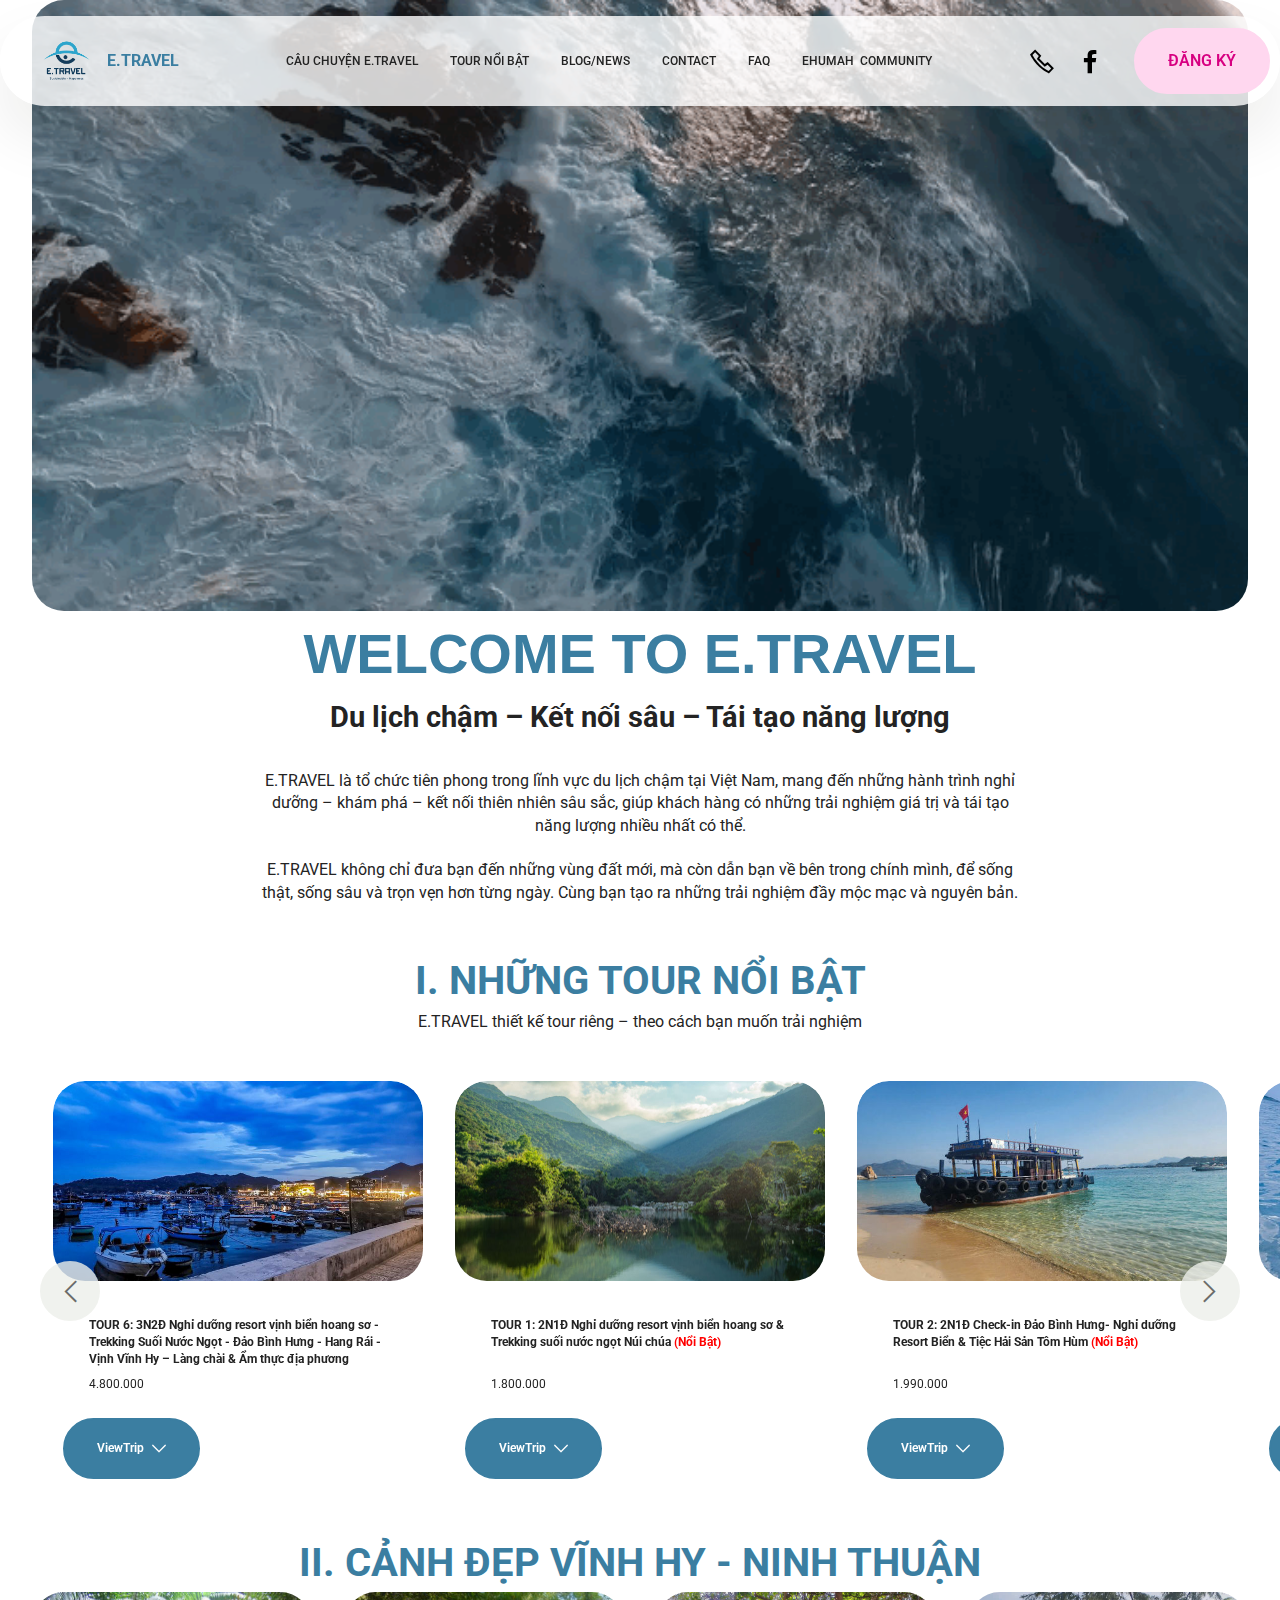
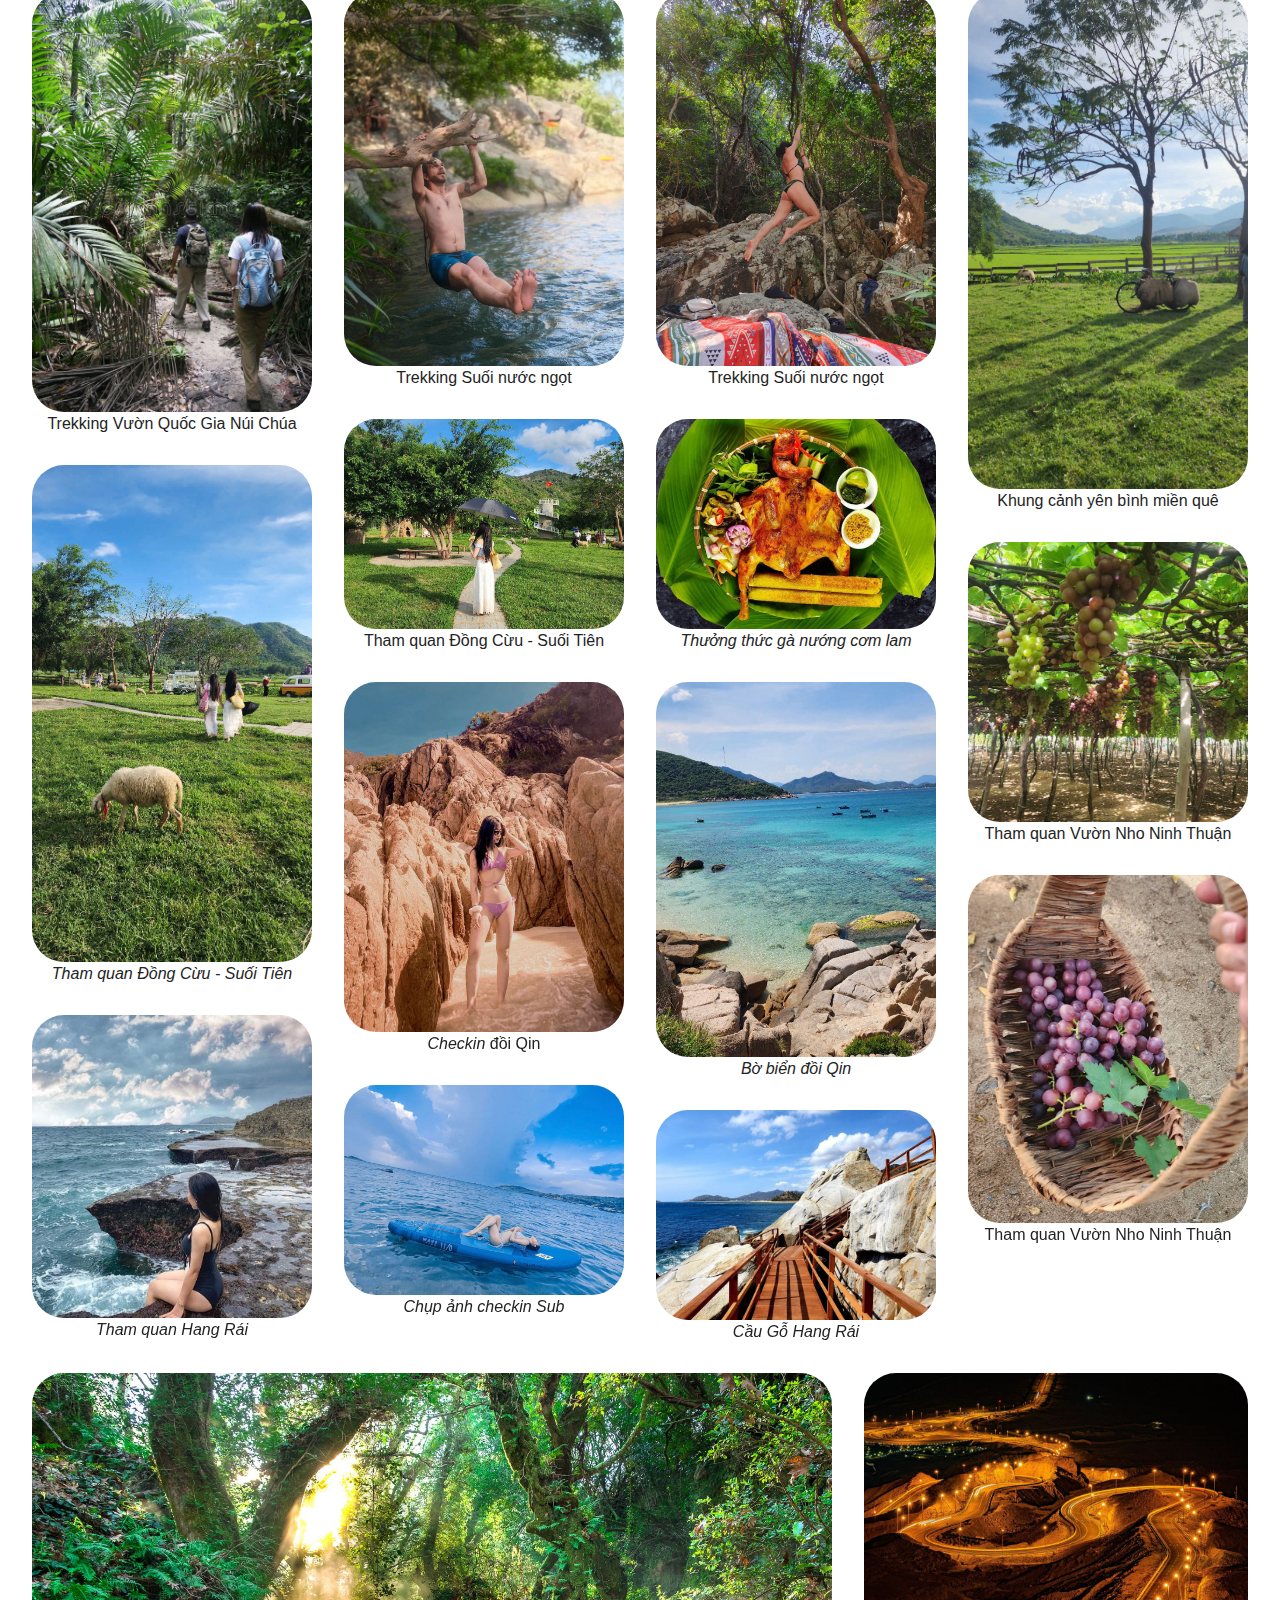
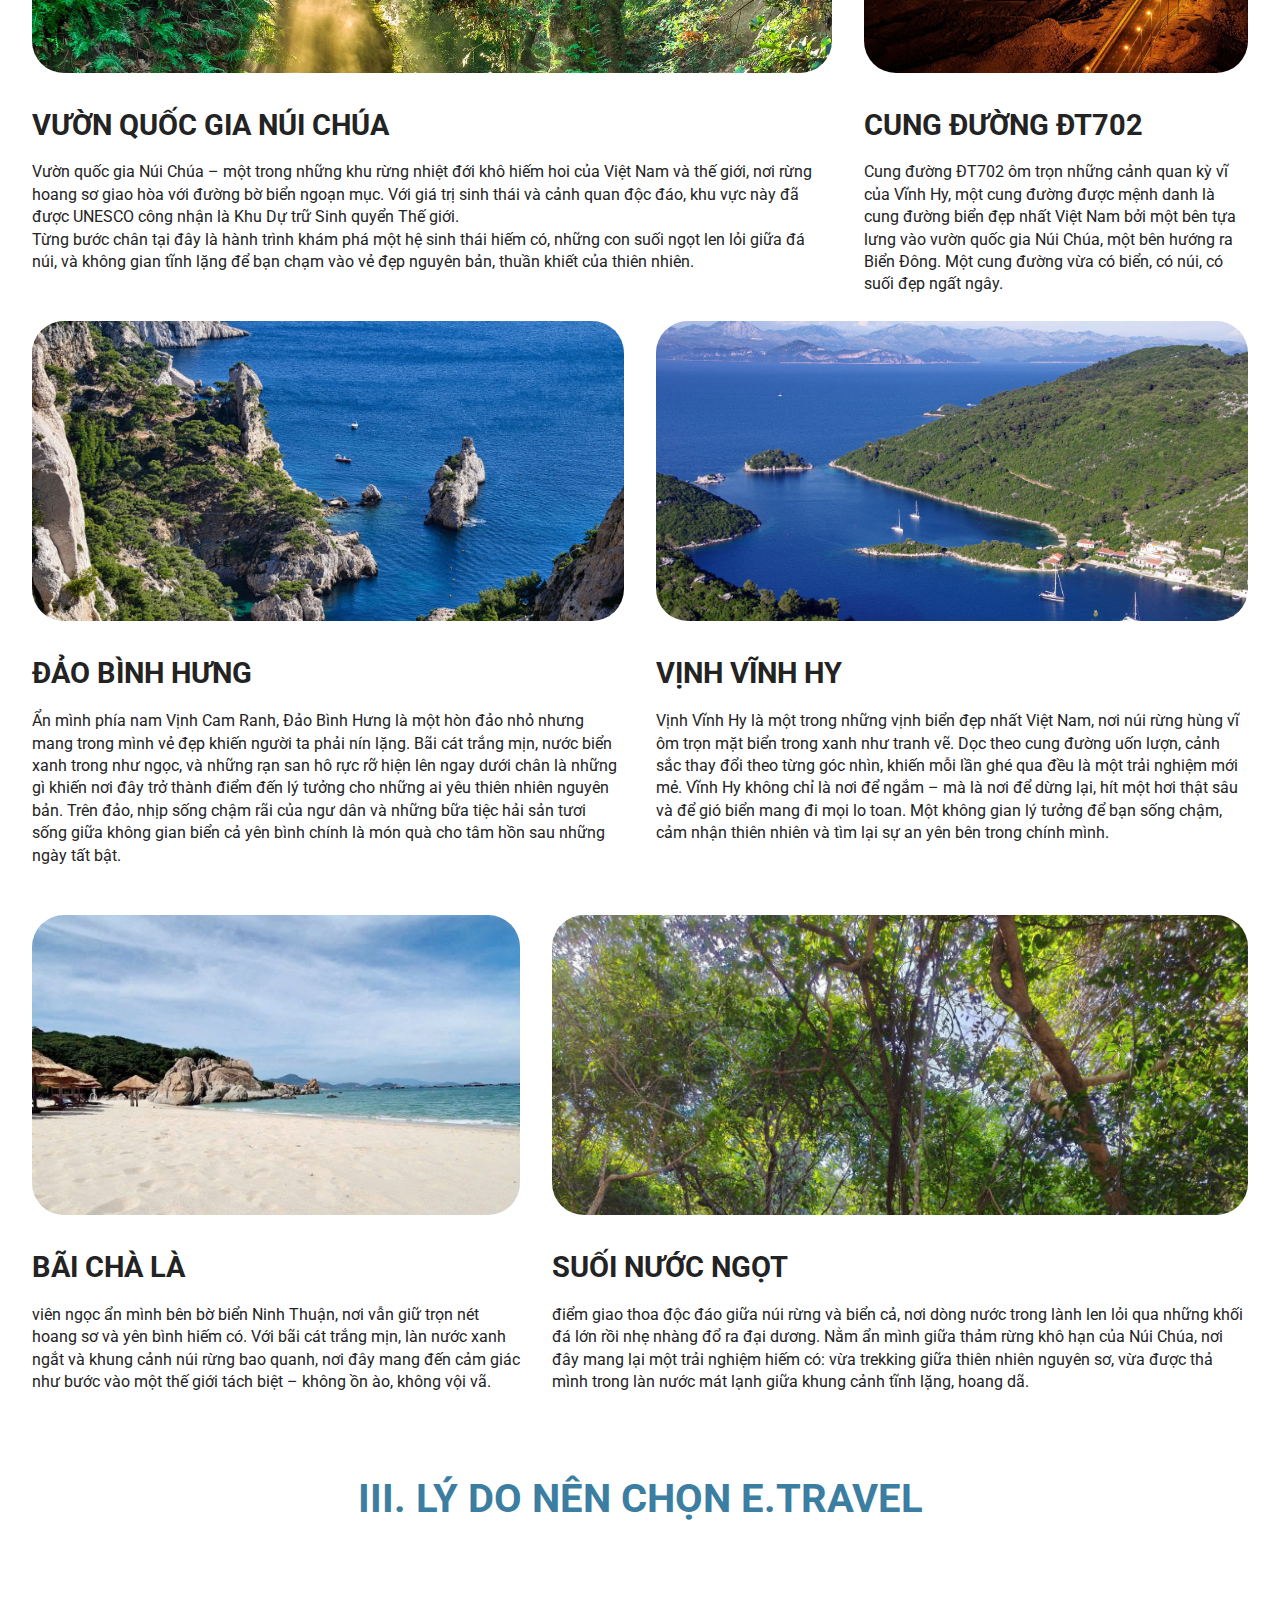
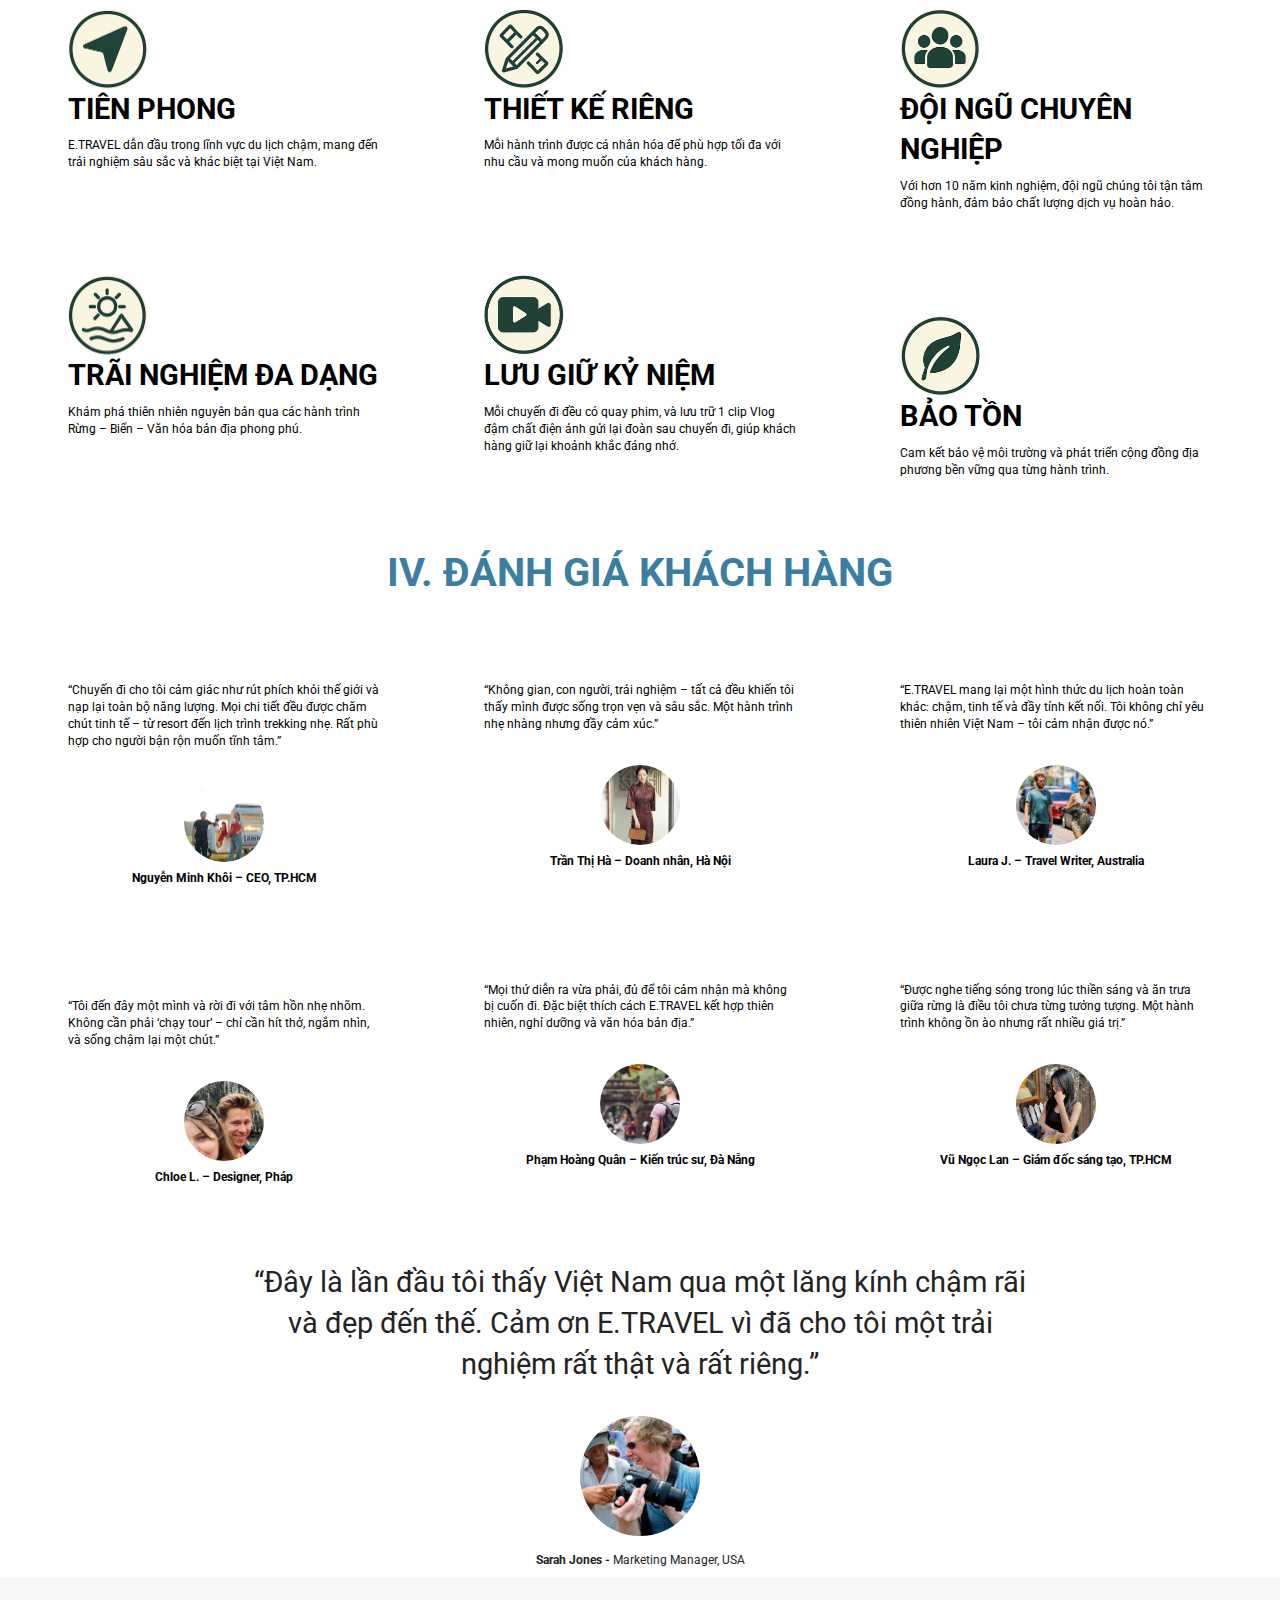
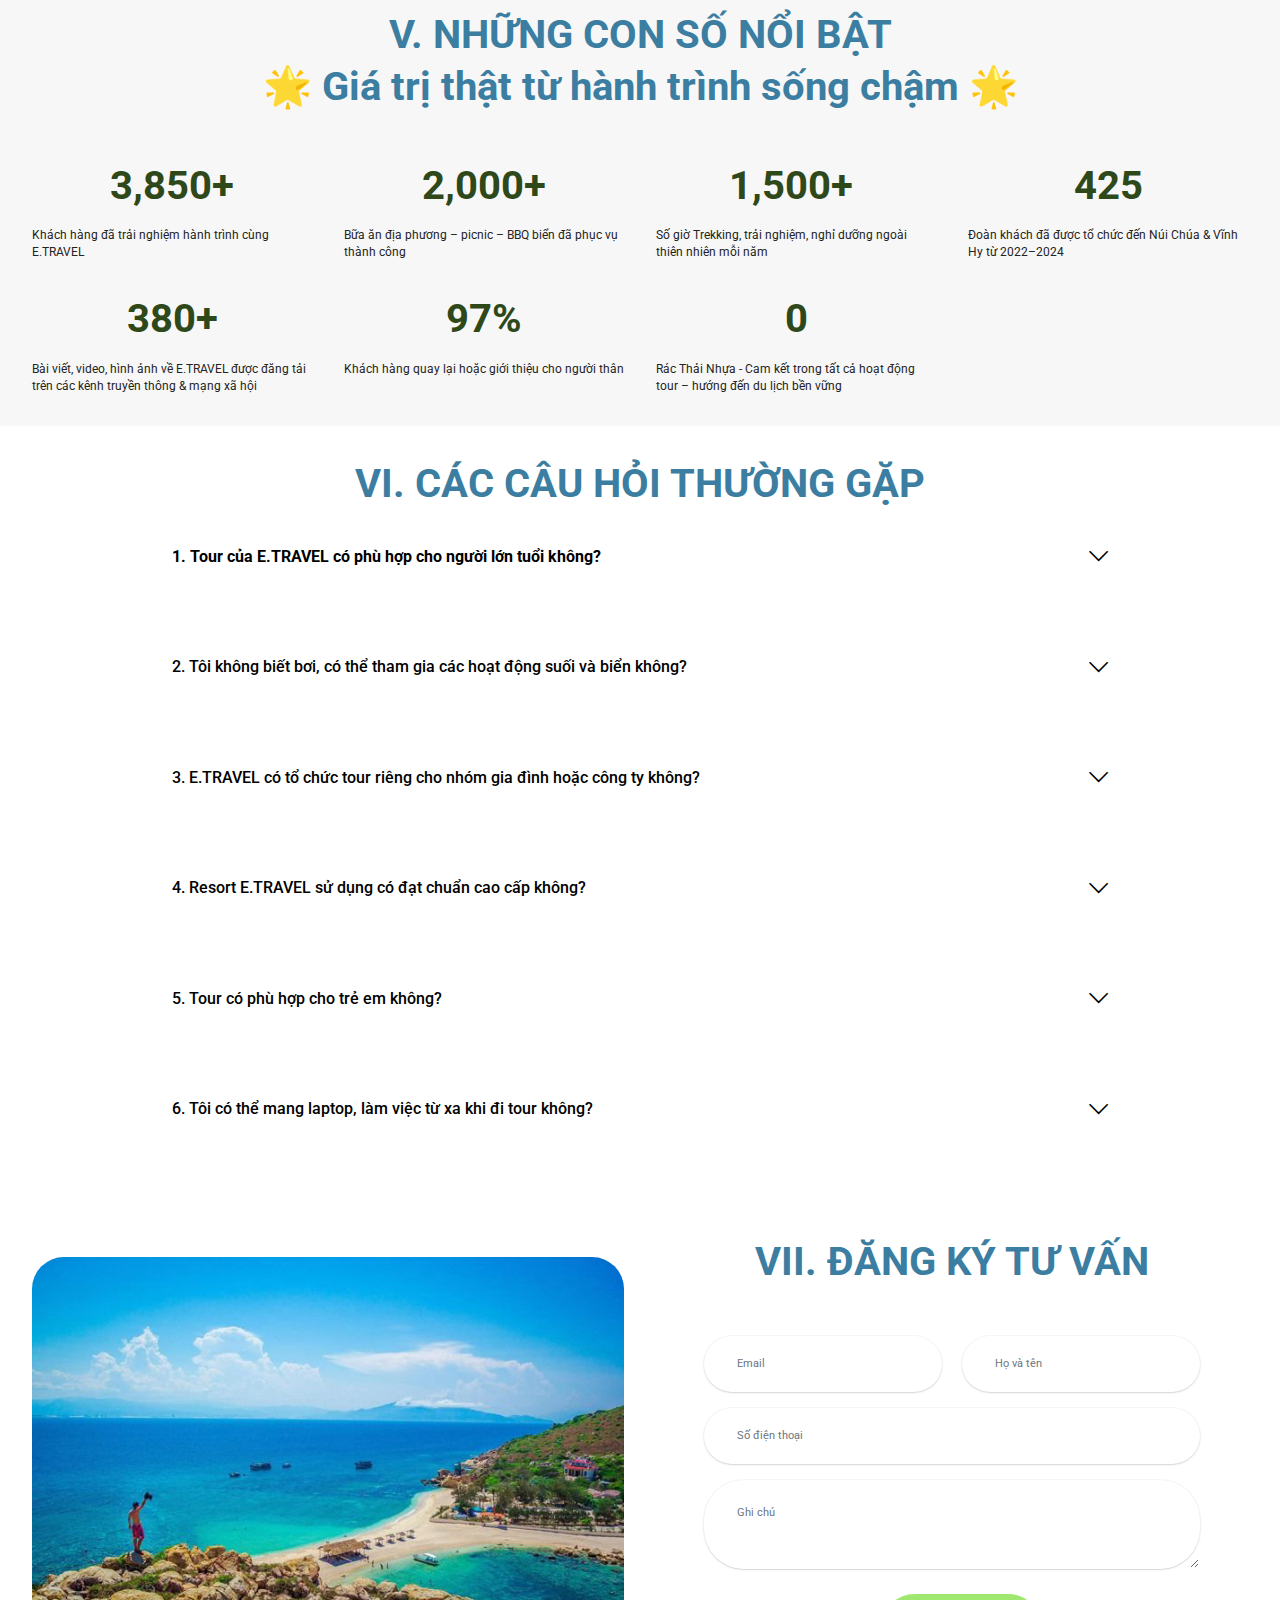
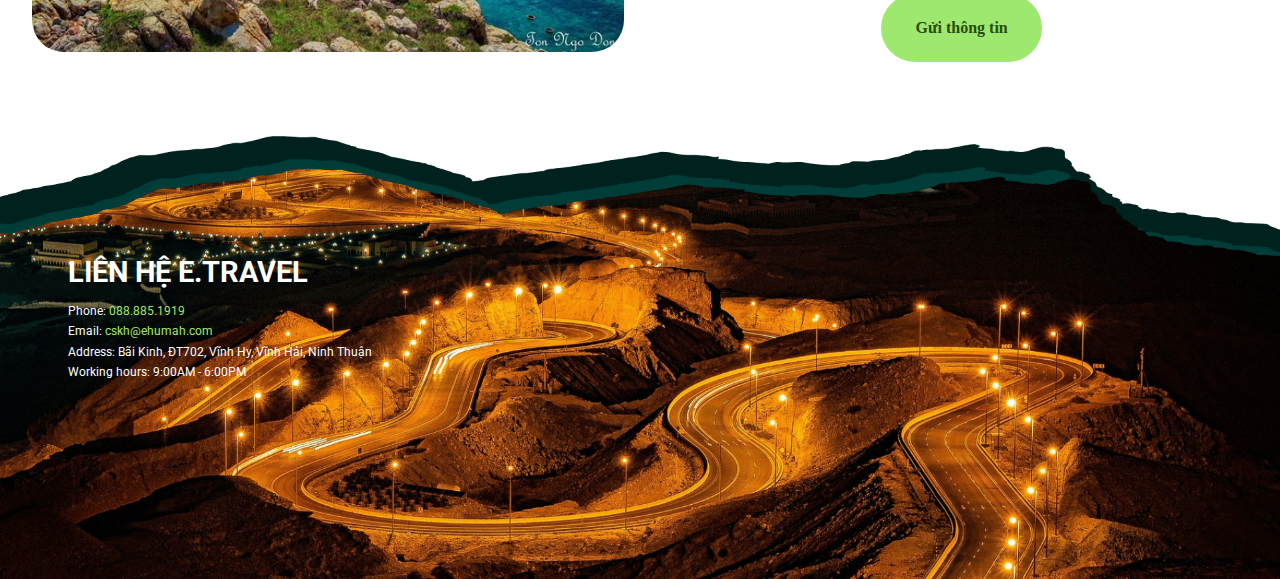
<file: index.html>
<!DOCTYPE html>
<html  >
<head>
  
  <meta charset="UTF-8">
  <meta http-equiv="X-UA-Compatible" content="IE=edge">
  
  <meta name="viewport" content="width=device-width, initial-scale=1, minimum-scale=1">
  <link rel="shortcut icon" href="assets/images/logo-e.travel.png-96x96.png" type="image/x-icon">
  <meta name="description" content="">
  
  
  <title>Home</title>
  <link rel="stylesheet" href="assets/web/assets/mobirise-icons2/mobirise2.css">
  <link rel="stylesheet" href="assets/bootstrap/css/bootstrap.min.css">
  <link rel="stylesheet" href="assets/bootstrap/css/bootstrap-grid.min.css">
  <link rel="stylesheet" href="assets/bootstrap/css/bootstrap-reboot.min.css">
  <link rel="stylesheet" href="assets/dropdown/css/style.css">
  <link rel="stylesheet" href="assets/socicon/css/styles.css">
  <link rel="stylesheet" href="assets/theme/css/style.css">
  <link rel="stylesheet" href="assets/gallery/style.css">
  <link rel="preload" href="https://fonts.googleapis.com/css?family=Roboto:100,200,300,400,500,600,700,800,900,100i,200i,300i,400i,500i,600i,700i,800i,900i&display=swap" as="style" onload="this.onload=null;this.rel='stylesheet'">
  <noscript><link rel="stylesheet" href="https://fonts.googleapis.com/css?family=Roboto:100,200,300,400,500,600,700,800,900,100i,200i,300i,400i,500i,600i,700i,800i,900i&display=swap"></noscript>
  <link rel="preload" as="style" href="assets/mobirise/css/mbr-additional.css?v=HZlUpY"><link rel="stylesheet" href="assets/mobirise/css/mbr-additional.css?v=HZlUpY" type="text/css">

  
  
<!-- Google tag (gtag.js) -->
<script async src="https://www.googletagmanager.com/gtag/js?id=G-W3RSMJFH1N"></script>
<script>
  window.dataLayer = window.dataLayer || [];
  function gtag(){dataLayer.push(arguments);}
  gtag('js', new Date());

  gtag('config', 'G-W3RSMJFH1N');
</script>
  
</head>
<body>
  
  <section data-bs-version="5.1" class="menu menu2 cid-uL9GJ9RcQX" once="menu" id="menu02-0">
	

	<nav class="navbar navbar-dropdown navbar-fixed-top navbar-expand-lg">
		<div class="container">
			<div class="navbar-brand">
				<span class="navbar-logo">
					<a href="index.html#top">
						<img src="assets/images/logo-e.travel.png-96x96.png" alt="Mobirise Website Builder" style="height: 3.1rem;">
					</a>
				</span>
				<span class="navbar-caption-wrap"><a class="navbar-caption text-black chu text-primary display-4" href="index.html#top">E.TRAVEL</a></span>
			</div>
			<button class="navbar-toggler" type="button" data-toggle="collapse" data-bs-toggle="collapse" data-target="#navbarSupportedContent" data-bs-target="#navbarSupportedContent" aria-controls="navbarNavAltMarkup" aria-expanded="false" aria-label="Toggle navigation">
				<div class="hamburger">
					<span></span>
					<span></span>
					<span></span>
					<span></span>
				</div>
			</button>
			<div class="collapse navbar-collapse" id="navbarSupportedContent">
				<ul class="navbar-nav nav-dropdown" data-app-modern-menu="true"><li class="nav-item">
						<a class="nav-link link text-black text-primary show display-7" href="index.html#DAU" aria-expanded="true">CÂU CHUYỆN E.TRAVEL</a>
					</li><li class="nav-item"><a class="nav-link link text-black text-primary display-7" href="index.html#TOUR">TOUR NỔI BẬT</a></li>
					<li class="nav-item">
						<a class="nav-link link text-black text-primary display-7" href="index.html#CANHDEP" aria-expanded="false">BLOG/NEWS</a>
					</li>
					<li class="nav-item">
						<a class="nav-link link text-black text-primary display-7" href="index.html#LIENHE">CONTACT</a>
					</li><li class="nav-item"><a class="nav-link link text-black text-primary display-7" href="index.html#FAQ">FAQ</a></li><li class="nav-item"><a class="nav-link link text-black text-primary display-7" href="https://ehumah.com/" target="_blank">EHUMAH&nbsp; COMMUNITY</a></li></ul>
				<div class="icons-menu">
					<a class="iconfont-wrapper" href="index.html#LIENHE">
						<span class="p-2 mbr-iconfont mobi-mbri-phone mobi-mbri"></span>
					</a>
					<a class="iconfont-wrapper" href="https://www.facebook.com/EhumaHTravel">
						<span class="p-2 mbr-iconfont socicon-facebook socicon"></span>
					</a>
					
					
				</div>
				<div class="navbar-buttons mbr-section-btn"><a class="btn btn-secondary display-4" href="index.html#form03-25">ĐĂNG KÝ</a></div>
			</div>
		</div>
	</nav>
</section>

<section data-bs-version="5.1" class="header12 cid-uLhe5Ef88x" id="DAU">
  
  

  <div class="text-center container">
    <div class="row mb-4 justify-content-center">
      <div class="col-12 col-md-12">
        <img class="w-100" src="assets/images/4338ac1b1cb8742dc6f2cdfd2d5673356-720w-2.png" alt="Mobirise Website Builder">
      </div>
    </div>
    <div class="row justify-content-center">
      <div class="col-md-12 content-head">
        <h1 class="mbr-section-title mbr-fonts-style mb-4 tieudechinh display-1"><strong>WELCOME TO E.TRAVEL</strong><strong><br></strong></h1>
        <p class="mbr-text mbr-fonts-style mb-4 display-5"><strong>
          Du lịch chậm – Kết nối sâu – Tái tạo năng lượng</strong><br></p>
						<p class="mbr-text mbr-fonts-style display-4">E.TRAVEL là tổ chức tiên phong trong lĩnh vực du lịch chậm tại Việt Nam, mang đến những hành trình nghỉ dưỡng – khám phá – kết nối thiên nhiên sâu sắc, giúp khách hàng có những trải nghiệm giá trị và tái tạo năng lượng nhiều nhất có thể.<br><br>E.TRAVEL không chỉ đưa bạn đến những vùng đất mới, mà còn dẫn bạn về bên trong chính mình, để sống thật, sống sâu và trọn vẹn hơn từng ngày. Cùng bạn tạo ra những trải nghiệm đầy mộc mạc và nguyên bản.<br>
						</p>
      </div>
    </div>
  </div>
</section>

<section data-bs-version="5.1" class="features017 mbr-embla cid-uLxmxcZPLS" id="TOUR">
	
	
	<div class="position-relative">
		<div class="container-fluid">
			<div class="row justify-content-center">
				<div class="col-12 content-head">
					<div class="mbr-section-head mb-5">
						<h4 class="mbr-section-title mbr-fonts-style align-center mb-0 display-2"><strong>I. NHỮNG TOUR NỔI BẬT</strong></h4>
						<h5 class="mbr-section-subtitle mbr-fonts-style align-center mb-0 mt-1 display-4">E.TRAVEL thiết kế tour riêng – theo cách bạn muốn trải nghiệm</h5>
					</div>
				</div>
			</div>
		</div>

		<div class="embla" data-skip-snaps="true" data-align="center" data-contain-scroll="trimSnaps" data-loop="true" data-auto-play-interval="7" data-draggable="true">
			<div class="embla__viewport container-fluid">
				<div class="embla__container">
					
					<div class="embla__slide slider-image item active" style="margin-left: 1rem; margin-right: 1rem;">
						<div class="slide-content">
							<div class="item-img">
								<div class="item-wrapper">
									
								<a href="page3.html" target="false"></a><a href="page3.html" target="false"></a><a href="page3.html"><img src="assets/images/dsc-5683.jpg-740x493.jpg" alt="Mobirise Website Builder" title="" data-slide-to="6" data-bs-slide-to="6"></a></div>
							</div>
							<div class="item-content">
								<h5 class="item-title mbr-fonts-style display-7"><strong>TOUR 1: 2N1Đ Nghỉ dưỡng resort vịnh biển hoang sơ &amp; Trekking suối nước ngọt Núi chúa&nbsp;</strong><b class="noibat">(Nổi Bật)</b><br><strong><br></strong></h5>
								
								<p class="mbr-text mbr-fonts-style mt-0 display-7">
									1.800.000</p>
							</div>

							<div class="mbr-section-btn item-footer mt-0 nut"><a class="btn item-btn btn-warning display-7" href="https://drive.google.com/file/d/1QQ_3NYP839VsJAFKjjw2hEuOXHKzHDOu/view?usp=sharing" target="_blank"><span class="mobi-mbri mobi-mbri-arrow-down mbr-iconfont mbr-iconfont-btn"></span>ViewTrip</a></div>
						</div>
					</div><div class="embla__slide slider-image item" style="margin-left: 1rem; margin-right: 1rem;">
						<div class="slide-content">
							<div class="item-img">
								<div class="item-wrapper">
									<img src="assets/images/z6580097086413-98cb06e493c9b6356e9f2b812f3f7f89.jpg-600x345.jpg" alt="Mobirise Website Builder" title="" data-slide-to="0" data-bs-slide-to="0">
								</div>
							</div>
							<div class="item-content">
								<h5 class="item-title mbr-fonts-style display-7"><strong>TOUR 2: 2N1Đ Check-in Đảo Bình Hưng- Nghỉ dưỡng Resort Biển &amp; Tiệc Hải Sản Tôm Hùm </strong><b class="noibat">(Nổi Bật)</b><br><strong><br></strong></h5>
								
								<p class="mbr-text mbr-fonts-style mt-0 display-7">
									1.990.000</p>
							</div>
							<div class="mbr-section-btn item-footer mt-0 nut"><a href="https://drive.google.com/file/d/1X_-2w5E9_yVL3Aag0bfI18qcjSENDACC/view?usp=sharing" class="btn item-btn btn-warning display-7" target="_blank"><span class="mobi-mbri mobi-mbri-arrow-down mbr-iconfont mbr-iconfont-btn"></span>ViewTrip</a></div>
						</div>
					</div>
					
					<div class="embla__slide slider-image item" style="margin-left: 1rem; margin-right: 1rem;">
						<div class="slide-content">
							<div class="item-img">
								<div class="item-wrapper">
									<img src="assets/images/476313333-2019947595152185-6413055098211342577-n.jpg-600x450.jpeg" alt="Mobirise Website Builder" title="" data-slide-to="1" data-bs-slide-to="1">
								</div>
							</div>
							<div class="item-content">
								<h5 class="item-title mbr-fonts-style display-7"><strong>TOUR 3: 3N2Đ Nghỉ dưỡng resort vịnh biển hoang sơ &amp; Trekking suối nước ngọt Núi chúa</strong><br><strong><br></strong></h5>
								
								<p class="mbr-text mbr-fonts-style mt-0 display-7">
									3.300.000</p>
							</div>
							<div class="mbr-section-btn item-footer mt-0 nut"><a href="https://drive.google.com/file/d/1qTOTKfGuMSrklxnHcjl6FL5fCfhjM7nH/view?usp=sharing" class="btn item-btn btn-warning display-7" target="_blank"><span class="mobi-mbri mobi-mbri-arrow-down mbr-iconfont mbr-iconfont-btn"></span>ViewTrip</a></div>
						</div>
					</div>
          <div class="embla__slide slider-image item" style="margin-left: 1rem; margin-right: 1rem;">
						<div class="slide-content">
							<div class="item-img">
								<div class="item-wrapper">
									<img src="assets/images/z6607126431916-b9cbb413cf64ea20d347b59b5f656d86.jpg-852x1050.jpg" alt="Mobirise Website Builder" title="" data-slide-to="2" data-bs-slide-to="2">
								</div>
							</div>
							<div class="item-content">
								<h5 class="item-title mbr-fonts-style display-7"><strong>TOUR 4: 3N2Đ Nghỉ dưỡng resort vịnh biển hoang sơ - Trekking suối nước ngọt Núi chúa - Khám Phá Đảo Bình Hưng &amp; Tiệc Hải Sản Tôm Hùm Giữa Biển</strong></h5>
								
								<p class="mbr-text mbr-fonts-style mt-0 display-7">
									3.900.000</p>
							</div>
							<div class="mbr-section-btn item-footer mt-0 nut"><a href="https://drive.google.com/file/d/1e2hYOUUj4_bvMQ4ZacnlIo3rkQRlpx2l/view?usp=sharing" class="btn item-btn btn-warning display-7" target="_blank"><span class="mobi-mbri mobi-mbri-arrow-down mbr-iconfont mbr-iconfont-btn"></span>ViewTrip</a></div>
						</div>
					</div>
					<div class="embla__slide slider-image item" style="margin-left: 1rem; margin-right: 1rem;">
						<div class="slide-content">
							<div class="item-img">
								<div class="item-wrapper">
									<img src="assets/images/756a656e8f895020a594e711306517e4.jpg-736x413.jpg" alt="Mobirise Website Builder" title="" data-slide-to="3" data-bs-slide-to="3">
								</div>
							</div>
							<div class="item-content">
								<h5 class="item-title mbr-fonts-style display-7"><strong>TOUR 5: 3N2Đ 3N2Đ Nghỉ dưỡng resort vịnh biển hoang sơ -&nbsp; Trekking Suối Nước Ngọt - Hang Rái - Vịnh Vĩnh Hy – Làng chài &amp; Ẩm thực địa phương</strong></h5>
								
								<p class="mbr-text mbr-fonts-style mt-0 display-7">
									4.500.000</p>
							</div>
							<div class="mbr-section-btn item-footer mt-0 nut"><a href="https://drive.google.com/file/d/1H-GwOq0JhmcBH5U2uZEEIHvFh44BoQEq/view?usp=sharing" class="btn item-btn btn-warning display-7" target="_blank"><span class="mobi-mbri mobi-mbri-arrow-down mbr-iconfont mbr-iconfont-btn"></span>ViewTrip</a></div>
						</div>
					</div>
          <div class="embla__slide slider-image item" style="margin-left: 1rem; margin-right: 1rem;">
						<div class="slide-content">
							<div class="item-img">
								<div class="item-wrapper">
									<img src="assets/images/296ec0855f45c082d01fdcc016956a26.jpg-736x552.jpg" alt="Mobirise Website Builder" title="" data-slide-to="4" data-bs-slide-to="4">
								</div>
							</div>
							<div class="item-content">
								<h5 class="item-title mbr-fonts-style display-7"><strong>TOUR 6: 3N2Đ Nghỉ dưỡng resort vịnh biển hoang sơ -&nbsp; Trekking Suối Nước Ngọt - Đảo Bình Hưng - Hang Rái - Vịnh Vĩnh Hy – Làng chài &amp; Ẩm thực địa phương</strong></h5>
								
								<p class="mbr-text mbr-fonts-style mt-0 display-7">4.800.000</p>
							</div>
							<div class="mbr-section-btn item-footer mt-0 nut"><a href="https://drive.google.com/drive/u/0/folders/1aU9g4_bUZrHYIKL9QkDjSJjtTy4E69aL" class="btn item-btn btn-warning display-7" target="_blank"><span class="mobi-mbri mobi-mbri-arrow-down mbr-iconfont mbr-iconfont-btn"></span>ViewTrip</a></div>
						</div>
					</div>					
					
				</div>
			</div>
			<button class="embla__button embla__button--prev">
				<span class="mobi-mbri mobi-mbri-arrow-prev mbr-iconfont" aria-hidden="true"></span>
				<span class="sr-only visually-hidden visually-hidden visually-hidden">Previous</span>
			</button>
			<button class="embla__button embla__button--next">
				<span class="mobi-mbri mobi-mbri-arrow-next mbr-iconfont" aria-hidden="true"></span>
				<span class="sr-only visually-hidden visually-hidden visually-hidden">Next</span>
			</button>
		</div>
	</div>
</section>

<section data-bs-version="5.1" class="gallery1 mbr-gallery cid-uLxpSkHnyk" id="CANHDEP">   
    
    

    <div class="container-fluid">
        <div class="row justify-content-center">
            <div class="col-12 content-head">
                <div class="mbr-section-head mb-1">
                    <h3 class="mbr-section-title mbr-fonts-style align-center m-0 display-2"><strong>II. CẢNH ĐẸP VĨN</strong><strong>H HY - NINH THUẬN</strong></h3>
                    
                </div>
            </div>
        </div>
        <div class="row mbr-gallery mbr-masonry" data-masonry="{&quot;percentPosition&quot;: true }">
            
            
            
            
            <div class="col-12 col-md-6 col-lg-3 item gallery-image active">
                <div class="item-wrapper" data-toggle="modal" data-bs-toggle="modal" data-target="#uOaQbI7kv8-modal" data-bs-target="#uOaQbI7kv8-modal">
                    <img class="w-100" src="assets/images/ab736759fb6d249c7fbf6ccc5f36dbe0.jpg-600x900.jpg" alt="Mobirise Website Builder" data-slide-to="0" data-bs-slide-to="0" data-target="#lb-uOaQbI7kv8" data-bs-target="#lb-uOaQbI7kv8">
                    <div class="icon-wrapper">
                        <span class="mobi-mbri mobi-mbri-search mbr-iconfont mbr-iconfont-btn"></span>
                    </div>
                </div>
                <h6 class="mbr-item-subtitle mbr-fonts-style align-center mb-0 mt-1 phude display-7">Trekking Vườn Quốc Gia Núi Chúa</h6>
            </div><div class="col-12 col-md-6 col-lg-3 item gallery-image">
                <div class="item-wrapper" data-toggle="modal" data-bs-toggle="modal" data-target="#uOaQbI7kv8-modal" data-bs-target="#uOaQbI7kv8-modal">
                    <img class="w-100" src="assets/images/z6576991361756-0f91877bb48d27500077655e2dbd0068.jpg-518x691.jpg" alt="Mobirise Website Builder" data-slide-to="1" data-bs-slide-to="1" data-target="#lb-uOaQbI7kv8" data-bs-target="#lb-uOaQbI7kv8">
                    <div class="icon-wrapper">
                        <span class="mobi-mbri mobi-mbri-search mbr-iconfont mbr-iconfont-btn"></span>
                    </div>
                </div>
                <h6 class="mbr-item-subtitle mbr-fonts-style align-center mb-0 mt-1 phude display-7"><a href="#" class="text-black">Trekking Suối nước ngọt</a></h6>
            </div><div class="col-12 col-md-6 col-lg-3 item gallery-image">
                <div class="item-wrapper" data-toggle="modal" data-bs-toggle="modal" data-target="#uOaQbI7kv8-modal" data-bs-target="#uOaQbI7kv8-modal">
                    <img class="w-100" src="assets/images/z6576991109278-69ce944448907f02120a4609f2bf297f.jpg-1920x2560.jpg" alt="Mobirise Website Builder" data-slide-to="2" data-bs-slide-to="2" data-target="#lb-uOaQbI7kv8" data-bs-target="#lb-uOaQbI7kv8">
                    <div class="icon-wrapper">
                        <span class="mobi-mbri mobi-mbri-search mbr-iconfont mbr-iconfont-btn"></span>
                    </div>
                </div>
                <h6 class="mbr-item-subtitle mbr-fonts-style align-center mb-0 mt-1 phude display-7"><a href="#" class="text-black">Trekking Suối nước ngọt</a></h6>
            </div><div class="col-12 col-md-6 col-lg-3 item gallery-image">
                <div class="item-wrapper" data-toggle="modal" data-bs-toggle="modal" data-target="#uOaQbI7kv8-modal" data-bs-target="#uOaQbI7kv8-modal">
                    <img class="w-100" src="assets/images/z6621969245996-e827d531a097757dd54793efa4331f93.jpg-721x1280.jpg" alt="Mobirise Website Builder" data-slide-to="3" data-bs-slide-to="3" data-target="#lb-uOaQbI7kv8" data-bs-target="#lb-uOaQbI7kv8">
                    <div class="icon-wrapper">
                        <span class="mobi-mbri mobi-mbri-search mbr-iconfont mbr-iconfont-btn"></span>
                    </div>
                </div>
                <h6 class="mbr-item-subtitle mbr-fonts-style align-center mb-0 mt-1 phude display-7">Khung cảnh yên bình miền quê</h6>
            </div><div class="col-12 col-md-6 col-lg-3 item gallery-image">
                <div class="item-wrapper" data-toggle="modal" data-bs-toggle="modal" data-target="#uOaQbI7kv8-modal" data-bs-target="#uOaQbI7kv8-modal">
                    <img class="w-100" src="assets/images/ga-nuong-com-lam-1.jpg-518x389.jpg" alt="Mobirise Website Builder" data-slide-to="4" data-bs-slide-to="4" data-target="#lb-uOaQbI7kv8" data-bs-target="#lb-uOaQbI7kv8">
                    <div class="icon-wrapper">
                        <span class="mobi-mbri mobi-mbri-search mbr-iconfont mbr-iconfont-btn"></span>
                    </div>
                </div>
                <h6 class="mbr-item-subtitle mbr-fonts-style align-center mb-0 mt-1 phude display-7"><a href="#" class="text-black"><em>Thưởng thức gà nướng cơm lam</em></a></h6>
            </div><div class="col-12 col-md-6 col-lg-3 item gallery-image">
                <div class="item-wrapper" data-toggle="modal" data-bs-toggle="modal" data-target="#uOaQbI7kv8-modal" data-bs-target="#uOaQbI7kv8-modal">
                    <img class="w-100" src="assets/images/z6621970152549-628248f004b0bf457eb8b45a8a43c212.jpg-1280x721.jpeg" alt="Mobirise Website Builder" data-slide-to="5" data-bs-slide-to="5" data-target="#lb-uOaQbI7kv8" data-bs-target="#lb-uOaQbI7kv8">
                    <div class="icon-wrapper">
                        <span class="mobi-mbri mobi-mbri-search mbr-iconfont mbr-iconfont-btn"></span>
                    </div>
                </div>
                <h6 class="mbr-item-subtitle mbr-fonts-style align-center mb-0 mt-1 phude display-7"><a href="#" class="text-black">Tham quan Đồng Cừu - Suối Tiên</a></h6>
            </div><div class="col-12 col-md-6 col-lg-3 item gallery-image">
                <div class="item-wrapper" data-toggle="modal" data-bs-toggle="modal" data-target="#uOaQbI7kv8-modal" data-bs-target="#uOaQbI7kv8-modal">
                    <img class="w-100" src="assets/images/z6621972420093-87df736e84fb1dc602732e8e1dc44afc.jpg-721x1280.jpg" alt="Mobirise Website Builder" data-slide-to="6" data-bs-slide-to="6" data-target="#lb-uOaQbI7kv8" data-bs-target="#lb-uOaQbI7kv8">
                    <div class="icon-wrapper">
                        <span class="mobi-mbri mobi-mbri-search mbr-iconfont mbr-iconfont-btn"></span>
                    </div>
                </div>
                <h6 class="mbr-item-subtitle mbr-fonts-style align-center mb-0 mt-1 phude display-7"><em>Tham quan Đồng Cừu - Suối Tiên</em></h6>
            </div>
            
            <div class="col-12 col-md-6 col-lg-3 item gallery-image">
                <div class="item-wrapper" data-toggle="modal" data-bs-toggle="modal" data-target="#uOaQbI7kv8-modal" data-bs-target="#uOaQbI7kv8-modal">
                    <img class="w-100" src="assets/images/z6623672629904-84e5aa773cb997ebabcba744e84b8163.jpg-721x1280.jpeg" alt="Mobirise Website Builder" data-slide-to="7" data-bs-slide-to="7" data-target="#lb-uOaQbI7kv8" data-bs-target="#lb-uOaQbI7kv8">
                    <div class="icon-wrapper">
                        <span class="mobi-mbri mobi-mbri-search mbr-iconfont mbr-iconfont-btn"></span>
                    </div>
                </div>
                <h6 class="mbr-item-subtitle mbr-fonts-style align-center mb-0 mt-1 phude display-7"><a href="#" class="text-black">Tham quan Vườn Nho Ninh Thuận</a></h6>
            </div><div class="col-12 col-md-6 col-lg-3 item gallery-image">
                <div class="item-wrapper" data-toggle="modal" data-bs-toggle="modal" data-target="#uOaQbI7kv8-modal" data-bs-target="#uOaQbI7kv8-modal">
                    <img class="w-100" src="assets/images/111499243-914100469070242-8425557970149043452-n.jpg-518x648.jpg" alt="Mobirise Website Builder" data-slide-to="8" data-bs-slide-to="8" data-target="#lb-uOaQbI7kv8" data-bs-target="#lb-uOaQbI7kv8">
                    <div class="icon-wrapper">
                        <span class="mobi-mbri mobi-mbri-search mbr-iconfont mbr-iconfont-btn"></span>
                    </div>
                </div>
                <h6 class="mbr-item-subtitle mbr-fonts-style align-center mb-0 mt-1 phude display-7"><em>Checkin<a href="#" class="text-black">&nbsp;đồi Qin</a></em></h6>
            </div><div class="col-12 col-md-6 col-lg-3 item gallery-image">
                <div class="item-wrapper" data-toggle="modal" data-bs-toggle="modal" data-target="#uOaQbI7kv8-modal" data-bs-target="#uOaQbI7kv8-modal">
                    <img class="w-100" src="assets/images/22.jpg-518x920.jpeg" alt="Mobirise Website Builder" data-slide-to="9" data-bs-slide-to="9" data-target="#lb-uOaQbI7kv8" data-bs-target="#lb-uOaQbI7kv8">
                    <div class="icon-wrapper">
                        <span class="mobi-mbri mobi-mbri-search mbr-iconfont mbr-iconfont-btn"></span>
                    </div>
                </div>
                <h6 class="mbr-item-subtitle mbr-fonts-style align-center mb-0 mt-1 phude display-7"><a href="#" class="text-black"><em>Bờ biển đồi Qin</em></a></h6>
            </div><div class="col-12 col-md-6 col-lg-3 item gallery-image">
                <div class="item-wrapper" data-toggle="modal" data-bs-toggle="modal" data-target="#uOaQbI7kv8-modal" data-bs-target="#uOaQbI7kv8-modal">
                    <img class="w-100" src="assets/images/z6623672110798-787e9cb812b0ebc4e6a1c282ccd45a76.jpg-721x1280.jpeg" alt="Mobirise Website Builder" data-slide-to="10" data-bs-slide-to="10" data-target="#lb-uOaQbI7kv8" data-bs-target="#lb-uOaQbI7kv8">
                    <div class="icon-wrapper">
                        <span class="mobi-mbri mobi-mbri-search mbr-iconfont mbr-iconfont-btn"></span>
                    </div>
                </div>
                <h6 class="mbr-item-subtitle mbr-fonts-style align-center mb-0 mt-1 phude display-7"><a href="#" class="text-black">Tham quan Vườn Nho Ninh Thuận</a></h6>
            </div><div class="col-12 col-md-6 col-lg-3 item gallery-image">
                <div class="item-wrapper" data-toggle="modal" data-bs-toggle="modal" data-target="#uOaQbI7kv8-modal" data-bs-target="#uOaQbI7kv8-modal">
                    <img class="w-100" src="assets/images/13695c5464fdb97e019549db1f2a54eb.jpg-720x960.jpeg" alt="Mobirise Website Builder" data-slide-to="11" data-bs-slide-to="11" data-target="#lb-uOaQbI7kv8" data-bs-target="#lb-uOaQbI7kv8">
                    <div class="icon-wrapper">
                        <span class="mobi-mbri mobi-mbri-search mbr-iconfont mbr-iconfont-btn"></span>
                    </div>
                </div>
                <h6 class="mbr-item-subtitle mbr-fonts-style align-center mb-0 mt-1 phude display-7"><em>Tham quan Hang Rái</em></h6>
            </div><div class="col-12 col-md-6 col-lg-3 item gallery-image">
                <div class="item-wrapper" data-toggle="modal" data-bs-toggle="modal" data-target="#uOaQbI7kv8-modal" data-bs-target="#uOaQbI7kv8-modal">
                    <img class="w-100" src="assets/images/476313333-2019947595152185-6413055098211342577-n.jpg-518x389.jpg" alt="Mobirise Website Builder" data-slide-to="12" data-bs-slide-to="12" data-target="#lb-uOaQbI7kv8" data-bs-target="#lb-uOaQbI7kv8">
                    <div class="icon-wrapper">
                        <span class="mobi-mbri mobi-mbri-search mbr-iconfont mbr-iconfont-btn"></span>
                    </div>
                </div>
                <h6 class="mbr-item-subtitle mbr-fonts-style align-center mb-0 mt-1 phude display-7"><a href="#" class="text-black"><em>Chụp ảnh checkin Sub</em></a></h6>
            </div><div class="col-12 col-md-6 col-lg-3 item gallery-image">
                <div class="item-wrapper" data-toggle="modal" data-bs-toggle="modal" data-target="#uOaQbI7kv8-modal" data-bs-target="#uOaQbI7kv8-modal">
                    <img class="w-100" src="assets/images/d476c901a64a672167cac9c4c79fe460.jpg-736x552.jpg" alt="Mobirise Website Builder" data-slide-to="13" data-bs-slide-to="13" data-target="#lb-uOaQbI7kv8" data-bs-target="#lb-uOaQbI7kv8">
                    <div class="icon-wrapper">
                        <span class="mobi-mbri mobi-mbri-search mbr-iconfont mbr-iconfont-btn"></span>
                    </div>
                </div>
                <h6 class="mbr-item-subtitle mbr-fonts-style align-center mb-0 mt-1 phude display-7"><em>Cầu Gỗ Hang Rái</em></h6>
            </div>
        </div>

        <div class="modal mbr-slider" tabindex="-1" role="dialog" aria-hidden="true" id="uOaQbI7kv8-modal">
            <div class="modal-dialog" role="document">
                <div class="modal-content">
                    <div class="modal-body">
                        <div class="carousel slide carousel-fade" id="lb-uOaQbI7kv8" data-ride="carousel" data-bs-ride="carousel" data-interval="5000" data-bs-interval="5000">
                            <div class="carousel-inner">
                                
                                
                                
                                
                                <div class="carousel-item">
                                    <img class="d-block w-100" src="assets/images/ab736759fb6d249c7fbf6ccc5f36dbe0.jpg-600x900.jpg" alt="Mobirise Website Builder">
                                </div><div class="carousel-item">
                                    <img class="d-block w-100" src="assets/images/z6576991361756-0f91877bb48d27500077655e2dbd0068.jpg-518x691.jpg" alt="Mobirise Website Builder">
                                </div><div class="carousel-item">
                                    <img class="d-block w-100" src="assets/images/z6576991109278-69ce944448907f02120a4609f2bf297f.jpg-1920x2560.jpg" alt="Mobirise Website Builder">
                                </div><div class="carousel-item active">
                                    <img class="d-block w-100" src="assets/images/z6621969245996-e827d531a097757dd54793efa4331f93.jpg-721x1280.jpg" alt="Mobirise Website Builder">
                                </div><div class="carousel-item">
                                    <img class="d-block w-100" src="assets/images/ga-nuong-com-lam-1.jpg-518x389.jpg" alt="Mobirise Website Builder">
                                </div><div class="carousel-item">
                                    <img class="d-block w-100" src="assets/images/z6621970152549-628248f004b0bf457eb8b45a8a43c212.jpg-1280x721.jpeg" alt="Mobirise Website Builder">
                                </div><div class="carousel-item">
                                    <img class="d-block w-100" src="assets/images/z6621972420093-87df736e84fb1dc602732e8e1dc44afc.jpg-721x1280.jpg" alt="Mobirise Website Builder">
                                </div>
                                
                                <div class="carousel-item">
                                    <img class="d-block w-100" src="assets/images/z6623672629904-84e5aa773cb997ebabcba744e84b8163.jpg-721x1280.jpeg" alt="Mobirise Website Builder">
                                </div><div class="carousel-item">
                                    <img class="d-block w-100" src="assets/images/111499243-914100469070242-8425557970149043452-n.jpg-518x648.jpg" alt="Mobirise Website Builder">
                                </div><div class="carousel-item">
                                    <img class="d-block w-100" src="assets/images/22.jpg-518x920.jpeg" alt="Mobirise Website Builder">
                                </div><div class="carousel-item">
                                    <img class="d-block w-100" src="assets/images/z6623672110798-787e9cb812b0ebc4e6a1c282ccd45a76.jpg-721x1280.jpeg" alt="Mobirise Website Builder">
                                </div><div class="carousel-item">
                                    <img class="d-block w-100" src="assets/images/13695c5464fdb97e019549db1f2a54eb.jpg-720x960.jpeg" alt="Mobirise Website Builder">
                                </div><div class="carousel-item">
                                    <img class="d-block w-100" src="assets/images/476313333-2019947595152185-6413055098211342577-n.jpg-518x389.jpg" alt="Mobirise Website Builder">
                                </div><div class="carousel-item">
                                    <img class="d-block w-100" src="assets/images/d476c901a64a672167cac9c4c79fe460.jpg-736x552.jpg" alt="Mobirise Website Builder">
                                </div>
                            </div>
                            <ol class="carousel-indicators">
                                <li data-slide-to="0" data-bs-slide-to="0" class="active" data-target="#lb-uOaQbI7kv8" data-bs-target="#lb-uOaQbI7kv8"></li>
                                <li data-slide-to="1" data-bs-slide-to="1" data-target="#lb-uOaQbI7kv8" data-bs-target="#lb-uOaQbI7kv8"></li>
                                <li data-slide-to="2" data-bs-slide-to="2" data-target="#lb-uOaQbI7kv8" data-bs-target="#lb-uOaQbI7kv8"></li><li data-slide-to="3" data-bs-slide-to="3" data-target="#lb-uOaQbI7kv8" data-bs-target="#lb-uOaQbI7kv8"></li>
                                <li data-slide-to="4" data-bs-slide-to="4" data-target="#lb-uOaQbI7kv8" data-bs-target="#lb-uOaQbI7kv8"></li>
                                <li data-slide-to="5" data-bs-slide-to="5" data-target="#lb-uOaQbI7kv8" data-bs-target="#lb-uOaQbI7kv8"></li>
                                <li data-slide-to="6" data-bs-slide-to="6" data-target="#lb-uOaQbI7kv8" data-bs-target="#lb-uOaQbI7kv8"></li>
                                <li data-slide-to="7" data-bs-slide-to="7" data-target="#lb-uOaQbI7kv8" data-bs-target="#lb-uOaQbI7kv8"></li><li data-slide-to="8" data-bs-slide-to="8" data-target="#lb-uOaQbI7kv8" data-bs-target="#lb-uOaQbI7kv8"></li><li data-slide-to="9" data-bs-slide-to="9" data-target="#lb-uOaQbI7kv8" data-bs-target="#lb-uOaQbI7kv8"></li><li data-slide-to="10" data-bs-slide-to="10" data-target="#lb-uOaQbI7kv8" data-bs-target="#lb-uOaQbI7kv8"></li><li data-slide-to="11" data-bs-slide-to="11" data-target="#lb-uOaQbI7kv8" data-bs-target="#lb-uOaQbI7kv8"></li><li data-slide-to="12" data-bs-slide-to="12" data-target="#lb-uOaQbI7kv8" data-bs-target="#lb-uOaQbI7kv8"></li><li data-slide-to="13" data-bs-slide-to="13" data-target="#lb-uOaQbI7kv8" data-bs-target="#lb-uOaQbI7kv8"></li>
                            </ol>
                            <a role="button" href="" class="close" data-dismiss="modal" data-bs-dismiss="modal" aria-label="Close">
                            </a>
                            <a class="carousel-control-prev carousel-control" role="button" data-slide="prev" data-bs-slide="prev" href="#lb-uOaQbI7kv8">
                                <span class="mobi-mbri mobi-mbri-arrow-prev" aria-hidden="true"></span>
                                <span class="sr-only visually-hidden">Previous</span>
                            </a>
                            <a class="carousel-control-next carousel-control" role="button" data-slide="next" data-bs-slide="next" href="#lb-uOaQbI7kv8">
                                <span class="mobi-mbri mobi-mbri-arrow-next" aria-hidden="true"></span>
                                <span class="sr-only visually-hidden">Next</span>
                            </a>
                        </div>
                    </div>
                </div>
            </div>
        </div>
    </div>
</section>

<section data-bs-version="5.1" class="image02 cid-uLxp0imNJ6" id="image02-1z">
  
  
  
  <div class="container">
    <div class="row">
      <div class="col-12 col-lg-12">
        <div class="row">
          <div class="col-12 col-lg-8">
            <div class="img-item">
              <img class="w-100 mb-4" src="assets/images/rainforest-3119822-1920.jpg-1489x1318.jpg" alt="Mobirise Website Builder">
              <h5 class="mbr-fonts-style mb-3 display-5">
                <strong>VƯỜN QUỐC GIA NÚI CHÚA</strong></h5>
              <p class="mbr-text mbr-fonts-style mb-sm-5 display-4">Vườn quốc gia Núi Chúa – một trong những khu rừng nhiệt đới khô hiếm hoi của Việt Nam và thế giới, nơi rừng hoang sơ giao hòa với đường bờ biển ngoạn mục. Với giá trị sinh thái và cảnh quan độc đáo, khu vực này đã được UNESCO công nhận là Khu Dự trữ Sinh quyển Thế giới.<br>Từng bước chân tại đây là hành trình khám phá một hệ sinh thái hiếm có, những con suối ngọt len lỏi giữa đá núi, và không gian tĩnh lặng để bạn chạm vào vẻ đẹp nguyên bản, thuần khiết của thiên nhiên.<br></p>
            </div>
          </div>
          <div class="col-12 col-lg">
            <div class="img-item">
              <img class="w-100 mb-4" src="assets/images/road-7508538-1920.jpg-712x425.jpg" alt="Mobirise Website Builder">
              <h5 class="mbr-fonts-style mb-3 display-5">
                <strong>CUNG ĐƯỜNG ĐT702</strong></h5>
              <p class="mbr-text mbr-fonts-style mb-0 display-4">
                Cung đường ĐT702 ôm trọn những cảnh quan kỳ vĩ của Vĩnh Hy, một cung đường được mệnh danh là cung đường biển đẹp nhất Việt Nam bởi một bên tựa lưng vào vườn quốc gia Núi Chúa, một bên hướng ra Biển Đông. Một cung đường vừa có biển, có núi, có suối đẹp ngất ngây.
              </p>
            </div>
          </div>
        </div>
      </div>
    </div>
  </div>
</section>

<section data-bs-version="5.1" class="image02 cid-uLxpkm9ctl" id="image02-20">
  
  
  
  <div class="container">
    <div class="row">
      <div class="col-12 col-lg-12">
        <div class="row">
          <div class="col-12 col-lg-6">
            <div class="img-item">
              <img class="w-100 mb-4" src="assets/images/sea-5703965-1920.jpg-712x472.jpg" alt="Mobirise Website Builder">
              <h5 class="mbr-fonts-style mb-3 display-5"><strong>ĐẢO BÌNH HƯNG</strong></h5>
              <p class="mbr-text mbr-fonts-style mb-sm-5 display-4">
                Ẩn mình phía nam Vịnh Cam Ranh, Đảo Bình Hưng là một hòn đảo nhỏ nhưng mang trong mình vẻ đẹp khiến người ta phải nín lặng. Bãi cát trắng mịn, nước biển xanh trong như ngọc, và những rạn san hô rực rỡ hiện lên ngay dưới chân là những gì khiến nơi đây trở thành điểm đến lý tưởng cho những ai yêu thiên nhiên nguyên bản. Trên đảo, nhịp sống chậm rãi của ngư dân và những bữa tiệc hải sản tươi sống giữa không gian biển cả yên bình chính là món quà cho tâm hồn sau những ngày tất bật.
              </p>
            </div>
          </div>
          <div class="col-12 col-lg">
            <div class="img-item">
              <img class="w-100 mb-4" src="assets/images/mljet-5179456-1920.jpg-1489x989.jpg" alt="Mobirise Website Builder">
              <h5 class="mbr-fonts-style mb-3 display-5"><strong>VỊNH VĨNH HY</strong></h5>
              <p class="mbr-text mbr-fonts-style mb-0 display-4">
                Vịnh Vĩnh Hy là một trong những vịnh biển đẹp nhất Việt Nam, nơi núi rừng hùng vĩ ôm trọn mặt biển trong xanh như tranh vẽ. Dọc theo cung đường uốn lượn, cảnh sắc thay đổi theo từng góc nhìn, khiến mỗi lần ghé qua đều là một trải nghiệm mới mẻ. Vĩnh Hy không chỉ là nơi để ngắm – mà là nơi để dừng lại, hít một hơi thật sâu và để gió biển mang đi mọi lo toan. Một không gian lý tưởng để bạn sống chậm, cảm nhận thiên nhiên và tìm lại sự an yên bên trong chính mình.
              </p>
            </div>
          </div>
        </div>
      </div>
    </div>
  </div>
</section>

<section data-bs-version="5.1" class="image02 cid-uLCBT5cirz" id="image02-22">
  
  
  
  <div class="container">
    <div class="row">
      <div class="col-12 col-lg-12">
        <div class="row">
          <div class="col-12 col-lg-5">
            <div class="img-item">
              <img class="w-100 mb-4" src="assets/images/z6579971344417-265d1b45d36a90bea0f747c248598f46.jpg-1080x712.jpg" alt="Mobirise Website Builder">
              <h5 class="mbr-fonts-style mb-3 display-5"><strong>BÃI CHÀ LÀ</strong></h5>
              <p class="mbr-text mbr-fonts-style mb-sm-5 display-4">
                viên ngọc ẩn mình bên bờ biển Ninh Thuận, nơi vẫn giữ trọn nét hoang sơ và yên bình hiếm có. Với bãi cát trắng mịn, làn nước xanh ngắt và khung cảnh núi rừng bao quanh, nơi đây mang đến cảm giác như bước vào một thế giới tách biệt – không ồn ào, không vội vã.
              </p>
            </div>
          </div>
          <div class="col-12 col-lg">
            <div class="img-item">
              <img class="w-100 mb-4" src="assets/images/z6576991109278-69ce944448907f02120a4609f2bf297f.jpg-712x949.jpg" alt="Mobirise Website Builder">
              <h5 class="mbr-fonts-style mb-3 display-5"><strong>SUỐI NƯỚC NGỌT</strong></h5>
              <p class="mbr-text mbr-fonts-style mb-0 display-4">
                điểm giao thoa độc đáo giữa núi rừng và biển cả, nơi dòng nước trong lành len lỏi qua những khối đá lớn rồi nhẹ nhàng đổ ra đại dương. Nằm ẩn mình giữa thảm rừng khô hạn của Núi Chúa, nơi đây mang lại một trải nghiệm hiếm có: vừa trekking giữa thiên nhiên nguyên sơ, vừa được thả mình trong làn nước mát lạnh giữa khung cảnh tĩnh lặng, hoang dã.
              </p>
            </div>
          </div>
        </div>
      </div>
    </div>
  </div>
</section>

<section data-bs-version="5.1" class="features21 cid-uLxmHxzclF" id="features021-1m">
  

  
  
  <div class="container">
    <div class="row mb-5 justify-content-center">
      <div class="col-12 mb-0 content-head">
        <h3 class="mbr-section-title mbr-fonts-style align-center mb-0 display-2"><strong>III. LÝ DO NÊN CHỌN E.TRAVEL</strong></h3>
        
      </div>
    </div>
    <div class="row mbr-masonry" data-masonry="{&quot;percentPosition&quot;: true }">
      
      <div class="item features-without-image col-12 col-md-6 col-lg-4 active">
        <div class="item-wrapper">
          <div class="card-box align-left">
            <div class="img-wrapper mb-0">
              <img src="assets/images/tien-phong.png-160x161.png" alt="">
            </div>
            <h5 class="card-title mbr-fonts-style display-5"><strong>TIÊN PHONG</strong></h5>
            <p class="card-text mbr-fonts-style display-7">
              E.TRAVEL dẫn đầu trong lĩnh vực du lịch chậm, mang đến trải nghiệm sâu sắc và khác biệt tại Việt Nam.
            </p>
          </div>
        </div>
      </div>
      <div class="item features-without-image col-12 col-md-6 col-lg-4">
        <div class="item-wrapper">
          <div class="card-box align-left">
            <div class="img-wrapper mb-0">
              <img src="assets/images/thiet-ke-rieng.png-160x160.png" alt="">
            </div>
            <h5 class="card-title mbr-fonts-style display-5"><strong>THIẾT KẾ RIÊNG</strong></h5>
            <p class="card-text mbr-fonts-style display-7">Mỗi hành trình được cá nhân hóa để phù hợp tối đa với nhu cầu và mong muốn của khách hàng.<br></p>
          </div>
        </div>
      </div>
      <div class="item features-without-image col-12 col-md-6 col-lg-4">
        <div class="item-wrapper">
          <div class="card-box align-left">
            <div class="img-wrapper mb-0">
              <img src="assets/images/oi-ngu.png-160x159.png" alt="">
            </div>
            <h5 class="card-title mbr-fonts-style display-5"><strong>ĐỘI NGŨ CHUYÊN NGHIỆP</strong></h5>
            <p class="card-text mbr-fonts-style display-7">Với hơn 10 năm kinh nghiệm, đội ngũ chúng tôi tận tâm đồng hành, đảm bảo chất lượng dịch vụ hoàn hảo.<br></p>
          </div>
        </div>
      </div>
      <div class="item features-without-image col-12 col-md-6 col-lg-4">
        <div class="item-wrapper">
          <div class="card-box align-left">
            <div class="img-wrapper mb-0">
              <img src="assets/images/trai-nghiem.png-160x161.png" alt="">
            </div>
            <h5 class="card-title mbr-fonts-style display-5"><strong>TRÃI NGHIỆM ĐA DẠNG</strong></h5>
            <p class="card-text mbr-fonts-style display-7">Khám phá thiên nhiên nguyên bản qua các hành trình Rừng – Biển – Văn hóa bản địa phong phú.<br></p>
          </div>
        </div>
      </div><div class="item features-without-image col-12 col-md-6 col-lg-4">
        <div class="item-wrapper">
          <div class="card-box align-left">
            <div class="img-wrapper mb-0">
              <img src="assets/images/luu-giu.png-160x157.png" alt="" data-slide-to="4" data-bs-slide-to="5">
            </div>
            <h5 class="card-title mbr-fonts-style display-5"><strong>LƯU GIỮ KỶ NIỆM</strong></h5>
            <p class="card-text mbr-fonts-style display-7">Mỗi chuyến đi đều có quay phim, và lưu trữ 1 clip Vlog đậm chất điện ảnh gửi lại đoàn sau chuyến đi, giúp khách hàng giữ lại khoảnh khắc đáng nhớ.<br></p>
          </div>
        </div>
      </div>
      <div class="item features-without-image col-12 col-md-6 col-lg-4">
        <div class="item-wrapper">
          <div class="card-box align-left">
            <div class="img-wrapper mb-0">
              <img src="assets/images/bao-ton.png-160x158.png" alt="" data-slide-to="5">
            </div>
            <h5 class="card-title mbr-fonts-style display-5"><strong>BẢO TỒN</strong></h5>
            <p class="card-text mbr-fonts-style display-7">Cam kết bảo vệ môi trường và phát triển cộng đồng địa phương bền vững qua từng hành trình.<br></p>
          </div>
        </div>
      </div>
    </div>
  </div>
</section>

<section data-bs-version="5.1" class="people04 cid-uLxoB5yeOW" id="people04-1u">
	
	
	<div class="container">
		<div class="row mb-5 justify-content-center">
			<div class="col-12 mb-0 content-head">
				<h3 class="mbr-section-title mbr-fonts-style align-center mb-0 display-2"><strong>IV. ĐÁNH GIÁ KHÁCH HÀNG</strong></h3>
				
			</div>
		</div>
		<div class="row mbr-masonry" data-masonry="{&quot;percentPosition&quot;: true }">
			<div class="item features-without-image col-12 col-md-6 col-lg-4 active">
				<div class="item-wrapper">
					<div class="card-box align-left">
						<p class="card-text mbr-fonts-style display-7">
							“Chuyến đi cho tôi cảm giác như rút phích khỏi thế giới và nạp lại toàn bộ năng lượng. Mọi chi tiết đều được chăm chút tinh tế – từ resort đến lịch trình trekking nhẹ. Rất phù hợp cho người bận rộn muốn tĩnh tâm.”
						</p>
						<div class="img-wrapper mt-4 mb-2">
							<img src="assets/images/5.jpg-160x213.jpg" alt="" data-slide-to="0" data-bs-slide-to="0">
						</div>
						<h5 class="card-title mbr-fonts-style display-7"><strong>Nguyễn Minh Khôi – CEO, TP.HCM</strong></h5>
					</div>
				</div>
			</div>
			<div class="item features-without-image col-12 col-md-6 col-lg-4">
				<div class="item-wrapper">
					<div class="card-box align-left">
						<p class="card-text mbr-fonts-style display-7">
							“Không gian, con người, trải nghiệm – tất cả đều khiến tôi thấy mình được sống trọn vẹn và sâu sắc. Một hành trình nhẹ nhàng nhưng đầy cảm xúc.”
						</p>
						<div class="img-wrapper mt-4 mb-2">
							<img src="assets/images/1.jpg-160x161.jpg" data-slide-to="1" data-bs-slide-to="1" alt="">
						</div>
						<h5 class="card-title mbr-fonts-style display-7"><strong>Trần Thị Hà – Doanh nhân, Hà Nội</strong></h5>
					</div>
				</div>
			</div>
			<div class="item features-without-image col-12 col-md-6 col-lg-4">
				<div class="item-wrapper">
					<div class="card-box align-left">
						<p class="card-text mbr-fonts-style display-7">
							“E.TRAVEL mang lại một hình thức du lịch hoàn toàn khác: chậm, tinh tế và đầy tính kết nối. Tôi không chỉ yêu thiên nhiên Việt Nam – tôi cảm nhận được nó.”
						</p>
						<div class="img-wrapper mt-4 mb-2">
							<img src="assets/images/6.jpeg-160x106.jpg" data-slide-to="2" data-bs-slide-to="2" alt="">
						</div>
						<h5 class="card-title mbr-fonts-style display-7"><strong>Laura J. – Travel Writer, Australia</strong></h5>
					</div>
				</div>
			</div>
			<div class="item features-without-image col-12 col-md-6 col-lg-4">
				<div class="item-wrapper">
					<div class="card-box align-left">
						<p class="card-text mbr-fonts-style display-7">
							“Mọi thứ diễn ra vừa phải, đủ để tôi cảm nhận mà không bị cuốn đi. Đặc biệt thích cách E.TRAVEL kết hợp thiên nhiên, nghỉ dưỡng và văn hóa bản địa.”
						</p>
						<div class="img-wrapper mt-4 mb-2">
							<img src="assets/images/57577e30-5df0-11ee-bee2-5713fa9a2b31.jpg.webp" data-slide-to="3" data-bs-slide-to="3" alt="">
						</div>
						<h5 class="card-title mbr-fonts-style display-7"><strong>Phạm Hoàng Quân – Kiến trúc sư, Đà Nẵng</strong></h5>
					</div>
				</div>
			</div>
			<div class="item features-without-image col-12 col-md-6 col-lg-4">
				<div class="item-wrapper">
					<div class="card-box align-left">
						<p class="card-text mbr-fonts-style display-7">
							“Được nghe tiếng sóng trong lúc thiền sáng và ăn trưa giữa rừng là điều tôi chưa từng tưởng tượng. Một hành trình không ồn ào nhưng rất nhiều giá trị.”
						</p>
						<div class="img-wrapper mt-4 mb-2">
							<img src="assets/images/2.jpg-160x160.jpg" data-slide-to="4" data-bs-slide-to="4" alt="">
						</div>
						<h5 class="card-title mbr-fonts-style display-7"><strong>Vũ Ngọc Lan – Giám đốc sáng tạo, TP.HCM</strong></h5>
					</div>
				</div>
			</div>
			<div class="item features-without-image col-12 col-md-6 col-lg-4">
				<div class="item-wrapper">
					<div class="card-box align-left">
						<p class="card-text mbr-fonts-style display-7">
							“Tôi đến đây một mình và rời đi với tâm hồn nhẹ nhõm. Không cần phải ‘chạy tour’ – chỉ cần hít thở, ngắm nhìn, và sống chậm lại một chút.”
						</p>
						<div class="img-wrapper mt-4 mb-2">
							<img src="assets/images/images-1.jpeg-160x100.jpg" data-slide-to="5" data-bs-slide-to="5" alt="">
						</div>
						<h5 class="card-title mbr-fonts-style display-7"><strong>Chloe L. – Designer, Pháp</strong></h5>
					</div>
				</div>
			</div>
		</div>
	</div>
</section>

<section data-bs-version="5.1" class="people07 cid-uLxoGvtFKe" id="people07-1w">
    
    <div class="container">
        <div class="row justify-content-center">
            <div class="col-md-12 col-lg-8">
                <p class="card-text mbr-fonts-style display-5">
                    “Đây là lần đầu tôi thấy Việt Nam qua một lăng kính chậm rãi và đẹp đến thế. Cảm ơn E.TRAVEL vì đã cho tôi một trải nghiệm rất thật và rất riêng.”
                </p>
                <div class="img-wrapper mt-4 justify-content-center">
                    <img src="assets/images/nguoi-nuoc-ngoai-thich-gi-o-viet-nam.jpg-240x180.jpeg" alt="" data-slide-to="0" data-bs-slide-to="0">
                </div>
                <p class="card-title mbr-fonts-style mt-3 display-7">
                    <strong>Sarah Jones -&nbsp;</strong>Marketing Manager, USA</p>
            </div>
        </div>
    </div>
</section>

<section data-bs-version="5.1" class="features023 cid-uLxovd8Un2" id="features023-1t">

    

    
    
    <div class="container">
        <div class="row justify-content-center">
            <div class="col-12 content-head">
                <div class="card-wrapper mb-5">
                    <div class="card-box align-center">
                        <h4 class="mbr-section-title mbr-fonts-style mb-0 display-2"><strong>V. NHỮNG CON SỐ NỔI BẬT</strong><br><strong>🌟 Giá trị thật từ hành trình sống chậm 🌟</strong></h4>
                        
                        
                    </div>
                </div>
            </div>
        </div>
        <div class="row content-row">
            
            
            <div class="item features-without-image col-12 col-md-6 col-lg-3 item-mb active">
                <div class="item-wrapper">
                    <div class="title mb-3">
                        <span class="num mbr-fonts-style display-2"><strong>3,850+</strong></span>
                    </div>
                    
                    <p class="mbr-text card-text mbr-fonts-style mb-0 display-7">
                        Khách hàng đã trải nghiệm hành trình cùng E.TRAVEL
                    </p>
                </div>
            </div><div class="item features-without-image col-12 col-md-6 col-lg-3 item-mb">
                <div class="item-wrapper">
                    <div class="title mb-3">
                        <span class="num mbr-fonts-style display-2"><strong>2,000+</strong><br></span>
                    </div>
                    
                    <p class="mbr-text card-text mbr-fonts-style mb-0 display-7">Bữa ăn địa phương – picnic – BBQ biển đã phục vụ thành công
                    </p>
                </div>
            </div><div class="item features-without-image col-12 col-md-6 col-lg-3 item-mb">
                <div class="item-wrapper">
                    <div class="title mb-3">
                        <span class="num mbr-fonts-style display-2"><strong>1,500+&nbsp;</strong><br></span>
                    </div>
                    
                    <p class="mbr-text card-text mbr-fonts-style mb-0 display-7">Số giờ Trekking, trải nghiệm, nghỉ dưỡng ngoài thiên nhiên mỗi năm</p>
                </div>
            </div><div class="item features-without-image col-12 col-md-6 col-lg-3 item-mb">
                <div class="item-wrapper">
                    <div class="title mb-3">
                        <span class="num mbr-fonts-style display-2"><strong>425</strong><br></span>
                    </div>
                    
                    <p class="mbr-text card-text mbr-fonts-style mb-0 display-7">
                        Đoàn khách đã được tổ chức đến Núi Chúa &amp; Vĩnh Hy từ 2022–2024
                    </p>
                </div>
            </div><div class="item features-without-image col-12 col-md-6 col-lg-3 item-mb">
                <div class="item-wrapper">
                    <div class="title mb-3">
                        <span class="num mbr-fonts-style display-2"><strong>380+</strong><br></span>
                    </div>
                    
                    <p class="mbr-text card-text mbr-fonts-style mb-0 display-7">
                        Bài viết, video, hình ảnh về E.TRAVEL được đăng tải trên các kênh truyền thông &amp; mạng xã hội
                    </p>
                </div>
            </div><div class="item features-without-image col-12 col-md-6 col-lg-3 item-mb">
                <div class="item-wrapper">
                    <div class="title mb-3">
                        <span class="num mbr-fonts-style display-2"><strong>97%</strong><br></span>
                    </div>
                    
                    <p class="mbr-text card-text mbr-fonts-style mb-0 display-7">
                        Khách hàng quay lại hoặc giới thiệu cho người thân
                    </p>
                </div>
            </div><div class="item features-without-image col-12 col-md-6 col-lg-3 item-mb">
                <div class="item-wrapper">
                    <div class="title mb-3">
                        <span class="num mbr-fonts-style display-2"><strong>0</strong><br></span>
                    </div>
                    
                    <p class="mbr-text card-text mbr-fonts-style mb-0 display-7">Rác Thải Nhựa - Cam kết trong tất cả hoạt động tour – hướng đến du lịch bền vững<br></p>
                </div>
            </div>
        </div>
    </div>
</section>

<section data-bs-version="5.1" class="list1 cid-uLxoiwDYLZ" id="FAQ">	
    
	
	<div class="container">
		<div class="row justify-content-center">
			<div class="col-12 col-md-12 col-lg-10 m-auto">
				<div class="content">
					<div class="row justify-content-center mb-0">
						<div class="col-12 content-head">
							<div class="mbr-section-head">
								<h4 class="mbr-section-title mbr-fonts-style align-center mb-0 display-2"><strong>VI. CÁC CÂU HỎI THƯỜNG GẶP</strong></h4>
								
							</div>
						</div>
					</div>
					<div id="bootstrap-accordion_14" class="panel-group accordionStyles accordion" role="tablist" aria-multiselectable="true">
						<div class="card">
							<div class="card-header" role="tab" id="headingOne">
								<a role="button" class="panel-title collapsed" data-toggle="collapse" data-bs-toggle="collapse" data-core="" href="#collapse1_14" aria-expanded="false" aria-controls="collapse1">
									<h6 class="panel-title-edit mbr-semibold mbr-fonts-style mb-0 display-4"><strong>1. Tour của E.TRAVEL có phù hợp cho người lớn tuổi không?</strong></h6>
									<span class="sign mbr-iconfont mobi-mbri-arrow-down"></span>
								</a>
							</div>
							<div id="collapse1_14" class="panel-collapse noScroll collapse" role="tabpanel" aria-labelledby="headingOne" data-parent="#accordion" data-bs-parent="#bootstrap-accordion_14">
								<div class="panel-body">
									<p class="mbr-fonts-style panel-text display-7">
										Có. Lịch trình được thiết kế nhẹ nhàng, có trekking nhưng vừa sức và luôn có đội ngũ hỗ trợ sát sao.
									</p>
								</div>
							</div>
						</div>
						<div class="card">
							<div class="card-header" role="tab" id="headingOne">
								<a role="button" class="panel-title collapsed" data-toggle="collapse" data-bs-toggle="collapse" data-core="" href="#collapse2_14" aria-expanded="false" aria-controls="collapse2">
									<h6 class="panel-title-edit mbr-semibold mbr-fonts-style mb-0 display-4">2. Tôi không biết bơi, có thể tham gia các hoạt động suối và biển không?</h6>
									<span class="sign mbr-iconfont mobi-mbri-arrow-down"></span>
								</a>
							</div>
							<div id="collapse2_14" class="panel-collapse noScroll collapse" role="tabpanel" aria-labelledby="headingOne" data-parent="#accordion" data-bs-parent="#bootstrap-accordion_14">
								<div class="panel-body">
									<p class="mbr-fonts-style panel-text display-7">
										Hoàn toàn được. Các hoạt động dưới nước luôn có áo phao, SUP an toàn và nhân viên hướng dẫn đi kèm.
									</p>
								</div>
							</div>
						</div>
						<div class="card">
							<div class="card-header" role="tab" id="headingOne">
								<a role="button" class="panel-title collapsed" data-toggle="collapse" data-bs-toggle="collapse" data-core="" href="#collapse3_14" aria-expanded="false" aria-controls="collapse3">
									<h6 class="panel-title-edit mbr-semibold mbr-fonts-style mb-0 display-4">3. E.TRAVEL có tổ chức tour riêng cho nhóm gia đình hoặc công ty không?</h6>
									<span class="sign mbr-iconfont mobi-mbri-arrow-down"></span>
								</a>
							</div>
							<div id="collapse3_14" class="panel-collapse noScroll collapse" role="tabpanel" aria-labelledby="headingOne" data-parent="#accordion" data-bs-parent="#bootstrap-accordion_14">
								<div class="panel-body">
									<p class="mbr-fonts-style panel-text display-7">Có. Chúng tôi nhận thiết kế tour riêng (private tour) cho nhóm từ 4 người trở lên, với lịch trình và trải nghiệm cá nhân hóa.<br></p>
								</div>
							</div>
						</div>
						<div class="card">
							<div class="card-header" role="tab" id="headingOne">
								<a role="button" class="panel-title collapsed" data-toggle="collapse" data-bs-toggle="collapse" data-core="" href="#collapse4_14" aria-expanded="false" aria-controls="collapse4">
									<h6 class="panel-title-edit mbr-semibold mbr-fonts-style mb-0 display-4">4. Resort E.TRAVEL sử dụng có đạt chuẩn cao cấp không?</h6>
									<span class="sign mbr-iconfont mobi-mbri-arrow-down"></span>
								</a>
							</div>
							<div id="collapse4_14" class="panel-collapse noScroll collapse" role="tabpanel" aria-labelledby="headingOne" data-parent="#accordion" data-bs-parent="#bootstrap-accordion_14">
								<div class="panel-body">
									<p class="mbr-fonts-style panel-text display-7">
										Chúng tôi lựa chọn các khu nghỉ dưỡng tiêu chuẩn từ 3–4 sao, ưu tiên không gian yên tĩnh, gần biển và thân thiện với thiên nhiên.
									</p>
								</div>
							</div>
						</div>
						<div class="card">
							<div class="card-header" role="tab" id="headingOne">
								<a role="button" class="panel-title collapsed" data-toggle="collapse" data-bs-toggle="collapse" data-core="" href="#collapse5_14" aria-expanded="false" aria-controls="collapse5">
									<h6 class="panel-title-edit mbr-semibold mbr-fonts-style mb-0 display-4">5. Tour có phù hợp cho trẻ em không?</h6>
									<span class="sign mbr-iconfont mobi-mbri-arrow-down"></span>
								</a>
							</div>
							<div id="collapse5_14" class="panel-collapse noScroll collapse" role="tabpanel" aria-labelledby="headingOne" data-parent="#accordion" data-bs-parent="#bootstrap-accordion_14">
								<div class="panel-body">
									<p class="mbr-fonts-style panel-text display-7">
										Phù hợp với trẻ từ 6 tuổi trở lên. Một số trải nghiệm như suối, đảo hoặc chèo SUP sẽ được điều chỉnh theo độ tuổi để đảm bảo an toàn.
									</p>
								</div>
							</div>
						</div>
						<div class="card">
							<div class="card-header" role="tab" id="headingOne">
								<a role="button" class="panel-title collapsed" data-toggle="collapse" data-bs-toggle="collapse" data-core="" href="#collapse6_14" aria-expanded="false" aria-controls="collapse6">
									<h6 class="panel-title-edit mbr-semibold mbr-fonts-style mb-0 display-4">6. Tôi có thể mang laptop, làm việc từ xa khi đi tour không?</h6>
									<span class="sign mbr-iconfont mobi-mbri-arrow-down"></span>
								</a>
							</div>
							<div id="collapse6_14" class="panel-collapse noScroll collapse" role="tabpanel" aria-labelledby="headingOne" data-parent="#accordion" data-bs-parent="#bootstrap-accordion_14">
								<div class="panel-body">
									<p class="mbr-fonts-style panel-text display-7">
										Bạn có thể, tuy nhiên chúng tôi khuyến khích bạn “ngắt kết nối” để sống chậm và nghỉ ngơi trọn vẹn. Một số resort có wifi và không gian làm việc riêng.
									</p>
								</div>
							</div>
						</div>
						
				</div>
			</div>
		</div>
	</div>
</div></section>

<section data-bs-version="5.1" class="form03 cid-uLPy9Qhc3x" id="form03-25">
    

    

    <div class="container">
        <div class="row justify-content-center">
            <div class="col-12 col-lg item-wrapper">
                <div class="mbr-section-head mb-5">
                    <h3 class="mbr-section-title mbr-fonts-style align-center mb-0 display-2">
                        <strong>VII. ĐĂNG KÝ TƯ VẤN</strong></h3>
                    
                </div>
                <div class="col-lg-12 mx-auto mbr-form">
                        <form action="https://script.google.com/macros/s/AKfycbxHDrUrkwM8w3HPX-3SBL4S4G3w_Q8SbMzWwAmysf7SxnM56ISFsuhbi5eIfRr73V2g/exec" method="POST" class="mbr-form form-with-styler" data-verified="">
                        <div class="row">
                            
                            <div hidden="hidden" data-form-alert-danger="" class="alert alert-danger col-12">
                                Oops...! gặp lỗi!
                            </div>
                        </div>
                      <div class="dragArea row">
                          <div class="col-md col-sm-12 form-group mb-3" data-for="ten">
                              <input type="text" name="ten" placeholder="Họ và tên" data-form-field="ten" class="form-control" required="" id="ten-form03-25">
                          </div>
                          <div class="col-md col-sm-12 form-group mb-3" data-for="email">
                              <input type="email" name="email" placeholder="Email" data-form-field="email" class="form-control" required="" id="email-form03-25">
                          </div>
                          <div class="col-12 form-group mb-3" data-for="sdt">
                              <input type="tel" name="sdt" placeholder="Số điện thoại" data-form-field="sdt" class="form-control" required="" id="sdt-form03-25">
                          </div>
                          <div class="col-12 form-group mb-3" data-for="ghichu">
                              <textarea name="ghichu" placeholder="Ghi chú" data-form-field="ghichu" class="form-control" id="ghichu-form03-25"></textarea>
                          </div>
                          <div class="col-lg-12 col-md-12 col-sm-12 align-center mbr-section-btn">
                              <button type="submit" class="btn btn-primary">
                                  Gửi thông tin
                              </button>
                          </div>
                      </div>
                    </form>
                </div>


            </div>
            <div class="col-12 col-lg-6">
                <div class="image-wrapper">
                    <img class="w-100" src="assets/images/160f3c6d6b7ea461b617b03e5c9512c4.jpg-660x440.jpg" alt="Mobirise Website Builder">
                </div>
            </div>

        </div>
    </div>
</section>

<section data-bs-version="5.1" class="contacts02 map1 cid-uLPyal9bsj" id="contacts02-26">

    

    
    <div class="container">
        <div class="row justify-content-center">
            <div class="col-12 content-head">
                
            </div>
        </div>
        <div class="row justify-content-center">
            <div class="card col-12 col-md-12 col-lg-8">
                <div class="card-wrapper">
                    <div class="text-wrapper">
                        <h5 class="cardTitle mbr-fonts-style mb-2 display-5"><strong>LIÊN HỆ E.TRAVEL</strong></h5>
                        <ul class="list mbr-fonts-style display-7">
                            <li class="mbr-text item-wrap">Phone: <a href="tel:+12345678910" class="text-primary">088.885.1919</a></li>
                            <li class="mbr-text item-wrap">Email: <a href="ke-hoach-marketing-360.html" class="text-primary" target="_blank">cskh@ehumah.com</a></li>
                            <li class="mbr-text item-wrap">Address: Bãi Kinh, ĐT702, Vĩnh Hy, Vĩnh Hải, Ninh Thuận</li>
                            <li class="mbr-text item-wrap">Working hours: 9:00AM - 6:00PM</li>
                        </ul>
                    </div>
                </div>
            </div>
            <div class="map-wrapper col-md-12 col-lg-4">
                <div class="google-map"><iframe frameborder="0" style="border:0" src="https://www.google.com/maps/embed?pb=!1m18!1m12!1m3!1d3905.8835607104593!2d109.20548417465722!3d11.773248540017784!2m3!1f0!2f0!3f0!3m2!1i1024!2i768!4f13.1!3m3!1m2!1s0x3170956245731f87%3A0x6eea77d3210234d1!2sCasa%20Maya%20Resort!5e0!3m2!1sen!2s!4v1747651210072!5m2!1sen!2s" allowfullscreen=""></iframe></div>
            </div>
        </div>
    </div>
</section><section><a href="https://mobiri.se"></a><a href="https://mobiri.se"></a></section><script src="assets/bootstrap/js/bootstrap.bundle.min.js"></script>  <script src="assets/smoothscroll/smooth-scroll.js"></script>  <script src="assets/ytplayer/index.js"></script>  <script src="assets/dropdown/js/navbar-dropdown.js"></script>  <script src="assets/embla/embla.min.js"></script>  <script src="assets/embla/script.js"></script>  <script src="assets/masonry/masonry.pkgd.min.js"></script>  <script src="assets/imagesloaded/imagesloaded.pkgd.min.js"></script>  <script src="assets/mbr-switch-arrow/mbr-switch-arrow.js"></script>  <script src="assets/theme/js/script.js"></script>  <script src="assets/gallery/player.min.js"></script>  <script src="assets/gallery/script.js"></script>  
  
  
</body>
</html>
</file>
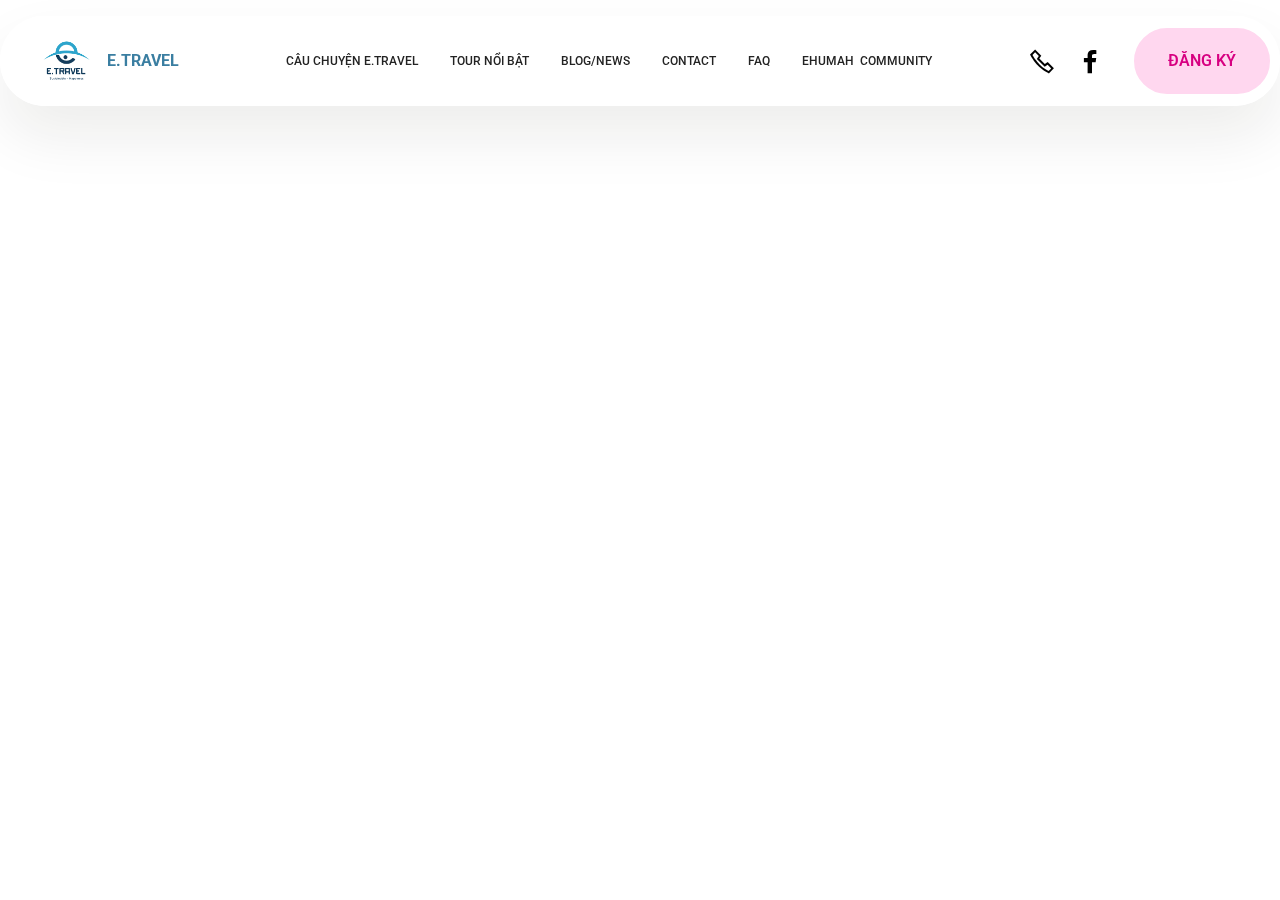
<file: Ehumahtravel.html>
<!DOCTYPE html>
<html  >
<head>
  
  <meta charset="UTF-8">
  <meta http-equiv="X-UA-Compatible" content="IE=edge">
  
  <meta name="viewport" content="width=device-width, initial-scale=1, minimum-scale=1">
  <link rel="shortcut icon" href="assets/images/logo-e.travel.png-96x96.png" type="image/x-icon">
  <meta name="description" content="Ehumahtravel du lịch nghỉ dưỡng tại Ninh Thuận">
  
  
  <title>Ehumahtravel</title>
  <link rel="stylesheet" href="assets/web/assets/mobirise-icons2/mobirise2.css">
  <link rel="stylesheet" href="assets/bootstrap/css/bootstrap.min.css">
  <link rel="stylesheet" href="assets/bootstrap/css/bootstrap-grid.min.css">
  <link rel="stylesheet" href="assets/bootstrap/css/bootstrap-reboot.min.css">
  <link rel="stylesheet" href="assets/dropdown/css/style.css">
  <link rel="stylesheet" href="assets/socicon/css/styles.css">
  <link rel="stylesheet" href="assets/theme/css/style.css">
  <link rel="preload" href="https://fonts.googleapis.com/css?family=Roboto:100,200,300,400,500,600,700,800,900,100i,200i,300i,400i,500i,600i,700i,800i,900i&display=swap" as="style" onload="this.onload=null;this.rel='stylesheet'">
  <noscript><link rel="stylesheet" href="https://fonts.googleapis.com/css?family=Roboto:100,200,300,400,500,600,700,800,900,100i,200i,300i,400i,500i,600i,700i,800i,900i&display=swap"></noscript>
  <link rel="preload" as="style" href="assets/mobirise/css/mbr-additional.css?v=imcpIA"><link rel="stylesheet" href="assets/mobirise/css/mbr-additional.css?v=imcpIA" type="text/css">

  
  
<!-- Google tag (gtag.js) -->
<script async src="https://www.googletagmanager.com/gtag/js?id=G-W3RSMJFH1N"></script>
<script>
  window.dataLayer = window.dataLayer || [];
  function gtag(){dataLayer.push(arguments);}
  gtag('js', new Date());

  gtag('config', 'G-W3RSMJFH1N');
</script>
  <meta name="robots" content="index, follow">
<meta property="og:image" content="https://www.ehumahtravel.com/assets/images/Ehumahtravel-meta.jpeg">
</head>
<body>
  
  <section data-bs-version="5.1" class="menu menu2 cid-uL9GJ9RcQX" once="menu" id="menu02-28">
	

	<nav class="navbar navbar-dropdown navbar-fixed-top navbar-expand-lg">
		<div class="container">
			<div class="navbar-brand">
				<span class="navbar-logo">
					<a href="index.html#top">
						<img src="assets/images/logo-e.travel.png-96x96.png" alt="Mobirise Website Builder" style="height: 3.1rem;">
					</a>
				</span>
				<span class="navbar-caption-wrap"><a class="navbar-caption text-black chu text-primary display-4" href="index.html#top">E.TRAVEL</a></span>
			</div>
			<button class="navbar-toggler" type="button" data-toggle="collapse" data-bs-toggle="collapse" data-target="#navbarSupportedContent" data-bs-target="#navbarSupportedContent" aria-controls="navbarNavAltMarkup" aria-expanded="false" aria-label="Toggle navigation">
				<div class="hamburger">
					<span></span>
					<span></span>
					<span></span>
					<span></span>
				</div>
			</button>
			<div class="collapse navbar-collapse" id="navbarSupportedContent">
				<ul class="navbar-nav nav-dropdown" data-app-modern-menu="true"><li class="nav-item">
						<a class="nav-link link text-black text-primary show display-7" href="index.html#DAU" aria-expanded="true">CÂU CHUYỆN E.TRAVEL</a>
					</li><li class="nav-item"><a class="nav-link link text-black text-primary display-7" href="index.html#TOUR">TOUR NỔI BẬT</a></li>
					<li class="nav-item">
						<a class="nav-link link text-black text-primary display-7" href="index.html#CANHDEP" aria-expanded="false">BLOG/NEWS</a>
					</li>
					<li class="nav-item">
						<a class="nav-link link text-black text-primary display-7" href="index.html#LIENHE">CONTACT</a>
					</li><li class="nav-item"><a class="nav-link link text-black text-primary display-7" href="index.html#FAQ">FAQ</a></li><li class="nav-item"><a class="nav-link link text-black text-primary display-7" href="https://ehumah.com/" target="_blank">EHUMAH&nbsp; COMMUNITY</a></li></ul>
				<div class="icons-menu">
					<a class="iconfont-wrapper" href="index.html#LIENHE">
						<span class="p-2 mbr-iconfont mobi-mbri-phone mobi-mbri"></span>
					</a>
					<a class="iconfont-wrapper" href="https://www.facebook.com/EhumaHTravel">
						<span class="p-2 mbr-iconfont socicon-facebook socicon"></span>
					</a>
					
					
				</div>
				<div class="navbar-buttons mbr-section-btn"><a class="btn btn-secondary display-4" href="index.html#form03-25">ĐĂNG KÝ</a></div>
			</div>
		</div>
	</nav>
</section><section><a href="https://mobiri.se"></a><a href="https://mobiri.se"></a></section><script src="assets/bootstrap/js/bootstrap.bundle.min.js"></script>  <script src="assets/smoothscroll/smooth-scroll.js"></script>  <script src="assets/ytplayer/index.js"></script>  <script src="assets/dropdown/js/navbar-dropdown.js"></script>  <script src="assets/theme/js/script.js"></script>  
  
  
</body>
</html>
</file>
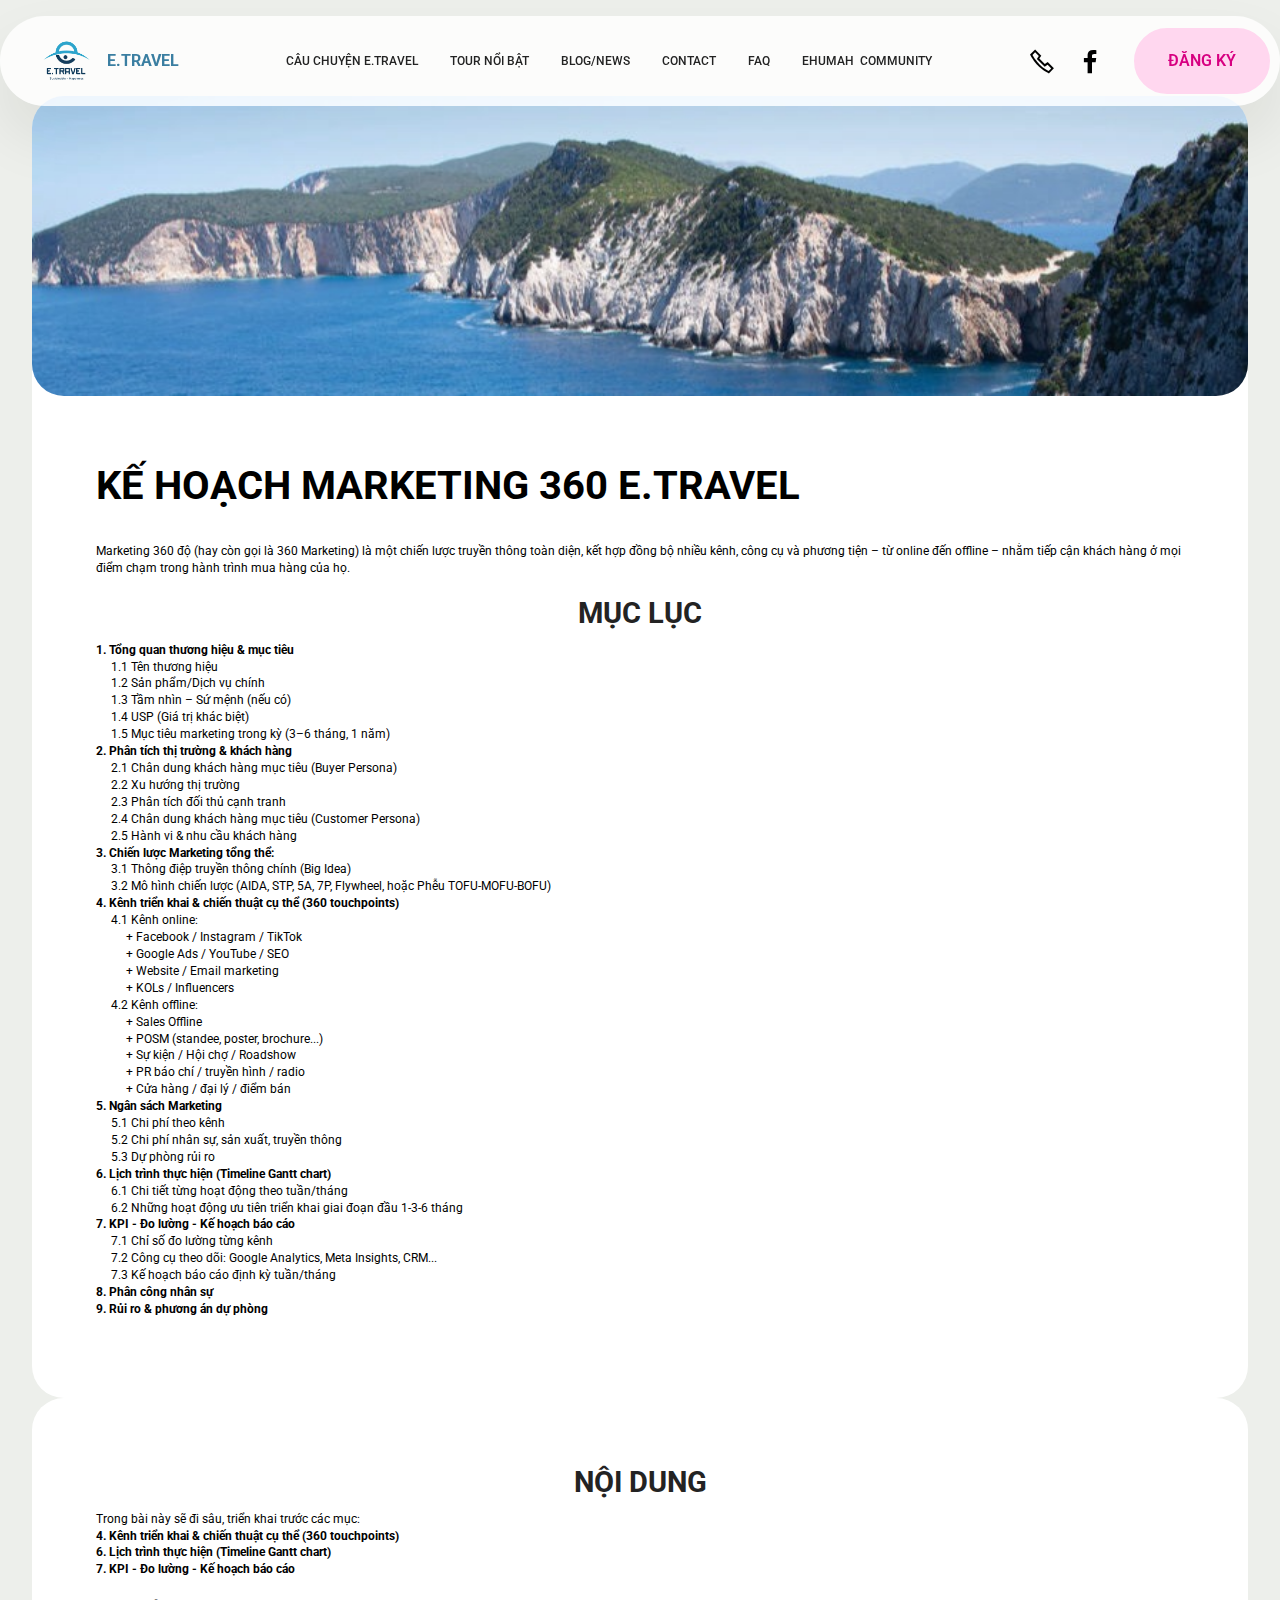
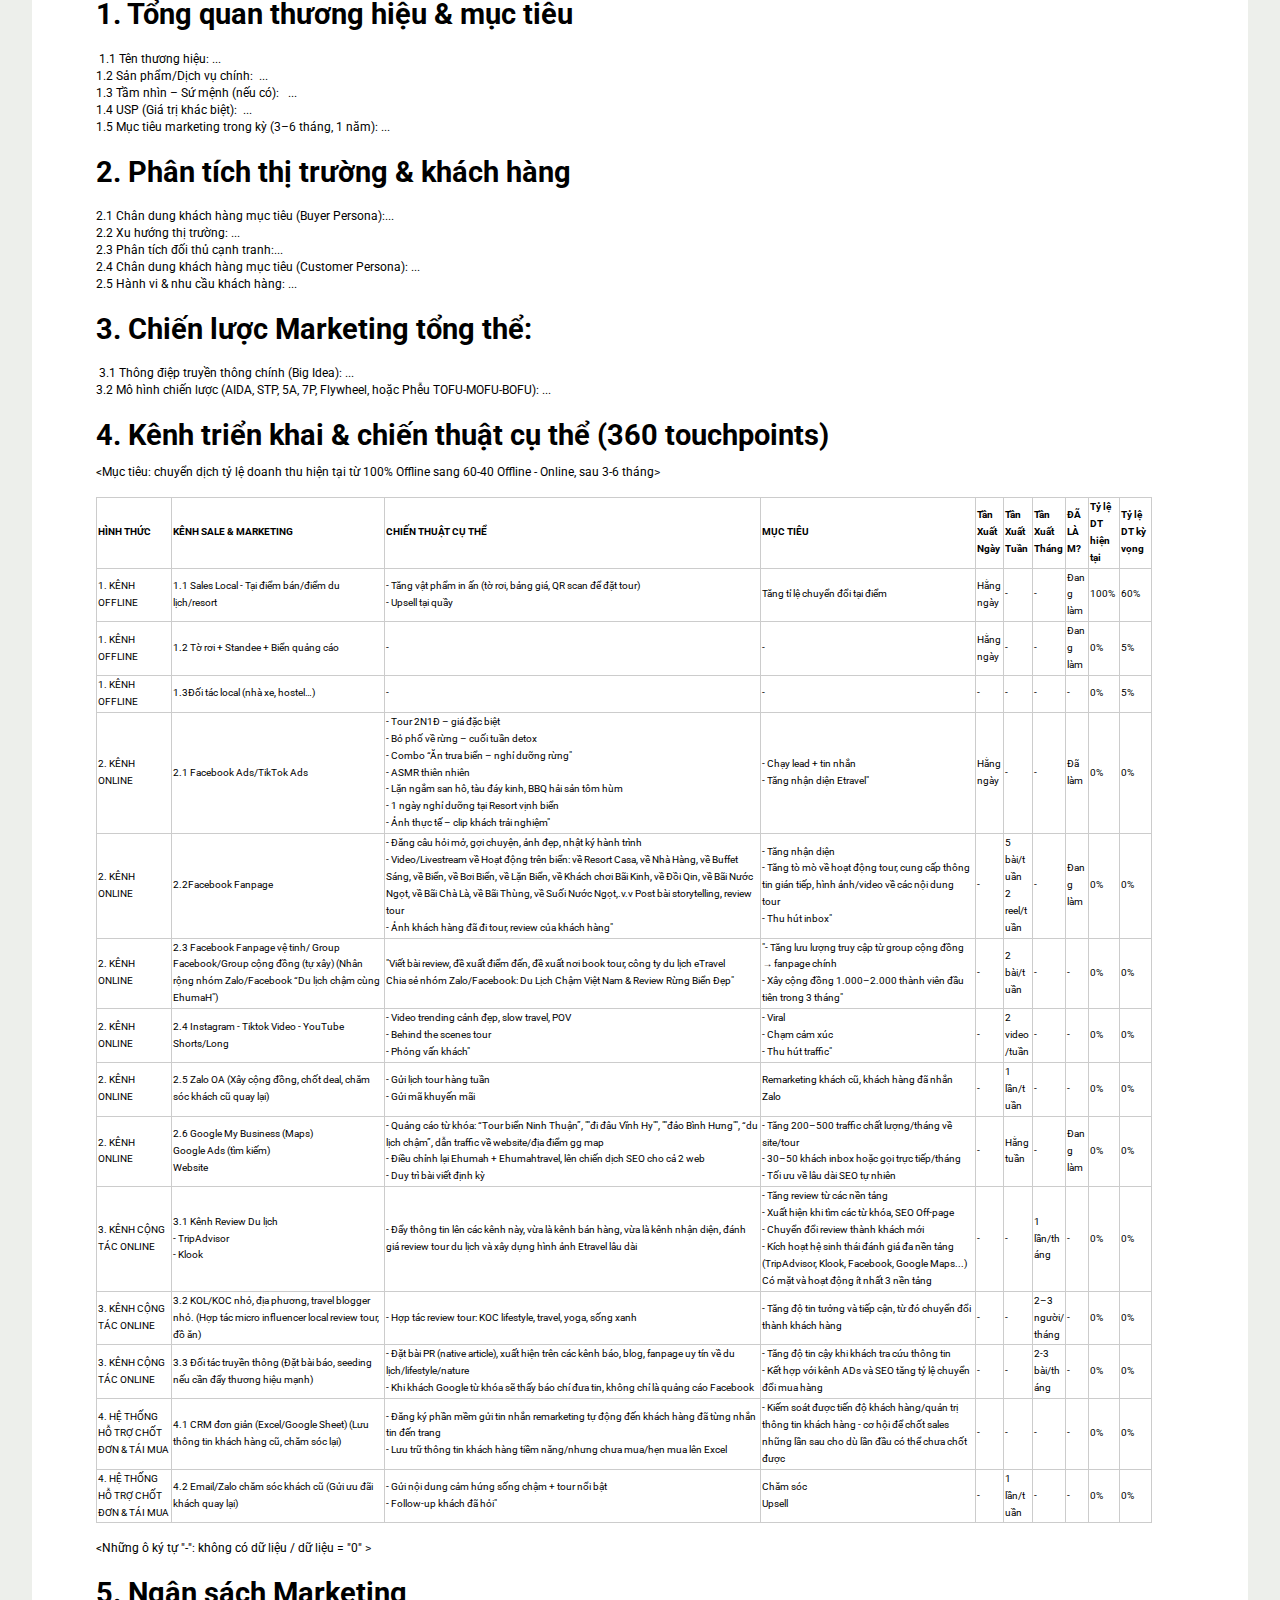
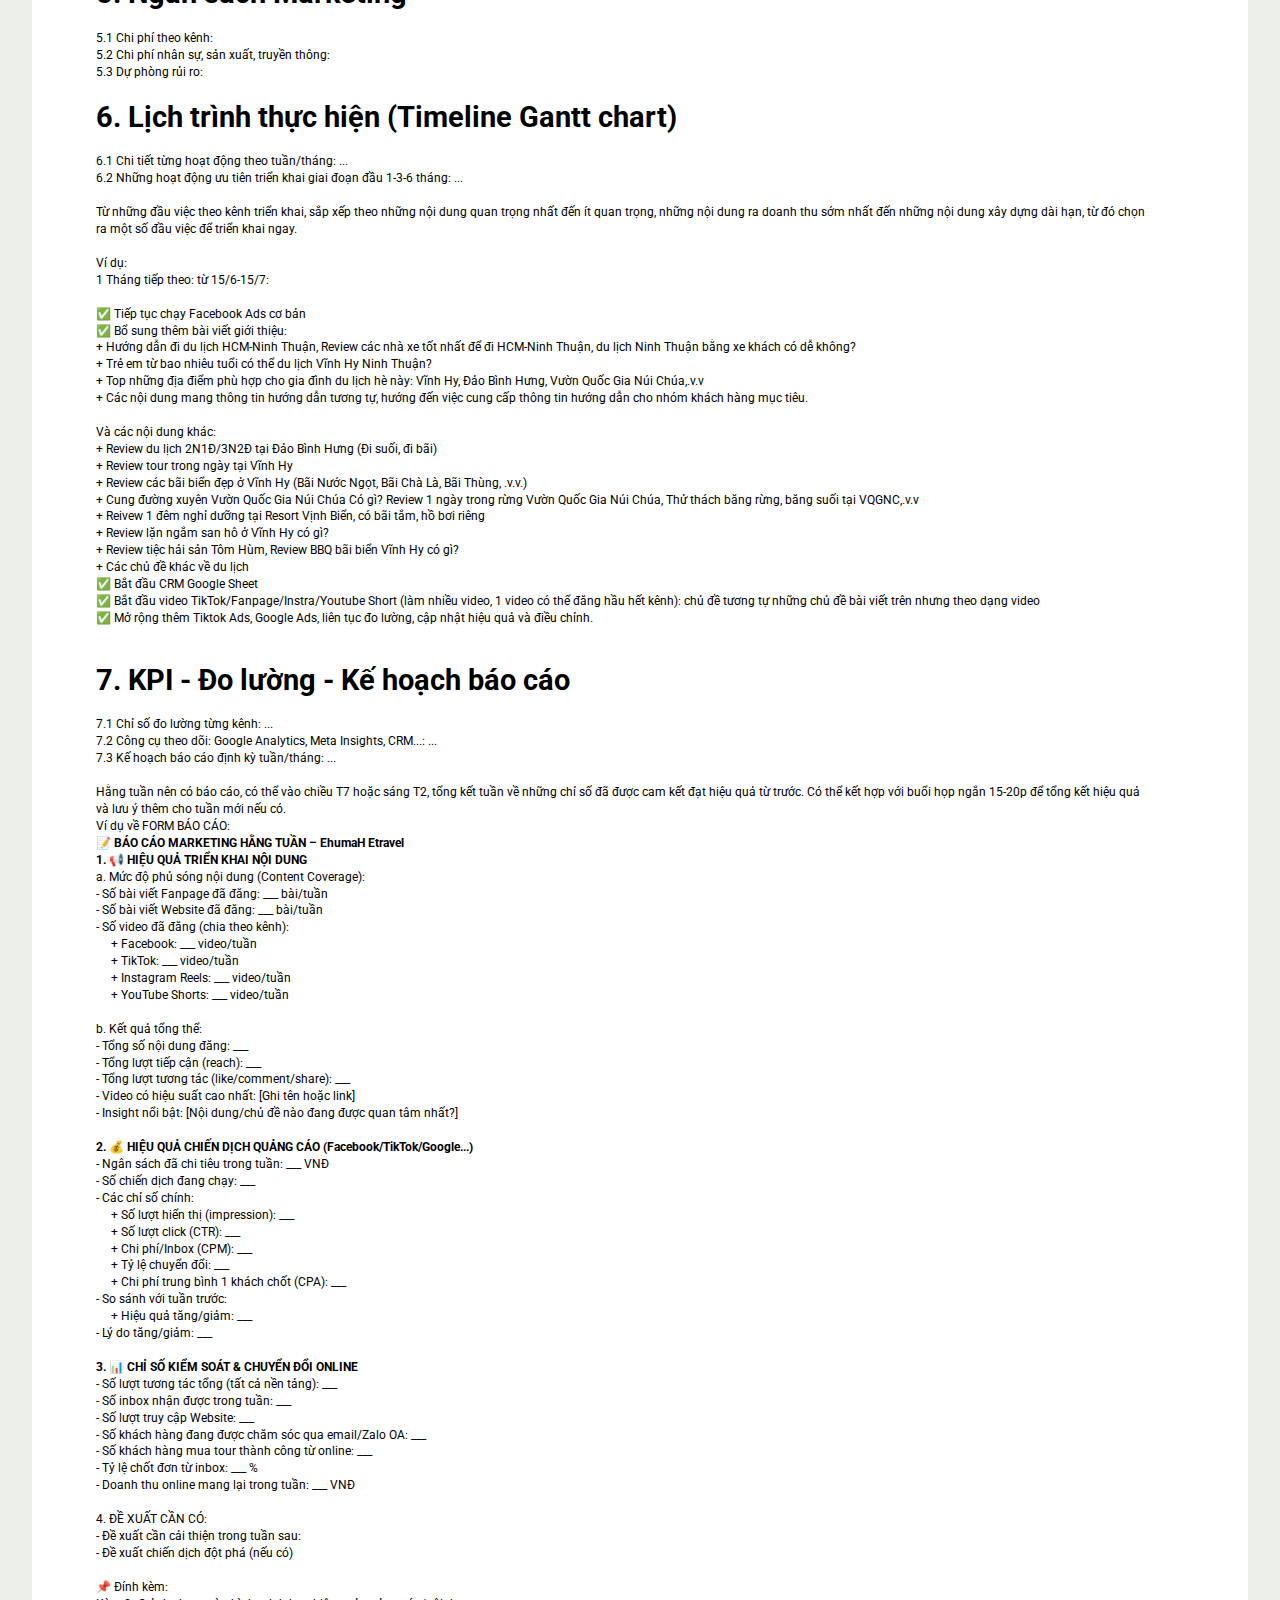
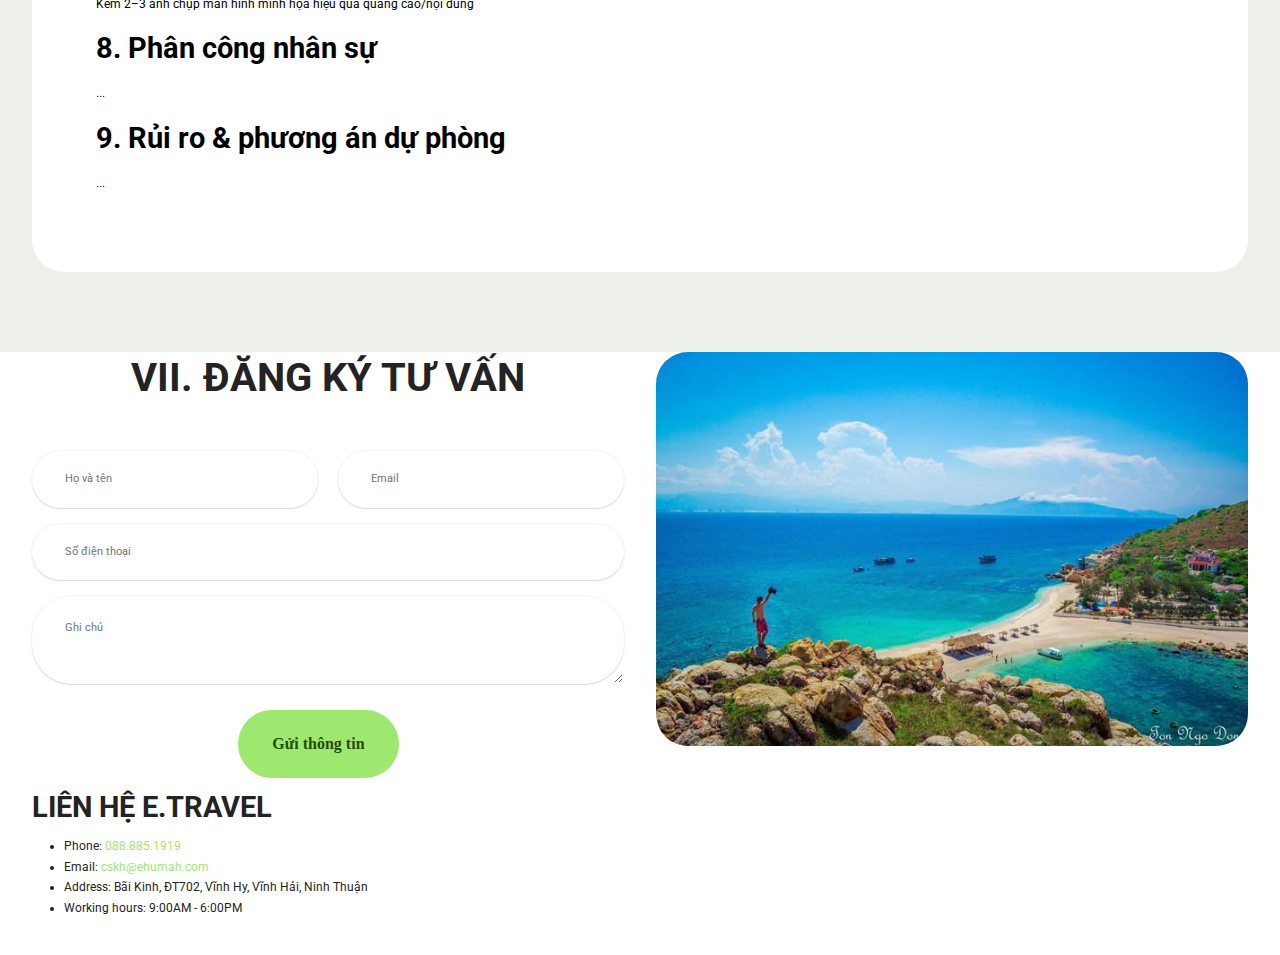
<file: ke-hoach-marketing-360.html>
<!DOCTYPE html>
<html  >
<head>
  
  <meta charset="UTF-8">
  <meta http-equiv="X-UA-Compatible" content="IE=edge">
  
  <meta name="twitter:card" content="summary_large_image"/>
  <meta name="twitter:image:src" content="assets/images/ke-hoach-marketing-360-meta.jpeg">
  <meta property="og:image" content="assets/images/ke-hoach-marketing-360-meta.jpeg">
  <meta name="twitter:title" content="Kế hoạch Marketing 360">
  <meta name="viewport" content="width=device-width, initial-scale=1, minimum-scale=1">
  <link rel="shortcut icon" href="assets/images/logo-e.travel.png-96x96.png" type="image/x-icon">
  <meta name="description" content="">
  
  
  <title>Kế hoạch Marketing 360</title>
  <link rel="stylesheet" href="assets/web/assets/mobirise-icons2/mobirise2.css">
  <link rel="stylesheet" href="assets/bootstrap/css/bootstrap.min.css">
  <link rel="stylesheet" href="assets/bootstrap/css/bootstrap-grid.min.css">
  <link rel="stylesheet" href="assets/bootstrap/css/bootstrap-reboot.min.css">
  <link rel="stylesheet" href="assets/dropdown/css/style.css">
  <link rel="stylesheet" href="assets/socicon/css/styles.css">
  <link rel="stylesheet" href="assets/theme/css/style.css">
  <link rel="preload" href="https://fonts.googleapis.com/css?family=Roboto:100,200,300,400,500,600,700,800,900,100i,200i,300i,400i,500i,600i,700i,800i,900i&display=swap" as="style" onload="this.onload=null;this.rel='stylesheet'">
  <noscript><link rel="stylesheet" href="https://fonts.googleapis.com/css?family=Roboto:100,200,300,400,500,600,700,800,900,100i,200i,300i,400i,500i,600i,700i,800i,900i&display=swap"></noscript>
  <link rel="preload" as="style" href="assets/mobirise/css/mbr-additional.css?v=4AMLBK"><link rel="stylesheet" href="assets/mobirise/css/mbr-additional.css?v=4AMLBK" type="text/css">

  
  
<!-- Google tag (gtag.js) -->
<script async src="https://www.googletagmanager.com/gtag/js?id=G-W3RSMJFH1N"></script>
<script>
  window.dataLayer = window.dataLayer || [];
  function gtag(){dataLayer.push(arguments);}
  gtag('js', new Date());

  gtag('config', 'G-W3RSMJFH1N');
</script>
  
</head>
<body>
  
  <section data-bs-version="5.1" class="menu menu2 cid-uL9GJ9RcQX" once="menu" id="menu02-29">
	

	<nav class="navbar navbar-dropdown navbar-fixed-top navbar-expand-lg">
		<div class="container">
			<div class="navbar-brand">
				<span class="navbar-logo">
					<a href="index.html#top">
						<img src="assets/images/logo-e.travel.png-96x96.png" alt="Mobirise Website Builder" style="height: 3.1rem;">
					</a>
				</span>
				<span class="navbar-caption-wrap"><a class="navbar-caption text-black chu text-primary display-4" href="index.html#top">E.TRAVEL</a></span>
			</div>
			<button class="navbar-toggler" type="button" data-toggle="collapse" data-bs-toggle="collapse" data-target="#navbarSupportedContent" data-bs-target="#navbarSupportedContent" aria-controls="navbarNavAltMarkup" aria-expanded="false" aria-label="Toggle navigation">
				<div class="hamburger">
					<span></span>
					<span></span>
					<span></span>
					<span></span>
				</div>
			</button>
			<div class="collapse navbar-collapse" id="navbarSupportedContent">
				<ul class="navbar-nav nav-dropdown" data-app-modern-menu="true"><li class="nav-item">
						<a class="nav-link link text-black text-primary show display-7" href="index.html#DAU" aria-expanded="true">CÂU CHUYỆN E.TRAVEL</a>
					</li><li class="nav-item"><a class="nav-link link text-black text-primary display-7" href="index.html#TOUR">TOUR NỔI BẬT</a></li>
					<li class="nav-item">
						<a class="nav-link link text-black text-primary display-7" href="index.html#CANHDEP" aria-expanded="false">BLOG/NEWS</a>
					</li>
					<li class="nav-item">
						<a class="nav-link link text-black text-primary display-7" href="index.html#LIENHE">CONTACT</a>
					</li><li class="nav-item"><a class="nav-link link text-black text-primary display-7" href="index.html#FAQ">FAQ</a></li><li class="nav-item"><a class="nav-link link text-black text-primary display-7" href="https://ehumah.com/" target="_blank">EHUMAH&nbsp; COMMUNITY</a></li></ul>
				<div class="icons-menu">
					<a class="iconfont-wrapper" href="index.html#LIENHE">
						<span class="p-2 mbr-iconfont mobi-mbri-phone mobi-mbri"></span>
					</a>
					<a class="iconfont-wrapper" href="https://www.facebook.com/EhumaHTravel">
						<span class="p-2 mbr-iconfont socicon-facebook socicon"></span>
					</a>
					
					
				</div>
				<div class="navbar-buttons mbr-section-btn"><a class="btn btn-secondary display-4" href="index.html#form03-25">ĐĂNG KÝ</a></div>
			</div>
		</div>
	</nav>
</section>

<section data-bs-version="5.1" class="article8 cid-uO9nvtSVMN" id="article08-2a">
  

  
  
  <div class="container">
    <div class="row justify-content-center">
      <div class="card col-md-12 col-lg-12">
        <div class="card-wrapper">
          <div class="image-wrapper d-flex justify-content-center mb-4">
            <img src="assets/images/cliffs-7264242-1920.jpg-852x567.jpeg" alt="Mobirise Website Builder">
          </div>
          <div class="card-content-text">
            <h3 class="card-title mbr-fonts-style mbr-white mt-3 mb-4 display-2">
            <strong>KẾ HOẠCH MARKETING 360 E.TRAVEL</strong></h3>
                <p class="mbr-text mbr-fonts-style display-7">Marketing 360 độ (hay còn gọi là 360 Marketing) là một chiến lược truyền thông toàn diện, kết hợp đồng bộ nhiều kênh, công cụ và phương tiện – từ online đến offline – nhằm tiếp cận khách hàng ở mọi điểm chạm trong hành trình mua hàng của họ.</p>
            <div class="item features-without-image col-12">
              <div class="item-wrapper">
              <h4 class="mbr-section-subtitle mbr-fonts-style custom-center display-5"><strong>MỤC LỤC</strong></h4>
              </div>
            </div>
          <div class="row card-box align-left">
            <div class="item features-without-image col-12">
              <div class="item-wrapper">
                <p class="mbr-text mbr-fonts-style display-7"><strong>1. Tổng quan thương hiệu &amp; mục tiêu</strong><br>&nbsp; &nbsp; &nbsp;1.1 Tên thương hiệu<br>&nbsp; &nbsp; &nbsp;1.2 Sản phẩm/Dịch vụ chính<br>&nbsp; &nbsp; &nbsp;1.3 Tầm nhìn – Sứ mệnh (nếu có)<br>&nbsp; &nbsp; &nbsp;1.4 USP (Giá trị khác biệt)<br>&nbsp; &nbsp; &nbsp;1.5 Mục tiêu marketing trong kỳ (3–6 tháng, 1 năm)<br><strong>2. Phân tích thị trường &amp; khách hàng</strong><br>&nbsp; &nbsp; &nbsp;2.1 Chân dung khách hàng mục tiêu (Buyer Persona)<br>&nbsp; &nbsp; &nbsp;2.2 Xu hướng thị trường<br>&nbsp; &nbsp; &nbsp;2.3 Phân tích đối thủ cạnh tranh<br>&nbsp; &nbsp; &nbsp;2.4 Chân dung khách hàng mục tiêu (Customer Persona)<br>&nbsp; &nbsp; &nbsp;2.5 Hành vi &amp; nhu cầu khách hàng<br><strong>3. Chiến lược Marketing tổng thể:</strong><br>&nbsp; &nbsp; &nbsp;3.1 Thông điệp truyền thông chính (Big Idea)<br>&nbsp; &nbsp; &nbsp;3.2 Mô hình chiến lược (AIDA, STP, 5A, 7P, Flywheel, hoặc Phễu TOFU-MOFU-BOFU)<br><strong>4. Kênh triển khai &amp; chiến thuật cụ thể (360 touchpoints)</strong><br>&nbsp; &nbsp; &nbsp;4.1 Kênh online:<br>&nbsp; &nbsp; &nbsp; &nbsp; &nbsp; + Facebook / Instagram / TikTok<br>&nbsp; &nbsp; &nbsp; &nbsp; &nbsp; + Google Ads / YouTube / SEO<br>&nbsp; &nbsp; &nbsp; &nbsp; &nbsp; + Website / Email marketing<br>&nbsp; &nbsp; &nbsp; &nbsp; &nbsp; + KOLs / Influencers<br>&nbsp; &nbsp; &nbsp;4.2 Kênh offline:<br>&nbsp; &nbsp; &nbsp; &nbsp; &nbsp; + Sales Offline<br>&nbsp; &nbsp; &nbsp; &nbsp; &nbsp; + POSM (standee, poster, brochure...)<br>&nbsp; &nbsp; &nbsp; &nbsp; &nbsp; + Sự kiện / Hội chợ / Roadshow<br>&nbsp; &nbsp; &nbsp; &nbsp; &nbsp; + PR báo chí / truyền hình / radio<br>&nbsp; &nbsp; &nbsp; &nbsp; &nbsp; + Cửa hàng / đại lý / điểm bán<br><strong>5. Ngân sách Marketing</strong><br>&nbsp; &nbsp; &nbsp;5.1 Chi phí theo kênh<br>&nbsp; &nbsp; &nbsp;5.2 Chi phí nhân sự, sản xuất, truyền thông<br>&nbsp; &nbsp; &nbsp;5.3 Dự phòng rủi ro<br><strong>6. Lịch trình thực hiện (Timeline Gantt chart)</strong><br>&nbsp; &nbsp; &nbsp;6.1 Chi tiết từng hoạt động theo tuần/tháng<br>&nbsp; &nbsp; &nbsp;6.2 Những hoạt động ưu tiên triển khai giai đoạn đầu 1-3-6 tháng<br><strong>7. KPI - Đo lường - Kế hoạch báo cáo</strong><br>&nbsp; &nbsp; &nbsp;7.1 Chỉ số đo lường từng kênh<br>&nbsp; &nbsp; &nbsp;7.2 Công cụ theo dõi: Google Analytics, Meta Insights, CRM...<br>&nbsp; &nbsp; &nbsp;7.3&nbsp;Kế hoạch báo cáo định kỳ tuần/tháng<br><strong>8. Phân công nhân sự</strong><br><strong>9. Rủi ro &amp; phương án dự phòng</strong><br></p>
              </div>
            </div>
            
          </div>
          </div>
        </div>
      </div>
    </div>
  </div>
</section>

<section data-bs-version="5.1" class="article07 cid-uO9y6bEpFM" id="article07-2b">
  

  
  
  <div class="container">
    <div class="row justify-content-center">
      <div class="card col-md-12 col-lg-12">
        <div class="card-wrapper">
            <div class="item features-without-image col-12">
              <div class="item-wrapper">
              <h4 class="mbr-section-subtitle mbr-fonts-style custom-center display-5"><strong>NỘI DUNG</strong></h4>
                  <p class="mbr-text mbr-fonts-style display-7">Trong bài này sẽ đi sâu, triển khai trước các mục:&nbsp;<br><strong>4. Kênh triển khai &amp; chiến thuật cụ thể (360 touchpoints)<br>6. Lịch trình thực hiện (Timeline Gantt chart)<br>7. KPI - Đo lường - Kế hoạch báo cáo</strong><br></p>
              </div>
            </div>
          <div class="row card-box align-left">
            <div class="item features-without-image col-12">
              <div class="item-wrapper">
                <h4 class="mbr-section-subtitle mbr-fonts-style mb-3 display-5"><strong>1. Tổng quan thương hiệu &amp; mục tiêu</strong></h4>
                <p class="mbr-text mbr-fonts-style display-7">&nbsp;1.1 Tên thương hiệu: ...<br>     1.2 Sản phẩm/Dịch vụ chính:&nbsp; ...<br>     1.3 Tầm nhìn – Sứ mệnh (nếu có):&nbsp;&nbsp; ...&nbsp;<br>     1.4 USP (Giá trị khác biệt):&nbsp; ...&nbsp;<trống></trống><br>     1.5 Mục tiêu marketing trong kỳ (3–6 tháng, 1 năm):&nbsp;...</p>
              </div>
            </div>
            <div class="item features-without-image col-12">
              <div class="item-wrapper">
                <h4 class="mbr-section-subtitle mbr-fonts-style mb-3 display-5"><strong>2. Phân tích thị trường &amp; khách hàng</strong></h4>
                <p class="mbr-text mbr-fonts-style display-7">2.1 Chân dung khách hàng mục tiêu (Buyer Persona):...<br>     2.2 Xu hướng thị trường:&nbsp;...<br>     2.3 Phân tích đối thủ cạnh tranh:...<br>     2.4 Chân dung khách hàng mục tiêu (Customer Persona):&nbsp;...<br>     2.5 Hành vi &amp; nhu cầu khách hàng:&nbsp;...</p>
              </div>
              
                          <div class="item features-without-image col-12">
              <div class="item-wrapper">
                <h4 class="mbr-section-subtitle mbr-fonts-style mb-3 display-5"><strong>3. Chiến lược Marketing tổng thể:</strong></h4>
                <p class="mbr-text mbr-fonts-style display-7">&nbsp;3.1 Thông điệp truyền thông chính (Big Idea):&nbsp;...<br>     3.2 Mô hình chiến lược (AIDA, STP, 5A, 7P, Flywheel, hoặc Phễu TOFU-MOFU-BOFU):&nbsp;...</p>
              </div>
            </div>


<div class="item features-without-image col-12">
  <div class="item-wrapper">
    <h4 class="mbr-section-subtitle mbr-fonts-style display-5">
      <strong>4. Kênh triển khai &amp; chiến thuật cụ thể (360 touchpoints)</strong>
    </h4>
                <p class="mbr-text mbr-fonts-style display-7">&lt;Mục tiêu: chuyển dịch tỷ lệ doanh thu hiện tại từ 100% Offline sang 60-40 Offline - Online, sau 3-6 tháng&gt;</p>

 <!-- Bảng chỉnh sửa được trực tiếp -->
<div class="mbr-text mbr-fonts-style bang display-7" contenteditable="true" style="overflow-x: auto; font-size: 14px;">
  <table style="width: 100%; border-collapse: collapse; text-align: left;">
    <thead>
      <tr>
        <th style="border: 1px solid #ccc; padding: 1px;">HÌNH THỨC</th>
        <th style="border: 1px solid #ccc; padding: 1px;">KÊNH SALE &amp; MARKETING</th>
        <th style="border: 1px solid #ccc; padding: 1px;">CHIẾN THUẬT CỤ THỂ</th>
        <th style="border: 1px solid #ccc; padding: 1px;">MỤC TIÊU</th>
        <th style="border: 1px solid #ccc; padding: 1px;">Tần Xuất Ngày</th>
        <th style="border: 1px solid #ccc; padding: 1px;">Tần Xuất Tuần</th>
        <th style="border: 1px solid #ccc; padding: 1px;">Tần Xuất Tháng</th>
        <th style="border: 1px solid #ccc; padding: 1px;">ĐÃ LÀM?</th>
        <th style="border: 1px solid #ccc; padding: 1px;">Tỷ lệ DT hiện tại</th>
        <th style="border: 1px solid #ccc; padding: 1px;">Tỷ lệ DT kỳ vọng</th>
      </tr>
    </thead>
    <tbody>
      <!-- Lặp 15 dòng -->
      <!-- Dòng 1 -->
      <tr>
        <td style="border: 1px solid #ccc; padding: 1px;">1. KÊNH OFFLINE</td>
        <td style="border: 1px solid #ccc; padding: 1px;">1.1 Sales Local - Tại điểm bán/điểm du lịch/resort</td>
        <td style="border: 1px solid #ccc; padding: 1px;">- Tăng vật phẩm in ấn (tờ rơi, bảng giá, QR scan để đặt tour)<br>- Upsell tại quầy</td>
        <td style="border: 1px solid #ccc; padding: 1px;">Tăng tỉ lệ chuyển đổi tại điểm</td>
        <td style="border: 1px solid #ccc; padding: 1px;">Hằng ngày</td>
        <td style="border: 1px solid #ccc; padding: 1px;">-</td>
        <td style="border: 1px solid #ccc; padding: 1px;">-</td>
        <td style="border: 1px solid #ccc; padding: 1px;">Đang làm</td>
        <td style="border: 1px solid #ccc; padding: 1px;">100%</td>
        <td style="border: 1px solid #ccc; padding: 1px;">60%</td>
      </tr>
      <!-- Dòng 2 đến 15 tương tự -->
      <!-- Bạn có thể copy dòng trên và thay số thứ tự -->
      <!-- ... Dưới là ví dụ tiếp tục ... -->
      <!-- Dòng 2 -->
      <tr>
          <td style="border: 1px solid #ccc; padding: 1px;">1. KÊNH OFFLINE</td>
          <td style="border: 1px solid #ccc; padding: 1px;">1.2 Tờ rơi + Standee + Biển quảng cáo</td>
          <td style="border: 1px solid #ccc; padding: 1px;">-</td>
          <td style="border: 1px solid #ccc; padding: 1px;">-</td>
          <td style="border: 1px solid #ccc; padding: 1px;">Hằng ngày</td>
          <td style="border: 1px solid #ccc; padding: 1px;">-</td>
          <td style="border: 1px solid #ccc; padding: 1px;">-</td>
          <td style="border: 1px solid #ccc; padding: 1px;">Đang làm</td>
          <td style="border: 1px solid #ccc; padding: 1px;">0%</td>
          <td style="border: 1px solid #ccc; padding: 1px;">5%</td>
      </tr>
      <tr>
          <td style="border: 1px solid #ccc; padding: 1px;">1. KÊNH OFFLINE</td>
          <td style="border: 1px solid #ccc; padding: 1px;">1.3Đối tác local (nhà xe, hostel…)</td>
          <td style="border: 1px solid #ccc; padding: 1px;">-</td>
          <td style="border: 1px solid #ccc; padding: 1px;">-</td>
          <td style="border: 1px solid #ccc; padding: 1px;">-</td>
          <td style="border: 1px solid #ccc; padding: 1px;">-</td>
          <td style="border: 1px solid #ccc; padding: 1px;">-</td>
          <td style="border: 1px solid #ccc; padding: 1px;">-</td>
          <td style="border: 1px solid #ccc; padding: 1px;">0%</td>
          <td style="border: 1px solid #ccc; padding: 1px;">5%</td>
      </tr>
      <tr>
          <td style="border: 1px solid #ccc; padding: 1px;">2. KÊNH ONLINE</td>
          <td style="border: 1px solid #ccc; padding: 1px;">2.1 Facebook Ads/TikTok Ads</td>
          <td style="border: 1px solid #ccc; padding: 1px;">- Tour 2N1Đ – giá đặc biệt
<br>- Bỏ phố về rừng – cuối tuần detox
<br>- Combo “Ăn trưa biển – nghỉ dưỡng rừng"
<br>- ASMR thiên nhiên
<br>- Lặn ngắm san hô, tàu đáy kinh, BBQ hải sản tôm hùm
<br>- 1 ngày nghỉ dưỡng tại Resort vịnh biển
<br>- Ảnh thực tế – clip khách trải nghiệm"</td>
          <td style="border: 1px solid #ccc; padding: 1px;">- Chạy lead + tin nhắn
<br>- Tăng nhận diện Etravel"</td>
          <td style="border: 1px solid #ccc; padding: 1px;">Hằng ngày</td>
          <td style="border: 1px solid #ccc; padding: 1px;">-</td>
          <td style="border: 1px solid #ccc; padding: 1px;">-</td>
          <td style="border: 1px solid #ccc; padding: 1px;">Đã làm</td>
          <td style="border: 1px solid #ccc; padding: 1px;">0%</td>
          <td style="border: 1px solid #ccc; padding: 1px;">0%</td>
      </tr>
      <tr>
          <td style="border: 1px solid #ccc; padding: 1px;">2. KÊNH ONLINE</td>
          <td style="border: 1px solid #ccc; padding: 1px;">2.2Facebook Fanpage</td>
          <td style="border: 1px solid #ccc; padding: 1px;">- Đăng câu hỏi mở, gợi chuyện, ảnh đẹp, nhật ký hành trình<br>
- Video/Livestream về Hoạt động trên biển: về Resort Casa, về Nhà Hàng, về Buffet Sáng, về Biển, về Bơi Biển, về Lặn Biển, về Khách chơi Bãi Kinh, về Đồi Qin, về Bãi Nước Ngọt, về Bãi Chà Là, về Bãi Thùng, về Suối Nước Ngọt,.v.v
Post bài storytelling, review tour<br>
- Ảnh khách hàng đã đi tour, review của khách hàng"</td>
          <td style="border: 1px solid #ccc; padding: 1px;">- Tăng nhận diện<br>
- Tăng tò mò về hoạt động tour, cung cấp thông tin gián tiếp, hình ảnh/video về các nội dung tour<br>
- Thu hút inbox"</td>
          <td style="border: 1px solid #ccc; padding: 1px;">-</td>
          <td style="border: 1px solid #ccc; padding: 1px;">5 bài/tuần<br>
2 reel/tuần</td>
          <td style="border: 1px solid #ccc; padding: 1px;">-</td>
          <td style="border: 1px solid #ccc; padding: 1px;">Đang làm</td>
          <td style="border: 1px solid #ccc; padding: 1px;">0%</td>
          <td style="border: 1px solid #ccc; padding: 1px;">0%</td>
      </tr>
      <tr>
          <td style="border: 1px solid #ccc; padding: 1px;">2. KÊNH ONLINE</td>
          <td style="border: 1px solid #ccc; padding: 1px;">2.3 Facebook Fanpage vệ tinh/ Group Facebook/Group cộng đồng (tự xây)
(Nhân rộng nhóm Zalo/Facebook “Du lịch chậm cùng EhumaH")</td>
          <td style="border: 1px solid #ccc; padding: 1px;">"Viết bài review, đề xuất điểm đến, đề xuất nơi book tour, công ty du lịch eTravel
<br>Chia sẻ nhóm Zalo/Facebook: Du Lịch Chậm Việt Nam &amp; Review Rừng Biển Đẹp"</td>
          <td style="border: 1px solid #ccc; padding: 1px;">"- Tăng lưu lượng truy cập từ group cộng đồng → fanpage chính
<br>- Xây cộng đồng 1.000–2.000 thành viên đầu tiên trong 3 tháng"</td>
          <td style="border: 1px solid #ccc; padding: 1px;">-</td>
          <td style="border: 1px solid #ccc; padding: 1px;">2 bài/tuần</td>
          <td style="border: 1px solid #ccc; padding: 1px;">-</td>
          <td style="border: 1px solid #ccc; padding: 1px;">-</td>
          <td style="border: 1px solid #ccc; padding: 1px;">0%</td>
          <td style="border: 1px solid #ccc; padding: 1px;">0%</td>
      </tr>
      <tr>
          <td style="border: 1px solid #ccc; padding: 1px;">2. KÊNH ONLINE</td>
          <td style="border: 1px solid #ccc; padding: 1px;">2.4 Instagram - Tiktok Video - YouTube Shorts/Long</td>
          <td style="border: 1px solid #ccc; padding: 1px;">- Video trending cảnh đẹp, slow travel, POV
<br>- Behind the scenes tour
<br>- Phỏng vấn khách"</td>
          <td style="border: 1px solid #ccc; padding: 1px;">- Viral
<br>- Chạm cảm xúc
<br>- Thu hút traffic"</td>
          <td style="border: 1px solid #ccc; padding: 1px;">-</td>
          <td style="border: 1px solid #ccc; padding: 1px;">2 video/tuần</td>
          <td style="border: 1px solid #ccc; padding: 1px;">-</td>
          <td style="border: 1px solid #ccc; padding: 1px;">-</td>
          <td style="border: 1px solid #ccc; padding: 1px;">0%</td>
          <td style="border: 1px solid #ccc; padding: 1px;">0%</td>
      </tr>
      <tr>
          <td style="border: 1px solid #ccc; padding: 1px;">2. KÊNH ONLINE</td>
          <td style="border: 1px solid #ccc; padding: 1px;">2.5 Zalo OA
(Xây cộng đồng, chốt deal, chăm sóc khách cũ quay lại)</td>
          <td style="border: 1px solid #ccc; padding: 1px;">- Gửi lịch tour hàng tuần
<br>- Gửi mã khuyến mãi</td>
          <td style="border: 1px solid #ccc; padding: 1px;">Remarketing khách cũ, khách hàng đã nhắn Zalo</td>
          <td style="border: 1px solid #ccc; padding: 1px;">-</td>
          <td style="border: 1px solid #ccc; padding: 1px;">1 lần/tuần</td>
          <td style="border: 1px solid #ccc; padding: 1px;">-</td>
          <td style="border: 1px solid #ccc; padding: 1px;">-</td>
          <td style="border: 1px solid #ccc; padding: 1px;">0%</td>
          <td style="border: 1px solid #ccc; padding: 1px;">0%</td>
      </tr>
      <tr>
          <td style="border: 1px solid #ccc; padding: 1px;">2. KÊNH ONLINE</td>
          <td style="border: 1px solid #ccc; padding: 1px;">2.6 Google My Business (Maps)
<br>Google Ads (tìm kiếm)
<br>Website</td>
          <td style="border: 1px solid #ccc; padding: 1px;">- Quảng cáo từ khóa: “Tour biển Ninh Thuận”, ""đi đâu Vĩnh Hy"", ""đảo Bình Hưng"", “du lịch chậm”, dẫn traffic về website/địa điểm gg map
<br>- Điều chỉnh lại Ehumah + Ehumahtravel, lên chiến dịch SEO cho cả 2 web
<br>- Duy trì bài viết định kỳ</td>
          <td style="border: 1px solid #ccc; padding: 1px;">- Tăng 200–500 traffic chất lượng/tháng về site/tour
<br>- 30–50 khách inbox hoặc gọi trực tiếp/tháng
<br>- Tối ưu về lâu dài SEO tự nhiên</td>
          <td style="border: 1px solid #ccc; padding: 1px;">-</td>
          <td style="border: 1px solid #ccc; padding: 1px;">Hằng tuần</td>
          <td style="border: 1px solid #ccc; padding: 1px;">-</td>
          <td style="border: 1px solid #ccc; padding: 1px;">Đang làm</td>
          <td style="border: 1px solid #ccc; padding: 1px;">0%</td>
          <td style="border: 1px solid #ccc; padding: 1px;">0%</td>
      </tr>
      <tr>
          <td style="border: 1px solid #ccc; padding: 1px;">3. KÊNH CỘNG TÁC ONLINE</td>
          <td style="border: 1px solid #ccc; padding: 1px;">3.1 Kênh Review Du lịch
<br>- TripAdvisor
<br>- Klook</td>
          <td style="border: 1px solid #ccc; padding: 1px;">- Đẩy thông tin lên các kênh này, vừa là kênh bán hàng, vừa là kênh nhận diện, đánh giá review tour du lịch và xây dựng hình ảnh Etravel lâu dài</td>
          <td style="border: 1px solid #ccc; padding: 1px;">- Tăng review từ các nền tảng
<br>- Xuất hiện khi tìm các từ khóa, SEO Off-page
<br>- Chuyển đổi review thành khách mới
<br>- Kích hoạt hệ sinh thái đánh giá đa nền tảng (TripAdvisor, Klook, Facebook, Google Maps...) Có mặt và hoạt động ít nhất 3 nền tảng</td>
          <td style="border: 1px solid #ccc; padding: 1px;">-</td>
          <td style="border: 1px solid #ccc; padding: 1px;">-</td>
          <td style="border: 1px solid #ccc; padding: 1px;">1 lần/tháng</td>
          <td style="border: 1px solid #ccc; padding: 1px;">-</td>
          <td style="border: 1px solid #ccc; padding: 1px;">0%</td>
          <td style="border: 1px solid #ccc; padding: 1px;">0%</td>
      </tr>
      <tr>
          <td style="border: 1px solid #ccc; padding: 1px;">3. KÊNH CỘNG TÁC ONLINE</td>
          <td style="border: 1px solid #ccc; padding: 1px;">3.2 KOL/KOC nhỏ, địa phương, travel blogger nhỏ.
(Hợp tác micro influencer local review tour, đồ ăn)</td>
          <td style="border: 1px solid #ccc; padding: 1px;">- Hợp tác review tour: KOC lifestyle, travel, yoga, sống xanh</td>
          <td style="border: 1px solid #ccc; padding: 1px;">- Tăng độ tin tưởng và tiếp cận, từ đó chuyển đổi thành khách hàng</td>
          <td style="border: 1px solid #ccc; padding: 1px;">-</td>
          <td style="border: 1px solid #ccc; padding: 1px;">-</td>
          <td style="border: 1px solid #ccc; padding: 1px;">2–3 người/tháng</td>
          <td style="border: 1px solid #ccc; padding: 1px;">-</td>
          <td style="border: 1px solid #ccc; padding: 1px;">0%</td>
          <td style="border: 1px solid #ccc; padding: 1px;">0%</td>
      </tr>
      <tr>
          <td style="border: 1px solid #ccc; padding: 1px;">3. KÊNH CỘNG TÁC ONLINE</td>
          <td style="border: 1px solid #ccc; padding: 1px;">3.3 Đối tác truyền thông
(Đặt bài báo, seeding nếu cần đẩy thương hiệu mạnh)</td>
          <td style="border: 1px solid #ccc; padding: 1px;">- Đặt bài PR (native article), xuất hiện trên các kênh báo, blog, fanpage uy tín về du lịch/lifestyle/nature
<br>- Khi khách Google từ khóa sẽ thấy báo chí đưa tin, không chỉ là quảng cáo Facebook</td>
          <td style="border: 1px solid #ccc; padding: 1px;">- Tăng độ tin cậy khi khách tra cứu thông tin
<br>- Kết hợp với kênh ADs và SEO tăng tỷ lệ chuyển đổi mua hàng</td>
          <td style="border: 1px solid #ccc; padding: 1px;">-</td>
          <td style="border: 1px solid #ccc; padding: 1px;">-</td>
          <td style="border: 1px solid #ccc; padding: 1px;">2-3 bài/tháng</td>
          <td style="border: 1px solid #ccc; padding: 1px;">-</td>
          <td style="border: 1px solid #ccc; padding: 1px;">0%</td>
          <td style="border: 1px solid #ccc; padding: 1px;">0%</td>
      </tr>
      <tr>
          <td style="border: 1px solid #ccc; padding: 1px;">4. HỆ THỐNG HỖ TRỢ CHỐT ĐƠN &amp; TÁI MUA</td>
          <td style="border: 1px solid #ccc; padding: 1px;">4.1 CRM đơn giản (Excel/Google Sheet)
(Lưu thông tin khách hàng cũ, chăm sóc lại)</td>
          <td style="border: 1px solid #ccc; padding: 1px;">- Đăng ký phần mềm gửi tin nhắn remarketing tự động đến khách hàng đã từng nhắn tin đến trang
<br>- Lưu trữ thông tin khách hàng tiềm năng/nhưng chưa mua/hẹn mua lên Excel</td>
          <td style="border: 1px solid #ccc; padding: 1px;">- Kiếm soát được tiến độ khách hàng/quản trị thông tin khách hàng - cơ hội để chốt sales những lần sau cho dù lần đầu có thể chưa chốt được</td>
          <td style="border: 1px solid #ccc; padding: 1px;">-</td>
          <td style="border: 1px solid #ccc; padding: 1px;">-</td>
          <td style="border: 1px solid #ccc; padding: 1px;">-</td>
          <td style="border: 1px solid #ccc; padding: 1px;">-</td>
          <td style="border: 1px solid #ccc; padding: 1px;">0%</td>
          <td style="border: 1px solid #ccc; padding: 1px;">0%</td>
      </tr>
      <tr>
          <td style="border: 1px solid #ccc; padding: 1px;">4. HỆ THỐNG HỖ TRỢ CHỐT ĐƠN &amp; TÁI MUA
</td>
          <td style="border: 1px solid #ccc; padding: 1px;">4.2 Email/Zalo chăm sóc khách cũ
(Gửi ưu đãi khách quay lại)</td>
          <td style="border: 1px solid #ccc; padding: 1px;">- Gửi nội dung cảm hứng sống chậm + tour nổi bật
<br>- Follow-up khách đã hỏi"</td>
          <td style="border: 1px solid #ccc; padding: 1px;">Chăm sóc
<br>Upsell</td>
          <td style="border: 1px solid #ccc; padding: 1px;">-</td>
          <td style="border: 1px solid #ccc; padding: 1px;">1 lần/tuần</td>
          <td style="border: 1px solid #ccc; padding: 1px;">-</td>
          <td style="border: 1px solid #ccc; padding: 1px;">-</td>
          <td style="border: 1px solid #ccc; padding: 1px;">0%</td>
          <td style="border: 1px solid #ccc; padding: 1px;">0%</td>
      </tr>
    </tbody>
  </table>
                <p class="mbr-text mbr-fonts-style display-7"><br>&lt;Những ô ký tự "-": không có dữ liệu / dữ liệu = "0" &gt;</p>

</div>

            <div class="item features-without-image col-12">
              <div class="item-wrapper">
                <h4 class="mbr-section-subtitle mbr-fonts-style mb-3 display-5"><strong>5. Ngân sách Marketing</strong></h4>
                <p class="mbr-text mbr-fonts-style display-7">5.1 Chi phí theo kênh:<br>     5.2 Chi phí nhân sự, sản xuất, truyền thông:<br>     5.3 Dự phòng rủi ro:</p>
              </div>
            </div>
            <div class="item features-without-image col-12">
              <div class="item-wrapper">
                <h4 class="mbr-section-subtitle mbr-fonts-style mb-3 display-5"><strong>6. Lịch trình thực hiện (Timeline Gantt chart)</strong></h4>
                <p class="mbr-text mbr-fonts-style display-7">6.1 Chi tiết từng hoạt động theo tuần/tháng:&nbsp;...<br>     6.2 Những hoạt động ưu tiên triển khai giai đoạn đầu 1-3-6 tháng:&nbsp;...<br><br>Từ những đầu việc theo kênh triển khai, sắp xếp theo những nội dung quan trọng nhất đến ít quan trọng, những nội dung ra doanh thu sớm nhất đến những nội dung xây dựng dài hạn, từ đó chọn ra một số đầu việc để triển khai ngay.<br><br>Ví dụ:<br>1 Tháng tiếp theo: từ 15/6-15/7:<br><br>✅ Tiếp tục chạy Facebook Ads cơ bản        <br>✅ Bổ sung thêm bài viết giới thiệu:<br>+ Hướng dẫn đi du lịch HCM-Ninh Thuận, Review các nhà xe tốt nhất để đi HCM-Ninh Thuận, du lịch Ninh Thuận bằng xe khách có dễ không?<br>+ Trẻ em từ bao nhiêu tuổi có thể du lịch Vĩnh Hy Ninh Thuận?<br>+ Top những địa điểm phù hợp cho gia đình du lịch hè này: Vĩnh Hy, Đảo Bình Hưng, Vườn Quốc Gia Núi Chúa,.v.v<br>+ Các nội dung mang thông tin hướng dẫn tương tự, hướng đến việc cung cấp thông tin hướng dẫn cho nhóm khách hàng mục tiêu.<br><br>Và các nội dung khác:<br>+ Review du lịch 2N1Đ/3N2Đ tại Đảo Bình Hưng (Đi suối, đi bãi)<br>+ Review tour trong ngày tại Vĩnh Hy<br>+ Review các bãi biển đẹp ở Vĩnh Hy (Bãi Nước Ngọt, Bãi Chà Là, Bãi Thùng, .v.v.)<br>+ Cung đường xuyên Vườn Quốc Gia Núi Chúa Có gì? Review 1 ngày trong rừng Vườn Quốc Gia Núi Chúa, Thử thách băng rừng, băng suối tại VQGNC,.v.v<br>+ Reivew 1 đêm nghỉ dưỡng tại Resort Vịnh Biển, có bãi tắm, hồ bơi riêng<br>+ Review lặn ngắm san hô ở Vĩnh Hy có gì?<br>+ Review tiệc hải sản Tôm Hùm, Review BBQ bãi biển Vĩnh Hy có gì?<br>+ Các chủ đề khác về du lịch<br>✅ Bắt đầu CRM Google Sheet        <br>✅ Bắt đầu video TikTok/Fanpage/Instra/Youtube Short (làm nhiều video, 1 video có thể đăng hầu hết kênh): chủ đề tương tự những chủ đề bài viết trên nhưng theo dạng video<br>✅ Mở rộng thêm Tiktok Ads, Google Ads, liên tục đo lường, cập nhật hiệu quả và điều chỉnh.<br><br></p>
              </div>
            </div>
                        <div class="item features-without-image col-12">
              <div class="item-wrapper">
                <h4 class="mbr-section-subtitle mbr-fonts-style mb-3 display-5"><strong>7. KPI - Đo lường - Kế hoạch báo cáo</strong></h4>
                <p class="mbr-text mbr-fonts-style display-7">7.1 Chỉ số đo lường từng kênh: ...<br>     7.2 Công cụ theo dõi: Google Analytics, Meta Insights, CRM...: ...<br>     7.3 Kế hoạch báo cáo định kỳ tuần/tháng: ...<br><br>Hằng tuần nên có báo cáo, có thể vào chiều T7 hoặc sáng T2, tổng kết tuần về những chỉ số đã được cam kết đạt hiệu quả từ trước. Có thể kết hợp với buổi họp ngắn 15-20p để tổng kết hiệu quả và lưu ý thêm cho tuần mới nếu có.<br>Ví dụ về FORM BÁO CÁO:<br><strong>📝 BÁO CÁO MARKETING HẰNG TUẦN – EhumaH Etravel</strong><br><strong>1. 📢 HIỆU QUẢ TRIỂN KHAI NỘI DUNG</strong><br>a. Mức độ phủ sóng nội dung (Content Coverage):<br>- Số bài viết Fanpage đã đăng: ___ bài/tuần<br>- Số bài viết Website đã đăng: ___ bài/tuần<br>- Số video đã đăng (chia theo kênh):<br>&nbsp; &nbsp; &nbsp;+ Facebook: ___ video/tuần<br>&nbsp; &nbsp; &nbsp;+ TikTok: ___ video/tuần<br>&nbsp; &nbsp; &nbsp;+ Instagram Reels: ___ video/tuần<br>&nbsp; &nbsp; &nbsp;+ YouTube Shorts: ___ video/tuần<br><br>b. Kết quả tổng thể:<br>- Tổng số nội dung đăng: ___<br>- Tổng lượt tiếp cận (reach): ___<br>- Tổng lượt tương tác (like/comment/share): ___<br>- Video có hiệu suất cao nhất: [Ghi tên hoặc link]<br>- Insight nổi bật: [Nội dung/chủ đề nào đang được quan tâm nhất?]<br><br><strong>2. 💰 HIỆU QUẢ CHIẾN DỊCH QUẢNG CÁO (Facebook/TikTok/Google...)</strong><br>- Ngân sách đã chi tiêu trong tuần: ___ VNĐ<br>- Số chiến dịch đang chạy: ___<br>- Các chỉ số chính:<br>&nbsp; &nbsp; &nbsp;+ Số lượt hiển thị (impression): ___<br>&nbsp; &nbsp; &nbsp;+ Số lượt click (CTR): ___<br>&nbsp; &nbsp; &nbsp;+ Chi phí/Inbox (CPM): ___<br>&nbsp; &nbsp; &nbsp;+ Tỷ lệ chuyển đổi: ___<br>&nbsp; &nbsp; &nbsp;+ Chi phí trung bình 1 khách chốt (CPA): ___<br>- So sánh với tuần trước:<br>&nbsp; &nbsp; &nbsp;+ Hiệu quả tăng/giảm: ___<br>- Lý do tăng/giảm: ___<br><br><strong>3. 📊 CHỈ SỐ KIỂM SOÁT &amp; CHUYỂN ĐỔI ONLINE</strong><br>- Số lượt tương tác tổng (tất cả nền tảng): ___<br>- Số inbox nhận được trong tuần: ___<br>- Số lượt truy cập Website: ___<br>- Số khách hàng đang được chăm sóc qua email/Zalo OA: ___<br>- Số khách hàng mua tour thành công từ online: ___<br>- Tỷ lệ chốt đơn từ inbox: ___ %<br>- Doanh thu online mang lại trong tuần: ___ VNĐ<br><br>4. ĐỀ XUẤT CẦN CÓ:<br>- Đề xuất cần cải thiện trong tuần sau:<br>- Đề xuất chiến dịch đột phá (nếu có)<br><br>📌 Đính kèm:<br>Kèm 2–3 ảnh chụp màn hình minh họa hiệu quả quảng cáo/nội dung<br></p>
              </div>
            </div>

            <div class="item features-without-image col-12">
              <div class="item-wrapper">
                <h4 class="mbr-section-subtitle mbr-fonts-style mb-3 display-5"><strong>8. Phân công nhân sự</strong></h4>
                <p class="mbr-text mbr-fonts-style display-7">...</p>
              </div>
            </div>

            <div class="item features-without-image col-12">
              <div class="item-wrapper">
                <h4 class="mbr-section-subtitle mbr-fonts-style mb-3 display-5"><strong>9. Rủi ro &amp; phương án dự phòng</strong></h4>
                <p class="mbr-text mbr-fonts-style display-7">...</p>
              </div>
            </div>

          </div>
          
        </div>
      </div>
    </div>
  </div>
</div></div></div></section>

<section data-bs-version="5.1" class="form03 cid-uOaM3PXrgG" id="form03-2c">
    

    

    <div class="container">
        <div class="row justify-content-center">
            <div class="col-12 col-lg item-wrapper">
                <div class="mbr-section-head mb-5">
                    <h3 class="mbr-section-title mbr-fonts-style align-center mb-0 display-2">
                        <strong>VII. ĐĂNG KÝ TƯ VẤN</strong></h3>
                    
                </div>
                <div class="col-lg-12 mx-auto mbr-form">
                        <form action="https://script.google.com/macros/s/AKfycbxHDrUrkwM8w3HPX-3SBL4S4G3w_Q8SbMzWwAmysf7SxnM56ISFsuhbi5eIfRr73V2g/exec" method="POST" class="mbr-form form-with-styler" data-verified="">
                        <div class="row">
                            
                            <div hidden="hidden" data-form-alert-danger="" class="alert alert-danger col-12">
                                Oops...! gặp lỗi!
                            </div>
                        </div>
                      <div class="dragArea row">
                          <div class="col-md col-sm-12 form-group mb-3" data-for="ten">
                              <input type="text" name="ten" placeholder="Họ và tên" data-form-field="ten" class="form-control" required="" id="ten-form03-2c">
                          </div>
                          <div class="col-md col-sm-12 form-group mb-3" data-for="email">
                              <input type="email" name="email" placeholder="Email" data-form-field="email" class="form-control" required="" id="email-form03-2c">
                          </div>
                          <div class="col-12 form-group mb-3" data-for="sdt">
                              <input type="tel" name="sdt" placeholder="Số điện thoại" data-form-field="sdt" class="form-control" required="" id="sdt-form03-2c">
                          </div>
                          <div class="col-12 form-group mb-3" data-for="ghichu">
                              <textarea name="ghichu" placeholder="Ghi chú" data-form-field="ghichu" class="form-control" id="ghichu-form03-2c"></textarea>
                          </div>
                          <div class="col-lg-12 col-md-12 col-sm-12 align-center mbr-section-btn">
                              <button type="submit" class="btn btn-primary">
                                  Gửi thông tin
                              </button>
                          </div>
                      </div>
                    </form>
                </div>


            </div>
            <div class="col-12 col-lg-6">
                <div class="image-wrapper">
                    <img class="w-100" src="assets/images/160f3c6d6b7ea461b617b03e5c9512c4.jpg-660x440.jpg" alt="Mobirise Website Builder">
                </div>
            </div>

        </div>
    </div>
</section>

<section data-bs-version="5.1" class="contacts02 map1 cid-uOaM545RCu" id="contacts02-2d">

    

    
    <div class="container">
        <div class="row justify-content-center">
            <div class="col-12 content-head">
                
            </div>
        </div>
        <div class="row justify-content-center">
            <div class="card col-12 col-md-12 col-lg-8">
                <div class="card-wrapper">
                    <div class="text-wrapper">
                        <h5 class="cardTitle mbr-fonts-style mb-2 display-5"><strong>LIÊN HỆ E.TRAVEL</strong></h5>
                        <ul class="list mbr-fonts-style display-7">
                            <li class="mbr-text item-wrap">Phone: <a href="tel:+12345678910" class="text-primary">088.885.1919</a></li>
                            <li class="mbr-text item-wrap">Email: <a href="ke-hoach-marketing-360.html" class="text-primary" target="_blank">cskh@ehumah.com</a></li>
                            <li class="mbr-text item-wrap">Address: Bãi Kinh, ĐT702, Vĩnh Hy, Vĩnh Hải, Ninh Thuận</li>
                            <li class="mbr-text item-wrap">Working hours: 9:00AM - 6:00PM</li>
                        </ul>
                    </div>
                </div>
            </div>
            <div class="map-wrapper col-md-12 col-lg-4">
                <div class="google-map"><iframe frameborder="0" style="border:0" src="https://www.google.com/maps/embed?pb=!1m18!1m12!1m3!1d3905.8835607104593!2d109.20548417465722!3d11.773248540017784!2m3!1f0!2f0!3f0!3m2!1i1024!2i768!4f13.1!3m3!1m2!1s0x3170956245731f87%3A0x6eea77d3210234d1!2sCasa%20Maya%20Resort!5e0!3m2!1sen!2s!4v1747651210072!5m2!1sen!2s" allowfullscreen=""></iframe></div>
            </div>
        </div>
    </div>
</section><section><a href="https://mobiri.se"></a><a href="https://mobiri.se"></a></section><script src="assets/bootstrap/js/bootstrap.bundle.min.js"></script>  <script src="assets/smoothscroll/smooth-scroll.js"></script>  <script src="assets/ytplayer/index.js"></script>  <script src="assets/dropdown/js/navbar-dropdown.js"></script>  <script src="assets/theme/js/script.js"></script>  
  
  
</body>
</html>
</file>
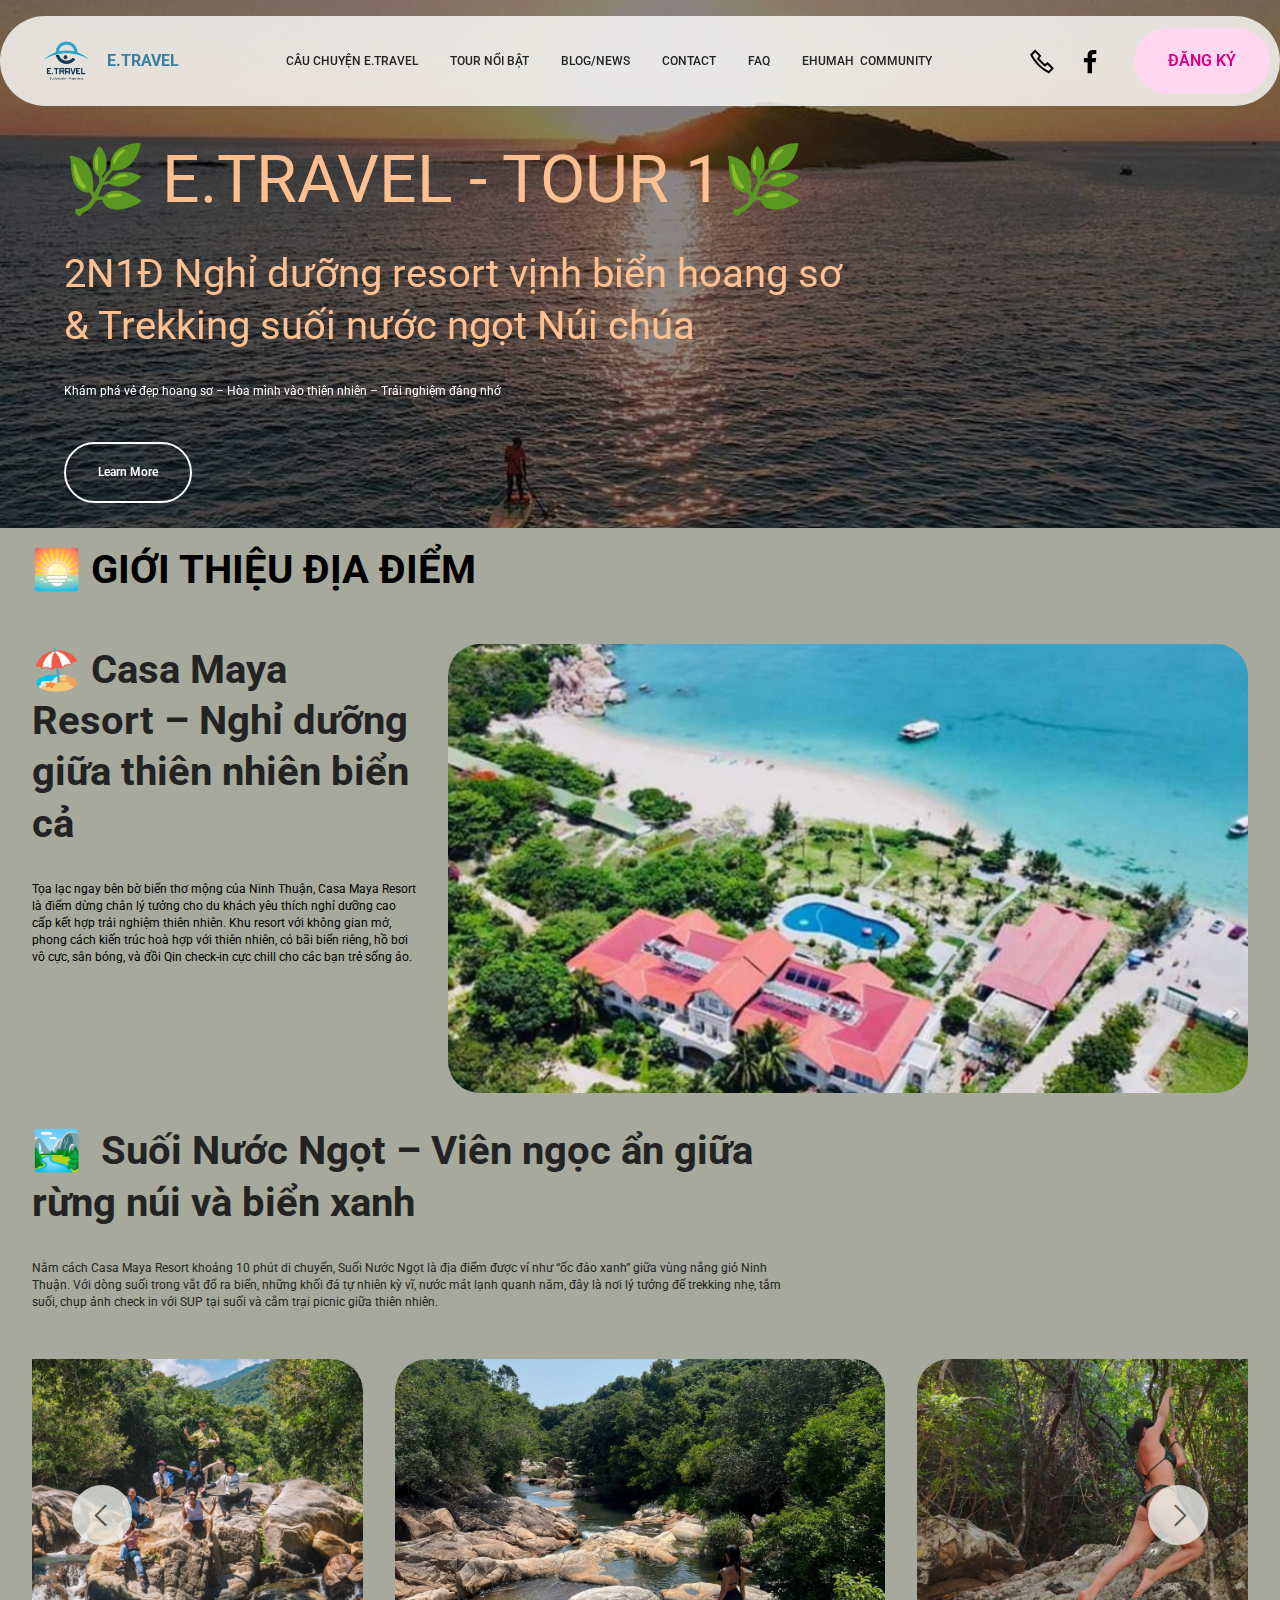
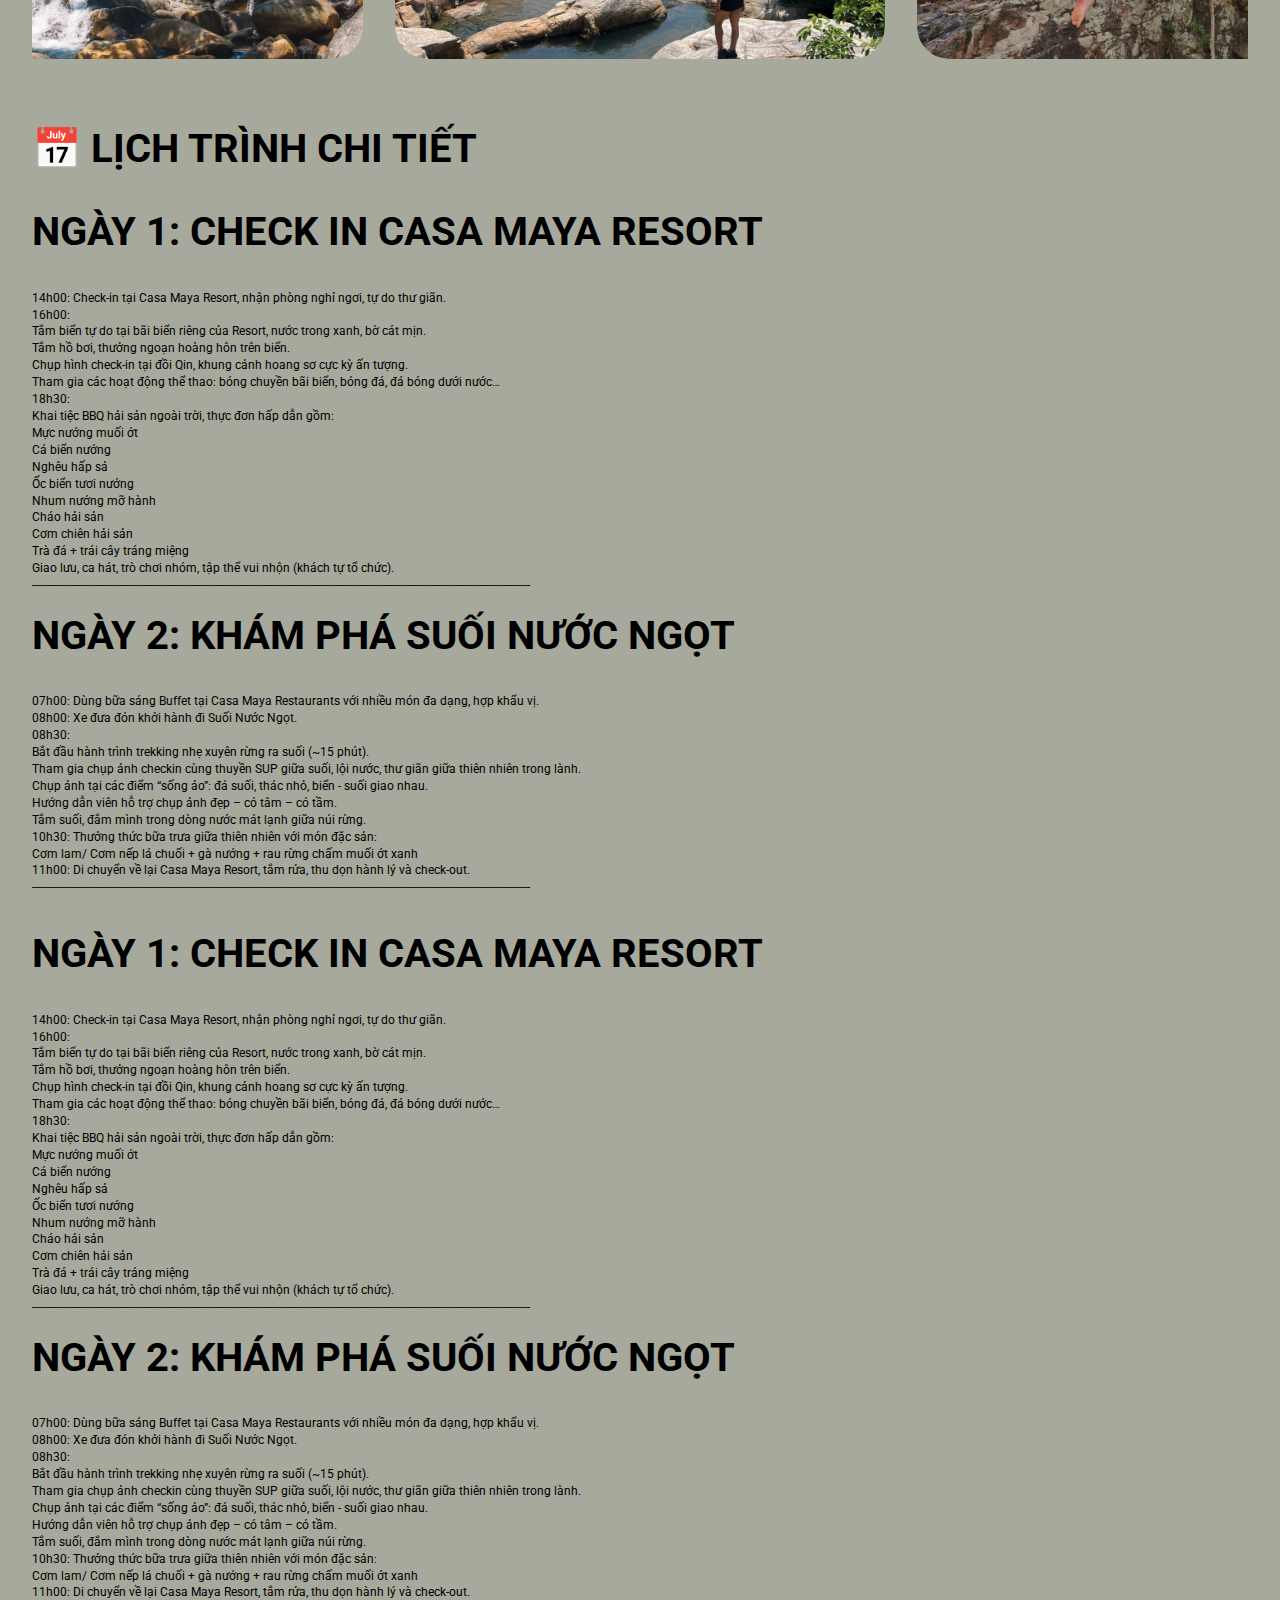
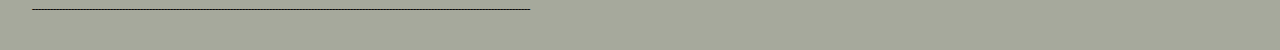
<file: page3.html>
<!DOCTYPE html>
<html  >
<head>
  
  <meta charset="UTF-8">
  <meta http-equiv="X-UA-Compatible" content="IE=edge">
  
  <meta name="viewport" content="width=device-width, initial-scale=1, minimum-scale=1">
  <link rel="shortcut icon" href="assets/images/logo-e.travel.png-96x96.png" type="image/x-icon">
  <meta name="description" content="">
  
  
  <title>TOUR 1</title>
  <link rel="stylesheet" href="assets/web/assets/mobirise-icons2/mobirise2.css">
  <link rel="stylesheet" href="assets/bootstrap/css/bootstrap.min.css">
  <link rel="stylesheet" href="assets/bootstrap/css/bootstrap-grid.min.css">
  <link rel="stylesheet" href="assets/bootstrap/css/bootstrap-reboot.min.css">
  <link rel="stylesheet" href="assets/parallax/jarallax.css">
  <link rel="stylesheet" href="assets/dropdown/css/style.css">
  <link rel="stylesheet" href="assets/socicon/css/styles.css">
  <link rel="stylesheet" href="assets/theme/css/style.css">
  <link rel="preload" href="https://fonts.googleapis.com/css?family=Roboto:100,200,300,400,500,600,700,800,900,100i,200i,300i,400i,500i,600i,700i,800i,900i&display=swap" as="style" onload="this.onload=null;this.rel='stylesheet'">
  <noscript><link rel="stylesheet" href="https://fonts.googleapis.com/css?family=Roboto:100,200,300,400,500,600,700,800,900,100i,200i,300i,400i,500i,600i,700i,800i,900i&display=swap"></noscript>
  <link rel="preload" as="style" href="assets/mobirise/css/mbr-additional.css?v=V5mQYX"><link rel="stylesheet" href="assets/mobirise/css/mbr-additional.css?v=V5mQYX" type="text/css">

  
  
<!-- Google tag (gtag.js) -->
<script async src="https://www.googletagmanager.com/gtag/js?id=G-W3RSMJFH1N"></script>
<script>
  window.dataLayer = window.dataLayer || [];
  function gtag(){dataLayer.push(arguments);}
  gtag('js', new Date());

  gtag('config', 'G-W3RSMJFH1N');
</script>
  
</head>
<body>
  
  <section data-bs-version="5.1" class="menu menu2 cid-uL9GJ9RcQX" once="menu" id="menu02-1b">
	

	<nav class="navbar navbar-dropdown navbar-fixed-top navbar-expand-lg">
		<div class="container">
			<div class="navbar-brand">
				<span class="navbar-logo">
					<a href="index.html#top">
						<img src="assets/images/logo-e.travel.png-96x96.png" alt="Mobirise Website Builder" style="height: 3.1rem;">
					</a>
				</span>
				<span class="navbar-caption-wrap"><a class="navbar-caption text-black chu text-primary display-4" href="index.html#top">E.TRAVEL</a></span>
			</div>
			<button class="navbar-toggler" type="button" data-toggle="collapse" data-bs-toggle="collapse" data-target="#navbarSupportedContent" data-bs-target="#navbarSupportedContent" aria-controls="navbarNavAltMarkup" aria-expanded="false" aria-label="Toggle navigation">
				<div class="hamburger">
					<span></span>
					<span></span>
					<span></span>
					<span></span>
				</div>
			</button>
			<div class="collapse navbar-collapse" id="navbarSupportedContent">
				<ul class="navbar-nav nav-dropdown" data-app-modern-menu="true"><li class="nav-item">
						<a class="nav-link link text-black text-primary show display-7" href="index.html#DAU" aria-expanded="true">CÂU CHUYỆN E.TRAVEL</a>
					</li><li class="nav-item"><a class="nav-link link text-black text-primary display-7" href="index.html#TOUR">TOUR NỔI BẬT</a></li>
					<li class="nav-item">
						<a class="nav-link link text-black text-primary display-7" href="index.html#CANHDEP" aria-expanded="false">BLOG/NEWS</a>
					</li>
					<li class="nav-item">
						<a class="nav-link link text-black text-primary display-7" href="index.html#LIENHE">CONTACT</a>
					</li><li class="nav-item"><a class="nav-link link text-black text-primary display-7" href="index.html#FAQ">FAQ</a></li><li class="nav-item"><a class="nav-link link text-black text-primary display-7" href="https://ehumah.com/" target="_blank">EHUMAH&nbsp; COMMUNITY</a></li></ul>
				<div class="icons-menu">
					<a class="iconfont-wrapper" href="index.html#LIENHE">
						<span class="p-2 mbr-iconfont mobi-mbri-phone mobi-mbri"></span>
					</a>
					<a class="iconfont-wrapper" href="https://www.facebook.com/EhumaHTravel">
						<span class="p-2 mbr-iconfont socicon-facebook socicon"></span>
					</a>
					
					
				</div>
				<div class="navbar-buttons mbr-section-btn"><a class="btn btn-secondary display-4" href="index.html#form03-25">ĐĂNG KÝ</a></div>
			</div>
		</div>
	</nav>
</section>

<section data-bs-version="5.1" class="header18 cid-uLxjp3LSyh mbr-parallax-background" id="header18-1c">
  

  <div class="mbr-overlay" style="opacity: 0.4; background-color: rgb(0, 0, 0);"></div>
  <div class="container">
    <div class="row">
      <div class="content-wrap col-12 col-md-12">
        <h1 class="mbr-section-title mbr-fonts-style mbr-white mb-4 display-1">🌿 E.TRAVEL - TOUR 1🌿&nbsp;</h1>
        <h2 class="mbr-section-subtitle mbr-fonts-style mbr-white mb-4 display-2">2N1Đ Nghỉ dưỡng resort vịnh biển hoang sơ<div>&amp; Trekking suối nước ngọt Núi chúa</div></h2>
        <p class="mbr-fonts-style mbr-text mbr-white mb-4 display-7">Khám phá vẻ đẹp hoang sơ – Hòa mình vào thiên nhiên – Trải nghiệm đáng nhớ</p>
        <div class="mbr-section-btn"><a class="btn btn-white-outline display-7" href="https://mobiri.se">Learn More</a></div>
      </div>
    </div>
  </div>
</section>

<section data-bs-version="5.1" class="article12 cid-uLxjqjJCnB" id="article12-1d">    
    
    <div class="container">
        <div class="row justify-content-center">
            <div class="col-md-12 col-lg-12">
                <h3 class="mbr-section-title mbr-fonts-style mb-4 mt-0 display-2"><strong>🌅 GIỚI THIỆU ĐỊA ĐIỂM</strong></h3>
            </div>
        </div>
    </div>
</section>

<section data-bs-version="5.1" class="image08 cid-uLxjqP2aFn" id="image08-1e">
  
  
  
  <div class="container">
    <div class="row justify-content-center">
      <div class="col-lg-4">
        <div class="col-12 col-md-12">
          <h5 class="mbr-section-title mbr-fonts-style mt-0 mb-4 display-2"><strong>🏖️ Casa Maya Resort – Nghỉ dưỡng giữa thiên nhiên biển cả</strong></h5>
          <h6 class="mbr-section-subtitle mbr-fonts-style mt-0 mb-4 display-7">Tọa lạc ngay bên bờ biển thơ mộng của Ninh Thuận, Casa Maya Resort là điểm dừng chân lý tưởng cho du khách yêu thích nghỉ dưỡng cao cấp kết hợp trải nghiệm thiên nhiên. Khu resort với không gian mở, phong cách kiến trúc hoà hợp với thiên nhiên, có bãi biển riêng, hồ bơi vô cực, sân bóng, và đồi Qin check-in cực chill cho các bạn trẻ sống ảo.</h6>
          
        </div>
      </div>
      <div class="col-lg-8 side-features">
        <div class="image-wrapper mb-4">
          <img class="w-100" src="assets/images/476834392-2022959931517618-402905117815189975-n.jpg-1-960x540.jpeg" alt="Mobirise Website Builder">
        </div>
      </div>
    </div>
  </div>
</section>

<section data-bs-version="5.1" class="slider4 mbr-embla cid-uLxjsuLLiY" id="slider04-1g">
    
    
    <div class="container">
        <div class="row mb-5">
            <div class="col-12 content-head">
                <h3 class="mbr-section-title mbr-fonts-style align-center mb-0 display-2"><strong>🏞️&nbsp; Suối Nước Ngọt – Viên ngọc ẩn giữa rừng núi và biển xanh</strong></h3>
                <h5 class="mbr-section-subtitle mbr-fonts-style align-center mb-0 mt-4 display-7">Nằm cách Casa Maya Resort khoảng 10 phút di chuyển, Suối Nước Ngọt là địa điểm được ví như “ốc đảo xanh” giữa vùng nắng gió Ninh Thuận. Với dòng suối trong vắt đổ ra biển, những khối đá tự nhiên kỳ vĩ, nước mát lạnh quanh năm, đây là nơi lý tưởng để trekking nhẹ, tắm suối, chụp ảnh check in với SUP tại suối và cắm trại picnic giữa thiên nhiên.</h5>
            </div>
        </div>
        <div class="row">
            <div class="col-12">
                <div class="embla position-relative" data-skip-snaps="true" data-align="center" data-contain-scroll="trimSnaps" data-loop="true" data-auto-play="true" data-auto-play-interval="4" data-draggable="true">
                    <div class="embla__viewport">
                        <div class="embla__container">
                            <div class="embla__slide slider-image item active" style="margin-left: 1rem; margin-right: 1rem;">
                                <div class="slide-content">
                                    <div class="item-img">
                                        <div class="item-wrapper">
                                            <img src="assets/images/z6576991615638-1ca5bde6e823e9f5dd70727cd336ae20.jpg-1200x1600.jpeg" alt="Mobirise Website Builder" title="">
                                        </div>
                                    </div>
                                </div>
                            </div>
                            <div class="embla__slide slider-image item" style="margin-left: 1rem; margin-right: 1rem;">
                                <div class="slide-content">
                                    <div class="item-img">
                                        <div class="item-wrapper">
                                            <img src="assets/images/z6576991109278-69ce944448907f02120a4609f2bf297f.jpg-1200x1600.jpeg" alt="Mobirise Website Builder" title="">
                                        </div>
                                    </div>
                                </div>
                            </div>
                          <div class="embla__slide slider-image item" style="margin-left: 1rem; margin-right: 1rem;">
                                <div class="slide-content">
                                    <div class="item-img">
                                        <div class="item-wrapper">
                                            <img src="assets/images/z6576991361756-0f91877bb48d27500077655e2dbd0068.jpg-2-960x1280.jpeg" alt="Mobirise Website Builder" title="" data-slide-to="2" data-bs-slide-to="2">
                                        </div>
                                    </div>
                                </div>
                            </div><div class="embla__slide slider-image item" style="margin-left: 1rem; margin-right: 1rem;">
                                <div class="slide-content">
                                    <div class="item-img">
                                        <div class="item-wrapper">
                                            <img src="assets/images/dsc-5617.jpg-1200x800.jpeg" alt="Mobirise Website Builder" title="" data-slide-to="3" data-bs-slide-to="3">
                                        </div>
                                    </div>
                                </div>

                            </div><div class="embla__slide slider-image item" style="margin-left: 1rem; margin-right: 1rem;">
                                <div class="slide-content">
                                    <div class="item-img">
                                        <div class="item-wrapper">
                                            <img src="assets/images/dsc-5683.jpg-1200x800.jpeg" alt="Mobirise Website Builder" title="" data-slide-to="4" data-bs-slide-to="4">
                                        </div>
                                    </div>
                                </div>
                            </div>

                            <div class="embla__slide slider-image item" style="margin-left: 1rem; margin-right: 1rem;">
                                <div class="slide-content">
                                    <div class="item-img">
                                        <div class="item-wrapper">
                                            <img src="assets/images/dsc-5549-1.jpg-1200x800.jpeg" alt="Mobirise Website Builder" title="" data-slide-to="5" data-bs-slide-to="5">
                                        </div>
                                    </div>
                                </div>
                            </div>

                            
                            
                            
                            
                            
                        </div>
                    </div>
                    <button class="embla__button embla__button--prev">
                        <span class="mobi-mbri mobi-mbri-arrow-prev" aria-hidden="true"></span>
                        <span class="sr-only visually-hidden visually-hidden">Previous</span>
                    </button>
                    <button class="embla__button embla__button--next">
                        <span class="mobi-mbri mobi-mbri-arrow-next" aria-hidden="true"></span>
                        <span class="sr-only visually-hidden visually-hidden">Next</span>
                    </button>
                </div>
            </div>
        </div>
    </div>
</section>

<section data-bs-version="5.1" class="article12 cid-uLxjtMowwa" id="article12-1h">    
    
    <div class="container">
        <div class="row">
            <div class="col-md-12 col-lg-10">
                <h3 class="mbr-section-title mbr-fonts-style mb-4 mt-0 display-2"><strong>📅 LỊCH TRÌNH CHI TIẾT</strong><strong><br></strong></h3>
            </div>
        </div>
    </div>
</section>

<section data-bs-version="5.1" class="article12 cid-uLxjuxhp45" id="article12-1i">    
    
    <div class="container">
        <div class="row justify-content-center">
            <div class="col-md-12 col-lg-12">
                <h3 class="mbr-section-title mbr-fonts-style mb-4 mt-0 display-2"><strong>NGÀY 1: CHECK IN CASA MAYA RESORT</strong></h3>
                
                <p class="mbr-text mbr-fonts-style display-7">14h00: Check-in tại Casa Maya Resort, nhận phòng nghỉ ngơi, tự do thư giãn.<br>16h00:<br>Tắm biển tự do tại bãi biển riêng của Resort, nước trong xanh, bờ cát mịn.<br>Tắm hồ bơi, thưởng ngoạn hoàng hôn trên biển.<br>Chụp hình check-in tại đồi Qin, khung cảnh hoang sơ cực kỳ ấn tượng.<br>Tham gia các hoạt động thể thao: bóng chuyền bãi biển, bóng đá, đá bóng dưới nước…<br>18h30:<br>Khai tiệc BBQ hải sản ngoài trời, thực đơn hấp dẫn gồm:<br>Mực nướng muối ớt<br>Cá biển nướng<br>Nghêu hấp sả<br>Ốc biển tươi nướng<br>Nhum nướng mỡ hành<br>Cháo hải sản<br>Cơm chiên hải sản<br>Trà đá + trái cây tráng miệng<br>Giao lưu, ca hát, trò chơi nhóm, tập thể vui nhộn (khách tự tổ chức).<br>----------------------------------------------------------------------------------------------------------------------------------------------------------------------</p>
            </div>
            <div class="col-md-12 col-lg-12">
                <h3 class="mbr-section-title mbr-fonts-style mb-4 mt-0 display-2"><strong>NGÀY 2: KHÁM PHÁ SUỐI NƯỚC NGỌT</strong></h3>
                
                <p class="mbr-text mbr-fonts-style display-7">07h00: Dùng bữa sáng Buffet tại Casa Maya Restaurants với nhiều món đa dạng, hợp khẩu vị.<br>08h00: Xe đưa đón khởi hành đi Suối Nước Ngọt.<br>08h30:<br>Bắt đầu hành trình trekking nhẹ xuyên rừng ra suối (~15 phút).<br>Tham gia chụp ảnh checkin cùng thuyền SUP giữa suối, lội nước, thư giãn giữa thiên nhiên trong lành.<br>Chụp ảnh tại các điểm “sống ảo”: đá suối, thác nhỏ, biển - suối giao nhau.<br>Hướng dẫn viên hỗ trợ chụp ảnh đẹp – có tâm – có tầm.<br>Tắm suối, đắm mình trong dòng nước mát lạnh giữa núi rừng.<br>10h30: Thưởng thức bữa trưa giữa thiên nhiên với món đặc sản:<br>Cơm lam/ Cơm nếp lá chuối + gà nướng + rau rừng chấm muối ớt xanh<br>11h00: Di chuyển về lại Casa Maya Resort, tắm rửa, thu dọn hành lý và check-out.<br>----------------------------------------------------------------------------------------------------------------------------------------------------------------------<br>
                </p>
            </div>
        </div>
    </div>
</section>

<section data-bs-version="5.1" class="article12 cid-uLxjvj44kN" id="article12-1j">    
    
    <div class="container">
        <div class="row justify-content-center">
            <div class="col-md-12 col-lg-12">
                <h3 class="mbr-section-title mbr-fonts-style mb-4 mt-0 display-2"><strong>NGÀY 1: CHECK IN CASA MAYA RESORT</strong></h3>
                
                <p class="mbr-text mbr-fonts-style display-7">14h00: Check-in tại Casa Maya Resort, nhận phòng nghỉ ngơi, tự do thư giãn.<br>16h00:<br>Tắm biển tự do tại bãi biển riêng của Resort, nước trong xanh, bờ cát mịn.<br>Tắm hồ bơi, thưởng ngoạn hoàng hôn trên biển.<br>Chụp hình check-in tại đồi Qin, khung cảnh hoang sơ cực kỳ ấn tượng.<br>Tham gia các hoạt động thể thao: bóng chuyền bãi biển, bóng đá, đá bóng dưới nước…<br>18h30:<br>Khai tiệc BBQ hải sản ngoài trời, thực đơn hấp dẫn gồm:<br>Mực nướng muối ớt<br>Cá biển nướng<br>Nghêu hấp sả<br>Ốc biển tươi nướng<br>Nhum nướng mỡ hành<br>Cháo hải sản<br>Cơm chiên hải sản<br>Trà đá + trái cây tráng miệng<br>Giao lưu, ca hát, trò chơi nhóm, tập thể vui nhộn (khách tự tổ chức).<br>----------------------------------------------------------------------------------------------------------------------------------------------------------------------</p>
            </div>
            <div class="col-md-12 col-lg-12">
                <h3 class="mbr-section-title mbr-fonts-style mb-4 mt-0 display-2"><strong>NGÀY 2: KHÁM PHÁ SUỐI NƯỚC NGỌT</strong></h3>
                
                <p class="mbr-text mbr-fonts-style display-7">07h00: Dùng bữa sáng Buffet tại Casa Maya Restaurants với nhiều món đa dạng, hợp khẩu vị.<br>08h00: Xe đưa đón khởi hành đi Suối Nước Ngọt.<br>08h30:<br>Bắt đầu hành trình trekking nhẹ xuyên rừng ra suối (~15 phút).<br>Tham gia chụp ảnh checkin cùng thuyền SUP giữa suối, lội nước, thư giãn giữa thiên nhiên trong lành.<br>Chụp ảnh tại các điểm “sống ảo”: đá suối, thác nhỏ, biển - suối giao nhau.<br>Hướng dẫn viên hỗ trợ chụp ảnh đẹp – có tâm – có tầm.<br>Tắm suối, đắm mình trong dòng nước mát lạnh giữa núi rừng.<br>10h30: Thưởng thức bữa trưa giữa thiên nhiên với món đặc sản:<br>Cơm lam/ Cơm nếp lá chuối + gà nướng + rau rừng chấm muối ớt xanh<br>11h00: Di chuyển về lại Casa Maya Resort, tắm rửa, thu dọn hành lý và check-out.<br>----------------------------------------------------------------------------------------------------------------------------------------------------------------------<br>
                </p>
            </div>
        </div>
    </div>
</section><section><a href="https://mobiri.se"></a><a href="https://mobiri.se"></a></section><script src="assets/bootstrap/js/bootstrap.bundle.min.js"></script>  <script src="assets/parallax/jarallax.js"></script>  <script src="assets/smoothscroll/smooth-scroll.js"></script>  <script src="assets/ytplayer/index.js"></script>  <script src="assets/dropdown/js/navbar-dropdown.js"></script>  <script src="assets/embla/embla.min.js"></script>  <script src="assets/embla/script.js"></script>  <script src="assets/theme/js/script.js"></script>  
  
  
</body>
</html>
</file>
<file: assets/web/assets/mobirise-icons2/mobirise2.css>
@font-face {
  font-family: 'Moririse2';
  font-display: swap;
  src:  url('mobirise2.eot?f2bix4');
  src:  url('mobirise2.eot?f2bix4#iefix') format('embedded-opentype'),
    url('mobirise2.ttf?f2bix4') format('truetype'),
    url('mobirise2.woff?f2bix4') format('woff'),
    url('mobirise2.svg?f2bix4#mobirise2') format('svg');
  font-weight: normal;
  font-style: normal;
}

[class^="mobi-"], [class*=" mobi-"] {
  /* use !important to prevent issues with browser extensions that change fonts */
  font-family: 'Moririse2' !important;
  speak: none;
  font-style: normal;
  font-weight: normal;
  font-variant: normal;
  text-transform: none;
  line-height: 1;

  /* Better Font Rendering =========== */
  -webkit-font-smoothing: antialiased;
  -moz-osx-font-smoothing: grayscale;
}

.mobi-mbri-add-submenu:before {
  content: "\e900";
}
.mobi-mbri-alert:before {
  content: "\e901";
}
.mobi-mbri-align-center:before {
  content: "\e902";
}
.mobi-mbri-align-justify:before {
  content: "\e903";
}
.mobi-mbri-align-left:before {
  content: "\e904";
}
.mobi-mbri-align-right:before {
  content: "\e905";
}
.mobi-mbri-android:before {
  content: "\e906";
}
.mobi-mbri-apple:before {
  content: "\e907";
}
.mobi-mbri-arrow-down:before {
  content: "\e908";
}
.mobi-mbri-arrow-next:before {
  content: "\e909";
}
.mobi-mbri-arrow-prev:before {
  content: "\e90a";
}
.mobi-mbri-arrow-up:before {
  content: "\e90b";
}
.mobi-mbri-bold:before {
  content: "\e90c";
}
.mobi-mbri-bookmark:before {
  content: "\e90d";
}
.mobi-mbri-bootstrap:before {
  content: "\e90e";
}
.mobi-mbri-briefcase:before {
  content: "\e90f";
}
.mobi-mbri-browse:before {
  content: "\e910";
}
.mobi-mbri-bulleted-list:before {
  content: "\e911";
}
.mobi-mbri-calendar:before {
  content: "\e912";
}
.mobi-mbri-camera:before {
  content: "\e913";
}
.mobi-mbri-cart-add:before {
  content: "\e914";
}
.mobi-mbri-cart-full:before {
  content: "\e915";
}
.mobi-mbri-cash:before {
  content: "\e916";
}
.mobi-mbri-change-style:before {
  content: "\e917";
}
.mobi-mbri-chat:before {
  content: "\e918";
}
.mobi-mbri-clock:before {
  content: "\e919";
}
.mobi-mbri-close:before {
  content: "\e91a";
}
.mobi-mbri-cloud:before {
  content: "\e91b";
}
.mobi-mbri-code:before {
  content: "\e91c";
}
.mobi-mbri-contact-form:before {
  content: "\e91d";
}
.mobi-mbri-credit-card:before {
  content: "\e91e";
}
.mobi-mbri-cursor-click:before {
  content: "\e91f";
}
.mobi-mbri-cust-feedback:before {
  content: "\e920";
}
.mobi-mbri-database:before {
  content: "\e921";
}
.mobi-mbri-delivery:before {
  content: "\e922";
}
.mobi-mbri-desktop:before {
  content: "\e923";
}
.mobi-mbri-devices:before {
  content: "\e924";
}
.mobi-mbri-down:before {
  content: "\e925";
}
.mobi-mbri-download-2:before {
  content: "\e926";
}
.mobi-mbri-download:before {
  content: "\e927";
}
.mobi-mbri-drag-n-drop-2:before {
  content: "\e928";
}
.mobi-mbri-drag-n-drop:before {
  content: "\e929";
}
.mobi-mbri-edit-2:before {
  content: "\e92a";
}
.mobi-mbri-edit:before {
  content: "\e92b";
}
.mobi-mbri-error:before {
  content: "\e92c";
}
.mobi-mbri-extension:before {
  content: "\e92d";
}
.mobi-mbri-features:before {
  content: "\e92e";
}
.mobi-mbri-file:before {
  content: "\e92f";
}
.mobi-mbri-flag:before {
  content: "\e930";
}
.mobi-mbri-folder:before {
  content: "\e931";
}
.mobi-mbri-gift:before {
  content: "\e932";
}
.mobi-mbri-github:before {
  content: "\e933";
}
.mobi-mbri-globe-2:before {
  content: "\e934";
}
.mobi-mbri-globe:before {
  content: "\e935";
}
.mobi-mbri-growing-chart:before {
  content: "\e936";
}
.mobi-mbri-hearth:before {
  content: "\e937";
}
.mobi-mbri-help:before {
  content: "\e938";
}
.mobi-mbri-home:before {
  content: "\e939";
}
.mobi-mbri-hot-cup:before {
  content: "\e93a";
}
.mobi-mbri-idea:before {
  content: "\e93b";
}
.mobi-mbri-image-gallery:before {
  content: "\e93c";
}
.mobi-mbri-image-slider:before {
  content: "\e93d";
}
.mobi-mbri-info:before {
  content: "\e93e";
}
.mobi-mbri-italic:before {
  content: "\e93f";
}
.mobi-mbri-key:before {
  content: "\e940";
}
.mobi-mbri-laptop:before {
  content: "\e941";
}
.mobi-mbri-layers:before {
  content: "\e942";
}
.mobi-mbri-left-right:before {
  content: "\e943";
}
.mobi-mbri-left:before {
  content: "\e944";
}
.mobi-mbri-letter:before {
  content: "\e945";
}
.mobi-mbri-like:before {
  content: "\e946";
}
.mobi-mbri-link:before {
  content: "\e947";
}
.mobi-mbri-lock:before {
  content: "\e948";
}
.mobi-mbri-login:before {
  content: "\e949";
}
.mobi-mbri-logout:before {
  content: "\e94a";
}
.mobi-mbri-magic-stick:before {
  content: "\e94b";
}
.mobi-mbri-map-pin:before {
  content: "\e94c";
}
.mobi-mbri-menu:before {
  content: "\e94d";
}
.mobi-mbri-mobile-2:before {
  content: "\e94e";
}
.mobi-mbri-mobile-horizontal:before {
  content: "\e94f";
}
.mobi-mbri-mobile:before {
  content: "\e950";
}
.mobi-mbri-mobirise:before {
  content: "\e951";
}
.mobi-mbri-more-horizontal:before {
  content: "\e952";
}
.mobi-mbri-more-vertical:before {
  content: "\e953";
}
.mobi-mbri-music:before {
  content: "\e954";
}
.mobi-mbri-new-file:before {
  content: "\e955";
}
.mobi-mbri-numbered-list:before {
  content: "\e956";
}
.mobi-mbri-opened-folder:before {
  content: "\e957";
}
.mobi-mbri-pages:before {
  content: "\e958";
}
.mobi-mbri-paper-plane:before {
  content: "\e959";
}
.mobi-mbri-paperclip:before {
  content: "\e95a";
}
.mobi-mbri-phone:before {
  content: "\e95b";
}
.mobi-mbri-photo:before {
  content: "\e95c";
}
.mobi-mbri-photos:before {
  content: "\e95d";
}
.mobi-mbri-pin:before {
  content: "\e95e";
}
.mobi-mbri-play:before {
  content: "\e95f";
}
.mobi-mbri-plus:before {
  content: "\e960";
}
.mobi-mbri-preview:before {
  content: "\e961";
}
.mobi-mbri-print:before {
  content: "\e962";
}
.mobi-mbri-protect:before {
  content: "\e963";
}
.mobi-mbri-question:before {
  content: "\e964";
}
.mobi-mbri-quote-left:before {
  content: "\e965";
}
.mobi-mbri-quote-right:before {
  content: "\e966";
}
.mobi-mbri-redo:before {
  content: "\e967";
}
.mobi-mbri-refresh:before {
  content: "\e968";
}
.mobi-mbri-responsive-2:before {
  content: "\e969";
}
.mobi-mbri-responsive:before {
  content: "\e96a";
}
.mobi-mbri-right:before {
  content: "\e96b";
}
.mobi-mbri-rocket:before {
  content: "\e96c";
}
.mobi-mbri-sad-face:before {
  content: "\e96d";
}
.mobi-mbri-sale:before {
  content: "\e96e";
}
.mobi-mbri-save:before {
  content: "\e96f";
}
.mobi-mbri-search:before {
  content: "\e970";
}
.mobi-mbri-setting-2:before {
  content: "\e971";
}
.mobi-mbri-setting-3:before {
  content: "\e972";
}
.mobi-mbri-setting:before {
  content: "\e973";
}
.mobi-mbri-share:before {
  content: "\e974";
}
.mobi-mbri-shopping-bag:before {
  content: "\e975";
}
.mobi-mbri-shopping-basket:before {
  content: "\e976";
}
.mobi-mbri-shopping-cart:before {
  content: "\e977";
}
.mobi-mbri-sites:before {
  content: "\e978";
}
.mobi-mbri-smile-face:before {
  content: "\e979";
}
.mobi-mbri-speed:before {
  content: "\e97a";
}
.mobi-mbri-star:before {
  content: "\e97b";
}
.mobi-mbri-success:before {
  content: "\e97c";
}
.mobi-mbri-sun:before {
  content: "\e97d";
}
.mobi-mbri-sun2:before {
  content: "\e97e";
}
.mobi-mbri-tablet-vertical:before {
  content: "\e97f";
}
.mobi-mbri-tablet:before {
  content: "\e980";
}
.mobi-mbri-target:before {
  content: "\e981";
}
.mobi-mbri-timer:before {
  content: "\e982";
}
.mobi-mbri-to-ftp:before {
  content: "\e983";
}
.mobi-mbri-to-local-drive:before {
  content: "\e984";
}
.mobi-mbri-touch-swipe:before {
  content: "\e985";
}
.mobi-mbri-touch:before {
  content: "\e986";
}
.mobi-mbri-trash:before {
  content: "\e987";
}
.mobi-mbri-underline:before {
  content: "\e988";
}
.mobi-mbri-undo:before {
  content: "\e989";
}
.mobi-mbri-unlink:before {
  content: "\e98a";
}
.mobi-mbri-unlock:before {
  content: "\e98b";
}
.mobi-mbri-up-down:before {
  content: "\e98c";
}
.mobi-mbri-up:before {
  content: "\e98d";
}
.mobi-mbri-update:before {
  content: "\e98e";
}
.mobi-mbri-upload-2:before {
  content: "\e98f";
}
.mobi-mbri-upload:before {
  content: "\e990";
}
.mobi-mbri-user-2:before {
  content: "\e991";
}
.mobi-mbri-user:before {
  content: "\e992";
}
.mobi-mbri-users:before {
  content: "\e993";
}
.mobi-mbri-video-play:before {
  content: "\e994";
}
.mobi-mbri-video:before {
  content: "\e995";
}
.mobi-mbri-watch:before {
  content: "\e996";
}
.mobi-mbri-website-theme-2:before {
  content: "\e997";
}
.mobi-mbri-website-theme:before {
  content: "\e998";
}
.mobi-mbri-wifi:before {
  content: "\e999";
}
.mobi-mbri-windows:before {
  content: "\e99a";
}
.mobi-mbri-zoom-in:before {
  content: "\e99b";
}
.mobi-mbri-zoom-out:before {
  content: "\e99c";
}
</file>
<file: assets/dropdown/css/style.css>
.navbar-dropdown {
  left: 0;
  padding: 0;
  position: absolute;
  right: 0;
  top: 0;
  transition: all 0.45s ease;
  z-index: 1030;
  background: #282828; }
  .navbar-dropdown .navbar-logo {
    margin-right: 0.8rem;
    transition: margin 0.3s ease-in-out;
    vertical-align: middle; }
    .navbar-dropdown .navbar-logo img {
      height: 3.125rem;
      transition: all 0.3s ease-in-out; }
    .navbar-dropdown .navbar-logo.mbr-iconfont {
      font-size: 3.125rem;
      line-height: 3.125rem; }
  .navbar-dropdown .navbar-caption {
    font-weight: 700;
    white-space: normal;
    vertical-align: -4px;
    line-height: 3.125rem !important; }
    .navbar-dropdown .navbar-caption, .navbar-dropdown .navbar-caption:hover {
      color: inherit;
      text-decoration: none; }
  .navbar-dropdown .mbr-iconfont + .navbar-caption {
    vertical-align: -1px; }
  .navbar-dropdown.navbar-fixed-top {
    position: fixed; }
  .navbar-dropdown .navbar-brand span {
    vertical-align: -4px; }
  .navbar-dropdown.bg-color.transparent {
    background: none; }
  .navbar-dropdown.navbar-short .navbar-brand {
    padding: 0.625rem 0; }
    .navbar-dropdown.navbar-short .navbar-brand span {
      vertical-align: -1px; }
  .navbar-dropdown.navbar-short .navbar-caption {
    line-height: 2.375rem !important;
    vertical-align: -2px; }
  .navbar-dropdown.navbar-short .navbar-logo {
    margin-right: 0.5rem; }
    .navbar-dropdown.navbar-short .navbar-logo img {
      height: 2.375rem; }
    .navbar-dropdown.navbar-short .navbar-logo.mbr-iconfont {
      font-size: 2.375rem;
      line-height: 2.375rem; }
  .navbar-dropdown.navbar-short .mbr-table-cell {
    height: 3.625rem; }
  .navbar-dropdown .navbar-close {
    left: 0.6875rem;
    position: fixed;
    top: 0.75rem;
    z-index: 1000; }
  .navbar-dropdown .hamburger-icon {
    content: "";
    display: inline-block;
    vertical-align: middle;
    width: 16px;
    -webkit-box-shadow: 0 -6px 0 1px #282828,0 0 0 1px #282828,0 6px 0 1px #282828;
    -moz-box-shadow: 0 -6px 0 1px #282828,0 0 0 1px #282828,0 6px 0 1px #282828;
    box-shadow: 0 -6px 0 1px #282828,0 0 0 1px #282828,0 6px 0 1px #282828; }

.dropdown-menu .dropdown-toggle[data-toggle="dropdown-submenu"]::after {
  border-bottom: 0.35em solid transparent;
  border-left: 0.35em solid;
  border-right: 0;
  border-top: 0.35em solid transparent;
  margin-left: 0.3rem; }

.dropdown-menu .dropdown-item:focus {
  outline: 0; }

.nav-dropdown {
  font-size: 0.75rem;
  font-weight: 500;
  height: auto !important; }
  .nav-dropdown .nav-btn {
    padding-left: 1rem; }
  .nav-dropdown .link {
    margin: .667em 1.667em;
    font-weight: 500;
    padding: 0;
    transition: color .2s ease-in-out; }
    .nav-dropdown .link.dropdown-toggle {
      margin-right: 2.583em; }
      .nav-dropdown .link.dropdown-toggle::after {
        margin-left: .25rem;
        border-top: 0.35em solid;
        border-right: 0.35em solid transparent;
        border-left: 0.35em solid transparent;
        border-bottom: 0; }
      .nav-dropdown .link.dropdown-toggle[aria-expanded="true"] {
        margin: 0;
        padding: 0.667em 3.263em  0.667em 1.667em; }
  .nav-dropdown .link::after,
  .nav-dropdown .dropdown-item::after {
    color: inherit; }
  .nav-dropdown .btn {
    font-size: 0.75rem;
    font-weight: 700;
    letter-spacing: 0;
    margin-bottom: 0;
    padding-left: 1.25rem;
    padding-right: 1.25rem; }
  .nav-dropdown .dropdown-menu {
    border-radius: 0;
    border: 0;
    left: 0;
    margin: 0;
    padding-bottom: 1.25rem;
    padding-top: 1.25rem;
    position: relative; }
  .nav-dropdown .dropdown-submenu {
    margin-left: 0.125rem;
    top: 0; }
  .nav-dropdown .dropdown-item {
    font-weight: 500;
    line-height: 2;
    padding: 0.3846em 4.615em 0.3846em 1.5385em;
    position: relative;
    transition: color .2s ease-in-out, background-color .2s ease-in-out; }
    .nav-dropdown .dropdown-item::after {
      margin-top: -0.3077em;
      position: absolute;
      right: 1.1538em;
      top: 50%; }
    .nav-dropdown .dropdown-item:focus, .nav-dropdown .dropdown-item:hover {
      background: none; }

@media (max-width: 767px) {
  .nav-dropdown.navbar-toggleable-sm {
    bottom: 0;
    display: none;
    left: 0;
    overflow-x: hidden;
    position: fixed;
    top: 0;
    transform: translateX(-100%);
    -ms-transform: translateX(-100%);
    -webkit-transform: translateX(-100%);
    width: 18.75rem;
    z-index: 999; } }
.nav-dropdown.navbar-toggleable-xl {
  bottom: 0;
  display: none;
  left: 0;
  overflow-x: hidden;
  position: fixed;
  top: 0;
  transform: translateX(-100%);
  -ms-transform: translateX(-100%);
  -webkit-transform: translateX(-100%);
  width: 18.75rem;
  z-index: 999; }

.nav-dropdown-sm {
  display: block !important;
  overflow-x: hidden;
  overflow: auto;
  padding-top: 3.875rem; }
  .nav-dropdown-sm::after {
    content: "";
    display: block;
    height: 3rem;
    width: 100%; }
  .nav-dropdown-sm.collapse.in ~ .navbar-close {
    display: block !important; }
  .nav-dropdown-sm.collapsing, .nav-dropdown-sm.collapse.in {
    transform: translateX(0);
    -ms-transform: translateX(0);
    -webkit-transform: translateX(0);
    transition: all 0.25s ease-out;
    -webkit-transition: all 0.25s ease-out;
    background: #282828; }
  .nav-dropdown-sm.collapsing[aria-expanded="false"] {
    transform: translateX(-100%);
    -ms-transform: translateX(-100%);
    -webkit-transform: translateX(-100%); }
  .nav-dropdown-sm .nav-item {
    display: block;
    margin-left: 0 !important;
    padding-left: 0; }
  .nav-dropdown-sm .link,
  .nav-dropdown-sm .dropdown-item {
    border-top: 1px dotted rgba(255, 255, 255, 0.1);
    font-size: 0.8125rem;
    line-height: 1.6;
    margin: 0 !important;
    padding: 0.875rem 2.4rem 0.875rem 1.5625rem !important;
    position: relative;
    white-space: normal; }
    .nav-dropdown-sm .link:focus, .nav-dropdown-sm .link:hover,
    .nav-dropdown-sm .dropdown-item:focus,
    .nav-dropdown-sm .dropdown-item:hover {
      background: rgba(0, 0, 0, 0.2) !important;
      color: #c0a375; }
  .nav-dropdown-sm .nav-btn {
    position: relative;
    padding: 1.5625rem 1.5625rem 0 1.5625rem; }
    .nav-dropdown-sm .nav-btn::before {
      border-top: 1px dotted rgba(255, 255, 255, 0.1);
      content: "";
      left: 0;
      position: absolute;
      top: 0;
      width: 100%; }
    .nav-dropdown-sm .nav-btn + .nav-btn {
      padding-top: 0.625rem; }
      .nav-dropdown-sm .nav-btn + .nav-btn::before {
        display: none; }
  .nav-dropdown-sm .btn {
    padding: 0.625rem 0; }
  .nav-dropdown-sm .dropdown-toggle[data-toggle="dropdown-submenu"]::after {
    margin-left: .25rem;
    border-top: 0.35em solid;
    border-right: 0.35em solid transparent;
    border-left: 0.35em solid transparent;
    border-bottom: 0; }
  .nav-dropdown-sm .dropdown-toggle[data-toggle="dropdown-submenu"][aria-expanded="true"]::after {
    border-top: 0;
    border-right: 0.35em solid transparent;
    border-left: 0.35em solid transparent;
    border-bottom: 0.35em solid; }
  .nav-dropdown-sm .dropdown-menu {
    margin: 0;
    padding: 0;
    position: relative;
    top: 0;
    left: 0;
    width: 100%;
    border: 0;
    float: none;
    border-radius: 0;
    background: none; }
  .nav-dropdown-sm .dropdown-submenu {
    left: 100%;
    margin-left: 0.125rem;
    margin-top: -1.25rem;
    top: 0; }

.navbar-toggleable-sm .nav-dropdown .dropdown-menu {
  position: absolute; }

.navbar-toggleable-sm .nav-dropdown .dropdown-submenu {
  left: 100%;
  margin-left: 0.125rem;
  margin-top: -1.25rem;
  top: 0; }

.navbar-toggleable-sm.opened .nav-dropdown .dropdown-menu {
  position: relative; }

.navbar-toggleable-sm.opened .nav-dropdown .dropdown-submenu {
  left: 0;
  margin-left: 00rem;
  margin-top: 0rem;
  top: 0; }

.is-builder .nav-dropdown.collapsing {
  transition: none !important; }
</file>
<file: assets/socicon/css/styles.css>
@charset "UTF-8";

@font-face {
  font-family: 'Socicon';
  src:  url('../fonts/socicon.eot');
  src:  url('../fonts/socicon.eot?#iefix') format('embedded-opentype'),
    url('../fonts/socicon.woff2') format('woff2'),
    url('../fonts/socicon.ttf') format('truetype'),
    url('../fonts/socicon.woff') format('woff'),
    url('../fonts/socicon.svg#socicon') format('svg');
  font-weight: normal;
  font-style: normal;
  font-display: swap;
}

[data-icon]:before {
  font-family: "socicon" !important;
  content: attr(data-icon);
  font-style: normal !important;
  font-weight: normal !important;
  font-variant: normal !important;
  text-transform: none !important;
  speak: none;
  line-height: 1;
  -webkit-font-smoothing: antialiased;
  -moz-osx-font-smoothing: grayscale;
}

[class^="socicon-"], [class*=" socicon-"] {
  /* use !important to prevent issues with browser extensions that change fonts */
  font-family: 'Socicon' !important;
  speak: none;
  font-style: normal;
  font-weight: normal;
  font-variant: normal;
  text-transform: none;
  line-height: 1;

  /* Better Font Rendering =========== */
  -webkit-font-smoothing: antialiased;
  -moz-osx-font-smoothing: grayscale;
}

.socicon-500px:before {
  content: "\e000";
}
.socicon-8tracks:before {
  content: "\e001";
}
.socicon-airbnb:before {
  content: "\e002";
}
.socicon-alliance:before {
  content: "\e003";
}
.socicon-amazon:before {
  content: "\e004";
}
.socicon-amplement:before {
  content: "\e005";
}
.socicon-android:before {
  content: "\e006";
}
.socicon-angellist:before {
  content: "\e007";
}
.socicon-apple:before {
  content: "\e008";
}
.socicon-appnet:before {
  content: "\e009";
}
.socicon-baidu:before {
  content: "\e00a";
}
.socicon-bandcamp:before {
  content: "\e00b";
}
.socicon-battlenet:before {
  content: "\e00c";
}
.socicon-mixer:before {
  content: "\e00d";
}
.socicon-bebee:before {
  content: "\e00e";
}
.socicon-bebo:before {
  content: "\e00f";
}
.socicon-behance:before {
  content: "\e010";
}
.socicon-blizzard:before {
  content: "\e011";
}
.socicon-blogger:before {
  content: "\e012";
}
.socicon-buffer:before {
  content: "\e013";
}
.socicon-chrome:before {
  content: "\e014";
}
.socicon-coderwall:before {
  content: "\e015";
}
.socicon-curse:before {
  content: "\e016";
}
.socicon-dailymotion:before {
  content: "\e017";
}
.socicon-deezer:before {
  content: "\e018";
}
.socicon-delicious:before {
  content: "\e019";
}
.socicon-deviantart:before {
  content: "\e01a";
}
.socicon-diablo:before {
  content: "\e01b";
}
.socicon-digg:before {
  content: "\e01c";
}
.socicon-discord:before {
  content: "\e01d";
}
.socicon-disqus:before {
  content: "\e01e";
}
.socicon-douban:before {
  content: "\e01f";
}
.socicon-draugiem:before {
  content: "\e020";
}
.socicon-dribbble:before {
  content: "\e021";
}
.socicon-drupal:before {
  content: "\e022";
}
.socicon-ebay:before {
  content: "\e023";
}
.socicon-ello:before {
  content: "\e024";
}
.socicon-endomodo:before {
  content: "\e025";
}
.socicon-envato:before {
  content: "\e026";
}
.socicon-etsy:before {
  content: "\e027";
}
.socicon-facebook:before {
  content: "\e028";
}
.socicon-feedburner:before {
  content: "\e029";
}
.socicon-filmweb:before {
  content: "\e02a";
}
.socicon-firefox:before {
  content: "\e02b";
}
.socicon-flattr:before {
  content: "\e02c";
}
.socicon-flickr:before {
  content: "\e02d";
}
.socicon-formulr:before {
  content: "\e02e";
}
.socicon-forrst:before {
  content: "\e02f";
}
.socicon-foursquare:before {
  content: "\e030";
}
.socicon-friendfeed:before {
  content: "\e031";
}
.socicon-github:before {
  content: "\e032";
}
.socicon-goodreads:before {
  content: "\e033";
}
.socicon-google:before {
  content: "\e034";
}
.socicon-googlescholar:before {
  content: "\e035";
}
.socicon-googlegroups:before {
  content: "\e036";
}
.socicon-googlephotos:before {
  content: "\e037";
}
.socicon-googleplus:before {
  content: "\e038";
}
.socicon-grooveshark:before {
  content: "\e039";
}
.socicon-hackerrank:before {
  content: "\e03a";
}
.socicon-hearthstone:before {
  content: "\e03b";
}
.socicon-hellocoton:before {
  content: "\e03c";
}
.socicon-heroes:before {
  content: "\e03d";
}
.socicon-smashcast:before {
  content: "\e03e";
}
.socicon-horde:before {
  content: "\e03f";
}
.socicon-houzz:before {
  content: "\e040";
}
.socicon-icq:before {
  content: "\e041";
}
.socicon-identica:before {
  content: "\e042";
}
.socicon-imdb:before {
  content: "\e043";
}
.socicon-instagram:before {
  content: "\e044";
}
.socicon-issuu:before {
  content: "\e045";
}
.socicon-istock:before {
  content: "\e046";
}
.socicon-itunes:before {
  content: "\e047";
}
.socicon-keybase:before {
  content: "\e048";
}
.socicon-lanyrd:before {
  content: "\e049";
}
.socicon-lastfm:before {
  content: "\e04a";
}
.socicon-line:before {
  content: "\e04b";
}
.socicon-linkedin:before {
  content: "\e04c";
}
.socicon-livejournal:before {
  content: "\e04d";
}
.socicon-lyft:before {
  content: "\e04e";
}
.socicon-macos:before {
  content: "\e04f";
}
.socicon-mail:before {
  content: "\e050";
}
.socicon-medium:before {
  content: "\e051";
}
.socicon-meetup:before {
  content: "\e052";
}
.socicon-mixcloud:before {
  content: "\e053";
}
.socicon-modelmayhem:before {
  content: "\e054";
}
.socicon-mumble:before {
  content: "\e055";
}
.socicon-myspace:before {
  content: "\e056";
}
.socicon-newsvine:before {
  content: "\e057";
}
.socicon-nintendo:before {
  content: "\e058";
}
.socicon-npm:before {
  content: "\e059";
}
.socicon-odnoklassniki:before {
  content: "\e05a";
}
.socicon-openid:before {
  content: "\e05b";
}
.socicon-opera:before {
  content: "\e05c";
}
.socicon-outlook:before {
  content: "\e05d";
}
.socicon-overwatch:before {
  content: "\e05e";
}
.socicon-patreon:before {
  content: "\e05f";
}
.socicon-paypal:before {
  content: "\e060";
}
.socicon-periscope:before {
  content: "\e061";
}
.socicon-persona:before {
  content: "\e062";
}
.socicon-pinterest:before {
  content: "\e063";
}
.socicon-play:before {
  content: "\e064";
}
.socicon-player:before {
  content: "\e065";
}
.socicon-playstation:before {
  content: "\e066";
}
.socicon-pocket:before {
  content: "\e067";
}
.socicon-qq:before {
  content: "\e068";
}
.socicon-quora:before {
  content: "\e069";
}
.socicon-raidcall:before {
  content: "\e06a";
}
.socicon-ravelry:before {
  content: "\e06b";
}
.socicon-reddit:before {
  content: "\e06c";
}
.socicon-renren:before {
  content: "\e06d";
}
.socicon-researchgate:before {
  content: "\e06e";
}
.socicon-residentadvisor:before {
  content: "\e06f";
}
.socicon-reverbnation:before {
  content: "\e070";
}
.socicon-rss:before {
  content: "\e071";
}
.socicon-sharethis:before {
  content: "\e072";
}
.socicon-skype:before {
  content: "\e073";
}
.socicon-slideshare:before {
  content: "\e074";
}
.socicon-smugmug:before {
  content: "\e075";
}
.socicon-snapchat:before {
  content: "\e076";
}
.socicon-songkick:before {
  content: "\e077";
}
.socicon-soundcloud:before {
  content: "\e078";
}
.socicon-spotify:before {
  content: "\e079";
}
.socicon-stackexchange:before {
  content: "\e07a";
}
.socicon-stackoverflow:before {
  content: "\e07b";
}
.socicon-starcraft:before {
  content: "\e07c";
}
.socicon-stayfriends:before {
  content: "\e07d";
}
.socicon-steam:before {
  content: "\e07e";
}
.socicon-storehouse:before {
  content: "\e07f";
}
.socicon-strava:before {
  content: "\e080";
}
.socicon-streamjar:before {
  content: "\e081";
}
.socicon-stumbleupon:before {
  content: "\e082";
}
.socicon-swarm:before {
  content: "\e083";
}
.socicon-teamspeak:before {
  content: "\e084";
}
.socicon-teamviewer:before {
  content: "\e085";
}
.socicon-technorati:before {
  content: "\e086";
}
.socicon-telegram:before {
  content: "\e087";
}
.socicon-tripadvisor:before {
  content: "\e088";
}
.socicon-tripit:before {
  content: "\e089";
}
.socicon-triplej:before {
  content: "\e08a";
}
.socicon-tumblr:before {
  content: "\e08b";
}
.socicon-twitch:before {
  content: "\e08c";
}
.socicon-twitter:before {
  content: "\e08d";
}
.socicon-uber:before {
  content: "\e08e";
}
.socicon-ventrilo:before {
  content: "\e08f";
}
.socicon-viadeo:before {
  content: "\e090";
}
.socicon-viber:before {
  content: "\e091";
}
.socicon-viewbug:before {
  content: "\e092";
}
.socicon-vimeo:before {
  content: "\e093";
}
.socicon-vine:before {
  content: "\e094";
}
.socicon-vkontakte:before {
  content: "\e095";
}
.socicon-warcraft:before {
  content: "\e096";
}
.socicon-wechat:before {
  content: "\e097";
}
.socicon-weibo:before {
  content: "\e098";
}
.socicon-whatsapp:before {
  content: "\e099";
}
.socicon-wikipedia:before {
  content: "\e09a";
}
.socicon-windows:before {
  content: "\e09b";
}
.socicon-wordpress:before {
  content: "\e09c";
}
.socicon-wykop:before {
  content: "\e09d";
}
.socicon-xbox:before {
  content: "\e09e";
}
.socicon-xing:before {
  content: "\e09f";
}
.socicon-yahoo:before {
  content: "\e0a0";
}
.socicon-yammer:before {
  content: "\e0a1";
}
.socicon-yandex:before {
  content: "\e0a2";
}
.socicon-yelp:before {
  content: "\e0a3";
}
.socicon-younow:before {
  content: "\e0a4";
}
.socicon-youtube:before {
  content: "\e0a5";
}
.socicon-zapier:before {
  content: "\e0a6";
}
.socicon-zerply:before {
  content: "\e0a7";
}
.socicon-zomato:before {
  content: "\e0a8";
}
.socicon-zynga:before {
  content: "\e0a9";
}
.socicon-spreadshirt:before {
  content: "\e901";
}
.socicon-gamejolt:before {
  content: "\e902";
}
.socicon-trello:before {
  content: "\e903";
}
.socicon-tunein:before {
  content: "\e904";
}
.socicon-bloglovin:before {
  content: "\e905";
}
.socicon-gamewisp:before {
  content: "\e906";
}
.socicon-messenger:before {
  content: "\e907";
}
.socicon-pandora:before {
  content: "\e908";
}
.socicon-augment:before {
  content: "\e909";
}
.socicon-bitbucket:before {
  content: "\e90a";
}
.socicon-fyuse:before {
  content: "\e90b";
}
.socicon-yt-gaming:before {
  content: "\e90c";
}
.socicon-sketchfab:before {
  content: "\e90d";
}
.socicon-mobcrush:before {
  content: "\e90e";
}
.socicon-microsoft:before {
  content: "\e90f";
}
.socicon-realtor:before {
  content: "\e910";
}
.socicon-tidal:before {
  content: "\e911";
}
.socicon-qobuz:before {
  content: "\e912";
}
.socicon-natgeo:before {
  content: "\e913";
}
.socicon-mastodon:before {
  content: "\e914";
}
.socicon-unsplash:before {
  content: "\e915";
}
.socicon-homeadvisor:before {
  content: "\e916";
}
.socicon-angieslist:before {
  content: "\e917";
}
.socicon-codepen:before {
  content: "\e918";
}
.socicon-slack:before {
  content: "\e919";
}
.socicon-openaigym:before {
  content: "\e91a";
}
.socicon-logmein:before {
  content: "\e91b";
}
.socicon-fiverr:before {
  content: "\e91c";
}
.socicon-gotomeeting:before {
  content: "\e91d";
}
.socicon-aliexpress:before {
  content: "\e91e";
}
.socicon-guru:before {
  content: "\e91f";
}
.socicon-appstore:before {
  content: "\e920";
}
.socicon-homes:before {
  content: "\e921";
}
.socicon-zoom:before {
  content: "\e922";
}
.socicon-alibaba:before {
  content: "\e923";
}
.socicon-craigslist:before {
  content: "\e924";
}
.socicon-wix:before {
  content: "\e925";
}
.socicon-redfin:before {
  content: "\e926";
}
.socicon-googlecalendar:before {
  content: "\e927";
}
.socicon-shopify:before {
  content: "\e928";
}
.socicon-freelancer:before {
  content: "\e929";
}
.socicon-seedrs:before {
  content: "\e92a";
}
.socicon-bing:before {
  content: "\e92b";
}
.socicon-doodle:before {
  content: "\e92c";
}
.socicon-bonanza:before {
  content: "\e92d";
}
.socicon-squarespace:before {
  content: "\e92e";
}
.socicon-toptal:before {
  content: "\e92f";
}
.socicon-gust:before {
  content: "\e930";
}
.socicon-ask:before {
  content: "\e931";
}
.socicon-trulia:before {
  content: "\e932";
}
.socicon-loomly:before {
  content: "\e933";
}
.socicon-ghost:before {
  content: "\e934";
}
.socicon-upwork:before {
  content: "\e935";
}
.socicon-fundable:before {
  content: "\e936";
}
.socicon-booking:before {
  content: "\e937";
}
.socicon-googlemaps:before {
  content: "\e938";
}
.socicon-zillow:before {
  content: "\e939";
}
.socicon-niconico:before {
  content: "\e93a";
}
.socicon-toneden:before {
  content: "\e93b";
}
.socicon-crunchbase:before {
  content: "\e93c";
}
.socicon-homefy:before {
  content: "\e93d";
}
.socicon-calendly:before {
  content: "\e93e";
}
.socicon-livemaster:before {
  content: "\e93f";
}
.socicon-udemy:before {
  content: "\e940";
}
.socicon-codered:before {
  content: "\e941";
}
.socicon-origin:before {
  content: "\e942";
}
.socicon-nextdoor:before {
  content: "\e943";
}
.socicon-portfolio:before {
  content: "\e944";
}
.socicon-instructables:before {
  content: "\e945";
}
.socicon-gitlab:before {
  content: "\e946";
}
.socicon-hackernews:before {
  content: "\e947";
}
.socicon-smashwords:before {
  content: "\e948";
}
.socicon-kobo:before {
  content: "\e949";
}
.socicon-bookbub:before {
  content: "\e94a";
}
.socicon-mailru:before {
  content: "\e94b";
}
.socicon-moddb:before {
  content: "\e94c";
}
.socicon-indiedb:before {
  content: "\e94d";
}
.socicon-traxsource:before {
  content: "\e94e";
}
.socicon-gamefor:before {
  content: "\e94f";
}
.socicon-pixiv:before {
  content: "\e950";
}
.socicon-myanimelist:before {
  content: "\e951";
}
.socicon-blackberry:before {
  content: "\e952";
}
.socicon-wickr:before {
  content: "\e953";
}
.socicon-spip:before {
  content: "\e954";
}
.socicon-napster:before {
  content: "\e955";
}
.socicon-beatport:before {
  content: "\e956";
}
.socicon-hackerone:before {
  content: "\e957";
}
.socicon-internet:before {
  content: "\e958";
}
.socicon-ubuntu:before {
  content: "\e959";
}
.socicon-artstation:before {
  content: "\e95a";
}
.socicon-invision:before {
  content: "\e95b";
}
.socicon-torial:before {
  content: "\e95c";
}
.socicon-collectorz:before {
  content: "\e95d";
}
.socicon-seenthis:before {
  content: "\e95e";
}
.socicon-googleplaymusic:before {
  content: "\e95f";
}
.socicon-debian:before {
  content: "\e960";
}
.socicon-filmfreeway:before {
  content: "\e961";
}
.socicon-gnome:before {
  content: "\e962";
}
.socicon-itchio:before {
  content: "\e963";
}
.socicon-jamendo:before {
  content: "\e964";
}
.socicon-mix:before {
  content: "\e965";
}
.socicon-sharepoint:before {
  content: "\e966";
}
.socicon-tinder:before {
  content: "\e967";
}
.socicon-windguru:before {
  content: "\e968";
}
.socicon-cdbaby:before {
  content: "\e969";
}
.socicon-elementaryos:before {
  content: "\e96a";
}
.socicon-stage32:before {
  content: "\e96b";
}
.socicon-tiktok:before {
  content: "\e96c";
}
.socicon-gitter:before {
  content: "\e96d";
}
.socicon-letterboxd:before {
  content: "\e96e";
}
.socicon-threema:before {
  content: "\e96f";
}
.socicon-splice:before {
  content: "\e970";
}
.socicon-metapop:before {
  content: "\e971";
}
.socicon-naver:before {
  content: "\e972";
}
.socicon-remote:before {
  content: "\e973";
}
.socicon-flipboard:before {
  content: "\e974";
}
.socicon-googlehangouts:before {
  content: "\e975";
}
.socicon-dlive:before {
  content: "\e976";
}
.socicon-vsco:before {
  content: "\e977";
}
.socicon-stitcher:before {
  content: "\e978";
}
.socicon-avvo:before {
  content: "\e979";
}
.socicon-redbubble:before {
  content: "\e97a";
}
.socicon-society6:before {
  content: "\e97b";
}
.socicon-zazzle:before {
  content: "\e97c";
}
.socicon-eitaa:before {
  content: "\e97d";
}
.socicon-soroush:before {
  content: "\e97e";
}
.socicon-bale:before {
  content: "\e97f";
}
</file>
<file: assets/theme/css/style.css>
@charset "UTF-8";
section {
  background-color: #ffffff;
}

body {
  font-style: normal;
  line-height: 1.5;
  font-weight: 400;
  color: #232323;
  position: relative;
}

button {
  background-color: transparent;
  border-color: transparent;
}

.embla__button,
.carousel-control {
  background-color: #edefea !important;
  opacity: 0.8 !important;
  color: #464845 !important;
  border-color: #edefea !important;
}

.carousel .close,
.modalWindow .close {
  background-color: #edefea !important;
  color: #464845 !important;
  border-color: #edefea !important;
  opacity: 0.8 !important;
}

.carousel .close:hover,
.modalWindow .close:hover {
  opacity: 1 !important;
}

.carousel-indicators li {
  background-color: #edefea !important;
  border: 2px solid #464845 !important;
}

.carousel-indicators li:hover,
.carousel-indicators li:active {
  opacity: 0.8 !important;
}

.embla__button:hover,
.carousel-control:hover {
  background-color: #edefea !important;
  opacity: 1 !important;
}

.modalWindow-video-container {
  height: 80%;
}

section,
.container,
.container-fluid {
  position: relative;
  word-wrap: break-word;
}

a.mbr-iconfont:hover {
  text-decoration: none;
}

.article .lead p,
.article .lead ul,
.article .lead ol,
.article .lead pre,
.article .lead blockquote {
  margin-bottom: 0;
}

a {
  font-style: normal;
  font-weight: 400;
  cursor: pointer;
}
a, a:hover {
  text-decoration: none;
}

.mbr-section-title {
  font-style: normal;
  line-height: 1.3;
}

.mbr-section-subtitle {
  line-height: 1.3;
}

.mbr-text {
  font-style: normal;
  line-height: 1.7;
}

h1,
h2,
h3,
h4,
h5,
h6,
.display-1,
.display-2,
.display-4,
.display-5,
.display-7,
span,
p,
a {
  line-height: 1;
  word-break: break-word;
  word-wrap: break-word;
  font-weight: 400;
}

b,
strong {
  font-weight: bold;
}

input:-webkit-autofill, input:-webkit-autofill:hover, input:-webkit-autofill:focus, input:-webkit-autofill:active {
  transition-delay: 9999s;
  -webkit-transition-property: background-color, color;
  transition-property: background-color, color;
}

textarea[type=hidden] {
  display: none;
}

section {
  background-position: 50% 50%;
  background-repeat: no-repeat;
  background-size: cover;
}
section .mbr-background-video,
section .mbr-background-video-preview {
  position: absolute;
  bottom: 0;
  left: 0;
  right: 0;
  top: 0;
}

.hidden {
  visibility: hidden;
}

.mbr-z-index20 {
  z-index: 20;
}

/*! Base colors */
.mbr-white {
  color: #ffffff;
}

.mbr-black {
  color: #111111;
}

.mbr-bg-white {
  background-color: #ffffff;
}

.mbr-bg-black {
  background-color: #000000;
}

/*! Text-aligns */
.align-left {
  text-align: left;
}

.align-center {
  text-align: center;
}

.align-right {
  text-align: right;
}

/*! Font-weight  */
.mbr-light {
  font-weight: 300;
}

.mbr-regular {
  font-weight: 400;
}

.mbr-semibold {
  font-weight: 500;
}

.mbr-bold {
  font-weight: 700;
}

/*! Media  */
.media-content {
  flex-basis: 100%;
}

.media-container-row {
  display: flex;
  flex-direction: row;
  flex-wrap: wrap;
  justify-content: center;
  align-content: center;
  align-items: start;
}
.media-container-row .media-size-item {
  width: 400px;
}

.media-container-column {
  display: flex;
  flex-direction: column;
  flex-wrap: wrap;
  justify-content: center;
  align-content: center;
  align-items: stretch;
}
.media-container-column > * {
  width: 100%;
}

@media (min-width: 992px) {
  .media-container-row {
    flex-wrap: nowrap;
  }
}
figure {
  margin-bottom: 0;
  overflow: hidden;
}

figure[mbr-media-size] {
  transition: width 0.1s;
}

img,
iframe {
  display: block;
  width: 100%;
}

.card {
  background-color: transparent;
  border: none;
}

.card-box {
  width: 100%;
}

.card-img {
  text-align: center;
  flex-shrink: 0;
  -webkit-flex-shrink: 0;
}

.media {
  max-width: 100%;
  margin: 0 auto;
}

.mbr-figure {
  align-self: center;
}

.media-container > div {
  max-width: 100%;
}

.mbr-figure img,
.card-img img {
  width: 100%;
}

@media (max-width: 991px) {
  .media-size-item {
    width: auto !important;
  }
  .media {
    width: auto;
  }
  .mbr-figure {
    width: 100% !important;
  }
}
/*! Buttons */
.mbr-section-btn {
  margin-left: -0.6rem;
  margin-right: -0.6rem;
  font-size: 0;
}

.btn {
  font-weight: 600;
  border-width: 1px;
  font-style: normal;
  margin: 0.6rem 0.6rem;
  white-space: normal;
  transition: all 0.2s ease-in-out;
  display: inline-flex;
  align-items: center;
  justify-content: center;
  word-break: break-word;
}

.btn-sm {
  font-weight: 600;
  letter-spacing: 0px;
  transition: all 0.3s ease-in-out;
}

.btn-md {
  font-weight: 600;
  letter-spacing: 0px;
  transition: all 0.3s ease-in-out;
}

.btn-lg {
  font-weight: 600;
  letter-spacing: 0px;
  transition: all 0.3s ease-in-out;
}

.btn-form {
  margin: 0;
}
.btn-form:hover {
  cursor: pointer;
}

nav .mbr-section-btn {
  margin-left: 0rem;
  margin-right: 0rem;
}

/*! Btn icon margin */
.btn .mbr-iconfont,
.btn.btn-sm .mbr-iconfont {
  order: 1;
  cursor: pointer;
  margin-left: 0.5rem;
  vertical-align: sub;
}

.btn.btn-md .mbr-iconfont,
.btn.btn-md .mbr-iconfont {
  margin-left: 0.8rem;
}

.mbr-regular {
  font-weight: 400;
}

.mbr-semibold {
  font-weight: 500;
}

.mbr-bold {
  font-weight: 700;
}

[type=submit] {
  -webkit-appearance: none;
}

/*! Full-screen */
.mbr-fullscreen .mbr-overlay {
  min-height: 100vh;
}

.mbr-fullscreen {
  display: flex;
  display: -moz-flex;
  display: -ms-flex;
  display: -o-flex;
  align-items: center;
  min-height: 100vh;
  padding-top: 3rem;
  padding-bottom: 3rem;
}

/*! Map */
.map {
  height: 25rem;
  position: relative;
}
.map iframe {
  width: 100%;
  height: 100%;
}

/*! Scroll to top arrow */
.mbr-arrow-up {
  bottom: 25px;
  right: 90px;
  position: fixed;
  text-align: right;
  z-index: 5000;
  color: #ffffff;
  font-size: 22px;
}

.mbr-arrow-up a {
  background: rgba(0, 0, 0, 0.2);
  border-radius: 50%;
  color: #fff;
  display: inline-block;
  height: 60px;
  width: 60px;
  border: 2px solid #fff;
  outline-style: none !important;
  position: relative;
  text-decoration: none;
  transition: all 0.3s ease-in-out;
  cursor: pointer;
  text-align: center;
}
.mbr-arrow-up a:hover {
  background-color: rgba(0, 0, 0, 0.4);
}
.mbr-arrow-up a i {
  line-height: 60px;
}

.mbr-arrow-up-icon {
  display: block;
  color: #fff;
}

.mbr-arrow-up-icon::before {
  content: "›";
  display: inline-block;
  font-family: serif;
  font-size: 22px;
  line-height: 1;
  font-style: normal;
  position: relative;
  top: 6px;
  left: -4px;
  transform: rotate(-90deg);
}

/*! Arrow Down */
.mbr-arrow {
  position: absolute;
  bottom: 45px;
  left: 50%;
  width: 60px;
  height: 60px;
  cursor: pointer;
  background-color: rgba(80, 80, 80, 0.5);
  border-radius: 50%;
  transform: translateX(-50%);
}
@media (max-width: 767px) {
  .mbr-arrow {
    display: none;
  }
}
.mbr-arrow > a {
  display: inline-block;
  text-decoration: none;
  outline-style: none;
  animation: arrowdown 1.7s ease-in-out infinite;
  color: #ffffff;
}
.mbr-arrow > a > i {
  position: absolute;
  top: -2px;
  left: 15px;
  font-size: 2rem;
}

#scrollToTop a i::before {
  content: "";
  position: absolute;
  display: block;
  border-bottom: 2.5px solid #fff;
  border-left: 2.5px solid #fff;
  width: 27.8%;
  height: 27.8%;
  left: 50%;
  top: 51%;
  transform: translateY(-30%) translateX(-50%) rotate(135deg);
}

@keyframes arrowdown {
  0% {
    transform: translateY(0px);
  }
  50% {
    transform: translateY(-5px);
  }
  100% {
    transform: translateY(0px);
  }
}
@media (max-width: 500px) {
  .mbr-arrow-up {
    left: 0;
    right: 0;
    text-align: center;
  }
}
/*Gradients animation*/
@keyframes gradient-animation {
  from {
    background-position: 0% 100%;
    animation-timing-function: ease-in-out;
  }
  to {
    background-position: 100% 0%;
    animation-timing-function: ease-in-out;
  }
}
.bg-gradient {
  background-size: 200% 200%;
  animation: gradient-animation 5s infinite alternate;
  -webkit-animation: gradient-animation 5s infinite alternate;
}

.menu .navbar-brand {
  display: -webkit-flex;
}
.menu .navbar-brand span {
  display: flex;
  display: -webkit-flex;
}
.menu .navbar-brand .navbar-caption-wrap {
  display: -webkit-flex;
}
.menu .navbar-brand .navbar-logo img {
  display: -webkit-flex;
  width: auto;
}
@media (min-width: 768px) and (max-width: 991px) {
  .menu .navbar-toggleable-sm .navbar-nav {
    display: -ms-flexbox;
  }
}
@media (max-width: 991px) {
  .menu .navbar-collapse {
    max-height: 93.5vh;
  }
  .menu .navbar-collapse.show {
    overflow: auto;
  }
}
@media (min-width: 992px) {
  .menu .navbar-nav.nav-dropdown {
    display: -webkit-flex;
  }
  .menu .navbar-toggleable-sm .navbar-collapse {
    display: -webkit-flex !important;
  }
  .menu .collapsed .navbar-collapse {
    max-height: 93.5vh;
  }
  .menu .collapsed .navbar-collapse.show {
    overflow: auto;
  }
}
@media (max-width: 767px) {
  .menu .navbar-collapse {
    max-height: 80vh;
  }
}

.nav-link .mbr-iconfont {
  margin-right: 0.5rem;
}

.navbar {
  display: -webkit-flex;
  -webkit-flex-wrap: wrap;
  -webkit-align-items: center;
  -webkit-justify-content: space-between;
}

.navbar-collapse {
  -webkit-flex-basis: 100%;
  -webkit-flex-grow: 1;
  -webkit-align-items: center;
}

.nav-dropdown .link {
  padding: 0.667em 1.667em !important;
  margin: 0 !important;
}

.nav {
  display: -webkit-flex;
  -webkit-flex-wrap: wrap;
}

.row {
  display: -webkit-flex;
  -webkit-flex-wrap: wrap;
}

.justify-content-center {
  -webkit-justify-content: center;
}

.form-inline {
  display: -webkit-flex;
}

.card-wrapper {
  -webkit-flex: 1;
}

.carousel-control {
  z-index: 10;
  display: -webkit-flex;
}

.carousel-controls {
  display: -webkit-flex;
}

.media {
  display: -webkit-flex;
}

.form-group:focus {
  outline: none;
}

.jq-selectbox__select {
  padding: 7px 0;
  position: relative;
}

.jq-selectbox__dropdown {
  overflow: hidden;
  border-radius: 10px;
  position: absolute;
  top: 100%;
  left: 0 !important;
  width: 100% !important;
}

.jq-selectbox__trigger-arrow {
  right: 0;
  transform: translateY(-50%);
}

.jq-selectbox li {
  padding: 1.07em 0.5em;
}

input[type=range] {
  padding-left: 0 !important;
  padding-right: 0 !important;
}

.modal-dialog,
.modal-content {
  height: 100%;
}

.modal-dialog .carousel-inner {
  height: calc(100vh - 1.75rem);
}
@media (max-width: 575px) {
  .modal-dialog .carousel-inner {
    height: calc(100vh - 1rem);
  }
}

.carousel-item {
  text-align: center;
}

.carousel-item img {
  margin: auto;
}

.navbar-toggler {
  align-self: flex-start;
  padding: 0.25rem 0.75rem;
  font-size: 1.25rem;
  line-height: 1;
  background: transparent;
  border: 1px solid transparent;
  border-radius: 0.25rem;
}

.navbar-toggler:focus,
.navbar-toggler:hover {
  text-decoration: none;
  box-shadow: none;
}

.navbar-toggler-icon {
  display: inline-block;
  width: 1.5em;
  height: 1.5em;
  vertical-align: middle;
  content: "";
  background: no-repeat center center;
  background-size: 100% 100%;
}

.navbar-toggler-left {
  position: absolute;
  left: 1rem;
}

.navbar-toggler-right {
  position: absolute;
  right: 1rem;
}

.card-img {
  width: auto;
}

.menu .navbar.collapsed:not(.beta-menu) {
  flex-direction: column;
}

.carousel-item.active,
.carousel-item-next,
.carousel-item-prev {
  display: flex;
}

.note-air-layout .dropup .dropdown-menu,
.note-air-layout .navbar-fixed-bottom .dropdown .dropdown-menu {
  bottom: initial !important;
}

html,
body {
  height: auto;
  min-height: 100vh;
}

.dropup .dropdown-toggle::after {
  display: none;
}

.form-asterisk {
  font-family: initial;
  position: absolute;
  top: -2px;
  font-weight: normal;
}

.form-control-label {
  position: relative;
  cursor: pointer;
  margin-bottom: 0.357em;
  padding: 0;
}

.alert {
  color: #ffffff;
  border-radius: 0;
  border: 0;
  font-size: 1.1rem;
  line-height: 1.5;
  margin-bottom: 1.875rem;
  padding: 1.25rem;
  position: relative;
  text-align: center;
}
.alert.alert-form::after {
  background-color: inherit;
  bottom: -7px;
  content: "";
  display: block;
  height: 14px;
  left: 50%;
  margin-left: -7px;
  position: absolute;
  transform: rotate(45deg);
  width: 14px;
}

.form-control {
  background-color: #ffffff;
  background-clip: border-box;
  color: #232323;
  line-height: 1rem !important;
  height: auto;
  padding: 1.2rem 2rem;
  transition: border-color 0.25s ease 0s;
  border: 1px solid transparent !important;
  border-radius: 4px;
  box-shadow: rgba(0, 0, 0, 0.07) 0px 1px 1px 0px, rgba(0, 0, 0, 0.07) 0px 1px 3px 0px, rgba(0, 0, 0, 0.03) 0px 0px 0px 1px;
}
.form-active .form-control:invalid {
  border-color: red;
}

.row > * {
  padding-right: 1rem;
  padding-left: 1rem;
}

form .row {
  margin-left: -0.6rem;
  margin-right: -0.6rem;
}
form .row [class*=col] {
  padding-left: 0.6rem;
  padding-right: 0.6rem;
}

form .mbr-section-btn {
  padding-left: 0.6rem;
  padding-right: 0.6rem;
}

form .form-check-input {
  margin-top: 0.5;
}

textarea.form-control {
  line-height: 1.5rem !important;
}

.form-group {
  margin-bottom: 1.2rem;
}

.form-control,
form .btn {
  min-height: 48px;
}

.gdpr-block label span.textGDPR input[name=gdpr] {
  top: 7px;
}

.form-control:focus {
  box-shadow: none;
}

:focus {
  outline: none;
}

.mbr-overlay {
  background-color: #000;
  bottom: 0;
  left: 0;
  opacity: 0.5;
  position: absolute;
  right: 0;
  top: 0;
  z-index: 0;
  pointer-events: none;
}

blockquote {
  font-style: italic;
  padding: 3rem;
  font-size: 1.09rem;
  position: relative;
  border-left: 3px solid;
}

ul,
ol,
pre,
blockquote {
  margin-bottom: 2.3125rem;
}

.mt-4 {
  margin-top: 2rem !important;
}

.mb-4 {
  margin-bottom: 2rem !important;
}

.container,
.container-fluid {
  padding-left: 16px;
  padding-right: 16px;
}

.row {
  margin-left: -16px;
  margin-right: -16px;
}
.row > [class*=col] {
  padding-left: 16px;
  padding-right: 16px;
}

@media (min-width: 992px) {
  .container-fluid {
    padding-left: 32px;
    padding-right: 32px;
  }
}
@media (max-width: 991px) {
  .mbr-container {
    padding-left: 16px;
    padding-right: 16px;
  }
}
.app-video-wrapper > img {
  opacity: 1;
}

.app-video-wrapper {
  background: transparent;
}

.item {
  position: relative;
}

.dropdown-menu .dropdown-menu {
  left: 100%;
}

.dropdown-item + .dropdown-menu {
  display: none;
}

.dropdown-item:hover + .dropdown-menu,
.dropdown-menu:hover {
  display: block;
}

@media (min-aspect-ratio: 16/9) {
  .mbr-video-foreground {
    height: 300% !important;
    top: -100% !important;
  }
}
@media (max-aspect-ratio: 16/9) {
  .mbr-video-foreground {
    width: 300% !important;
    left: -100% !important;
  }
}.engine {
	position: absolute;
	text-indent: -2400px;
	text-align: center;
	padding: 0;
	top: 0;
	left: -2400px;
}
</file>
<file: assets/gallery/style.css>
/*-------

   Gallery

-------*/
.mbr-gallery .mbr-gallery-item {
  position: relative;
  display: inline-block;
  width: 25%;
  cursor: pointer; }

@media (max-width: 768px) {
  .mbr-gallery .mbr-gallery-item {
    width: 50%; } }
@media (max-width: 400px) {
  .mbr-gallery .mbr-gallery-item {
    width: 100%; } }
.mbr-gallery .icon-focus,
.mbr-gallery .icon-video {
  position: absolute;
  top: calc(50% - 32px);
  left: calc(50% - 24px);
  font-family: 'Moririse2' !important;
  font-size: 3rem !important;
  color: #fff;
  opacity: 0;
  transition: .2s opacity ease-in-out;
  z-index: 5; }

.mbr-gallery .icon-focus::before {
  content: '\e970'; }

.mbr-gallery .icon-video::before {
  content: '\e95f'; }

.mbr-gallery .mbr-gallery-item > div:hover .icon-focus,
.mbr-gallery .mbr-gallery-item > div:hover .icon-video {
  opacity: 1; }

.mbr-gallery .mbr-gallery-item img {
  width: 100%;
  opacity: 1;
  -webkit-transition: .2s opacity ease-in-out;
  transition: .2s opacity ease-in-out; }

.mbr-gallery .mbr-gallery-item > div:hover img {
  opacity: 1; }

.mbr-gallery .mbr-gallery-item > div {
  background: #fff;
  display: block;
  outline: none;
  position: relative; }

.mbr-gallery .mbr-gallery-item .icon {
  -webkit-transform: translateX(-50%) translateY(-50%);
  -webkit-transition: .2s opacity ease-in-out;
  color: #000;
  font-size: 30px;
  height: 69px;
  left: 50%;
  opacity: 0;
  position: absolute;
  top: 50%;
  transform: translateX(-50%) translateY(-50%);
  transition: .2s opacity ease-in-out;
  width: 69px; }

.mbr-gallery .mbr-gallery-item .icon::after,
.mbr-gallery .mbr-gallery-item .icon::before {
  content: '';
  display: block;
  position: absolute;
  height: 69px;
  width: 1px;
  margin-left: 34.5px;
  background-color: #fff; }

.mbr-gallery .mbr-gallery-item .icon::after {
  width: 69px;
  height: 1px;
  margin-left: 0;
  margin-top: 34.5px; }

.mbr-gallery .mbr-gallery-item > div:hover .icon {
  opacity: 1; }

.mbr-gallery .mbr-gallery-item > div:hover::before {
  opacity: .9; }

.mbr-gallery .mbr-gallery-item > div:hover .mbr-gallery-title {
  background: transparent !important; }

/* remove spacing */
.mbr-gallery .mbr-gallery-row.no-gutter {
  margin: 0; }

.mbr-gallery .mbr-gallery-row.no-gutter .mbr-gallery-item {
  padding: 0; }

/* container */
.mbr-gallery .container.mbr-gallery-layout-default {
  padding: 93px 0; }

/* fix horizontal scrollbar */
.mbr-gallery .mbr-gallery-layout-article,
.mbr-gallery .mbr-gallery-layout-default {
  overflow: hidden; }

/* lightbox */
.mbr-gallery .modal {
  position: fixed;
  overflow: hidden;
  padding-right: 0 !important; }

.mbr-gallery .modal-content {
  border-radius: 0;
  border: none;
  background: transparent; }

.mbr-gallery .modal-body {
  padding: 0; }

.mbr-gallery .modal-body img {
  width: 100%; }

.mbr-gallery .modal .close {
  position: fixed;
  background: #1b1b1b;
  opacity: .5;
  font-size: 35px;
  font-weight: 300;
  width: 70px;
  height: 70px;
  border-radius: 50%;
  color: #fff;
  top: 2.5rem;
  right: 2.5rem;
  line-height: 70px;
  border: none;
  text-align: center;
  text-shadow: none;
  z-index: 5;
  -webkit-transition: opacity .3s ease;
  -moz-transition: opacity .3s ease;
  -o-transition: opacity .3s ease;
  transition: opacity .3s ease;
  font-family: 'Moririse2'; }
  .mbr-gallery .modal .close::before {
    content: '\e91a'; }

.mbr-gallery .modal .close:hover {
  opacity: 1;
  background: #000;
  color: #fff; }

.mbr-gallery .modal-dialog {
  max-width: 100% !important; }

.mbr-gallery .modal.in .modal-dialog {
  margin: 0 auto; }

/* modal back color opacity */
.modal-backdrop.in {
  opacity: .8;
  filter: alpha(opacity=80); }

@media (max-width: 768px) {
  .mbr-gallery .carousel-control,
  .mbr-gallery .carousel-indicators,
  .mbr-gallery .modal .close {
    position: fixed; } }
/* fix fade in effect */
.mbr-gallery .modal.fade .modal-dialog {
  -webkit-transition: margin-top .3s ease-out;
  -moz-transition: margin-top .3s ease-out;
  -o-transition: margin-top .3s ease-out;
  transition: margin-top .3s ease-out; }

.mbr-gallery .modal.fade .modal-dialog,
.mbr-gallery .modal.in .modal-dialog {
  -webkit-transform: none;
  -ms-transform: none;
  -o-transform: none;
  transform: none; }

/*-------

   Slider

-------*/
.mbr-slider .carousel-inner > .active,
.mbr-slider .carousel-inner > .next,
.mbr-slider .carousel-inner > .prev {
  display: table; }

.mbr-slider .carousel-control {
  position: absolute;
  width: 70px;
  height: 70px;
  top: 50%;
  margin-top: -35px;
  line-height: 70px;
  border-radius: 50%;
  font-size: 35px;
  border: 0;
  opacity: .5;
  text-shadow: none;
  z-index: 5;
  color: #fff;
  -webkit-transition: all .2s ease-in-out 0s;
  -o-transition: all .2s ease-in-out 0s;
  transition: all .2s ease-in-out 0s; }

.mbr-gallery .mbr-slider .carousel-control {
  position: fixed; }

@media (max-width: 991px) {
  .mbr-gallery .mbr-slider .carousel-control {
    bottom: 2.5rem;
    margin-top: 0;
    top: auto;
    z-index: 17; } }
.mbr-gallery .mbr-slider .carousel-inner > .active {
  display: block; }

.mbr-slider .carousel-control.left {
  left: 0;
  margin-left: 2.5rem; }

.mbr-slider .carousel-control.right {
  right: 0;
  margin-right: 2.5rem; }

.mbr-slider .carousel-control .icon-next,
.mbr-slider .carousel-control .icon-prev {
  margin-top: -18px;
  font-size: 40px;
  line-height: 27px; }

.mbr-slider .carousel-control:hover {
  background: #1b1b1b;
  color: #fff;
  opacity: 1; }

.mbr-slider .carousel-indicators {
  position: absolute;
  bottom: 0;
  margin-bottom: 1.5rem !important; }

@media (max-width: 543px) {
  .mbr-slider .carousel-indicators {
    display: none; } }
.carousel-indicators .active,
.carousel-indicators li {
  width: 15px;
  height: 15px;
  margin: 3px;
  background: #1b1b1b;
  opacity: .5; }

.carousel-indicators .active {
  background: #fff; }

.carousel-indicators li {
  max-width: 15px;
  max-height: 15px;
  border-radius: 50%; }

.container .carousel-indicators {
  margin-bottom: 3px; }

.mbr-gallery .mbr-slider .carousel-indicators {
  position: fixed;
  margin-bottom: 2.5rem !important; }

@media (max-width: 991px) {
  .mbr-gallery .mbr-slider .carousel-indicators {
    margin-bottom: 3.625rem !important;
    padding-left: 2.5rem;
    padding-right: 2.5rem; } }
.mbr-slider .carousel-indicators .active,
.mbr-slider .carousel-indicators li {
  width: 7px;
  height: 7px;
  margin: 3px;
  background: #1b1b1b;
  border: 4px solid #1b1b1b;
  opacity: .5; }

.mbr-slider .carousel-indicators .active {
  background: #fff; }

@media (max-width: 767px) {
  .mbr-slider .carousel-control {
    top: auto;
    bottom: 20px; }

  .mbr-slider > .container .carousel-control {
    margin-bottom: 0; } }
/* boxed slider */
.mbr-slider > .boxed-slider {
  position: relative;
  padding: 93px 0; }

.mbr-slider > .boxed-slider > div {
  position: relative; }

.mbr-slider > .container img {
  width: 100%; }

.mbr-slider > .container img + .row {
  position: absolute;
  top: 50%;
  left: 0;
  right: 0;
  -webkit-transform: translateY(-50%);
  -moz-transform: translateY(-50%);
  transform: translateY(-50%);
  z-index: 2; }

.mbr-slider .mbr-section {
  padding: 0;
  background-attachment: scroll; }

.mbr-slider .mbr-table-cell {
  padding: 0; }

.mbr-slider > .container .carousel-indicators {
  margin-bottom: 3px; }

/* article slider */
.mbr-slider > .article-slider .mbr-section,
.mbr-slider > .article-slider .mbr-section .mbr-table-cell {
  padding-top: 0;
  padding-bottom: 0; }

.modal-backdrop.show {
  opacity: .7; }

.video-container .mbr-background-video iframe {
  width: 100%;
  height: 100%; }

.mbr-gallery-item__hided {
  position: absolute !important;
  left: 0 !important;
  width: 0 !important;
  height: 0;
  padding: 0 !important; }

.mbr-gallery-item__hided img {
  display: none !important; }

.mbr-gallery-item__hided span {
  display: none !important; }

.mbr-gallery-filter {
  padding-top: 30px;
  padding-bottom: 30px;
  text-align: center; }
  .mbr-gallery-filter li {
    display: inline-block;
    padding: 5px 0;
    transition: all .3s ease-out; }
    .mbr-gallery-filter li .btn {
      cursor: pointer; }
  .mbr-gallery-filter.gallery-filter__bg li {
    color: #fff; }
  .mbr-gallery-filter.gallery-filter__bg .active {
    color: #000;
    background-color: #fff; }
  .mbr-gallery-filter ul {
    display: inline-block;
    width: 100%;
    padding-left: 0;
    margin-bottom: 0;
    list-style: none; }

.mbr-gallery-item > div {
  position: relative; }

.mbr-gallery-item--p1 {
  padding: 0.5rem; }

.mbr-gallery-item--p2 {
  padding: 1rem; }

.mbr-gallery-item--p3 {
  padding: 1.5rem; }

.mbr-gallery-item--p4 {
  padding: 2rem; }

.mbr-gallery-item--p5 {
  padding: 2.5rem; }

.mbr-gallery-item--p6 {
  padding: 3rem; }

.mbr-gallery .mbr-gallery-item--p4 {
  width: 33.333%; }

.mbr-gallery .mbr-gallery-item--p6, .mbr-gallery .mbr-gallery-item--p5 {
  width: 50%; }

@media (max-width: 992px) {
  .mbr-gallery-item--p1 {
    padding: 0.5rem; }

  .mbr-gallery-item--p2 {
    padding: 0.8rem; }

  .mbr-gallery-item--p3 {
    padding: 1rem; }

  .mbr-gallery-item--p4 {
    padding: 1.5rem; }

  .mbr-gallery-item--p5 {
    padding: 1.8rem; }

  .mbr-gallery-item--p6 {
    padding: 2rem; }

  .mbr-gallery .mbr-gallery-item--p2,
  .mbr-gallery .mbr-gallery-item--p3 {
    width: 50%; }

  .mbr-gallery .mbr-gallery-item--p6,
  .mbr-gallery .mbr-gallery-item--p5,
  .mbr-gallery .mbr-gallery-item--p4 {
    width: 100%; } }
@media (max-width: 400px) {
  .mbr-gallery .mbr-gallery-item--p3,
  .mbr-gallery .mbr-gallery-item--p2,
  .mbr-gallery .mbr-gallery-item--p1 {
    width: 100%; } }
</file>
<file: assets/mobirise/css/mbr-additional.css>
.btn {
  border-width: 2px;
}
img,
.card-wrap,
.card-wrapper,
.video-wrapper,
.mbr-figure iframe,
.google-map iframe,
.slide-content,
.plan,
.card,
.item-wrapper {
  border-radius: 2rem !important;
}
.video-wrapper {
  overflow: hidden;
}
body {
  font-family: Inter Tight;
}
.display-1 {
  font-family: 'Roboto', sans-serif;
  font-size: 4.8rem;
  line-height: 1;
}
.display-1 > .mbr-iconfont {
  font-size: 6rem;
}
.display-2 {
  font-family: 'Roboto', sans-serif;
  font-size: 2.8rem;
  line-height: 1;
}
.display-2 > .mbr-iconfont {
  font-size: 3.5rem;
}
.display-4 {
  font-family: 'Roboto', sans-serif;
  font-size: 1rem;
  line-height: 1.5;
}
.display-4 > .mbr-iconfont {
  font-size: 1.25rem;
}
.display-5 {
  font-family: 'Roboto', sans-serif;
  font-size: 2rem;
  line-height: 1.5;
}
.display-5 > .mbr-iconfont {
  font-size: 2.5rem;
}
.display-7 {
  font-family: 'Roboto', sans-serif;
  font-size: 0.7rem;
  line-height: 1.3;
}
.display-7 > .mbr-iconfont {
  font-size: 0.875rem;
}
/* ---- Fluid typography for mobile devices ---- */
/* 1.4 - font scale ratio ( bootstrap == 1.42857 ) */
/* 100vw - current viewport width */
/* (48 - 20)  48 == 48rem == 768px, 20 == 20rem == 320px(minimal supported viewport) */
/* 0.65 - min scale variable, may vary */
@media (max-width: 992px) {
  .display-1 {
    font-size: 3.84rem;
  }
}
@media (max-width: 768px) {
  .display-1 {
    font-size: 3.36rem;
    font-size: calc( 2.33rem + (4.8 - 2.33) * ((100vw - 20rem) / (48 - 20)));
    line-height: calc( 1.1 * (2.33rem + (4.8 - 2.33) * ((100vw - 20rem) / (48 - 20))));
  }
  .display-2 {
    font-size: 2.24rem;
    font-size: calc( 1.63rem + (2.8 - 1.63) * ((100vw - 20rem) / (48 - 20)));
    line-height: calc( 1.3 * (1.63rem + (2.8 - 1.63) * ((100vw - 20rem) / (48 - 20))));
  }
  .display-4 {
    font-size: 0.8rem;
    font-size: calc( 1rem + (1 - 1) * ((100vw - 20rem) / (48 - 20)));
    line-height: calc( 1.4 * (1rem + (1 - 1) * ((100vw - 20rem) / (48 - 20))));
  }
  .display-5 {
    font-size: 1.6rem;
    font-size: calc( 1.35rem + (2 - 1.35) * ((100vw - 20rem) / (48 - 20)));
    line-height: calc( 1.4 * (1.35rem + (2 - 1.35) * ((100vw - 20rem) / (48 - 20))));
  }
  .display-7 {
    font-size: 0.56rem;
    font-size: calc( 0.895rem + (0.7 - 0.895) * ((100vw - 20rem) / (48 - 20)));
    line-height: calc( 1.4 * (0.895rem + (0.7 - 0.895) * ((100vw - 20rem) / (48 - 20))));
  }
}
@media (min-width: 992px) and (max-width: 1400px) {
  .display-1 {
    font-size: 3.36rem;
    font-size: calc( 2.33rem + (4.8 - 2.33) * ((100vw - 62rem) / (87 - 62)));
    line-height: calc( 1.1 * (2.33rem + (4.8 - 2.33) * ((100vw - 62rem) / (87 - 62))));
  }
  .display-2 {
    font-size: 2.24rem;
    font-size: calc( 1.63rem + (2.8 - 1.63) * ((100vw - 62rem) / (87 - 62)));
    line-height: calc( 1.3 * (1.63rem + (2.8 - 1.63) * ((100vw - 62rem) / (87 - 62))));
  }
  .display-4 {
    font-size: 0.8rem;
    font-size: calc( 1rem + (1 - 1) * ((100vw - 62rem) / (87 - 62)));
    line-height: calc( 1.4 * (1rem + (1 - 1) * ((100vw - 62rem) / (87 - 62))));
  }
  .display-5 {
    font-size: 1.6rem;
    font-size: calc( 1.35rem + (2 - 1.35) * ((100vw - 62rem) / (87 - 62)));
    line-height: calc( 1.4 * (1.35rem + (2 - 1.35) * ((100vw - 62rem) / (87 - 62))));
  }
  .display-7 {
    font-size: 0.56rem;
    font-size: calc( 0.895rem + (0.7 - 0.895) * ((100vw - 62rem) / (87 - 62)));
    line-height: calc( 1.4 * (0.895rem + (0.7 - 0.895) * ((100vw - 62rem) / (87 - 62))));
  }
}
/* Buttons */
.btn {
  padding: 1.25rem 2rem;
  border-radius: 4px;
}
@media (max-width: 767px) {
  .btn {
    padding: 0.75rem 1.5rem;
  }
}
.btn-sm {
  padding: 0.6rem 1.2rem;
  border-radius: 4px;
}
.btn-md {
  padding: 0.6rem 1.2rem;
  border-radius: 4px;
}
.btn-lg {
  padding: 1.25rem 2rem;
  border-radius: 4px;
}
.bg-primary {
  background-color: #9fe870 !important;
}
.bg-success {
  background-color: #3a341c !important;
}
.bg-info {
  background-color: #320707 !important;
}
.bg-warning {
  background-color: #3b7ea1 !important;
}
.bg-danger {
  background-color: #ffea64 !important;
}
.btn-primary,
.btn-primary:active {
  background-color: #9fe870 !important;
  border-color: #9fe870 !important;
  color: #264d0c !important;
  box-shadow: none;
}
.btn-primary:hover,
.btn-primary:focus,
.btn-primary.focus,
.btn-primary.active {
  color: inherit;
  background-color: #bcef9c !important;
  border-color: #bcef9c !important;
  box-shadow: none;
}
.btn-primary.disabled,
.btn-primary:disabled {
  color: #264d0c !important;
  background-color: #bcef9c !important;
  border-color: #bcef9c !important;
}
.btn-secondary,
.btn-secondary:active {
  background-color: #ffd7ef !important;
  border-color: #ffd7ef !important;
  color: #d70081 !important;
  box-shadow: none;
}
.btn-secondary:hover,
.btn-secondary:focus,
.btn-secondary.focus,
.btn-secondary.active {
  color: inherit;
  background-color: #ffffff !important;
  border-color: #ffffff !important;
  box-shadow: none;
}
.btn-secondary.disabled,
.btn-secondary:disabled {
  color: #d70081 !important;
  background-color: #ffffff !important;
  border-color: #ffffff !important;
}
.btn-info,
.btn-info:active {
  background-color: #320707 !important;
  border-color: #320707 !important;
  color: #ffffff !important;
  box-shadow: none;
}
.btn-info:hover,
.btn-info:focus,
.btn-info.focus,
.btn-info.active {
  color: inherit;
  background-color: #5f0d0d !important;
  border-color: #5f0d0d !important;
  box-shadow: none;
}
.btn-info.disabled,
.btn-info:disabled {
  color: #ffffff !important;
  background-color: #5f0d0d !important;
  border-color: #5f0d0d !important;
}
.btn-success,
.btn-success:active {
  background-color: #3a341c !important;
  border-color: #3a341c !important;
  color: #ffffff !important;
  box-shadow: none;
}
.btn-success:hover,
.btn-success:focus,
.btn-success.focus,
.btn-success.active {
  color: inherit;
  background-color: #5c532d !important;
  border-color: #5c532d !important;
  box-shadow: none;
}
.btn-success.disabled,
.btn-success:disabled {
  color: #ffffff !important;
  background-color: #5c532d !important;
  border-color: #5c532d !important;
}
.btn-warning,
.btn-warning:active {
  background-color: #3b7ea1 !important;
  border-color: #3b7ea1 !important;
  color: #ffffff !important;
  box-shadow: none;
}
.btn-warning:hover,
.btn-warning:focus,
.btn-warning.focus,
.btn-warning.active {
  color: inherit;
  background-color: #5099bf !important;
  border-color: #5099bf !important;
  box-shadow: none;
}
.btn-warning.disabled,
.btn-warning:disabled {
  color: #ffffff !important;
  background-color: #5099bf !important;
  border-color: #5099bf !important;
}
.btn-danger,
.btn-danger:active {
  background-color: #ffea64 !important;
  border-color: #ffea64 !important;
  color: #645600 !important;
  box-shadow: none;
}
.btn-danger:hover,
.btn-danger:focus,
.btn-danger.focus,
.btn-danger.active {
  color: inherit;
  background-color: #fff197 !important;
  border-color: #fff197 !important;
  box-shadow: none;
}
.btn-danger.disabled,
.btn-danger:disabled {
  color: #645600 !important;
  background-color: #fff197 !important;
  border-color: #fff197 !important;
}
.btn-white,
.btn-white:active {
  background-color: #eff0ec !important;
  border-color: #eff0ec !important;
  color: #757b62 !important;
  box-shadow: none;
}
.btn-white:hover,
.btn-white:focus,
.btn-white.focus,
.btn-white.active {
  color: inherit;
  background-color: #ffffff !important;
  border-color: #ffffff !important;
  box-shadow: none;
}
.btn-white.disabled,
.btn-white:disabled {
  color: #757b62 !important;
  background-color: #ffffff !important;
  border-color: #ffffff !important;
}
.btn-black,
.btn-black:active {
  background-color: #232323 !important;
  border-color: #232323 !important;
  color: #ffffff !important;
  box-shadow: none;
}
.btn-black:hover,
.btn-black:focus,
.btn-black.focus,
.btn-black.active {
  color: inherit;
  background-color: #3d3d3d !important;
  border-color: #3d3d3d !important;
  box-shadow: none;
}
.btn-black.disabled,
.btn-black:disabled {
  color: #ffffff !important;
  background-color: #3d3d3d !important;
  border-color: #3d3d3d !important;
}
.btn-primary-outline,
.btn-primary-outline:active {
  background-color: transparent !important;
  border-color: #9fe870;
  color: #9fe870;
}
.btn-primary-outline:hover,
.btn-primary-outline:focus,
.btn-primary-outline.focus,
.btn-primary-outline.active {
  color: #6ddc25 !important;
  background-color: transparent !important;
  border-color: #6ddc25 !important;
  box-shadow: none !important;
}
.btn-primary-outline.disabled,
.btn-primary-outline:disabled {
  color: #264d0c !important;
  background-color: #9fe870 !important;
  border-color: #9fe870 !important;
}
.btn-secondary-outline,
.btn-secondary-outline:active {
  background-color: transparent !important;
  border-color: #ffd7ef;
  color: #ffd7ef;
}
.btn-secondary-outline:hover,
.btn-secondary-outline:focus,
.btn-secondary-outline.focus,
.btn-secondary-outline.active {
  color: #ff80cc !important;
  background-color: transparent !important;
  border-color: #ff80cc !important;
  box-shadow: none !important;
}
.btn-secondary-outline.disabled,
.btn-secondary-outline:disabled {
  color: #d70081 !important;
  background-color: #ffd7ef !important;
  border-color: #ffd7ef !important;
}
.btn-info-outline,
.btn-info-outline:active {
  background-color: transparent !important;
  border-color: #320707;
  color: #320707;
}
.btn-info-outline:hover,
.btn-info-outline:focus,
.btn-info-outline.focus,
.btn-info-outline.active {
  color: #000000 !important;
  background-color: transparent !important;
  border-color: #000000 !important;
  box-shadow: none !important;
}
.btn-info-outline.disabled,
.btn-info-outline:disabled {
  color: #ffffff !important;
  background-color: #320707 !important;
  border-color: #320707 !important;
}
.btn-success-outline,
.btn-success-outline:active {
  background-color: transparent !important;
  border-color: #3a341c;
  color: #3a341c;
}
.btn-success-outline:hover,
.btn-success-outline:focus,
.btn-success-outline.focus,
.btn-success-outline.active {
  color: #000000 !important;
  background-color: transparent !important;
  border-color: #000000 !important;
  box-shadow: none !important;
}
.btn-success-outline.disabled,
.btn-success-outline:disabled {
  color: #ffffff !important;
  background-color: #3a341c !important;
  border-color: #3a341c !important;
}
.btn-warning-outline,
.btn-warning-outline:active {
  background-color: transparent !important;
  border-color: #3b7ea1;
  color: #3b7ea1;
}
.btn-warning-outline:hover,
.btn-warning-outline:focus,
.btn-warning-outline.focus,
.btn-warning-outline.active {
  color: #244c62 !important;
  background-color: transparent !important;
  border-color: #244c62 !important;
  box-shadow: none !important;
}
.btn-warning-outline.disabled,
.btn-warning-outline:disabled {
  color: #ffffff !important;
  background-color: #3b7ea1 !important;
  border-color: #3b7ea1 !important;
}
.btn-danger-outline,
.btn-danger-outline:active {
  background-color: transparent !important;
  border-color: #ffea64;
  color: #ffea64;
}
.btn-danger-outline:hover,
.btn-danger-outline:focus,
.btn-danger-outline.focus,
.btn-danger-outline.active {
  color: #ffde0d !important;
  background-color: transparent !important;
  border-color: #ffde0d !important;
  box-shadow: none !important;
}
.btn-danger-outline.disabled,
.btn-danger-outline:disabled {
  color: #645600 !important;
  background-color: #ffea64 !important;
  border-color: #ffea64 !important;
}
.btn-black-outline,
.btn-black-outline:active {
  background-color: transparent !important;
  border-color: #232323;
  color: #232323;
}
.btn-black-outline:hover,
.btn-black-outline:focus,
.btn-black-outline.focus,
.btn-black-outline.active {
  color: #000000 !important;
  background-color: transparent !important;
  border-color: #000000 !important;
  box-shadow: none !important;
}
.btn-black-outline.disabled,
.btn-black-outline:disabled {
  color: #ffffff !important;
  background-color: #232323 !important;
  border-color: #232323 !important;
}
.btn-white-outline,
.btn-white-outline:active {
  background-color: transparent !important;
  border-color: #fafafa;
  color: #fafafa;
}
.btn-white-outline:hover,
.btn-white-outline:focus,
.btn-white-outline.focus,
.btn-white-outline.active {
  color: #cfcfcf !important;
  background-color: transparent !important;
  border-color: #cfcfcf !important;
  box-shadow: none !important;
}
.btn-white-outline.disabled,
.btn-white-outline:disabled {
  color: #7a7a7a !important;
  background-color: #fafafa !important;
  border-color: #fafafa !important;
}
.text-primary {
  color: #9fe870 !important;
}
.text-secondary {
  color: #ffd7ef !important;
}
.text-success {
  color: #3a341c !important;
}
.text-info {
  color: #320707 !important;
}
.text-warning {
  color: #3b7ea1 !important;
}
.text-danger {
  color: #ffea64 !important;
}
.text-white {
  color: #fafafa !important;
}
.text-black {
  color: #232323 !important;
}
a.text-primary:hover,
a.text-primary:focus,
a.text-primary.active {
  color: #66d022 !important;
}
a.text-secondary:hover,
a.text-secondary:focus,
a.text-secondary.active {
  color: #ff71c6 !important;
}
a.text-success:hover,
a.text-success:focus,
a.text-success.active {
  color: #000000 !important;
}
a.text-info:hover,
a.text-info:focus,
a.text-info.active {
  color: #000000 !important;
}
a.text-warning:hover,
a.text-warning:focus,
a.text-warning.active {
  color: #204456 !important;
}
a.text-danger:hover,
a.text-danger:focus,
a.text-danger.active {
  color: #fddb00 !important;
}
a.text-white:hover,
a.text-white:focus,
a.text-white.active {
  color: #c7c7c7 !important;
}
a.text-black:hover,
a.text-black:focus,
a.text-black.active {
  color: #000000 !important;
}
a[class*="text-"]:not(.nav-link):not(.dropdown-item):not([role]):not(.navbar-caption) {
  position: relative;
  background-image: transparent;
  background-size: 10000px 2px;
  background-repeat: no-repeat;
  background-position: 0px 1.2em;
  background-position: -10000px 1.2em;
}
a[class*="text-"]:not(.nav-link):not(.dropdown-item):not([role]):not(.navbar-caption):hover {
  transition: background-position 2s ease-in-out;
  background-image: linear-gradient(currentColor 50%, currentColor 50%);
  background-position: 0px 1.2em;
}
.nav-tabs .nav-link.active {
  color: #9fe870;
}
.nav-tabs .nav-link:not(.active) {
  color: #232323;
}
.alert-success {
  background-color: #70c770;
}
.alert-info {
  background-color: #320707;
}
.alert-warning {
  background-color: #3b7ea1;
}
.alert-danger {
  background-color: #ffea64;
}
.mbr-section-btn .btn:not(.btn-form) {
  border-radius: 100px;
}
.mbr-gallery-filter li a {
  border-radius: 100px !important;
}
.mbr-gallery-filter li.active .btn {
  background-color: #9fe870;
  border-color: #9fe870;
  color: #306310;
}
.mbr-gallery-filter li.active .btn:focus {
  box-shadow: none;
}
.nav-tabs .nav-link {
  border-radius: 100px !important;
}
a,
a:hover {
  color: #9fe870;
}
.mbr-plan-header.bg-primary .mbr-plan-subtitle,
.mbr-plan-header.bg-primary .mbr-plan-price-desc {
  color: #ffffff;
}
.mbr-plan-header.bg-success .mbr-plan-subtitle,
.mbr-plan-header.bg-success .mbr-plan-price-desc {
  color: #c0b27c;
}
.mbr-plan-header.bg-info .mbr-plan-subtitle,
.mbr-plan-header.bg-info .mbr-plan-price-desc {
  color: #f3abab;
}
.mbr-plan-header.bg-warning .mbr-plan-subtitle,
.mbr-plan-header.bg-warning .mbr-plan-price-desc {
  color: #88bad3;
}
.mbr-plan-header.bg-danger .mbr-plan-subtitle,
.mbr-plan-header.bg-danger .mbr-plan-price-desc {
  color: #ffffff;
}
/* Scroll to top button*/
.scrollToTop_wraper {
  display: none;
}
.form-control {
  font-family: 'Roboto', sans-serif;
  font-size: 0.7rem;
  line-height: 1.3;
  font-weight: 400;
  border-radius: 40px !important;
}
.form-control > .mbr-iconfont {
  font-size: 0.875rem;
}
.form-control:hover,
.form-control:focus {
  box-shadow: rgba(0, 0, 0, 0.07) 0px 1px 1px 0px, rgba(0, 0, 0, 0.07) 0px 1px 3px 0px, rgba(0, 0, 0, 0.03) 0px 0px 0px 1px;
  border-color: #9fe870 !important;
}
.form-control:-webkit-input-placeholder {
  font-family: 'Roboto', sans-serif;
  font-size: 0.7rem;
  line-height: 1.3;
  font-weight: 400;
}
.form-control:-webkit-input-placeholder > .mbr-iconfont {
  font-size: 0.875rem;
}
blockquote {
  border-color: #9fe870;
}
/* Forms */
.mbr-form .input-group-btn .btn {
  border-radius: 100px !important;
}
.mbr-form .input-group-btn .btn:hover {
  box-shadow: 0 10px 40px 0 rgba(0, 0, 0, 0.2);
}
.mbr-form .input-group-btn button[type="submit"] {
  border-radius: 100px !important;
  padding: 1rem 3rem;
}
.mbr-form .input-group-btn button[type="submit"]:hover {
  box-shadow: 0 10px 40px 0 rgba(0, 0, 0, 0.2);
}
.jq-selectbox li:hover,
.jq-selectbox li.selected {
  background-color: #9fe870;
  color: #000000;
}
.jq-number__spin {
  transition: 0.25s ease;
}
.jq-number__spin:hover {
  border-color: #9fe870;
}
.jq-selectbox .jq-selectbox__trigger-arrow,
.jq-number__spin.minus:after,
.jq-number__spin.plus:after {
  transition: 0.4s;
  border-top-color: #232323;
  border-bottom-color: #232323;
}
.jq-selectbox:hover .jq-selectbox__trigger-arrow,
.jq-number__spin.minus:hover:after,
.jq-number__spin.plus:hover:after {
  border-top-color: #9fe870;
  border-bottom-color: #9fe870;
}
.xdsoft_datetimepicker .xdsoft_calendar td.xdsoft_default,
.xdsoft_datetimepicker .xdsoft_calendar td.xdsoft_current,
.xdsoft_datetimepicker .xdsoft_timepicker .xdsoft_time_box > div > div.xdsoft_current {
  color: #000000 !important;
  background-color: #9fe870 !important;
  box-shadow: none !important;
}
.xdsoft_datetimepicker .xdsoft_calendar td:hover,
.xdsoft_datetimepicker .xdsoft_timepicker .xdsoft_time_box > div > div:hover {
  color: #000000 !important;
  background: #ffd7ef !important;
  box-shadow: none !important;
}
.lazy-bg {
  background-image: none !important;
}
.lazy-placeholder:not(section),
.lazy-none {
  display: block;
  position: relative;
  padding-bottom: 56.25%;
  width: 100%;
  height: auto;
}
iframe.lazy-placeholder,
.lazy-placeholder:after {
  content: '';
  position: absolute;
  width: 200px;
  height: 200px;
  background: transparent no-repeat center;
  background-size: contain;
  top: 50%;
  left: 50%;
  transform: translateX(-50%) translateY(-50%);
  background-image: url("data:image/svg+xml;charset=UTF-8,%3csvg width='32' height='32' viewBox='0 0 64 64' xmlns='http://www.w3.org/2000/svg' stroke='%239fe870' %3e%3cg fill='none' fill-rule='evenodd'%3e%3cg transform='translate(16 16)' stroke-width='2'%3e%3ccircle stroke-opacity='.5' cx='16' cy='16' r='16'/%3e%3cpath d='M32 16c0-9.94-8.06-16-16-16'%3e%3canimateTransform attributeName='transform' type='rotate' from='0 16 16' to='360 16 16' dur='1s' repeatCount='indefinite'/%3e%3c/path%3e%3c/g%3e%3c/g%3e%3c/svg%3e");
}
section.lazy-placeholder:after {
  opacity: 0.5;
}
body {
  overflow-x: hidden;
}
a {
  transition: color 0.6s;
}
@media (max-width: 1400px) {
  .container {
    max-width: 100%;
  }
}
@media (max-width: 1400px) and (min-width: 768px) {
  .container {
    padding-left: 32px;
    padding-right: 32px;
  }
}
@media (max-width: 1400px) and (min-width: 768px) {
  .container-fluid {
    padding-left: 32px;
    padding-right: 32px;
  }
}
@media (max-width: 767px) {
  .container-fluid {
    padding-left: 16px;
    padding-right: 16px;
  }
}
.cid-uL9GJ9RcQX {
  z-index: 1000;
  width: 100%;
  position: relative;
}
.cid-uL9GJ9RcQX .dropdown-item:before {
  font-family: Moririse2 !important;
  content: "\e966";
  display: inline-block;
  width: 0;
  position: absolute;
  left: 1rem;
  top: 0.5rem;
  margin-right: 0.5rem;
  line-height: 1;
  font-size: inherit;
  vertical-align: middle;
  text-align: center;
  overflow: hidden;
  transform: scale(0, 1);
  transition: all 0.25s ease-in-out;
}
@media (max-width: 767px) {
  .cid-uL9GJ9RcQX .navbar-toggler {
    transform: scale(0.8);
  }
}
.cid-uL9GJ9RcQX .navbar-brand {
  flex-shrink: 0;
  align-items: center;
  margin-right: 0;
  padding: 10px 0;
  transition: all 0.3s;
  word-break: break-word;
  z-index: 1;
}
.cid-uL9GJ9RcQX .navbar-brand img {
  max-width: 100%;
  max-height: 100%;
  border-radius: 0px !important;
}
.cid-uL9GJ9RcQX .navbar-brand .navbar-caption {
  line-height: inherit !important;
}
.cid-uL9GJ9RcQX .navbar-brand .navbar-logo a {
  outline: none;
}
.cid-uL9GJ9RcQX .navbar-nav {
  margin: auto;
  margin-left: 0;
  margin-left: auto;
}
.cid-uL9GJ9RcQX .navbar-nav .nav-item {
  padding: 0 !important;
  transition: .3s all !important;
}
.cid-uL9GJ9RcQX .navbar-nav .nav-item .nav-link {
  padding: 16px !important;
  margin: 0 !important;
  border-radius: 1rem !important;
  transition: .3s all !important;
}
.cid-uL9GJ9RcQX .navbar-nav .nav-item .nav-link:hover {
  background-color: rgba(27, 31, 10, 0.06);
}
.cid-uL9GJ9RcQX .navbar-nav .open .nav-link::after {
  transform: rotate(180deg);
}
@media (min-width: 992px) {
  .cid-uL9GJ9RcQX .navbar-nav .open .nav-link::before {
    content: "";
    width: 100%;
    height: 20px;
    top: 100%;
    background: transparent;
    position: absolute;
  }
}
.cid-uL9GJ9RcQX .navbar-nav .dropdown-item {
  padding: 12px !important;
  border-radius: 0.5rem !important;
  margin: 0 8px !important;
  transition: .3s all !important;
}
.cid-uL9GJ9RcQX .navbar-nav .dropdown-item:hover {
  background-color: rgba(27, 31, 10, 0.06);
}
@media (min-width: 992px) {
  .cid-uL9GJ9RcQX .navbar-nav {
    padding-left: 1.5rem;
  }
}
.cid-uL9GJ9RcQX .nav-link {
  width: fit-content;
  position: relative;
}
.cid-uL9GJ9RcQX .navbar-logo {
  padding-left: 2rem;
  margin: 0 !important;
}
@media (max-width: 767px) {
  .cid-uL9GJ9RcQX .navbar-logo {
    padding-left: 1rem;
  }
}
.cid-uL9GJ9RcQX .navbar-caption {
  padding-left: 1rem;
  padding-right: .5rem;
}
@media (max-width: 767px) {
  .cid-uL9GJ9RcQX .nav-dropdown {
    padding-bottom: 0.5rem;
  }
}
.cid-uL9GJ9RcQX .nav-dropdown .link.dropdown-toggle::after {
  margin-left: 0.5rem;
  margin-top: 0.2rem;
  transition: .3s all;
}
.cid-uL9GJ9RcQX .container {
  display: flex;
  height: 90px;
  padding: 0.5rem 0.6rem;
  flex-wrap: nowrap;
  background: rgba(255, 255, 255, 0.8) !important;
  left: 0;
  right: 0;
  -webkit-box-pack: justify;
  -ms-flex-pack: justify;
  justify-content: flex-end;
  -webkit-box-align: center;
  -webkit-align-items: center;
  -ms-flex-align: center;
  align-items: center;
  border-radius: 100vw;
  margin-top: 1rem;
  background-color: #ffffff;
  box-shadow: 0 30px 60px 0 rgba(27, 31, 10, 0.08);
}
@media (max-width: 992px) {
  .cid-uL9GJ9RcQX .container {
    padding-right: 2rem;
  }
}
@media (max-width: 767px) {
  .cid-uL9GJ9RcQX .container {
    width: 95%;
    height: 56px !important;
    padding-right: 1rem;
    margin-top: 0rem;
  }
}
.cid-uL9GJ9RcQX .iconfont-wrapper {
  color: #000000 !important;
  font-size: 1.5rem;
  padding-right: 0.5rem;
}
.cid-uL9GJ9RcQX .dropdown-menu {
  flex-wrap: wrap;
  flex-direction: column;
  max-width: 100%;
  padding: 12px 4px !important;
  border-radius: 1.5rem;
  transition: .3s all !important;
  min-width: auto;
  background: #ffffff;
  background: rgba(255, 255, 255, 0.8) !important;
}
.cid-uL9GJ9RcQX .nav-item:focus,
.cid-uL9GJ9RcQX .nav-link:focus {
  outline: none;
}
.cid-uL9GJ9RcQX .dropdown .dropdown-menu .dropdown-item {
  width: auto;
  transition: all 0.25s ease-in-out;
}
.cid-uL9GJ9RcQX .dropdown .dropdown-menu .dropdown-item::after {
  right: 0.5rem;
}
.cid-uL9GJ9RcQX .dropdown .dropdown-menu .dropdown-item .mbr-iconfont {
  margin-right: 0.5rem;
  vertical-align: sub;
}
.cid-uL9GJ9RcQX .dropdown .dropdown-menu .dropdown-item .mbr-iconfont:before {
  display: inline-block;
  transform: scale(1, 1);
  transition: all 0.25s ease-in-out;
}
.cid-uL9GJ9RcQX .collapsed .dropdown-menu .dropdown-item:before {
  display: none;
}
.cid-uL9GJ9RcQX .collapsed .dropdown .dropdown-menu .dropdown-item {
  padding: 0.235em 1.5em 0.235em 1.5em !important;
  transition: none;
  margin: 0 !important;
}
.cid-uL9GJ9RcQX .navbar {
  min-height: 90px;
  transition: all 0.3s;
  border-bottom: 1px solid transparent;
  background: transparent !important;
  padding: 0 !important;
  border: none !important;
  box-shadow: none !important;
  border-radius: 0 !important;
}
.cid-uL9GJ9RcQX .navbar.opened {
  transition: all 0.3s;
}
.cid-uL9GJ9RcQX .navbar .dropdown-item {
  padding: 0.5rem 1.8rem;
}
.cid-uL9GJ9RcQX .navbar .navbar-logo img {
  width: auto;
}
.cid-uL9GJ9RcQX .navbar .navbar-collapse {
  z-index: 1;
  justify-content: flex-end;
}
.cid-uL9GJ9RcQX .navbar.collapsed {
  justify-content: center;
}
.cid-uL9GJ9RcQX .navbar.collapsed .nav-item .nav-link::before {
  display: none;
}
.cid-uL9GJ9RcQX .navbar.collapsed.opened .dropdown-menu {
  top: 0;
}
@media (min-width: 992px) {
  .cid-uL9GJ9RcQX .navbar.collapsed.opened:not(.navbar-short) .navbar-collapse {
    max-height: calc(98.5vh - 3.1rem);
  }
}
.cid-uL9GJ9RcQX .navbar.collapsed .dropdown-menu .dropdown-submenu {
  left: 0 !important;
}
.cid-uL9GJ9RcQX .navbar.collapsed .dropdown-menu .dropdown-item:after {
  right: auto;
}
.cid-uL9GJ9RcQX .navbar.collapsed .dropdown-menu .dropdown-toggle[data-toggle="dropdown-submenu"]:after {
  margin-left: 0.5rem;
  margin-top: 0.2rem;
  border-top: 0.35em solid;
  border-right: 0.35em solid transparent;
  border-left: 0.35em solid transparent;
  border-bottom: 0;
  top: 41%;
}
.cid-uL9GJ9RcQX .navbar.collapsed ul.navbar-nav li {
  margin: auto;
}
.cid-uL9GJ9RcQX .navbar.collapsed .dropdown-menu .dropdown-item {
  padding: 0.25rem 1.5rem;
  text-align: center;
}
.cid-uL9GJ9RcQX .navbar.collapsed .icons-menu {
  padding-left: 0;
  padding-right: 0;
  padding-top: 0.5rem;
  padding-bottom: 0.5rem;
}
@media (max-width: 767px) {
  .cid-uL9GJ9RcQX .navbar {
    min-height: 72px;
  }
  .cid-uL9GJ9RcQX .navbar .navbar-logo img {
    height: 2rem !important;
  }
}
@media (max-width: 991px) {
  .cid-uL9GJ9RcQX .navbar .nav-item .nav-link::before {
    display: none;
  }
  .cid-uL9GJ9RcQX .navbar.opened .dropdown-menu {
    top: 0;
  }
  .cid-uL9GJ9RcQX .navbar .dropdown-menu .dropdown-submenu {
    left: 0 !important;
  }
  .cid-uL9GJ9RcQX .navbar .dropdown-menu .dropdown-item:after {
    right: auto;
  }
  .cid-uL9GJ9RcQX .navbar .dropdown-menu .dropdown-toggle[data-toggle="dropdown-submenu"]:after {
    margin-left: 0.5rem;
    margin-top: 0.2rem;
    border-top: 0.35em solid;
    border-right: 0.35em solid transparent;
    border-left: 0.35em solid transparent;
    border-bottom: 0;
    top: 40%;
  }
  .cid-uL9GJ9RcQX .navbar .dropdown-menu .dropdown-item {
    padding: 0.25rem 1.5rem !important;
    text-align: center;
  }
  .cid-uL9GJ9RcQX .navbar .navbar-brand {
    flex-shrink: initial;
    flex-basis: auto;
    word-break: break-word;
    padding-right: 10px;
  }
  .cid-uL9GJ9RcQX .navbar .navbar-toggler {
    flex-basis: auto;
  }
  .cid-uL9GJ9RcQX .navbar .icons-menu {
    padding-left: 0;
    padding-top: 0.5rem;
    padding-bottom: 0.5rem;
  }
}
.cid-uL9GJ9RcQX .navbar.navbar-short .navbar-logo img {
  height: 2rem;
}
.cid-uL9GJ9RcQX .dropdown-item.active,
.cid-uL9GJ9RcQX .dropdown-item:active {
  background-color: transparent;
}
.cid-uL9GJ9RcQX .navbar-expand-lg .navbar-nav .nav-link {
  padding: 0;
}
.cid-uL9GJ9RcQX .nav-dropdown .link.dropdown-toggle {
  margin-right: 1.667em;
}
.cid-uL9GJ9RcQX .nav-dropdown .link.dropdown-toggle[aria-expanded="true"] {
  margin-right: 0;
  padding: 0.667em 1.667em;
}
.cid-uL9GJ9RcQX .navbar.navbar-expand-lg .dropdown .dropdown-menu {
  background: #ffffff;
}
.cid-uL9GJ9RcQX .navbar.navbar-expand-lg .dropdown .dropdown-menu .dropdown-submenu {
  margin: 0;
  left: 105%;
  transform: none;
  top: -12px;
}
.cid-uL9GJ9RcQX .navbar .dropdown.open > .dropdown-menu {
  display: flex;
}
.cid-uL9GJ9RcQX ul.navbar-nav {
  flex-wrap: wrap;
}
.cid-uL9GJ9RcQX .navbar-buttons {
  text-align: center;
  min-width: 140px;
}
@media (max-width: 992px) {
  .cid-uL9GJ9RcQX .navbar-buttons {
    text-align: left;
  }
}
.cid-uL9GJ9RcQX button.navbar-toggler {
  outline: none;
  width: 31px;
  height: 20px;
  cursor: pointer;
  transition: all 0.2s;
  position: relative;
  align-self: center;
}
.cid-uL9GJ9RcQX button.navbar-toggler .hamburger span {
  position: absolute;
  right: 0;
  width: 30px;
  height: 2px;
  border-right: 5px;
  background-color: #ffd7ef;
}
.cid-uL9GJ9RcQX button.navbar-toggler .hamburger span:nth-child(1) {
  top: 0;
  transition: all 0.2s;
}
.cid-uL9GJ9RcQX button.navbar-toggler .hamburger span:nth-child(2) {
  top: 8px;
  transition: all 0.15s;
}
.cid-uL9GJ9RcQX button.navbar-toggler .hamburger span:nth-child(3) {
  top: 8px;
  transition: all 0.15s;
}
.cid-uL9GJ9RcQX button.navbar-toggler .hamburger span:nth-child(4) {
  top: 16px;
  transition: all 0.2s;
}
.cid-uL9GJ9RcQX nav.opened .hamburger span:nth-child(1) {
  top: 8px;
  width: 0;
  opacity: 0;
  right: 50%;
  transition: all 0.2s;
}
.cid-uL9GJ9RcQX nav.opened .hamburger span:nth-child(2) {
  transform: rotate(45deg);
  transition: all 0.25s;
}
.cid-uL9GJ9RcQX nav.opened .hamburger span:nth-child(3) {
  transform: rotate(-45deg);
  transition: all 0.25s;
}
.cid-uL9GJ9RcQX nav.opened .hamburger span:nth-child(4) {
  top: 8px;
  width: 0;
  opacity: 0;
  right: 50%;
  transition: all 0.2s;
}
.cid-uL9GJ9RcQX .navbar-dropdown {
  padding: 0 1rem;
}
.cid-uL9GJ9RcQX a.nav-link {
  display: flex;
  align-items: center;
  justify-content: center;
}
.cid-uL9GJ9RcQX .icons-menu {
  flex-wrap: nowrap;
  display: flex;
  justify-content: center;
  padding-left: 1rem;
  padding-right: 1rem;
  padding-top: 0.3rem;
  text-align: center;
}
@media (max-width: 992px) {
  .cid-uL9GJ9RcQX .icons-menu {
    justify-content: flex-start;
    margin-bottom: .5rem;
  }
}
@media screen and (-ms-high-contrast: active), (-ms-high-contrast: none) {
  .cid-uL9GJ9RcQX .navbar {
    height: 70px;
  }
  .cid-uL9GJ9RcQX .navbar.opened {
    height: auto;
  }
  .cid-uL9GJ9RcQX .nav-item .nav-link:hover::before {
    width: 175%;
    max-width: calc(100% + 2rem);
    left: -1rem;
  }
}
.cid-uL9GJ9RcQX .navbar .dropdown > .dropdown-menu {
  display: none;
  width: max-content;
  max-width: 500px !important;
  transform: translateX(-50%);
  top: calc(100% + 20px);
  left: 50%;
}
.cid-uL9GJ9RcQX .navbar .dropdown > .dropdown-menu .dropdown-item {
  line-height: 1 !important;
}
.cid-uL9GJ9RcQX .navbar .dropdown > .dropdown-menu .dropdown .dropdown-item {
  align-items: center;
  display: flex;
  height: max-content !important;
  min-height: max-content !important;
}
.cid-uL9GJ9RcQX .navbar .dropdown > .dropdown-menu .dropdown .dropdown-item::after {
  display: inline-block;
  position: static;
  margin-left: 0.5rem;
  margin-top: 0;
  margin-right: 0;
  margin-bottom: 0;
  transition: .3s all;
  transform: rotate(-90deg);
}
.cid-uL9GJ9RcQX .navbar .dropdown > .dropdown-menu .dropdown.open .dropdown-item::after {
  transform: rotate(0deg);
}
.cid-uL9GJ9RcQX .mbr-section-btn {
  margin: -0.6rem -0.6rem;
}
.cid-uL9GJ9RcQX .navbar-toggler {
  margin-left: 12px;
  margin-right: 8px;
  order: 1000;
}
@media (max-width: 991px) {
  .cid-uL9GJ9RcQX .navbar-brand {
    margin-right: auto;
  }
  .cid-uL9GJ9RcQX .navbar-collapse {
    z-index: -1 !important;
    position: absolute;
    top: 110%;
    left: 0;
    width: 100%;
    padding: 1rem;
    border-radius: 1.5rem;
    background: #ffffff;
    opacity: 1;
    border-color: rgba(255, 255, 255, 0.8) !important;
    background: rgba(255, 255, 255, 0.8) !important;
    backdrop-filter: blur(8px);
  }
  .cid-uL9GJ9RcQX .navbar-nav .nav-item .nav-link::after {
    margin-left: 10px;
  }
  .cid-uL9GJ9RcQX .navbar-nav .dropdown-item:hover {
    background-color: rgba(27, 31, 10, 0.06);
  }
  .cid-uL9GJ9RcQX .navbar .dropdown > .dropdown-menu {
    max-width: 100% !important;
    transform: translateX(0);
    top: 10px;
    left: 0;
    padding: 8px !important;
    border-radius: 1rem;
    background-color: rgba(27, 31, 10, 0.04) !important;
  }
  .cid-uL9GJ9RcQX .navbar .dropdown > .dropdown-menu .dropdown-item {
    padding: 8px !important;
    line-height: 1 !important;
    margin-bottom: 4px !important;
  }
  .cid-uL9GJ9RcQX .navbar .dropdown > .dropdown-menu .dropdown .dropdown-item {
    align-items: center;
    display: flex;
    height: max-content !important;
    min-height: max-content !important;
  }
  .cid-uL9GJ9RcQX .navbar .dropdown > .dropdown-menu .dropdown .dropdown-item::after {
    display: inline-block;
    position: static;
    margin-left: 0.5rem;
    margin-top: 0;
    margin-right: 0;
    margin-bottom: 0;
    transition: .3s all;
    transform: rotate(0deg);
  }
  .cid-uL9GJ9RcQX .navbar .dropdown > .dropdown-menu .dropdown.open .dropdown-item::after {
    transform: rotate(180deg);
  }
  .cid-uL9GJ9RcQX .navbar .dropdown > .dropdown-menu .dropdown-submenu {
    position: static;
    width: 100%;
    max-width: 100% !important;
    transform: translateX(0) !important;
    top: 0;
    left: 0;
    padding: 8px !important;
    border-radius: 1rem;
    background-color: rgba(27, 31, 10, 0.04) !important;
  }
  .cid-uL9GJ9RcQX .navbar .dropdown.open > .dropdown-menu {
    display: flex !important;
    flex-direction: column;
    align-items: flex-start;
  }
}
@media (max-width: 575px) {
  .cid-uL9GJ9RcQX .navbar-collapse {
    padding: 1rem;
  }
}
.cid-uL9GJ9RcQX .chu {
  color: #3a7ea1 !important;
}
.cid-uLhe5Ef88x {
  padding-top: 0rem;
  padding-bottom: 0.2rem;
  background-color: #ffffff;
}
.cid-uLhe5Ef88x .content-head {
  max-width: 800px;
}
.cid-uLhe5Ef88x .tieudechinh {
  font-family: 'Playfair Display', serif;
  font-size: 2.5rem;
  color: #3b7ea1;
  font-weight: 700;
  text-align: center;
  line-height: 1.2;
  white-space: nowrap;
  display: block;
  max-width: 100% !important;
  text-overflow: ellipsis;
}
@media (max-width: 767px) {
  .cid-uLhe5Ef88x .tieudechinh {
    font-size: 1.6rem !important;
  }
}
.cid-uLhe5Ef88x .display-1 {
  font-family: 'Inter Tight', sans-serif;
  font-size: 3.5rem;
  line-height: 0.4;
}
.cid-uLxmxcZPLS {
  padding-top: 2rem;
  padding-bottom: 0rem;
  background-color: #ffffff;
}
.cid-uLxmxcZPLS img,
.cid-uLxmxcZPLS .item-img {
  width: 100%;
  height: 100%;
  height: 200px;
  object-fit: cover;
}
@media (max-width: 767px) {
  .cid-uLxmxcZPLS img,
  .cid-uLxmxcZPLS .item-img {
    max-height: 300px;
  }
}
.cid-uLxmxcZPLS .item:focus,
.cid-uLxmxcZPLS span:focus {
  outline: none;
}
.cid-uLxmxcZPLS .item-wrapper {
  position: relative;
}
.cid-uLxmxcZPLS .slide-content {
  position: relative;
  border-radius: 4px;
  background: #ffffff;
  height: 100%;
  display: flex;
  overflow: hidden;
  flex-flow: column nowrap;
}
.cid-uLxmxcZPLS .slide-content .item-content {
  padding: 2.25rem 2.25rem 0;
}
.cid-uLxmxcZPLS .slide-content .item-footer {
  padding: 0 2.25rem 2.25rem;
}
@media (min-width: 992px) and (max-width: 1200px) {
  .cid-uLxmxcZPLS .slide-content .item-content {
    padding: 2rem 1.5rem 0;
  }
  .cid-uLxmxcZPLS .slide-content .item-footer {
    padding: 0 1.5rem 1.5rem;
  }
}
@media (max-width: 767px) {
  .cid-uLxmxcZPLS .slide-content .item-content {
    padding: 1.5rem 1.5rem 0;
  }
  .cid-uLxmxcZPLS .slide-content .item-footer {
    padding: 0 1.5rem 1.5rem;
  }
}
.cid-uLxmxcZPLS .mbr-section-btn {
  margin-top: auto !important;
}
.cid-uLxmxcZPLS .mbr-section-title {
  color: #3b7ea1;
}
.cid-uLxmxcZPLS .mbr-text,
.cid-uLxmxcZPLS .mbr-section-btn {
  text-align: left;
}
.cid-uLxmxcZPLS .item-title {
  text-align: left;
}
.cid-uLxmxcZPLS .item-subtitle {
  text-align: left;
  color: #bbbbbb;
}
.cid-uLxmxcZPLS .embla__slide {
  display: flex;
  justify-content: center;
  position: relative;
  min-width: 370px;
  max-width: 370px;
}
@media (max-width: 768px) {
  .cid-uLxmxcZPLS .embla__slide {
    min-width: 85%;
    max-width: initial;
  }
}
.cid-uLxmxcZPLS .embla__button--next,
.cid-uLxmxcZPLS .embla__button--prev {
  display: flex;
}
.cid-uLxmxcZPLS .embla__button {
  top: 50%;
  width: 60px;
  height: 60px;
  margin-top: -1.5rem;
  font-size: 22px;
  background-color: rgba(0, 0, 0, 0.5);
  color: #fff;
  border: 2px solid #fff;
  border-radius: 50%;
  transition: all 0.3s;
  position: absolute;
  display: flex;
  justify-content: center;
  align-items: center;
}
.cid-uLxmxcZPLS .embla__button:disabled {
  cursor: default;
  display: none;
}
.cid-uLxmxcZPLS .embla__button:hover {
  background: #000;
  color: rgba(255, 255, 255, 0.5);
}
.cid-uLxmxcZPLS .embla__button.embla__button--prev {
  left: 0;
  margin-left: 2.5rem;
}
.cid-uLxmxcZPLS .embla__button.embla__button--next {
  right: 0;
  margin-right: 2.5rem;
}
@media (max-width: 767px) {
  .cid-uLxmxcZPLS .embla__button {
    top: auto;
  }
}
.cid-uLxmxcZPLS .embla {
  position: relative;
  width: 100%;
}
.cid-uLxmxcZPLS .embla__viewport {
  overflow: hidden;
  width: 100%;
}
.cid-uLxmxcZPLS .embla__viewport.is-draggable {
  cursor: grab;
}
.cid-uLxmxcZPLS .embla__viewport.is-dragging {
  cursor: grabbing;
}
.cid-uLxmxcZPLS .embla__container {
  display: flex;
  user-select: none;
  -webkit-touch-callout: none;
  -khtml-user-select: none;
  -webkit-tap-highlight-color: transparent;
}
@media (max-width: 768px) {
  .cid-uLxmxcZPLS .embla__container .embla__slide:first-child {
    margin-left: 2rem !important;
  }
  .cid-uLxmxcZPLS .embla__container .embla__slide:last-child {
    margin-right: 2rem !important;
  }
}
.cid-uLxmxcZPLS .content-head {
  max-width: 800px;
}
.cid-uLxmxcZPLS .nut {
  margin: 0 !important;
  padding: 0 !important;
}
.cid-uLxmxcZPLS .noibat {
  color: red;
}
.cid-uLxpSkHnyk {
  padding-top: 3rem;
  padding-bottom: 0rem;
  background-color: #ffffff;
}
.cid-uLxpSkHnyk .item {
  margin-bottom: 2rem;
}
@media (max-width: 767px) {
  .cid-uLxpSkHnyk .item {
    margin-bottom: 1rem;
  }
}
.cid-uLxpSkHnyk .item-wrapper {
  position: relative;
}
.cid-uLxpSkHnyk .item-wrapper .icon-wrapper {
  pointer-events: none;
  position: absolute;
  width: 60px;
  height: 60px;
  font-size: 22px;
  left: 50%;
  top: 50%;
  display: flex;
  align-items: center;
  justify-content: center;
  border: 2px solid transparent;
  border-radius: 50%;
  opacity: 0;
  color: #464845 !important;
  transform: translateX(-50%) translateY(-50%);
  background-color: #edefea !important;
  transition: 0.2s;
}
.cid-uLxpSkHnyk .item-wrapper:hover .icon-wrapper {
  opacity: 1;
}
.cid-uLxpSkHnyk .carousel-control,
.cid-uLxpSkHnyk .close {
  background: #1b1b1b;
}
.cid-uLxpSkHnyk .carousel-control-prev {
  margin-left: 2.5rem;
}
.cid-uLxpSkHnyk .carousel-control-prev span {
  margin-right: 5px;
}
.cid-uLxpSkHnyk .carousel-control-next {
  margin-right: 2.5rem;
}
.cid-uLxpSkHnyk .carousel-control-next span {
  margin-left: 5px;
}
.cid-uLxpSkHnyk .close {
  position: fixed;
  opacity: 0.5;
  font-size: 22px;
  font-weight: 300;
  width: 60px;
  height: 60px;
  border-radius: 50%;
  color: #fff;
  top: 2.5rem;
  right: 2.5rem;
  border: 2px solid #fff;
  text-shadow: none;
  z-index: 5;
  transition: opacity 0.3s ease;
  font-family: 'Moririse2';
  align-items: center;
  justify-content: center;
  display: flex;
}
.cid-uLxpSkHnyk .close::before {
  content: '\e91a';
}
.cid-uLxpSkHnyk .close:hover {
  opacity: 1;
  background: #000;
  color: #fff;
}
.cid-uLxpSkHnyk .carousel-control {
  display: flex;
  top: 50%;
  width: 60px;
  height: 60px;
  margin-top: -1.5rem;
  font-size: 22px;
  background-color: rgba(0, 0, 0, 0.5);
  border: 2px solid #fff;
  border-radius: 50%;
  transition: all 0.3s;
}
.cid-uLxpSkHnyk .carousel-control.carousel-control-prev {
  left: 0;
  margin-left: 2.5rem;
}
.cid-uLxpSkHnyk .carousel-control.carousel-control-next {
  right: 0;
  margin-right: 2.5rem;
}
@media (max-width: 767px) {
  .cid-uLxpSkHnyk .carousel-control {
    top: auto;
    bottom: 1rem;
  }
}
.cid-uLxpSkHnyk .carousel-indicators {
  position: absolute;
  bottom: 0;
  margin-bottom: 3px;
}
.cid-uLxpSkHnyk .carousel-indicators li {
  max-width: 15px;
  height: 15px;
  width: 15px;
  max-height: 15px;
  margin: 3px;
  background-color: rgba(0, 0, 0, 0.5);
  border: 2px solid #fff;
  border-radius: 50%;
  opacity: 0.5;
  transition: all 0.3s;
}
.cid-uLxpSkHnyk .carousel-indicators li.active,
.cid-uLxpSkHnyk .carousel-indicators li:hover {
  opacity: 0.9;
}
.cid-uLxpSkHnyk .carousel-indicators li::after,
.cid-uLxpSkHnyk .carousel-indicators li::before {
  content: none;
}
.cid-uLxpSkHnyk .carousel-indicators.ie-fix {
  left: 50%;
  display: block;
  width: 60%;
  margin-left: -30%;
  text-align: center;
}
@media (max-width: 768px) {
  .cid-uLxpSkHnyk .carousel-indicators {
    display: none !important;
  }
}
@media (max-width: 991px) {
  .cid-uLxpSkHnyk .carousel-indicators {
    margin-bottom: 3.625rem !important;
    padding-left: 2.5rem;
    padding-right: 2.5rem;
  }
}
@media (max-width: 767px) {
  .cid-uLxpSkHnyk .carousel-indicators {
    display: none;
  }
}
.cid-uLxpSkHnyk .carousel-inner {
  display: flex;
  align-items: center;
}
.cid-uLxpSkHnyk .carousel-inner > .active {
  display: block;
}
.cid-uLxpSkHnyk .carousel-control.left {
  left: 0;
  margin-left: 2.5rem;
}
.cid-uLxpSkHnyk .carousel-control.right {
  right: 0;
  margin-right: 2.5rem;
}
.cid-uLxpSkHnyk .carousel-control:hover {
  background: #1b1b1b;
  color: #fff;
  opacity: 1;
}
@media (max-width: 768px) {
  .cid-uLxpSkHnyk .carousel-control,
  .cid-uLxpSkHnyk .carousel-indicators,
  .cid-uLxpSkHnyk .modal .close {
    position: fixed;
  }
}
@media (max-width: 767px) {
  .cid-uLxpSkHnyk .mbr-slider .carousel-control {
    top: auto;
    bottom: 20px;
  }
  .cid-uLxpSkHnyk .mbr-slider > .container .carousel-control {
    margin-bottom: 0;
  }
}
.cid-uLxpSkHnyk .carousel-indicators .active,
.cid-uLxpSkHnyk .carousel-indicators li {
  width: 7px;
  height: 7px;
  margin: 3px;
  background: #000000;
  opacity: 0.5;
  border: 4px solid #000000;
}
.cid-uLxpSkHnyk .carousel-indicators .active {
  background: #fff;
}
.cid-uLxpSkHnyk .carousel-indicators li {
  max-width: 15px;
  max-height: 15px;
  border-radius: 50%;
}
.cid-uLxpSkHnyk .modal {
  padding-left: 0 !important;
  position: fixed;
  overflow: hidden;
  padding-right: 0 !important;
}
.cid-uLxpSkHnyk .modal-dialog {
  margin: 0 auto;
  max-width: 100%;
  padding-left: 1rem;
  padding-right: 1rem;
}
.cid-uLxpSkHnyk .modal-content {
  border-radius: 0;
  border: none;
  background: transparent;
}
.cid-uLxpSkHnyk .modal-body {
  padding: 0;
  display: flex;
  align-items: center;
}
.cid-uLxpSkHnyk .modal-body img {
  width: 100%;
  object-fit: contain;
  max-height: calc(100vh - 1.75rem);
}
.cid-uLxpSkHnyk .carousel {
  width: 100%;
}
.cid-uLxpSkHnyk .modal-backdrop.in {
  opacity: 0.8;
}
.cid-uLxpSkHnyk .modal.fade .modal-dialog {
  transition: margin-top 0.3s ease-out;
}
.cid-uLxpSkHnyk .modal.fade .modal-dialog,
.cid-uLxpSkHnyk .modal.in .modal-dialog {
  transform: none;
}
.cid-uLxpSkHnyk .mbr-gallery .item-wrapper {
  cursor: pointer;
}
.cid-uLxpSkHnyk .content-head {
  max-width: 800px;
}
.cid-uLxpSkHnyk H3 {
  color: #3b7ea1;
}
.cid-uLxpSkHnyk .phude {
  font-family: 'Inter Tight', sans-serif;
  font-size: 1rem;
}
.cid-uLxp0imNJ6 {
  padding-top: 0rem;
  padding-bottom: 0rem;
  background-color: #ffffff;
}
.cid-uLxp0imNJ6 .mbr-fallback-image.disabled {
  display: none;
}
.cid-uLxp0imNJ6 .mbr-fallback-image {
  display: block;
  background-size: cover;
  background-position: center center;
  width: 100%;
  height: 100%;
  position: absolute;
  top: 0;
}
.cid-uLxp0imNJ6 .row {
  align-items: stretch;
  justify-content: center;
}
.cid-uLxp0imNJ6 .row .img-item {
  display: -webkit-flex;
  flex-direction: column;
  justify-content: center;
  width: 100%;
}
.cid-uLxp0imNJ6 .row .img-item img {
  width: 100%;
  object-fit: cover;
  min-height: 1px;
}
.cid-uLxp0imNJ6 img,
.cid-uLxp0imNJ6 .item-img {
  width: 100%;
  object-position: 50% top;
  height: 300px;
  object-fit: cover;
}
@media (max-width: 767px) {
  .cid-uLxp0imNJ6 img,
  .cid-uLxp0imNJ6 .item-img {
    max-height: 350px;
  }
}
.cid-uLxpkm9ctl {
  padding-top: 0rem;
  padding-bottom: 0rem;
  background-color: #ffffff;
}
.cid-uLxpkm9ctl .mbr-fallback-image.disabled {
  display: none;
}
.cid-uLxpkm9ctl .mbr-fallback-image {
  display: block;
  background-size: cover;
  background-position: center center;
  width: 100%;
  height: 100%;
  position: absolute;
  top: 0;
}
.cid-uLxpkm9ctl .row {
  align-items: stretch;
  justify-content: center;
}
.cid-uLxpkm9ctl .row .img-item {
  display: -webkit-flex;
  flex-direction: column;
  justify-content: center;
  width: 100%;
}
.cid-uLxpkm9ctl .row .img-item img {
  width: 100%;
  object-fit: cover;
  min-height: 1px;
}
.cid-uLxpkm9ctl img,
.cid-uLxpkm9ctl .item-img {
  width: 100%;
  object-position: 50% top;
  height: 300px;
  object-fit: cover;
}
@media (max-width: 767px) {
  .cid-uLxpkm9ctl img,
  .cid-uLxpkm9ctl .item-img {
    max-height: 350px;
  }
}
.cid-uLCBT5cirz {
  padding-top: 0rem;
  padding-bottom: 0rem;
  background-color: #ffffff;
}
.cid-uLCBT5cirz .mbr-fallback-image.disabled {
  display: none;
}
.cid-uLCBT5cirz .mbr-fallback-image {
  display: block;
  background-size: cover;
  background-position: center center;
  width: 100%;
  height: 100%;
  position: absolute;
  top: 0;
}
.cid-uLCBT5cirz .row {
  align-items: stretch;
  justify-content: center;
}
.cid-uLCBT5cirz .row .img-item {
  display: -webkit-flex;
  flex-direction: column;
  justify-content: center;
  width: 100%;
}
.cid-uLCBT5cirz .row .img-item img {
  width: 100%;
  object-fit: cover;
  min-height: 1px;
}
.cid-uLCBT5cirz img,
.cid-uLCBT5cirz .item-img {
  width: 100%;
  object-position: 50% top;
  height: 300px;
  object-fit: cover;
}
@media (max-width: 767px) {
  .cid-uLCBT5cirz img,
  .cid-uLCBT5cirz .item-img {
    max-height: 350px;
  }
}
.cid-uLxmHxzclF {
  padding-top: 2rem;
  padding-bottom: 0rem;
  background-color: #ffffff;
}
.cid-uLxmHxzclF .mbr-fallback-image.disabled {
  display: none;
}
.cid-uLxmHxzclF .item-wrapper img {
  width: 80px;
  height: 80px;
  object-fit: cover;
  border-radius: 50% !important;
}
.cid-uLxmHxzclF .mbr-fallback-image {
  display: block;
  background-size: cover;
  background-position: center center;
  width: 100%;
  height: 100%;
  position: absolute;
  top: 0;
}
.cid-uLxmHxzclF .item-wrapper {
  background: #ffffff;
  margin-bottom: 2rem;
  padding: 2.25rem;
}
@media (min-width: 992px) and (max-width: 1200px) {
  .cid-uLxmHxzclF .item-wrapper {
    padding: 2rem 1.5rem;
    margin-bottom: 2rem;
  }
}
@media (max-width: 767px) {
  .cid-uLxmHxzclF .item-wrapper {
    padding: 2rem 1.5rem;
    margin-bottom: 1rem;
  }
}
.cid-uLxmHxzclF .card-title,
.cid-uLxmHxzclF .iconfont-wrapper {
  color: #000000;
}
.cid-uLxmHxzclF .card-text {
  color: #000000;
}
.cid-uLxmHxzclF .content-head {
  max-width: 800px;
}
.cid-uLxmHxzclF .mbr-section-title {
  color: #3b7ea1;
}
.cid-uLxoB5yeOW {
  padding-top: 0rem;
  padding-bottom: 0rem;
  background-color: #ffffff;
}
.cid-uLxoB5yeOW .item-wrapper img {
  width: 80px;
  height: 80px;
  object-fit: cover;
  border-radius: 50% !important;
}
.cid-uLxoB5yeOW .item-wrapper {
  background: #ffffff;
  margin-bottom: 2rem;
  padding: 2.25rem;
}
@media (min-width: 992px) and (max-width: 1200px) {
  .cid-uLxoB5yeOW .item-wrapper {
    padding: 1.5rem;
    margin-bottom: 2rem;
  }
}
@media (max-width: 767px) {
  .cid-uLxoB5yeOW .item-wrapper {
    padding: 1.5rem;
    margin-bottom: 1rem;
  }
}
.cid-uLxoB5yeOW .card-title,
.cid-uLxoB5yeOW .iconfont-wrapper {
  color: #000000;
}
.cid-uLxoB5yeOW .card-text {
  color: #000000;
  text-align: left;
}
.cid-uLxoB5yeOW .content-head {
  max-width: 800px;
}
.cid-uLxoB5yeOW .mbr-section-title {
  color: #3b7ea1;
}
.cid-uLxoB5yeOW .card-title,
.cid-uLxoB5yeOW .img-wrapper {
  text-align: center;
}
.cid-uLxoB5yeOW .img-wrapper {
  display: flex;
  justify-content: center;
}
.cid-uLxoGvtFKe {
  padding-top: 0rem;
  padding-bottom: 0rem;
  background-color: #ffffff;
}
.cid-uLxoGvtFKe .mbr-text {
  color: #000000;
}
.cid-uLxoGvtFKe .mbr-section-subtitle {
  color: #000000;
}
.cid-uLxoGvtFKe .mbr-section-title {
  color: #000000;
}
.cid-uLxoGvtFKe .img-wrapper img {
  width: 120px;
  height: 120px;
  object-fit: cover;
  border-radius: 50% !important;
}
@media (min-width: 768px) and (max-width: 991px) {
  .cid-uLxoGvtFKe .img-wrapper img {
    width: 120px;
    height: 120px;
  }
}
@media (max-width: 768px) {
  .cid-uLxoGvtFKe .img-wrapper img {
    width: 80px;
    height: 80px;
  }
}
.cid-uLxoGvtFKe .img-wrapper {
  display: flex;
}
.cid-uLxoGvtFKe .card-text {
  text-align: center;
}
.cid-uLxoGvtFKe .card-title,
.cid-uLxoGvtFKe .img-wrapper {
  text-align: center;
}
.cid-uLxovd8Un2 {
  padding-top: 2rem;
  padding-bottom: 0rem;
  background-color: #f7f7f7;
}
.cid-uLxovd8Un2 .mbr-fallback-image.disabled {
  display: none;
}
.cid-uLxovd8Un2 .mbr-fallback-image {
  display: block;
  background-size: cover;
  background-position: center center;
  width: 100%;
  height: 100%;
  position: absolute;
  top: 0;
}
.cid-uLxovd8Un2 .title .num {
  width: 100%;
  display: block;
}
.cid-uLxovd8Un2 .title .card-title {
  z-index: 1;
}
.cid-uLxovd8Un2 .num {
  color: #2e481a;
  text-align: center;
}
.cid-uLxovd8Un2 .item-mb {
  margin-bottom: 2rem;
}
@media (max-width: 767px) {
  .cid-uLxovd8Un2 .item-mb {
    margin-bottom: 1rem;
  }
}
@media (max-width: 767px) {
  .cid-uLxovd8Un2 * {
    text-align: center !important;
  }
  .cid-uLxovd8Un2 .content-column {
    margin-bottom: 2rem;
  }
}
.cid-uLxovd8Un2 .content-head {
  max-width: 800px;
}
.cid-uLxovd8Un2 .mbr-section-title,
.cid-uLxovd8Un2 .card-box {
  color: #3b7ea1;
}
.cid-uLxoiwDYLZ {
  padding-top: 2rem;
  padding-bottom: 0rem;
  background-color: #ffffff;
}
.cid-uLxoiwDYLZ .mbr-iconfont {
  font-size: 1.2rem !important;
  font-family: 'Moririse2' !important;
  color: white;
  transition: all 0.3s;
  transform: rotate(180deg);
  padding-left: 0.5rem;
}
.cid-uLxoiwDYLZ .panel-group {
  border: none;
}
.cid-uLxoiwDYLZ .card-header {
  padding: 0rem;
}
@media (max-width: 767px) {
  .cid-uLxoiwDYLZ .card-header {
    padding: 0rem;
  }
}
.cid-uLxoiwDYLZ .panel-body {
  padding: 0rem;
  padding-bottom: 0.5rem;
  margin-top: 1rem;
}
.cid-uLxoiwDYLZ .img-col {
  padding: 0;
}
.cid-uLxoiwDYLZ .img-item {
  height: 100%;
}
.cid-uLxoiwDYLZ img {
  height: 100%;
  object-fit: cover;
}
.cid-uLxoiwDYLZ .collapsed span {
  transform: rotate(0deg);
}
.cid-uLxoiwDYLZ .panel-title {
  display: flex;
  align-items: center;
  justify-content: space-between;
}
.cid-uLxoiwDYLZ p {
  margin-bottom: 0.3rem;
}
.cid-uLxoiwDYLZ .panel-title-edit {
  color: #000000;
}
.cid-uLxoiwDYLZ .card .card-header {
  background-color: transparent;
  margin-bottom: 0;
  border: 0;
  border-radius: 2rem;
}
.cid-uLxoiwDYLZ .card {
  background: #ffffff;
  padding: 2.25rem;
  margin-bottom: 1rem;
}
@media (max-width: 767px) {
  .cid-uLxoiwDYLZ .card {
    padding: 2rem 1.5rem;
    margin-bottom: 1rem;
  }
}
@media (min-width: 992px) and (max-width: 1200px) {
  .cid-uLxoiwDYLZ .card {
    margin-bottom: 1rem;
    padding: 2rem 1.5rem;
  }
}
.cid-uLxoiwDYLZ .panel-text {
  color: #000000;
}
.cid-uLxoiwDYLZ .mbr-section-title {
  text-align: center;
  color: #3b7ea1;
}
.cid-uLxoiwDYLZ .mbr-section-subtitle {
  color: #000000;
  text-align: center;
}
.cid-uLxoiwDYLZ .panel-title-edit,
.cid-uLxoiwDYLZ .mbr-iconfont {
  color: #000000;
}
.cid-uLPy9Qhc3x {
  padding-top: 0rem;
  padding-bottom: 0rem;
  background-color: #ffffff;
}
.cid-uLPy9Qhc3x .row {
  flex-direction: row-reverse;
}
.cid-uLPy9Qhc3x .justify-content-center {
  align-items: center;
}
.cid-uLPy9Qhc3x .mbr-section-title {
  text-align: center;
  color: #3b7ea1;
}
.cid-uLPy9Qhc3x .mbr-text,
.cid-uLPy9Qhc3x .mbr-section-btn {
  text-align: center;
}
@media (max-width: 767px) {
  .cid-uLPy9Qhc3x .item-wrapper {
    margin-bottom: 2rem;
  }
}
@media (min-width: 768px) and (max-width: 991px) {
  .cid-uLPy9Qhc3x .item-wrapper {
    margin-bottom: 2rem;
  }
}
@media (min-width: 992px) {
  .cid-uLPy9Qhc3x .item-wrapper {
    padding: 4rem;
  }
}
.cid-uLPyal9bsj {
  padding-top: 5rem;
  padding-bottom: 10rem;
  background-image: url("../../../assets/images/4.png-5-1920x1080.png");
}
.cid-uLPyal9bsj .mbr-fallback-image.disabled {
  display: none;
}
.cid-uLPyal9bsj .mbr-fallback-image {
  display: block;
  background-size: cover;
  background-position: center center;
  width: 100%;
  height: 100%;
  position: absolute;
  top: 0;
}
@media (max-width: 992px) {
  .cid-uLPyal9bsj .row .map-wrapper {
    margin-top: 2rem;
  }
}
@media (max-width: 767px) {
  .cid-uLPyal9bsj .row .map-wrapper {
    margin-top: 1rem;
  }
}
.cid-uLPyal9bsj .google-map {
  height: 100%;
  position: relative;
}
.cid-uLPyal9bsj .google-map iframe {
  height: 100%;
  width: 100%;
}
@media (max-width: 992px) {
  .cid-uLPyal9bsj .google-map iframe {
    min-height: 350px;
  }
}
.cid-uLPyal9bsj .google-map [data-state-details] {
  color: #6b6763;
  height: 1.5em;
  margin-top: -0.75em;
  padding-left: 1.25rem;
  padding-right: 1.25rem;
  position: absolute;
  text-align: center;
  top: 50%;
  width: 100%;
}
.cid-uLPyal9bsj .google-map[data-state] {
  background: #e9e5dc;
}
.cid-uLPyal9bsj .google-map[data-state="loading"] [data-state-details] {
  display: none;
}
.cid-uLPyal9bsj .card-wrapper {
  padding: 2.25rem;
  background: #ffffff;
}
@media (min-width: 992px) and (max-width: 1200px) {
  .cid-uLPyal9bsj .card-wrapper {
    padding: 1.5rem;
  }
}
@media (max-width: 767px) {
  .cid-uLPyal9bsj .card-wrapper {
    padding: 2rem 1.5rem;
  }
}
.cid-uLPyal9bsj ul {
  list-style-type: none;
  padding: 0;
  margin: 0;
}
.cid-uLPyal9bsj .content-head {
  max-width: 800px;
}
.cid-uLPyal9bsj .cardTitle {
  color: #ffffff;
}
.cid-uLPyal9bsj .card,
.cid-uLPyal9bsj .card-wrapper,
.cid-uLPyal9bsj .text-wrapper {
  background-color: transparent !important;
  box-shadow: none !important;
}
.cid-uLPyal9bsj .list,
.cid-uLPyal9bsj .item-wrap {
  color: #ffffff;
}
.cid-uL9GJ9RcQX {
  z-index: 1000;
  width: 100%;
  position: relative;
}
.cid-uL9GJ9RcQX .dropdown-item:before {
  font-family: Moririse2 !important;
  content: "\e966";
  display: inline-block;
  width: 0;
  position: absolute;
  left: 1rem;
  top: 0.5rem;
  margin-right: 0.5rem;
  line-height: 1;
  font-size: inherit;
  vertical-align: middle;
  text-align: center;
  overflow: hidden;
  transform: scale(0, 1);
  transition: all 0.25s ease-in-out;
}
@media (max-width: 767px) {
  .cid-uL9GJ9RcQX .navbar-toggler {
    transform: scale(0.8);
  }
}
.cid-uL9GJ9RcQX .navbar-brand {
  flex-shrink: 0;
  align-items: center;
  margin-right: 0;
  padding: 10px 0;
  transition: all 0.3s;
  word-break: break-word;
  z-index: 1;
}
.cid-uL9GJ9RcQX .navbar-brand img {
  max-width: 100%;
  max-height: 100%;
  border-radius: 0px !important;
}
.cid-uL9GJ9RcQX .navbar-brand .navbar-caption {
  line-height: inherit !important;
}
.cid-uL9GJ9RcQX .navbar-brand .navbar-logo a {
  outline: none;
}
.cid-uL9GJ9RcQX .navbar-nav {
  margin: auto;
  margin-left: 0;
  margin-left: auto;
}
.cid-uL9GJ9RcQX .navbar-nav .nav-item {
  padding: 0 !important;
  transition: .3s all !important;
}
.cid-uL9GJ9RcQX .navbar-nav .nav-item .nav-link {
  padding: 16px !important;
  margin: 0 !important;
  border-radius: 1rem !important;
  transition: .3s all !important;
}
.cid-uL9GJ9RcQX .navbar-nav .nav-item .nav-link:hover {
  background-color: rgba(27, 31, 10, 0.06);
}
.cid-uL9GJ9RcQX .navbar-nav .open .nav-link::after {
  transform: rotate(180deg);
}
@media (min-width: 992px) {
  .cid-uL9GJ9RcQX .navbar-nav .open .nav-link::before {
    content: "";
    width: 100%;
    height: 20px;
    top: 100%;
    background: transparent;
    position: absolute;
  }
}
.cid-uL9GJ9RcQX .navbar-nav .dropdown-item {
  padding: 12px !important;
  border-radius: 0.5rem !important;
  margin: 0 8px !important;
  transition: .3s all !important;
}
.cid-uL9GJ9RcQX .navbar-nav .dropdown-item:hover {
  background-color: rgba(27, 31, 10, 0.06);
}
@media (min-width: 992px) {
  .cid-uL9GJ9RcQX .navbar-nav {
    padding-left: 1.5rem;
  }
}
.cid-uL9GJ9RcQX .nav-link {
  width: fit-content;
  position: relative;
}
.cid-uL9GJ9RcQX .navbar-logo {
  padding-left: 2rem;
  margin: 0 !important;
}
@media (max-width: 767px) {
  .cid-uL9GJ9RcQX .navbar-logo {
    padding-left: 1rem;
  }
}
.cid-uL9GJ9RcQX .navbar-caption {
  padding-left: 1rem;
  padding-right: .5rem;
}
@media (max-width: 767px) {
  .cid-uL9GJ9RcQX .nav-dropdown {
    padding-bottom: 0.5rem;
  }
}
.cid-uL9GJ9RcQX .nav-dropdown .link.dropdown-toggle::after {
  margin-left: 0.5rem;
  margin-top: 0.2rem;
  transition: .3s all;
}
.cid-uL9GJ9RcQX .container {
  display: flex;
  height: 90px;
  padding: 0.5rem 0.6rem;
  flex-wrap: nowrap;
  background: rgba(255, 255, 255, 0.8) !important;
  left: 0;
  right: 0;
  -webkit-box-pack: justify;
  -ms-flex-pack: justify;
  justify-content: flex-end;
  -webkit-box-align: center;
  -webkit-align-items: center;
  -ms-flex-align: center;
  align-items: center;
  border-radius: 100vw;
  margin-top: 1rem;
  background-color: #ffffff;
  box-shadow: 0 30px 60px 0 rgba(27, 31, 10, 0.08);
}
@media (max-width: 992px) {
  .cid-uL9GJ9RcQX .container {
    padding-right: 2rem;
  }
}
@media (max-width: 767px) {
  .cid-uL9GJ9RcQX .container {
    width: 95%;
    height: 56px !important;
    padding-right: 1rem;
    margin-top: 0rem;
  }
}
.cid-uL9GJ9RcQX .iconfont-wrapper {
  color: #000000 !important;
  font-size: 1.5rem;
  padding-right: 0.5rem;
}
.cid-uL9GJ9RcQX .dropdown-menu {
  flex-wrap: wrap;
  flex-direction: column;
  max-width: 100%;
  padding: 12px 4px !important;
  border-radius: 1.5rem;
  transition: .3s all !important;
  min-width: auto;
  background: #ffffff;
  background: rgba(255, 255, 255, 0.8) !important;
}
.cid-uL9GJ9RcQX .nav-item:focus,
.cid-uL9GJ9RcQX .nav-link:focus {
  outline: none;
}
.cid-uL9GJ9RcQX .dropdown .dropdown-menu .dropdown-item {
  width: auto;
  transition: all 0.25s ease-in-out;
}
.cid-uL9GJ9RcQX .dropdown .dropdown-menu .dropdown-item::after {
  right: 0.5rem;
}
.cid-uL9GJ9RcQX .dropdown .dropdown-menu .dropdown-item .mbr-iconfont {
  margin-right: 0.5rem;
  vertical-align: sub;
}
.cid-uL9GJ9RcQX .dropdown .dropdown-menu .dropdown-item .mbr-iconfont:before {
  display: inline-block;
  transform: scale(1, 1);
  transition: all 0.25s ease-in-out;
}
.cid-uL9GJ9RcQX .collapsed .dropdown-menu .dropdown-item:before {
  display: none;
}
.cid-uL9GJ9RcQX .collapsed .dropdown .dropdown-menu .dropdown-item {
  padding: 0.235em 1.5em 0.235em 1.5em !important;
  transition: none;
  margin: 0 !important;
}
.cid-uL9GJ9RcQX .navbar {
  min-height: 90px;
  transition: all 0.3s;
  border-bottom: 1px solid transparent;
  background: transparent !important;
  padding: 0 !important;
  border: none !important;
  box-shadow: none !important;
  border-radius: 0 !important;
}
.cid-uL9GJ9RcQX .navbar.opened {
  transition: all 0.3s;
}
.cid-uL9GJ9RcQX .navbar .dropdown-item {
  padding: 0.5rem 1.8rem;
}
.cid-uL9GJ9RcQX .navbar .navbar-logo img {
  width: auto;
}
.cid-uL9GJ9RcQX .navbar .navbar-collapse {
  z-index: 1;
  justify-content: flex-end;
}
.cid-uL9GJ9RcQX .navbar.collapsed {
  justify-content: center;
}
.cid-uL9GJ9RcQX .navbar.collapsed .nav-item .nav-link::before {
  display: none;
}
.cid-uL9GJ9RcQX .navbar.collapsed.opened .dropdown-menu {
  top: 0;
}
@media (min-width: 992px) {
  .cid-uL9GJ9RcQX .navbar.collapsed.opened:not(.navbar-short) .navbar-collapse {
    max-height: calc(98.5vh - 3.1rem);
  }
}
.cid-uL9GJ9RcQX .navbar.collapsed .dropdown-menu .dropdown-submenu {
  left: 0 !important;
}
.cid-uL9GJ9RcQX .navbar.collapsed .dropdown-menu .dropdown-item:after {
  right: auto;
}
.cid-uL9GJ9RcQX .navbar.collapsed .dropdown-menu .dropdown-toggle[data-toggle="dropdown-submenu"]:after {
  margin-left: 0.5rem;
  margin-top: 0.2rem;
  border-top: 0.35em solid;
  border-right: 0.35em solid transparent;
  border-left: 0.35em solid transparent;
  border-bottom: 0;
  top: 41%;
}
.cid-uL9GJ9RcQX .navbar.collapsed ul.navbar-nav li {
  margin: auto;
}
.cid-uL9GJ9RcQX .navbar.collapsed .dropdown-menu .dropdown-item {
  padding: 0.25rem 1.5rem;
  text-align: center;
}
.cid-uL9GJ9RcQX .navbar.collapsed .icons-menu {
  padding-left: 0;
  padding-right: 0;
  padding-top: 0.5rem;
  padding-bottom: 0.5rem;
}
@media (max-width: 767px) {
  .cid-uL9GJ9RcQX .navbar {
    min-height: 72px;
  }
  .cid-uL9GJ9RcQX .navbar .navbar-logo img {
    height: 2rem !important;
  }
}
@media (max-width: 991px) {
  .cid-uL9GJ9RcQX .navbar .nav-item .nav-link::before {
    display: none;
  }
  .cid-uL9GJ9RcQX .navbar.opened .dropdown-menu {
    top: 0;
  }
  .cid-uL9GJ9RcQX .navbar .dropdown-menu .dropdown-submenu {
    left: 0 !important;
  }
  .cid-uL9GJ9RcQX .navbar .dropdown-menu .dropdown-item:after {
    right: auto;
  }
  .cid-uL9GJ9RcQX .navbar .dropdown-menu .dropdown-toggle[data-toggle="dropdown-submenu"]:after {
    margin-left: 0.5rem;
    margin-top: 0.2rem;
    border-top: 0.35em solid;
    border-right: 0.35em solid transparent;
    border-left: 0.35em solid transparent;
    border-bottom: 0;
    top: 40%;
  }
  .cid-uL9GJ9RcQX .navbar .dropdown-menu .dropdown-item {
    padding: 0.25rem 1.5rem !important;
    text-align: center;
  }
  .cid-uL9GJ9RcQX .navbar .navbar-brand {
    flex-shrink: initial;
    flex-basis: auto;
    word-break: break-word;
    padding-right: 10px;
  }
  .cid-uL9GJ9RcQX .navbar .navbar-toggler {
    flex-basis: auto;
  }
  .cid-uL9GJ9RcQX .navbar .icons-menu {
    padding-left: 0;
    padding-top: 0.5rem;
    padding-bottom: 0.5rem;
  }
}
.cid-uL9GJ9RcQX .navbar.navbar-short .navbar-logo img {
  height: 2rem;
}
.cid-uL9GJ9RcQX .dropdown-item.active,
.cid-uL9GJ9RcQX .dropdown-item:active {
  background-color: transparent;
}
.cid-uL9GJ9RcQX .navbar-expand-lg .navbar-nav .nav-link {
  padding: 0;
}
.cid-uL9GJ9RcQX .nav-dropdown .link.dropdown-toggle {
  margin-right: 1.667em;
}
.cid-uL9GJ9RcQX .nav-dropdown .link.dropdown-toggle[aria-expanded="true"] {
  margin-right: 0;
  padding: 0.667em 1.667em;
}
.cid-uL9GJ9RcQX .navbar.navbar-expand-lg .dropdown .dropdown-menu {
  background: #ffffff;
}
.cid-uL9GJ9RcQX .navbar.navbar-expand-lg .dropdown .dropdown-menu .dropdown-submenu {
  margin: 0;
  left: 105%;
  transform: none;
  top: -12px;
}
.cid-uL9GJ9RcQX .navbar .dropdown.open > .dropdown-menu {
  display: flex;
}
.cid-uL9GJ9RcQX ul.navbar-nav {
  flex-wrap: wrap;
}
.cid-uL9GJ9RcQX .navbar-buttons {
  text-align: center;
  min-width: 140px;
}
@media (max-width: 992px) {
  .cid-uL9GJ9RcQX .navbar-buttons {
    text-align: left;
  }
}
.cid-uL9GJ9RcQX button.navbar-toggler {
  outline: none;
  width: 31px;
  height: 20px;
  cursor: pointer;
  transition: all 0.2s;
  position: relative;
  align-self: center;
}
.cid-uL9GJ9RcQX button.navbar-toggler .hamburger span {
  position: absolute;
  right: 0;
  width: 30px;
  height: 2px;
  border-right: 5px;
  background-color: #ffd7ef;
}
.cid-uL9GJ9RcQX button.navbar-toggler .hamburger span:nth-child(1) {
  top: 0;
  transition: all 0.2s;
}
.cid-uL9GJ9RcQX button.navbar-toggler .hamburger span:nth-child(2) {
  top: 8px;
  transition: all 0.15s;
}
.cid-uL9GJ9RcQX button.navbar-toggler .hamburger span:nth-child(3) {
  top: 8px;
  transition: all 0.15s;
}
.cid-uL9GJ9RcQX button.navbar-toggler .hamburger span:nth-child(4) {
  top: 16px;
  transition: all 0.2s;
}
.cid-uL9GJ9RcQX nav.opened .hamburger span:nth-child(1) {
  top: 8px;
  width: 0;
  opacity: 0;
  right: 50%;
  transition: all 0.2s;
}
.cid-uL9GJ9RcQX nav.opened .hamburger span:nth-child(2) {
  transform: rotate(45deg);
  transition: all 0.25s;
}
.cid-uL9GJ9RcQX nav.opened .hamburger span:nth-child(3) {
  transform: rotate(-45deg);
  transition: all 0.25s;
}
.cid-uL9GJ9RcQX nav.opened .hamburger span:nth-child(4) {
  top: 8px;
  width: 0;
  opacity: 0;
  right: 50%;
  transition: all 0.2s;
}
.cid-uL9GJ9RcQX .navbar-dropdown {
  padding: 0 1rem;
}
.cid-uL9GJ9RcQX a.nav-link {
  display: flex;
  align-items: center;
  justify-content: center;
}
.cid-uL9GJ9RcQX .icons-menu {
  flex-wrap: nowrap;
  display: flex;
  justify-content: center;
  padding-left: 1rem;
  padding-right: 1rem;
  padding-top: 0.3rem;
  text-align: center;
}
@media (max-width: 992px) {
  .cid-uL9GJ9RcQX .icons-menu {
    justify-content: flex-start;
    margin-bottom: .5rem;
  }
}
@media screen and (-ms-high-contrast: active), (-ms-high-contrast: none) {
  .cid-uL9GJ9RcQX .navbar {
    height: 70px;
  }
  .cid-uL9GJ9RcQX .navbar.opened {
    height: auto;
  }
  .cid-uL9GJ9RcQX .nav-item .nav-link:hover::before {
    width: 175%;
    max-width: calc(100% + 2rem);
    left: -1rem;
  }
}
.cid-uL9GJ9RcQX .navbar .dropdown > .dropdown-menu {
  display: none;
  width: max-content;
  max-width: 500px !important;
  transform: translateX(-50%);
  top: calc(100% + 20px);
  left: 50%;
}
.cid-uL9GJ9RcQX .navbar .dropdown > .dropdown-menu .dropdown-item {
  line-height: 1 !important;
}
.cid-uL9GJ9RcQX .navbar .dropdown > .dropdown-menu .dropdown .dropdown-item {
  align-items: center;
  display: flex;
  height: max-content !important;
  min-height: max-content !important;
}
.cid-uL9GJ9RcQX .navbar .dropdown > .dropdown-menu .dropdown .dropdown-item::after {
  display: inline-block;
  position: static;
  margin-left: 0.5rem;
  margin-top: 0;
  margin-right: 0;
  margin-bottom: 0;
  transition: .3s all;
  transform: rotate(-90deg);
}
.cid-uL9GJ9RcQX .navbar .dropdown > .dropdown-menu .dropdown.open .dropdown-item::after {
  transform: rotate(0deg);
}
.cid-uL9GJ9RcQX .mbr-section-btn {
  margin: -0.6rem -0.6rem;
}
.cid-uL9GJ9RcQX .navbar-toggler {
  margin-left: 12px;
  margin-right: 8px;
  order: 1000;
}
@media (max-width: 991px) {
  .cid-uL9GJ9RcQX .navbar-brand {
    margin-right: auto;
  }
  .cid-uL9GJ9RcQX .navbar-collapse {
    z-index: -1 !important;
    position: absolute;
    top: 110%;
    left: 0;
    width: 100%;
    padding: 1rem;
    border-radius: 1.5rem;
    background: #ffffff;
    opacity: 1;
    border-color: rgba(255, 255, 255, 0.8) !important;
    background: rgba(255, 255, 255, 0.8) !important;
    backdrop-filter: blur(8px);
  }
  .cid-uL9GJ9RcQX .navbar-nav .nav-item .nav-link::after {
    margin-left: 10px;
  }
  .cid-uL9GJ9RcQX .navbar-nav .dropdown-item:hover {
    background-color: rgba(27, 31, 10, 0.06);
  }
  .cid-uL9GJ9RcQX .navbar .dropdown > .dropdown-menu {
    max-width: 100% !important;
    transform: translateX(0);
    top: 10px;
    left: 0;
    padding: 8px !important;
    border-radius: 1rem;
    background-color: rgba(27, 31, 10, 0.04) !important;
  }
  .cid-uL9GJ9RcQX .navbar .dropdown > .dropdown-menu .dropdown-item {
    padding: 8px !important;
    line-height: 1 !important;
    margin-bottom: 4px !important;
  }
  .cid-uL9GJ9RcQX .navbar .dropdown > .dropdown-menu .dropdown .dropdown-item {
    align-items: center;
    display: flex;
    height: max-content !important;
    min-height: max-content !important;
  }
  .cid-uL9GJ9RcQX .navbar .dropdown > .dropdown-menu .dropdown .dropdown-item::after {
    display: inline-block;
    position: static;
    margin-left: 0.5rem;
    margin-top: 0;
    margin-right: 0;
    margin-bottom: 0;
    transition: .3s all;
    transform: rotate(0deg);
  }
  .cid-uL9GJ9RcQX .navbar .dropdown > .dropdown-menu .dropdown.open .dropdown-item::after {
    transform: rotate(180deg);
  }
  .cid-uL9GJ9RcQX .navbar .dropdown > .dropdown-menu .dropdown-submenu {
    position: static;
    width: 100%;
    max-width: 100% !important;
    transform: translateX(0) !important;
    top: 0;
    left: 0;
    padding: 8px !important;
    border-radius: 1rem;
    background-color: rgba(27, 31, 10, 0.04) !important;
  }
  .cid-uL9GJ9RcQX .navbar .dropdown.open > .dropdown-menu {
    display: flex !important;
    flex-direction: column;
    align-items: flex-start;
  }
}
@media (max-width: 575px) {
  .cid-uL9GJ9RcQX .navbar-collapse {
    padding: 1rem;
  }
}
.cid-uL9GJ9RcQX .chu {
  color: #3a7ea1 !important;
}
.cid-uLhd4RQtNp {
  padding-top: 5rem;
  padding-bottom: 5rem;
  background-color: #edefeb;
}
.cid-uLhd4RQtNp .mbr-fallback-image.disabled {
  display: none;
}
.cid-uLhd4RQtNp .mbr-fallback-image {
  display: block;
  background-size: cover;
  background-position: center center;
  width: 100%;
  height: 100%;
  position: absolute;
  top: 0;
}
@media (max-width: 767px) {
  .cid-uLhd4RQtNp .card-content-text {
    padding: 0 1.5rem 1.5rem 1.5rem;
  }
}
@media (min-width: 768px) {
  .cid-uLhd4RQtNp .card-content-text {
    padding: 0 2.25rem 2.25rem 2.25rem;
  }
}
@media (min-width: 992px) {
  .cid-uLhd4RQtNp .card-content-text {
    padding: 1rem 4rem 4rem 4rem;
  }
}
.cid-uLhd4RQtNp .card-wrapper {
  background: #ffffff;
}
.cid-uLhd4RQtNp .mbr-text,
.cid-uLhd4RQtNp .mbr-section-btn {
  color: #000000;
  text-align: left;
}
.cid-uLhd4RQtNp .card-title,
.cid-uLhd4RQtNp .card-box {
  text-align: left;
  color: #000000;
}
.cid-uLhd4RQtNp .image-wrapper img {
  width: 100%;
}
.cid-uLhafpGR5h {
  padding-top: 1rem;
  padding-bottom: 5rem;
  background-color: #ffffff;
}
.cid-uLhafpGR5h .mbr-text {
  color: #000000;
}
.cid-uLhafpGR5h .mbr-section-subtitle {
  color: #000000;
}
.cid-uLhafpGR5h .mbr-section-title {
  color: #000000;
}
.cid-uLhd00AJds {
  padding-top: 6rem;
  padding-bottom: 6rem;
  background-color: #edefeb;
}
.cid-uLhd00AJds .mbr-fallback-image.disabled {
  display: none;
}
.cid-uLhd00AJds .mbr-fallback-image {
  display: block;
  background-size: cover;
  background-position: center center;
  width: 100%;
  height: 100%;
  position: absolute;
  top: 0;
}
.cid-uLhd00AJds .mbr-description {
  text-align: left;
}
.cid-uLhd00AJds .item-wrapper {
  background: #ffffff;
  margin-bottom: 2rem;
  padding: 2.25rem 2.25rem 1rem 2.25rem;
}
@media (max-width: 767px) {
  .cid-uLhd00AJds .item-wrapper {
    padding: 2rem 1.5rem 0.5rem 1.5rem;
    margin-bottom: 1rem;
  }
}
@media (min-width: 992px) and (max-width: 1200px) {
  .cid-uLhd00AJds .item-wrapper {
    padding: 2rem 1.5rem 0.5rem 1.5rem;
    margin-bottom: 1rem;
  }
}
.cid-uLhd00AJds .card-title,
.cid-uLhd00AJds .iconfont-wrapper {
  color: #000000;
}
.cid-uLhd00AJds .card-text {
  color: #000000;
}
.cid-uLhd00AJds .mbr-section-title {
  color: #000000;
  text-align: center;
}
.cid-uLhd00AJds .mbr-text,
.cid-uLhd00AJds .mbr-section-btn {
  text-align: center;
}
.cid-uLhd00AJds .card-text,
.cid-uLhd00AJds .item .mbr-section-btn {
  text-align: left;
}
.cid-uLhd00AJds .counter-container ul {
  margin: 0;
  padding-left: 2.25rem;
  list-style: none;
}
.cid-uLhd00AJds .counter-container ul li {
  position: relative;
  list-style: none;
  margin-bottom: 2rem;
}
.cid-uLhd00AJds .counter-container ul li:before {
  position: absolute;
  left: -1.5em;
  content: "";
  display: flex;
  justify-content: center;
  align-items: center;
  color: #9fe870;
  background-color: #9fe870;
  width: 0.5em;
  height: 0.5em;
  top: 0.4em;
  border-radius: 50%;
}
.cid-uLhd00AJds .counter-container ol {
  margin-bottom: 0;
  padding-left: 2.25rem;
  counter-reset: myCounter;
}
.cid-uLhd00AJds .counter-container ol li {
  margin-bottom: 2rem;
  list-style: none;
  position: relative;
}
.cid-uLhd00AJds .counter-container ol li:before {
  font-weight: 700;
  position: absolute;
  left: -1.5em;
  counter-increment: myCounter;
  content: counter(myCounter);
  transition: all .2s;
  color: #9fe870;
  display: flex;
  align-items: center;
  justify-content: center;
}
.cid-uLhd00AJds .mbr-text UL {
  text-align: left;
}
.cid-uLhd00AJds .mbr-text {
  text-align: left;
}
.cid-uLhd00AJds .mbr-subtitle {
  text-align: center;
}
.cid-uL9GJ9RcQX {
  z-index: 1000;
  width: 100%;
  position: relative;
}
.cid-uL9GJ9RcQX .dropdown-item:before {
  font-family: Moririse2 !important;
  content: "\e966";
  display: inline-block;
  width: 0;
  position: absolute;
  left: 1rem;
  top: 0.5rem;
  margin-right: 0.5rem;
  line-height: 1;
  font-size: inherit;
  vertical-align: middle;
  text-align: center;
  overflow: hidden;
  transform: scale(0, 1);
  transition: all 0.25s ease-in-out;
}
@media (max-width: 767px) {
  .cid-uL9GJ9RcQX .navbar-toggler {
    transform: scale(0.8);
  }
}
.cid-uL9GJ9RcQX .navbar-brand {
  flex-shrink: 0;
  align-items: center;
  margin-right: 0;
  padding: 10px 0;
  transition: all 0.3s;
  word-break: break-word;
  z-index: 1;
}
.cid-uL9GJ9RcQX .navbar-brand img {
  max-width: 100%;
  max-height: 100%;
  border-radius: 0px !important;
}
.cid-uL9GJ9RcQX .navbar-brand .navbar-caption {
  line-height: inherit !important;
}
.cid-uL9GJ9RcQX .navbar-brand .navbar-logo a {
  outline: none;
}
.cid-uL9GJ9RcQX .navbar-nav {
  margin: auto;
  margin-left: 0;
  margin-left: auto;
}
.cid-uL9GJ9RcQX .navbar-nav .nav-item {
  padding: 0 !important;
  transition: .3s all !important;
}
.cid-uL9GJ9RcQX .navbar-nav .nav-item .nav-link {
  padding: 16px !important;
  margin: 0 !important;
  border-radius: 1rem !important;
  transition: .3s all !important;
}
.cid-uL9GJ9RcQX .navbar-nav .nav-item .nav-link:hover {
  background-color: rgba(27, 31, 10, 0.06);
}
.cid-uL9GJ9RcQX .navbar-nav .open .nav-link::after {
  transform: rotate(180deg);
}
@media (min-width: 992px) {
  .cid-uL9GJ9RcQX .navbar-nav .open .nav-link::before {
    content: "";
    width: 100%;
    height: 20px;
    top: 100%;
    background: transparent;
    position: absolute;
  }
}
.cid-uL9GJ9RcQX .navbar-nav .dropdown-item {
  padding: 12px !important;
  border-radius: 0.5rem !important;
  margin: 0 8px !important;
  transition: .3s all !important;
}
.cid-uL9GJ9RcQX .navbar-nav .dropdown-item:hover {
  background-color: rgba(27, 31, 10, 0.06);
}
@media (min-width: 992px) {
  .cid-uL9GJ9RcQX .navbar-nav {
    padding-left: 1.5rem;
  }
}
.cid-uL9GJ9RcQX .nav-link {
  width: fit-content;
  position: relative;
}
.cid-uL9GJ9RcQX .navbar-logo {
  padding-left: 2rem;
  margin: 0 !important;
}
@media (max-width: 767px) {
  .cid-uL9GJ9RcQX .navbar-logo {
    padding-left: 1rem;
  }
}
.cid-uL9GJ9RcQX .navbar-caption {
  padding-left: 1rem;
  padding-right: .5rem;
}
@media (max-width: 767px) {
  .cid-uL9GJ9RcQX .nav-dropdown {
    padding-bottom: 0.5rem;
  }
}
.cid-uL9GJ9RcQX .nav-dropdown .link.dropdown-toggle::after {
  margin-left: 0.5rem;
  margin-top: 0.2rem;
  transition: .3s all;
}
.cid-uL9GJ9RcQX .container {
  display: flex;
  height: 90px;
  padding: 0.5rem 0.6rem;
  flex-wrap: nowrap;
  background: rgba(255, 255, 255, 0.8) !important;
  left: 0;
  right: 0;
  -webkit-box-pack: justify;
  -ms-flex-pack: justify;
  justify-content: flex-end;
  -webkit-box-align: center;
  -webkit-align-items: center;
  -ms-flex-align: center;
  align-items: center;
  border-radius: 100vw;
  margin-top: 1rem;
  background-color: #ffffff;
  box-shadow: 0 30px 60px 0 rgba(27, 31, 10, 0.08);
}
@media (max-width: 992px) {
  .cid-uL9GJ9RcQX .container {
    padding-right: 2rem;
  }
}
@media (max-width: 767px) {
  .cid-uL9GJ9RcQX .container {
    width: 95%;
    height: 56px !important;
    padding-right: 1rem;
    margin-top: 0rem;
  }
}
.cid-uL9GJ9RcQX .iconfont-wrapper {
  color: #000000 !important;
  font-size: 1.5rem;
  padding-right: 0.5rem;
}
.cid-uL9GJ9RcQX .dropdown-menu {
  flex-wrap: wrap;
  flex-direction: column;
  max-width: 100%;
  padding: 12px 4px !important;
  border-radius: 1.5rem;
  transition: .3s all !important;
  min-width: auto;
  background: #ffffff;
  background: rgba(255, 255, 255, 0.8) !important;
}
.cid-uL9GJ9RcQX .nav-item:focus,
.cid-uL9GJ9RcQX .nav-link:focus {
  outline: none;
}
.cid-uL9GJ9RcQX .dropdown .dropdown-menu .dropdown-item {
  width: auto;
  transition: all 0.25s ease-in-out;
}
.cid-uL9GJ9RcQX .dropdown .dropdown-menu .dropdown-item::after {
  right: 0.5rem;
}
.cid-uL9GJ9RcQX .dropdown .dropdown-menu .dropdown-item .mbr-iconfont {
  margin-right: 0.5rem;
  vertical-align: sub;
}
.cid-uL9GJ9RcQX .dropdown .dropdown-menu .dropdown-item .mbr-iconfont:before {
  display: inline-block;
  transform: scale(1, 1);
  transition: all 0.25s ease-in-out;
}
.cid-uL9GJ9RcQX .collapsed .dropdown-menu .dropdown-item:before {
  display: none;
}
.cid-uL9GJ9RcQX .collapsed .dropdown .dropdown-menu .dropdown-item {
  padding: 0.235em 1.5em 0.235em 1.5em !important;
  transition: none;
  margin: 0 !important;
}
.cid-uL9GJ9RcQX .navbar {
  min-height: 90px;
  transition: all 0.3s;
  border-bottom: 1px solid transparent;
  background: transparent !important;
  padding: 0 !important;
  border: none !important;
  box-shadow: none !important;
  border-radius: 0 !important;
}
.cid-uL9GJ9RcQX .navbar.opened {
  transition: all 0.3s;
}
.cid-uL9GJ9RcQX .navbar .dropdown-item {
  padding: 0.5rem 1.8rem;
}
.cid-uL9GJ9RcQX .navbar .navbar-logo img {
  width: auto;
}
.cid-uL9GJ9RcQX .navbar .navbar-collapse {
  z-index: 1;
  justify-content: flex-end;
}
.cid-uL9GJ9RcQX .navbar.collapsed {
  justify-content: center;
}
.cid-uL9GJ9RcQX .navbar.collapsed .nav-item .nav-link::before {
  display: none;
}
.cid-uL9GJ9RcQX .navbar.collapsed.opened .dropdown-menu {
  top: 0;
}
@media (min-width: 992px) {
  .cid-uL9GJ9RcQX .navbar.collapsed.opened:not(.navbar-short) .navbar-collapse {
    max-height: calc(98.5vh - 3.1rem);
  }
}
.cid-uL9GJ9RcQX .navbar.collapsed .dropdown-menu .dropdown-submenu {
  left: 0 !important;
}
.cid-uL9GJ9RcQX .navbar.collapsed .dropdown-menu .dropdown-item:after {
  right: auto;
}
.cid-uL9GJ9RcQX .navbar.collapsed .dropdown-menu .dropdown-toggle[data-toggle="dropdown-submenu"]:after {
  margin-left: 0.5rem;
  margin-top: 0.2rem;
  border-top: 0.35em solid;
  border-right: 0.35em solid transparent;
  border-left: 0.35em solid transparent;
  border-bottom: 0;
  top: 41%;
}
.cid-uL9GJ9RcQX .navbar.collapsed ul.navbar-nav li {
  margin: auto;
}
.cid-uL9GJ9RcQX .navbar.collapsed .dropdown-menu .dropdown-item {
  padding: 0.25rem 1.5rem;
  text-align: center;
}
.cid-uL9GJ9RcQX .navbar.collapsed .icons-menu {
  padding-left: 0;
  padding-right: 0;
  padding-top: 0.5rem;
  padding-bottom: 0.5rem;
}
@media (max-width: 767px) {
  .cid-uL9GJ9RcQX .navbar {
    min-height: 72px;
  }
  .cid-uL9GJ9RcQX .navbar .navbar-logo img {
    height: 2rem !important;
  }
}
@media (max-width: 991px) {
  .cid-uL9GJ9RcQX .navbar .nav-item .nav-link::before {
    display: none;
  }
  .cid-uL9GJ9RcQX .navbar.opened .dropdown-menu {
    top: 0;
  }
  .cid-uL9GJ9RcQX .navbar .dropdown-menu .dropdown-submenu {
    left: 0 !important;
  }
  .cid-uL9GJ9RcQX .navbar .dropdown-menu .dropdown-item:after {
    right: auto;
  }
  .cid-uL9GJ9RcQX .navbar .dropdown-menu .dropdown-toggle[data-toggle="dropdown-submenu"]:after {
    margin-left: 0.5rem;
    margin-top: 0.2rem;
    border-top: 0.35em solid;
    border-right: 0.35em solid transparent;
    border-left: 0.35em solid transparent;
    border-bottom: 0;
    top: 40%;
  }
  .cid-uL9GJ9RcQX .navbar .dropdown-menu .dropdown-item {
    padding: 0.25rem 1.5rem !important;
    text-align: center;
  }
  .cid-uL9GJ9RcQX .navbar .navbar-brand {
    flex-shrink: initial;
    flex-basis: auto;
    word-break: break-word;
    padding-right: 10px;
  }
  .cid-uL9GJ9RcQX .navbar .navbar-toggler {
    flex-basis: auto;
  }
  .cid-uL9GJ9RcQX .navbar .icons-menu {
    padding-left: 0;
    padding-top: 0.5rem;
    padding-bottom: 0.5rem;
  }
}
.cid-uL9GJ9RcQX .navbar.navbar-short .navbar-logo img {
  height: 2rem;
}
.cid-uL9GJ9RcQX .dropdown-item.active,
.cid-uL9GJ9RcQX .dropdown-item:active {
  background-color: transparent;
}
.cid-uL9GJ9RcQX .navbar-expand-lg .navbar-nav .nav-link {
  padding: 0;
}
.cid-uL9GJ9RcQX .nav-dropdown .link.dropdown-toggle {
  margin-right: 1.667em;
}
.cid-uL9GJ9RcQX .nav-dropdown .link.dropdown-toggle[aria-expanded="true"] {
  margin-right: 0;
  padding: 0.667em 1.667em;
}
.cid-uL9GJ9RcQX .navbar.navbar-expand-lg .dropdown .dropdown-menu {
  background: #ffffff;
}
.cid-uL9GJ9RcQX .navbar.navbar-expand-lg .dropdown .dropdown-menu .dropdown-submenu {
  margin: 0;
  left: 105%;
  transform: none;
  top: -12px;
}
.cid-uL9GJ9RcQX .navbar .dropdown.open > .dropdown-menu {
  display: flex;
}
.cid-uL9GJ9RcQX ul.navbar-nav {
  flex-wrap: wrap;
}
.cid-uL9GJ9RcQX .navbar-buttons {
  text-align: center;
  min-width: 140px;
}
@media (max-width: 992px) {
  .cid-uL9GJ9RcQX .navbar-buttons {
    text-align: left;
  }
}
.cid-uL9GJ9RcQX button.navbar-toggler {
  outline: none;
  width: 31px;
  height: 20px;
  cursor: pointer;
  transition: all 0.2s;
  position: relative;
  align-self: center;
}
.cid-uL9GJ9RcQX button.navbar-toggler .hamburger span {
  position: absolute;
  right: 0;
  width: 30px;
  height: 2px;
  border-right: 5px;
  background-color: #ffd7ef;
}
.cid-uL9GJ9RcQX button.navbar-toggler .hamburger span:nth-child(1) {
  top: 0;
  transition: all 0.2s;
}
.cid-uL9GJ9RcQX button.navbar-toggler .hamburger span:nth-child(2) {
  top: 8px;
  transition: all 0.15s;
}
.cid-uL9GJ9RcQX button.navbar-toggler .hamburger span:nth-child(3) {
  top: 8px;
  transition: all 0.15s;
}
.cid-uL9GJ9RcQX button.navbar-toggler .hamburger span:nth-child(4) {
  top: 16px;
  transition: all 0.2s;
}
.cid-uL9GJ9RcQX nav.opened .hamburger span:nth-child(1) {
  top: 8px;
  width: 0;
  opacity: 0;
  right: 50%;
  transition: all 0.2s;
}
.cid-uL9GJ9RcQX nav.opened .hamburger span:nth-child(2) {
  transform: rotate(45deg);
  transition: all 0.25s;
}
.cid-uL9GJ9RcQX nav.opened .hamburger span:nth-child(3) {
  transform: rotate(-45deg);
  transition: all 0.25s;
}
.cid-uL9GJ9RcQX nav.opened .hamburger span:nth-child(4) {
  top: 8px;
  width: 0;
  opacity: 0;
  right: 50%;
  transition: all 0.2s;
}
.cid-uL9GJ9RcQX .navbar-dropdown {
  padding: 0 1rem;
}
.cid-uL9GJ9RcQX a.nav-link {
  display: flex;
  align-items: center;
  justify-content: center;
}
.cid-uL9GJ9RcQX .icons-menu {
  flex-wrap: nowrap;
  display: flex;
  justify-content: center;
  padding-left: 1rem;
  padding-right: 1rem;
  padding-top: 0.3rem;
  text-align: center;
}
@media (max-width: 992px) {
  .cid-uL9GJ9RcQX .icons-menu {
    justify-content: flex-start;
    margin-bottom: .5rem;
  }
}
@media screen and (-ms-high-contrast: active), (-ms-high-contrast: none) {
  .cid-uL9GJ9RcQX .navbar {
    height: 70px;
  }
  .cid-uL9GJ9RcQX .navbar.opened {
    height: auto;
  }
  .cid-uL9GJ9RcQX .nav-item .nav-link:hover::before {
    width: 175%;
    max-width: calc(100% + 2rem);
    left: -1rem;
  }
}
.cid-uL9GJ9RcQX .navbar .dropdown > .dropdown-menu {
  display: none;
  width: max-content;
  max-width: 500px !important;
  transform: translateX(-50%);
  top: calc(100% + 20px);
  left: 50%;
}
.cid-uL9GJ9RcQX .navbar .dropdown > .dropdown-menu .dropdown-item {
  line-height: 1 !important;
}
.cid-uL9GJ9RcQX .navbar .dropdown > .dropdown-menu .dropdown .dropdown-item {
  align-items: center;
  display: flex;
  height: max-content !important;
  min-height: max-content !important;
}
.cid-uL9GJ9RcQX .navbar .dropdown > .dropdown-menu .dropdown .dropdown-item::after {
  display: inline-block;
  position: static;
  margin-left: 0.5rem;
  margin-top: 0;
  margin-right: 0;
  margin-bottom: 0;
  transition: .3s all;
  transform: rotate(-90deg);
}
.cid-uL9GJ9RcQX .navbar .dropdown > .dropdown-menu .dropdown.open .dropdown-item::after {
  transform: rotate(0deg);
}
.cid-uL9GJ9RcQX .mbr-section-btn {
  margin: -0.6rem -0.6rem;
}
.cid-uL9GJ9RcQX .navbar-toggler {
  margin-left: 12px;
  margin-right: 8px;
  order: 1000;
}
@media (max-width: 991px) {
  .cid-uL9GJ9RcQX .navbar-brand {
    margin-right: auto;
  }
  .cid-uL9GJ9RcQX .navbar-collapse {
    z-index: -1 !important;
    position: absolute;
    top: 110%;
    left: 0;
    width: 100%;
    padding: 1rem;
    border-radius: 1.5rem;
    background: #ffffff;
    opacity: 1;
    border-color: rgba(255, 255, 255, 0.8) !important;
    background: rgba(255, 255, 255, 0.8) !important;
    backdrop-filter: blur(8px);
  }
  .cid-uL9GJ9RcQX .navbar-nav .nav-item .nav-link::after {
    margin-left: 10px;
  }
  .cid-uL9GJ9RcQX .navbar-nav .dropdown-item:hover {
    background-color: rgba(27, 31, 10, 0.06);
  }
  .cid-uL9GJ9RcQX .navbar .dropdown > .dropdown-menu {
    max-width: 100% !important;
    transform: translateX(0);
    top: 10px;
    left: 0;
    padding: 8px !important;
    border-radius: 1rem;
    background-color: rgba(27, 31, 10, 0.04) !important;
  }
  .cid-uL9GJ9RcQX .navbar .dropdown > .dropdown-menu .dropdown-item {
    padding: 8px !important;
    line-height: 1 !important;
    margin-bottom: 4px !important;
  }
  .cid-uL9GJ9RcQX .navbar .dropdown > .dropdown-menu .dropdown .dropdown-item {
    align-items: center;
    display: flex;
    height: max-content !important;
    min-height: max-content !important;
  }
  .cid-uL9GJ9RcQX .navbar .dropdown > .dropdown-menu .dropdown .dropdown-item::after {
    display: inline-block;
    position: static;
    margin-left: 0.5rem;
    margin-top: 0;
    margin-right: 0;
    margin-bottom: 0;
    transition: .3s all;
    transform: rotate(0deg);
  }
  .cid-uL9GJ9RcQX .navbar .dropdown > .dropdown-menu .dropdown.open .dropdown-item::after {
    transform: rotate(180deg);
  }
  .cid-uL9GJ9RcQX .navbar .dropdown > .dropdown-menu .dropdown-submenu {
    position: static;
    width: 100%;
    max-width: 100% !important;
    transform: translateX(0) !important;
    top: 0;
    left: 0;
    padding: 8px !important;
    border-radius: 1rem;
    background-color: rgba(27, 31, 10, 0.04) !important;
  }
  .cid-uL9GJ9RcQX .navbar .dropdown.open > .dropdown-menu {
    display: flex !important;
    flex-direction: column;
    align-items: flex-start;
  }
}
@media (max-width: 575px) {
  .cid-uL9GJ9RcQX .navbar-collapse {
    padding: 1rem;
  }
}
.cid-uL9GJ9RcQX .chu {
  color: #3a7ea1 !important;
}
.cid-uLxjp3LSyh {
  display: flex;
  padding-top: 8rem;
  padding-bottom: 0rem;
  background-image: url("../../../assets/images/474948143-2012995795847365-5952852579712156011-n.jpg-960x720.jpg");
}
.cid-uLxjp3LSyh .mbr-overlay {
  background-color: #000000;
  opacity: 0.4;
}
@media (min-width: 768px) {
  .cid-uLxjp3LSyh {
    align-items: flex-end;
  }
  .cid-uLxjp3LSyh .row {
    justify-content: flex-start;
  }
  .cid-uLxjp3LSyh .content-wrap {
    padding: 1rem 3rem;
  }
}
@media (max-width: 991px) and (min-width: 768px) {
  .cid-uLxjp3LSyh .content-wrap {
    min-width: 50%;
  }
}
@media (max-width: 767px) {
  .cid-uLxjp3LSyh {
    -webkit-align-items: center;
    align-items: flex-end;
  }
  .cid-uLxjp3LSyh .mbr-row {
    -webkit-justify-content: center;
    justify-content: center;
  }
  .cid-uLxjp3LSyh .content-wrap {
    width: 100%;
  }
}
.cid-uLxjp3LSyh .mbr-fallback-image.disabled {
  display: none;
}
.cid-uLxjp3LSyh .mbr-fallback-image {
  display: block;
  background-size: cover;
  background-position: center center;
  width: 100%;
  height: 100%;
  position: absolute;
  top: 0;
}
.cid-uLxjp3LSyh .mbr-section-title,
.cid-uLxjp3LSyh .mbr-section-subtitle {
  text-align: left;
  color: #ffc091;
}
.cid-uLxjp3LSyh .mbr-text,
.cid-uLxjp3LSyh .mbr-section-btn {
  text-align: left;
}
.cid-uLxjqjJCnB {
  padding-top: 1rem;
  padding-bottom: 1rem;
  background-color: #a6a99c;
}
.cid-uLxjqjJCnB .mbr-text {
  color: #000000;
}
.cid-uLxjqjJCnB .mbr-section-subtitle {
  color: #000000;
}
.cid-uLxjqjJCnB .mbr-section-title {
  color: #000000;
}
.cid-uLxjqP2aFn {
  padding-top: 0rem;
  padding-bottom: 0rem;
  background-color: #a6a99c;
}
.cid-uLxjqP2aFn .mbr-fallback-image.disabled {
  display: none;
}
.cid-uLxjqP2aFn .mbr-fallback-image {
  display: block;
  background-size: cover;
  background-position: center center;
  width: 100%;
  height: 100%;
  position: absolute;
  top: 0;
}
.cid-uLxjqP2aFn .mbr-text {
  color: #000000;
}
.cid-uLxjqP2aFn .mbr-section-subtitle {
  color: #ffffff;
  text-align: left;
}
.cid-uLxjqP2aFn .main-button {
  margin-bottom: 2rem;
}
@media (max-width: 767px) {
  .cid-uLxjqP2aFn .main-button {
    margin-bottom: 2rem;
  }
}
.cid-uLxjqP2aFn .mbr-section-subtitle,
.cid-uLxjqP2aFn .main-button {
  color: #000000;
}
.cid-uLxjsuLLiY {
  padding-top: 0rem;
  padding-bottom: 1rem;
  background: #a6a99c;
}
.cid-uLxjsuLLiY .mbr-fallback-image.disabled {
  display: none;
}
.cid-uLxjsuLLiY .mbr-fallback-image {
  display: block;
  background-size: cover;
  background-position: center center;
  width: 100%;
  height: 100%;
  position: absolute;
  top: 0;
}
.cid-uLxjsuLLiY .embla__slide {
  display: flex;
  justify-content: center;
  position: relative;
  min-width: 490px;
  max-width: 490px;
}
@media (max-width: 768px) {
  .cid-uLxjsuLLiY .embla__slide {
    min-width: 100%;
    max-width: 100%;
    margin-left: 1rem !important;
    margin-right: 1rem !important;
  }
}
.cid-uLxjsuLLiY .embla__button--next,
.cid-uLxjsuLLiY .embla__button--prev {
  display: flex;
}
.cid-uLxjsuLLiY .mobi-mbri-arrow-next {
  margin-left: 5px;
}
.cid-uLxjsuLLiY .mobi-mbri-arrow-prev {
  margin-right: 5px;
}
.cid-uLxjsuLLiY .embla__button {
  top: 50%;
  width: 60px;
  height: 60px;
  margin-top: -1.5rem;
  font-size: 22px;
  border: 2px solid #fff;
  border-radius: 50%;
  transition: all 0.3s;
  position: absolute;
  display: flex;
  justify-content: center;
  align-items: center;
}
.cid-uLxjsuLLiY .embla__button:disabled {
  cursor: default;
  display: none;
}
.cid-uLxjsuLLiY .embla__button.embla__button--prev {
  left: 0;
  margin-left: 2.5rem;
}
.cid-uLxjsuLLiY .embla__button.embla__button--next {
  right: 0;
  margin-right: 2.5rem;
}
@media (max-width: 767px) {
  .cid-uLxjsuLLiY .embla__button {
    top: auto;
    bottom: 1rem;
  }
}
.cid-uLxjsuLLiY .embla {
  position: relative;
  width: 100%;
}
.cid-uLxjsuLLiY .embla__viewport {
  overflow: hidden;
  width: 100%;
}
.cid-uLxjsuLLiY .embla__viewport.is-draggable {
  cursor: grab;
}
.cid-uLxjsuLLiY .embla__viewport.is-dragging {
  cursor: grabbing;
}
.cid-uLxjsuLLiY .embla__slide a {
  cursor: grab;
}
.cid-uLxjsuLLiY .embla__slide a:active {
  cursor: grabbing;
}
.cid-uLxjsuLLiY .embla__container {
  display: flex;
  user-select: none;
  -webkit-touch-callout: none;
  -khtml-user-select: none;
  -webkit-tap-highlight-color: transparent;
}
.cid-uLxjsuLLiY .item-menu-overlay {
  border-radius: 2rem;
}
.cid-uLxjsuLLiY .mbr-section-title {
  color: #232323;
  text-align: left;
}
.cid-uLxjsuLLiY .mbr-section-subtitle {
  color: #232323;
  text-align: left;
}
.cid-uLxjsuLLiY .mbr-box {
  color: #ffffff;
}
.cid-uLxjsuLLiY .slide-content {
  position: relative;
  border-radius: 4px;
  height: 100%;
  width: 100%;
  display: flex;
  overflow: hidden;
  flex-flow: column nowrap;
}
.cid-uLxjsuLLiY img,
.cid-uLxjsuLLiY .item-img {
  width: 100%;
  height: 300px;
  object-fit: cover;
}
.cid-uLxjsuLLiY .item-wrapper {
  position: relative;
}
.cid-uLxjsuLLiY .content-head {
  max-width: 800px;
}
.cid-uLxjtMowwa {
  padding-top: 3rem;
  padding-bottom: 0rem;
  background-color: #a6a99c;
}
.cid-uLxjtMowwa .mbr-text {
  color: #000000;
}
.cid-uLxjtMowwa .mbr-section-subtitle {
  color: #000000;
}
.cid-uLxjtMowwa .mbr-section-title {
  color: #000000;
}
.cid-uLxjuxhp45 {
  padding-top: 0rem;
  padding-bottom: 1rem;
  background-color: #a6a99c;
}
.cid-uLxjuxhp45 .mbr-text {
  color: #000000;
}
.cid-uLxjuxhp45 .mbr-section-subtitle {
  color: #000000;
}
.cid-uLxjuxhp45 .mbr-section-title {
  color: #000000;
}
.cid-uLxjvj44kN {
  padding-top: 0rem;
  padding-bottom: 1rem;
  background-color: #a6a99c;
}
.cid-uLxjvj44kN .mbr-text {
  color: #000000;
}
.cid-uLxjvj44kN .mbr-section-subtitle {
  color: #000000;
}
.cid-uLxjvj44kN .mbr-section-title {
  color: #000000;
}
.cid-uL9GJ9RcQX {
  z-index: 1000;
  width: 100%;
  position: relative;
}
.cid-uL9GJ9RcQX .dropdown-item:before {
  font-family: Moririse2 !important;
  content: "\e966";
  display: inline-block;
  width: 0;
  position: absolute;
  left: 1rem;
  top: 0.5rem;
  margin-right: 0.5rem;
  line-height: 1;
  font-size: inherit;
  vertical-align: middle;
  text-align: center;
  overflow: hidden;
  transform: scale(0, 1);
  transition: all 0.25s ease-in-out;
}
@media (max-width: 767px) {
  .cid-uL9GJ9RcQX .navbar-toggler {
    transform: scale(0.8);
  }
}
.cid-uL9GJ9RcQX .navbar-brand {
  flex-shrink: 0;
  align-items: center;
  margin-right: 0;
  padding: 10px 0;
  transition: all 0.3s;
  word-break: break-word;
  z-index: 1;
}
.cid-uL9GJ9RcQX .navbar-brand img {
  max-width: 100%;
  max-height: 100%;
  border-radius: 0px !important;
}
.cid-uL9GJ9RcQX .navbar-brand .navbar-caption {
  line-height: inherit !important;
}
.cid-uL9GJ9RcQX .navbar-brand .navbar-logo a {
  outline: none;
}
.cid-uL9GJ9RcQX .navbar-nav {
  margin: auto;
  margin-left: 0;
  margin-left: auto;
}
.cid-uL9GJ9RcQX .navbar-nav .nav-item {
  padding: 0 !important;
  transition: .3s all !important;
}
.cid-uL9GJ9RcQX .navbar-nav .nav-item .nav-link {
  padding: 16px !important;
  margin: 0 !important;
  border-radius: 1rem !important;
  transition: .3s all !important;
}
.cid-uL9GJ9RcQX .navbar-nav .nav-item .nav-link:hover {
  background-color: rgba(27, 31, 10, 0.06);
}
.cid-uL9GJ9RcQX .navbar-nav .open .nav-link::after {
  transform: rotate(180deg);
}
@media (min-width: 992px) {
  .cid-uL9GJ9RcQX .navbar-nav .open .nav-link::before {
    content: "";
    width: 100%;
    height: 20px;
    top: 100%;
    background: transparent;
    position: absolute;
  }
}
.cid-uL9GJ9RcQX .navbar-nav .dropdown-item {
  padding: 12px !important;
  border-radius: 0.5rem !important;
  margin: 0 8px !important;
  transition: .3s all !important;
}
.cid-uL9GJ9RcQX .navbar-nav .dropdown-item:hover {
  background-color: rgba(27, 31, 10, 0.06);
}
@media (min-width: 992px) {
  .cid-uL9GJ9RcQX .navbar-nav {
    padding-left: 1.5rem;
  }
}
.cid-uL9GJ9RcQX .nav-link {
  width: fit-content;
  position: relative;
}
.cid-uL9GJ9RcQX .navbar-logo {
  padding-left: 2rem;
  margin: 0 !important;
}
@media (max-width: 767px) {
  .cid-uL9GJ9RcQX .navbar-logo {
    padding-left: 1rem;
  }
}
.cid-uL9GJ9RcQX .navbar-caption {
  padding-left: 1rem;
  padding-right: .5rem;
}
@media (max-width: 767px) {
  .cid-uL9GJ9RcQX .nav-dropdown {
    padding-bottom: 0.5rem;
  }
}
.cid-uL9GJ9RcQX .nav-dropdown .link.dropdown-toggle::after {
  margin-left: 0.5rem;
  margin-top: 0.2rem;
  transition: .3s all;
}
.cid-uL9GJ9RcQX .container {
  display: flex;
  height: 90px;
  padding: 0.5rem 0.6rem;
  flex-wrap: nowrap;
  background: rgba(255, 255, 255, 0.8) !important;
  left: 0;
  right: 0;
  -webkit-box-pack: justify;
  -ms-flex-pack: justify;
  justify-content: flex-end;
  -webkit-box-align: center;
  -webkit-align-items: center;
  -ms-flex-align: center;
  align-items: center;
  border-radius: 100vw;
  margin-top: 1rem;
  background-color: #ffffff;
  box-shadow: 0 30px 60px 0 rgba(27, 31, 10, 0.08);
}
@media (max-width: 992px) {
  .cid-uL9GJ9RcQX .container {
    padding-right: 2rem;
  }
}
@media (max-width: 767px) {
  .cid-uL9GJ9RcQX .container {
    width: 95%;
    height: 56px !important;
    padding-right: 1rem;
    margin-top: 0rem;
  }
}
.cid-uL9GJ9RcQX .iconfont-wrapper {
  color: #000000 !important;
  font-size: 1.5rem;
  padding-right: 0.5rem;
}
.cid-uL9GJ9RcQX .dropdown-menu {
  flex-wrap: wrap;
  flex-direction: column;
  max-width: 100%;
  padding: 12px 4px !important;
  border-radius: 1.5rem;
  transition: .3s all !important;
  min-width: auto;
  background: #ffffff;
  background: rgba(255, 255, 255, 0.8) !important;
}
.cid-uL9GJ9RcQX .nav-item:focus,
.cid-uL9GJ9RcQX .nav-link:focus {
  outline: none;
}
.cid-uL9GJ9RcQX .dropdown .dropdown-menu .dropdown-item {
  width: auto;
  transition: all 0.25s ease-in-out;
}
.cid-uL9GJ9RcQX .dropdown .dropdown-menu .dropdown-item::after {
  right: 0.5rem;
}
.cid-uL9GJ9RcQX .dropdown .dropdown-menu .dropdown-item .mbr-iconfont {
  margin-right: 0.5rem;
  vertical-align: sub;
}
.cid-uL9GJ9RcQX .dropdown .dropdown-menu .dropdown-item .mbr-iconfont:before {
  display: inline-block;
  transform: scale(1, 1);
  transition: all 0.25s ease-in-out;
}
.cid-uL9GJ9RcQX .collapsed .dropdown-menu .dropdown-item:before {
  display: none;
}
.cid-uL9GJ9RcQX .collapsed .dropdown .dropdown-menu .dropdown-item {
  padding: 0.235em 1.5em 0.235em 1.5em !important;
  transition: none;
  margin: 0 !important;
}
.cid-uL9GJ9RcQX .navbar {
  min-height: 90px;
  transition: all 0.3s;
  border-bottom: 1px solid transparent;
  background: transparent !important;
  padding: 0 !important;
  border: none !important;
  box-shadow: none !important;
  border-radius: 0 !important;
}
.cid-uL9GJ9RcQX .navbar.opened {
  transition: all 0.3s;
}
.cid-uL9GJ9RcQX .navbar .dropdown-item {
  padding: 0.5rem 1.8rem;
}
.cid-uL9GJ9RcQX .navbar .navbar-logo img {
  width: auto;
}
.cid-uL9GJ9RcQX .navbar .navbar-collapse {
  z-index: 1;
  justify-content: flex-end;
}
.cid-uL9GJ9RcQX .navbar.collapsed {
  justify-content: center;
}
.cid-uL9GJ9RcQX .navbar.collapsed .nav-item .nav-link::before {
  display: none;
}
.cid-uL9GJ9RcQX .navbar.collapsed.opened .dropdown-menu {
  top: 0;
}
@media (min-width: 992px) {
  .cid-uL9GJ9RcQX .navbar.collapsed.opened:not(.navbar-short) .navbar-collapse {
    max-height: calc(98.5vh - 3.1rem);
  }
}
.cid-uL9GJ9RcQX .navbar.collapsed .dropdown-menu .dropdown-submenu {
  left: 0 !important;
}
.cid-uL9GJ9RcQX .navbar.collapsed .dropdown-menu .dropdown-item:after {
  right: auto;
}
.cid-uL9GJ9RcQX .navbar.collapsed .dropdown-menu .dropdown-toggle[data-toggle="dropdown-submenu"]:after {
  margin-left: 0.5rem;
  margin-top: 0.2rem;
  border-top: 0.35em solid;
  border-right: 0.35em solid transparent;
  border-left: 0.35em solid transparent;
  border-bottom: 0;
  top: 41%;
}
.cid-uL9GJ9RcQX .navbar.collapsed ul.navbar-nav li {
  margin: auto;
}
.cid-uL9GJ9RcQX .navbar.collapsed .dropdown-menu .dropdown-item {
  padding: 0.25rem 1.5rem;
  text-align: center;
}
.cid-uL9GJ9RcQX .navbar.collapsed .icons-menu {
  padding-left: 0;
  padding-right: 0;
  padding-top: 0.5rem;
  padding-bottom: 0.5rem;
}
@media (max-width: 767px) {
  .cid-uL9GJ9RcQX .navbar {
    min-height: 72px;
  }
  .cid-uL9GJ9RcQX .navbar .navbar-logo img {
    height: 2rem !important;
  }
}
@media (max-width: 991px) {
  .cid-uL9GJ9RcQX .navbar .nav-item .nav-link::before {
    display: none;
  }
  .cid-uL9GJ9RcQX .navbar.opened .dropdown-menu {
    top: 0;
  }
  .cid-uL9GJ9RcQX .navbar .dropdown-menu .dropdown-submenu {
    left: 0 !important;
  }
  .cid-uL9GJ9RcQX .navbar .dropdown-menu .dropdown-item:after {
    right: auto;
  }
  .cid-uL9GJ9RcQX .navbar .dropdown-menu .dropdown-toggle[data-toggle="dropdown-submenu"]:after {
    margin-left: 0.5rem;
    margin-top: 0.2rem;
    border-top: 0.35em solid;
    border-right: 0.35em solid transparent;
    border-left: 0.35em solid transparent;
    border-bottom: 0;
    top: 40%;
  }
  .cid-uL9GJ9RcQX .navbar .dropdown-menu .dropdown-item {
    padding: 0.25rem 1.5rem !important;
    text-align: center;
  }
  .cid-uL9GJ9RcQX .navbar .navbar-brand {
    flex-shrink: initial;
    flex-basis: auto;
    word-break: break-word;
    padding-right: 10px;
  }
  .cid-uL9GJ9RcQX .navbar .navbar-toggler {
    flex-basis: auto;
  }
  .cid-uL9GJ9RcQX .navbar .icons-menu {
    padding-left: 0;
    padding-top: 0.5rem;
    padding-bottom: 0.5rem;
  }
}
.cid-uL9GJ9RcQX .navbar.navbar-short .navbar-logo img {
  height: 2rem;
}
.cid-uL9GJ9RcQX .dropdown-item.active,
.cid-uL9GJ9RcQX .dropdown-item:active {
  background-color: transparent;
}
.cid-uL9GJ9RcQX .navbar-expand-lg .navbar-nav .nav-link {
  padding: 0;
}
.cid-uL9GJ9RcQX .nav-dropdown .link.dropdown-toggle {
  margin-right: 1.667em;
}
.cid-uL9GJ9RcQX .nav-dropdown .link.dropdown-toggle[aria-expanded="true"] {
  margin-right: 0;
  padding: 0.667em 1.667em;
}
.cid-uL9GJ9RcQX .navbar.navbar-expand-lg .dropdown .dropdown-menu {
  background: #ffffff;
}
.cid-uL9GJ9RcQX .navbar.navbar-expand-lg .dropdown .dropdown-menu .dropdown-submenu {
  margin: 0;
  left: 105%;
  transform: none;
  top: -12px;
}
.cid-uL9GJ9RcQX .navbar .dropdown.open > .dropdown-menu {
  display: flex;
}
.cid-uL9GJ9RcQX ul.navbar-nav {
  flex-wrap: wrap;
}
.cid-uL9GJ9RcQX .navbar-buttons {
  text-align: center;
  min-width: 140px;
}
@media (max-width: 992px) {
  .cid-uL9GJ9RcQX .navbar-buttons {
    text-align: left;
  }
}
.cid-uL9GJ9RcQX button.navbar-toggler {
  outline: none;
  width: 31px;
  height: 20px;
  cursor: pointer;
  transition: all 0.2s;
  position: relative;
  align-self: center;
}
.cid-uL9GJ9RcQX button.navbar-toggler .hamburger span {
  position: absolute;
  right: 0;
  width: 30px;
  height: 2px;
  border-right: 5px;
  background-color: #ffd7ef;
}
.cid-uL9GJ9RcQX button.navbar-toggler .hamburger span:nth-child(1) {
  top: 0;
  transition: all 0.2s;
}
.cid-uL9GJ9RcQX button.navbar-toggler .hamburger span:nth-child(2) {
  top: 8px;
  transition: all 0.15s;
}
.cid-uL9GJ9RcQX button.navbar-toggler .hamburger span:nth-child(3) {
  top: 8px;
  transition: all 0.15s;
}
.cid-uL9GJ9RcQX button.navbar-toggler .hamburger span:nth-child(4) {
  top: 16px;
  transition: all 0.2s;
}
.cid-uL9GJ9RcQX nav.opened .hamburger span:nth-child(1) {
  top: 8px;
  width: 0;
  opacity: 0;
  right: 50%;
  transition: all 0.2s;
}
.cid-uL9GJ9RcQX nav.opened .hamburger span:nth-child(2) {
  transform: rotate(45deg);
  transition: all 0.25s;
}
.cid-uL9GJ9RcQX nav.opened .hamburger span:nth-child(3) {
  transform: rotate(-45deg);
  transition: all 0.25s;
}
.cid-uL9GJ9RcQX nav.opened .hamburger span:nth-child(4) {
  top: 8px;
  width: 0;
  opacity: 0;
  right: 50%;
  transition: all 0.2s;
}
.cid-uL9GJ9RcQX .navbar-dropdown {
  padding: 0 1rem;
}
.cid-uL9GJ9RcQX a.nav-link {
  display: flex;
  align-items: center;
  justify-content: center;
}
.cid-uL9GJ9RcQX .icons-menu {
  flex-wrap: nowrap;
  display: flex;
  justify-content: center;
  padding-left: 1rem;
  padding-right: 1rem;
  padding-top: 0.3rem;
  text-align: center;
}
@media (max-width: 992px) {
  .cid-uL9GJ9RcQX .icons-menu {
    justify-content: flex-start;
    margin-bottom: .5rem;
  }
}
@media screen and (-ms-high-contrast: active), (-ms-high-contrast: none) {
  .cid-uL9GJ9RcQX .navbar {
    height: 70px;
  }
  .cid-uL9GJ9RcQX .navbar.opened {
    height: auto;
  }
  .cid-uL9GJ9RcQX .nav-item .nav-link:hover::before {
    width: 175%;
    max-width: calc(100% + 2rem);
    left: -1rem;
  }
}
.cid-uL9GJ9RcQX .navbar .dropdown > .dropdown-menu {
  display: none;
  width: max-content;
  max-width: 500px !important;
  transform: translateX(-50%);
  top: calc(100% + 20px);
  left: 50%;
}
.cid-uL9GJ9RcQX .navbar .dropdown > .dropdown-menu .dropdown-item {
  line-height: 1 !important;
}
.cid-uL9GJ9RcQX .navbar .dropdown > .dropdown-menu .dropdown .dropdown-item {
  align-items: center;
  display: flex;
  height: max-content !important;
  min-height: max-content !important;
}
.cid-uL9GJ9RcQX .navbar .dropdown > .dropdown-menu .dropdown .dropdown-item::after {
  display: inline-block;
  position: static;
  margin-left: 0.5rem;
  margin-top: 0;
  margin-right: 0;
  margin-bottom: 0;
  transition: .3s all;
  transform: rotate(-90deg);
}
.cid-uL9GJ9RcQX .navbar .dropdown > .dropdown-menu .dropdown.open .dropdown-item::after {
  transform: rotate(0deg);
}
.cid-uL9GJ9RcQX .mbr-section-btn {
  margin: -0.6rem -0.6rem;
}
.cid-uL9GJ9RcQX .navbar-toggler {
  margin-left: 12px;
  margin-right: 8px;
  order: 1000;
}
@media (max-width: 991px) {
  .cid-uL9GJ9RcQX .navbar-brand {
    margin-right: auto;
  }
  .cid-uL9GJ9RcQX .navbar-collapse {
    z-index: -1 !important;
    position: absolute;
    top: 110%;
    left: 0;
    width: 100%;
    padding: 1rem;
    border-radius: 1.5rem;
    background: #ffffff;
    opacity: 1;
    border-color: rgba(255, 255, 255, 0.8) !important;
    background: rgba(255, 255, 255, 0.8) !important;
    backdrop-filter: blur(8px);
  }
  .cid-uL9GJ9RcQX .navbar-nav .nav-item .nav-link::after {
    margin-left: 10px;
  }
  .cid-uL9GJ9RcQX .navbar-nav .dropdown-item:hover {
    background-color: rgba(27, 31, 10, 0.06);
  }
  .cid-uL9GJ9RcQX .navbar .dropdown > .dropdown-menu {
    max-width: 100% !important;
    transform: translateX(0);
    top: 10px;
    left: 0;
    padding: 8px !important;
    border-radius: 1rem;
    background-color: rgba(27, 31, 10, 0.04) !important;
  }
  .cid-uL9GJ9RcQX .navbar .dropdown > .dropdown-menu .dropdown-item {
    padding: 8px !important;
    line-height: 1 !important;
    margin-bottom: 4px !important;
  }
  .cid-uL9GJ9RcQX .navbar .dropdown > .dropdown-menu .dropdown .dropdown-item {
    align-items: center;
    display: flex;
    height: max-content !important;
    min-height: max-content !important;
  }
  .cid-uL9GJ9RcQX .navbar .dropdown > .dropdown-menu .dropdown .dropdown-item::after {
    display: inline-block;
    position: static;
    margin-left: 0.5rem;
    margin-top: 0;
    margin-right: 0;
    margin-bottom: 0;
    transition: .3s all;
    transform: rotate(0deg);
  }
  .cid-uL9GJ9RcQX .navbar .dropdown > .dropdown-menu .dropdown.open .dropdown-item::after {
    transform: rotate(180deg);
  }
  .cid-uL9GJ9RcQX .navbar .dropdown > .dropdown-menu .dropdown-submenu {
    position: static;
    width: 100%;
    max-width: 100% !important;
    transform: translateX(0) !important;
    top: 0;
    left: 0;
    padding: 8px !important;
    border-radius: 1rem;
    background-color: rgba(27, 31, 10, 0.04) !important;
  }
  .cid-uL9GJ9RcQX .navbar .dropdown.open > .dropdown-menu {
    display: flex !important;
    flex-direction: column;
    align-items: flex-start;
  }
}
@media (max-width: 575px) {
  .cid-uL9GJ9RcQX .navbar-collapse {
    padding: 1rem;
  }
}
.cid-uL9GJ9RcQX .chu {
  color: #3a7ea1 !important;
}
.cid-uO9nvtSVMN {
  padding-top: 6rem;
  padding-bottom: 0rem;
  background-color: #edefeb;
}
.cid-uO9nvtSVMN .mbr-fallback-image.disabled {
  display: none;
}
.cid-uO9nvtSVMN .mbr-fallback-image {
  display: block;
  background-size: cover;
  background-position: center center;
  width: 100%;
  height: 100%;
  position: absolute;
  top: 0;
}
@media (max-width: 767px) {
  .cid-uO9nvtSVMN .card-content-text {
    padding: 0 1.5rem 1.5rem 1.5rem;
  }
}
@media (min-width: 768px) {
  .cid-uO9nvtSVMN .card-content-text {
    padding: 0 2.25rem 2.25rem 2.25rem;
  }
}
@media (min-width: 992px) {
  .cid-uO9nvtSVMN .card-content-text {
    padding: 1rem 4rem 4rem 4rem;
  }
}
.cid-uO9nvtSVMN .card-wrapper {
  background: #ffffff;
}
.cid-uO9nvtSVMN .mbr-text,
.cid-uO9nvtSVMN .mbr-section-btn {
  color: #000000;
  text-align: left;
}
.cid-uO9nvtSVMN .card-title,
.cid-uO9nvtSVMN .card-box {
  text-align: left;
  color: #000000;
}
.cid-uO9nvtSVMN .image-wrapper img {
  width: 100%;
}
.cid-uO9nvtSVMN .mbr-section-subtitle {
  text-align: left;
}
.cid-uO9nvtSVMN .custom-center {
  text-align: center !important;
}
.cid-uO9y6bEpFM {
  padding-top: 0rem;
  padding-bottom: 5rem;
  background-color: #edefeb;
}
.cid-uO9y6bEpFM .mbr-fallback-image.disabled {
  display: none;
}
.cid-uO9y6bEpFM .mbr-fallback-image {
  display: block;
  background-size: cover;
  background-position: center center;
  width: 100%;
  height: 100%;
  position: absolute;
  top: 0;
}
.cid-uO9y6bEpFM .card-wrapper {
  background: #ffffff;
}
@media (max-width: 767px) {
  .cid-uO9y6bEpFM .card-wrapper {
    padding: 2rem 1.5rem;
  }
}
@media (min-width: 768px) and (max-width: 991px) {
  .cid-uO9y6bEpFM .card-wrapper {
    padding: 2.25rem;
  }
}
@media (min-width: 992px) {
  .cid-uO9y6bEpFM .card-wrapper {
    padding: 4rem;
  }
}
.cid-uO9y6bEpFM .mbr-text,
.cid-uO9y6bEpFM .mbr-section-btn {
  color: #000000;
  text-align: left;
}
.cid-uO9y6bEpFM .card-title,
.cid-uO9y6bEpFM .card-box {
  text-align: left;
  color: #000000;
}
.cid-uO9y6bEpFM .custom-center {
  text-align: center !important;
}
.cid-uO9y6bEpFM .bang {
  font-size: 10px !important;
}
</file>
<file: assets/parallax/jarallax.css>
.jarallax {
    position: relative;
    z-index: 0;
}
.jarallax > .jarallax-img {
    position: absolute;
    object-fit: cover;
    /* support for plugin https://github.com/bfred-it/object-fit-images */
    font-family: 'object-fit: cover;';
    top: 0;
    left: 0;
    width: 100%;
    height: 100%;
    z-index: -1;
}
</file>
